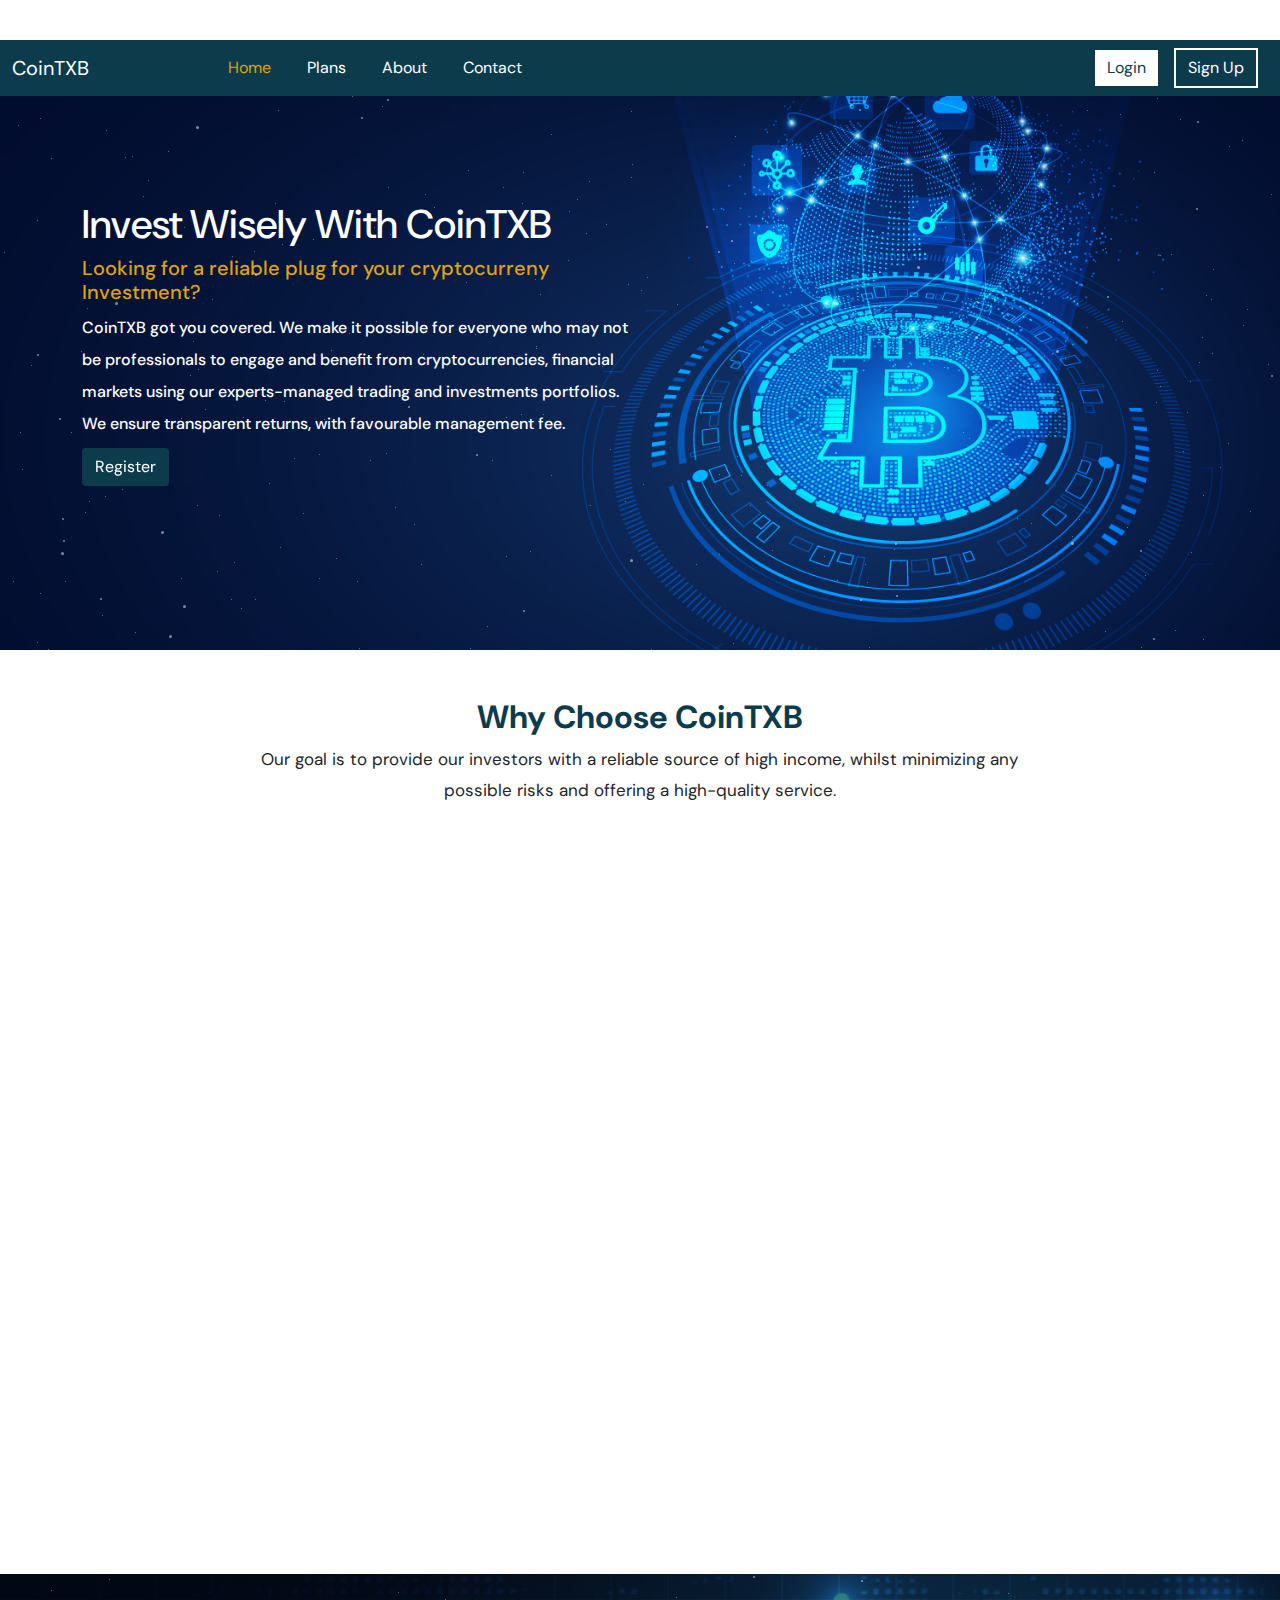
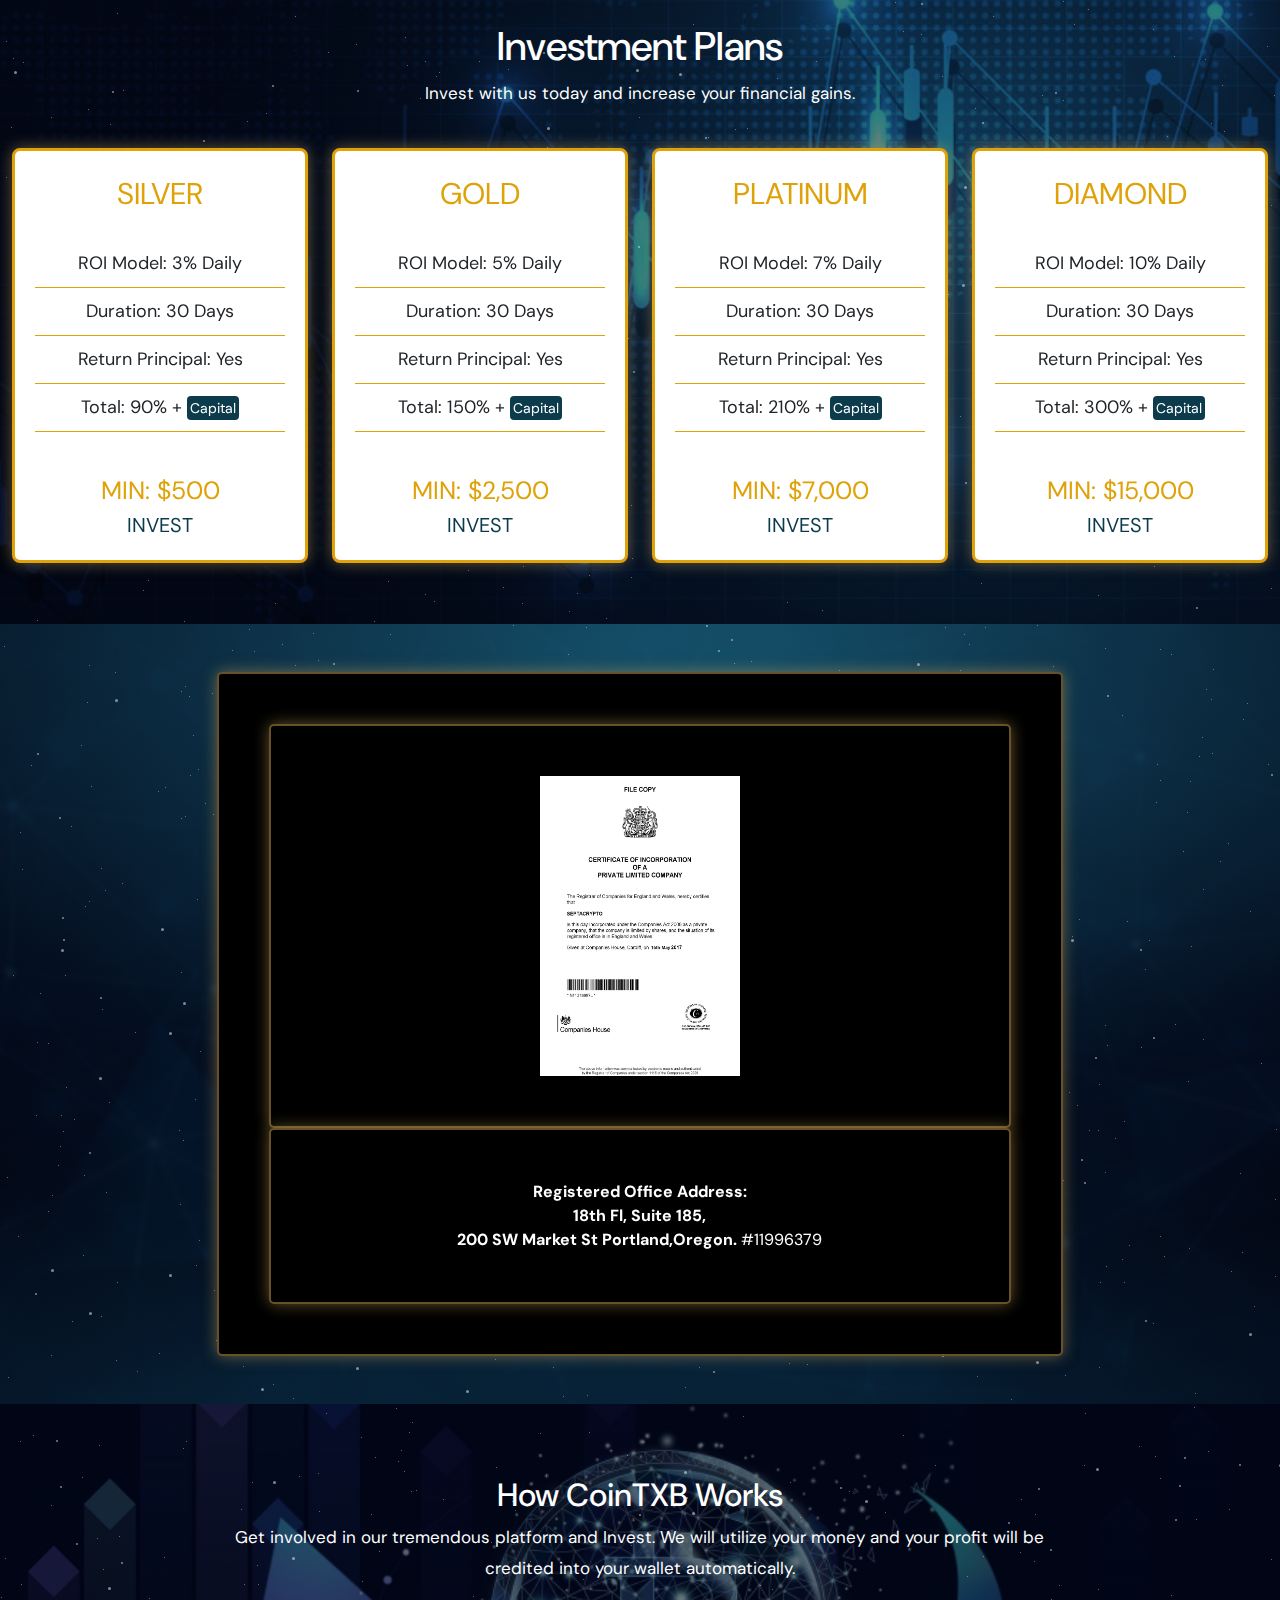
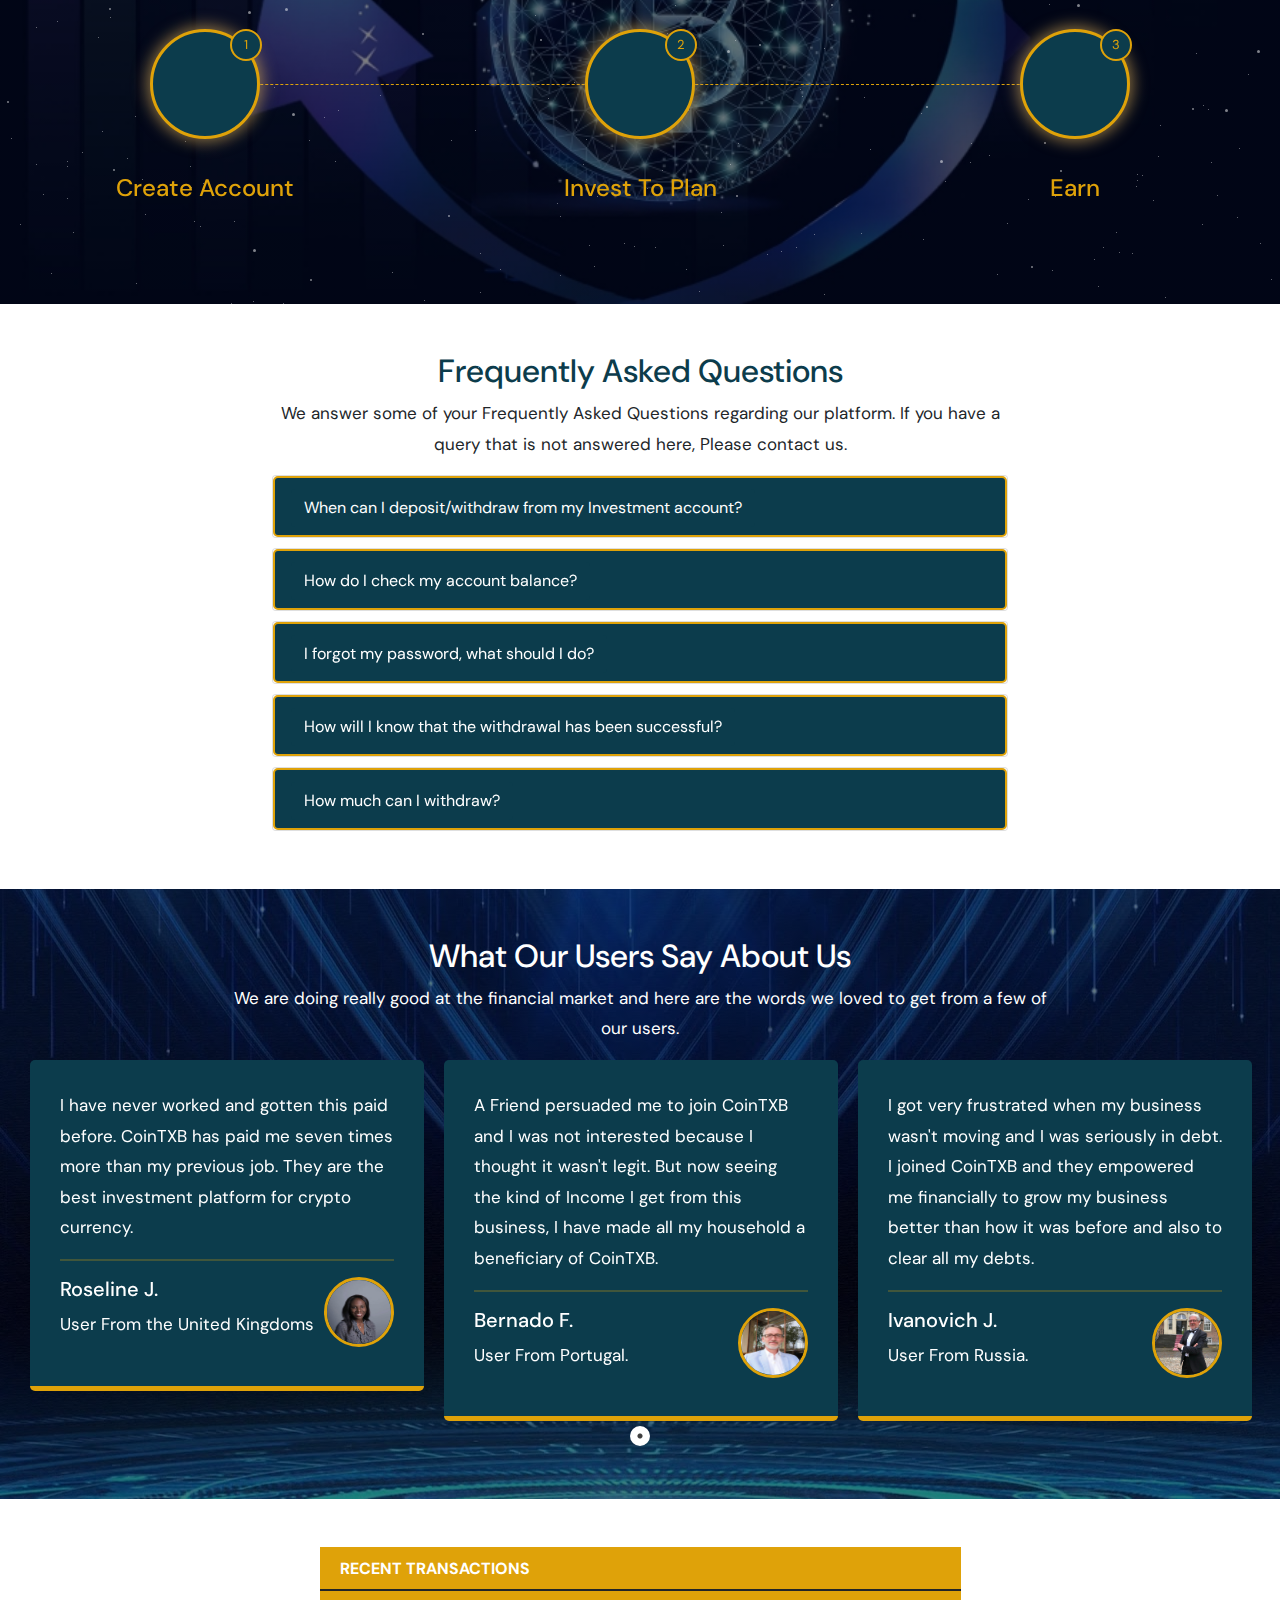
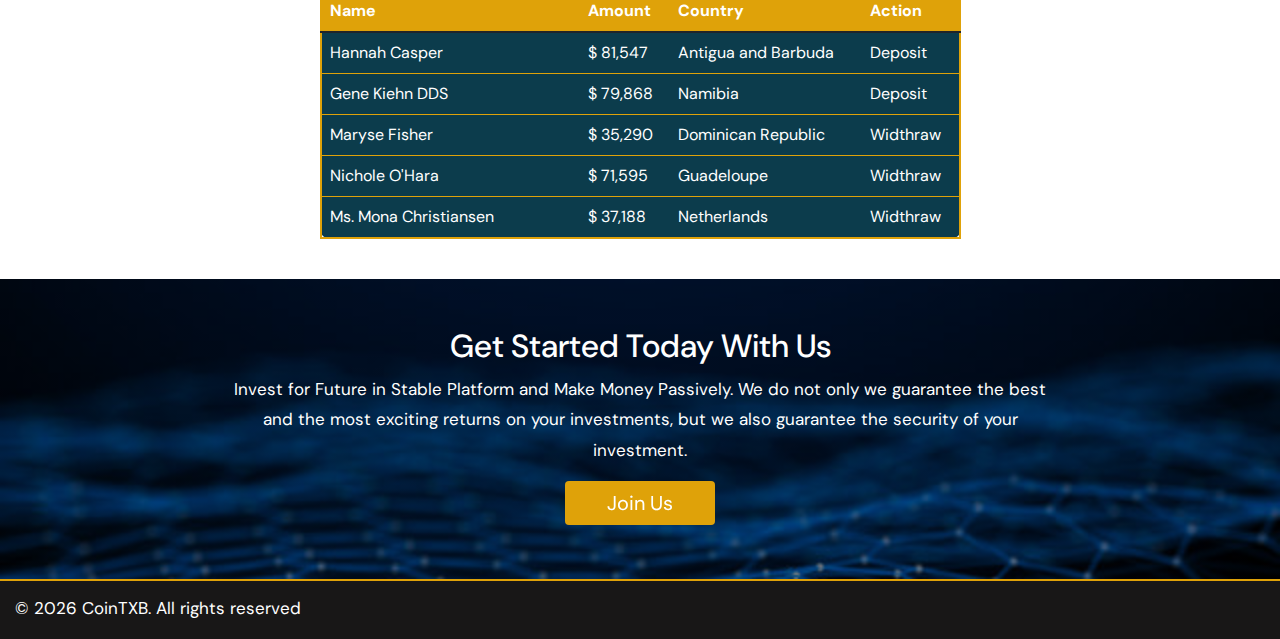
<file: index.html>
<!DOCTYPE html>
<html lang="en">
<head>
    <meta charset="UTF-8">
    <meta http-equiv="X-UA-Compatible" content="IE=edge">
    <meta name="viewport" content="width=device-width, initial-scale=1.0">
    <title>New Crypto Site</title>
    <link rel="stylesheet" href="bootstrap/css/bootstrap.min.css">
    <link rel="stylesheet" href="css/styles.css">
    <link rel="stylesheet" href="css/responsive.css">
    <link rel="stylesheet" href="css/dots.css">
    <script src="js/font-awesome.js"></script>
    <link rel="stylesheet" href="slick-1.8.1/slick-1.8.1/slick/slick.css">
    <link rel="stylesheet" href="slick-1.8.1/slick-1.8.1/slick/slick-theme.css">
    <link rel="stylesheet" href="aos/aos.css">
    <!-- <script type='text/javascript' src='https://platform-api.sharethis.com/js/sharethis.js#property=60d13c8905c128001ae49d27&product=sticky-share-buttons' async='async'></script> -->
</head>
<body>
    <header class="fixed-top">
    <div style="height:40px; background-color: #FFFFFF; overflow:hidden; box-sizing: border-box; border-radius: 0px; text-align: right; line-height:14px; block-size:40px; font-size: 12px; font-feature-settings: normal; text-size-adjust: 100%; padding:1px;padding: 0px; margin: 0px; width: 100%;"><div style="height:40px; padding:0px; margin:0px; width: 100%;"><iframe src="https://widget.coinlib.io/widget?type=horizontal_v2&theme=light&pref_coin_id=1505&invert_hover=" width="100%" height="36px" scrolling="auto" marginwidth="0" marginheight="0" frameborder="0" border="0" style="border:0;margin:0;padding:0;"></iframe></div></div>
    <nav class="navbar navbar-expand-lg navbar-light">
        <div class="container-fluid">
          <a class="navbar-brand" href="index.html">CoinTXB</a>
          <button class="navbar-toggler" type="button" data-bs-toggle="collapse" data-bs-target="#navbarNavDropdown" aria-controls="navbarNavDropdown" aria-expanded="false" aria-label="Toggle navigation">
            <i class="fas fa-bars text-white"></i>
          </button>
          <div class="collapse navbar-collapse offset-md-1" id="navbarNavDropdown">
            <ul class="navbar-nav me-auto mb-2 mb-lg-0">
              <li class="nav-item">
                <a class="nav-link active" href="index.html">Home</a>
              </li>
              <li class="nav-item">
                <a class="nav-link" href="plans.html">Plans</a>
              </li>
              <li class="nav-item">
                <a class="nav-link" href="about.html">About</a>
              </li>
              <li class="nav-item">
                <a class="nav-link" href="contact.html">Contact</a>
              </li>
            </ul>
            <div class="float-btn">
              <a href="login.html" class="btn btn-login">Login</a>
              <a href="register.html" class="btn btn-register">Sign Up</a>
            </div>
            <div class="d-flex">
                <span id="google_translate_element"></span>
            </div>
            <script type="text/javascript">
                function googleTranslateElementInit() {
                   new google.translate.TranslateElement({ p: 'en', layout: google.translate.TranslateElement.InlineLayout.HORIZONTAL}, 'google_translate_element');
                                                   }
               </script>
            <script src="https://translate.google.com/translate_a/element.js?cb=googleTranslateElementInit"></script>
          </div>
        </div>
      </nav>
    </header>
  <div class="full-wh">
    <!-- STAR ANIMATION -->
    <div class="bg-animation">
      <div id='stars'></div>
      <div id='stars2'></div>
      <div id='stars3'></div>
      <div id='stars4'></div>
    </div><!-- / STAR ANIMATION -->
  </div>

  <div class="home-banner">
    <div class="container">
      <div class="row">
          <div class="col-md-6">
              <div class="banner-area">
              <h1 class="text-white">Invest Wisely With CoinTXB</h1>
              <h5 class="text-banner">Looking for a reliable plug for your cryptocurreny Investment?</h5>
              <h6 class="text-white">CoinTXB got you covered. We make it possible for everyone who may not be professionals to engage and benefit from cryptocurrencies, financial markets using our experts-managed trading and investments portfolios. We ensure transparent returns, with favourable management fee.</h6>
              <a href="#un" class="btn btn-startmine" style="position:relative;">Register</a>
            </div>
          </div>
      </div>
    </div>
  </div>

  <br><br>
  <div class="container-fluid">
    <section class="why-choose">
        <h2 class="text-center section-text"><b>Why Choose CoinTXB</b></h2>
        <div class="col-md-8 mx-auto">
        <p class="text-center">Our goal is to provide our investors with a reliable source of high income, whilst minimizing any possible risks and offering a high-quality service.</p>
    </div>
    <br>
    <div class="row">
        <div class="col-xl-4 col-md-6">
           <div class="why-area p-4" data-aos="fade-right" data-aos-offset="300" data-aos-easing="ease-in-sine" data-aos-duration="1500">
            <div class="why-heads">
          <span><i class="far fa-copy"></i></span> 
          Legal Company
        </div>
        <p class="text-white">Our company conducts absolutely legal activities in the legal field. We are certified to operate investment business, we are legal and safe.</p>
        </div>
    </div> 
        <div class="col-xl-4 col-md-6 first" data-aos="zoom-in" data-aos-duration="1600">
            <div class="why-area p-4">
                <div class="why-heads">
              <span><i class="fas fa-lock"></i></span> 
              High reliability
            </div>
            <p class="text-white">We are trusted by a huge number of people. We are working hard constantly to improve the level of our security system and minimize possible risks.</p>
            </div>
        </div>
        <div class="col-xl-4 col-md-6 first" data-aos="fade-left" data-aos-duration="1700">
            <div class="why-area p-4">
                <div class="why-heads">
              <span><i class="fas fa-user-lock"></i></span> 
              Anonymity
            </div>
            <p class="text-white">Anonymity and using cryptocurrency as a payment instrument. In the era of electronic money – this is one of the most convenient ways of cooperation.</p>
            </div>
        </div>
        <div class="col-xl-4 col-md-6" data-aos="zoom-in-up" data-aos-duration="1800">
            <br>
            <div class="why-area p-4">
                <div class="why-heads">
              <span><i class="fas fa-shipping-fast"></i></span>               
              Quick Withdrawal
            </div>
            <p class="text-white">Our all retreats are treated spontaneously once requested. There are high maximum limits. The minimum withdrawal amount is only $10 .</p>
            </div>
        </div>
        <div class="col-xl-4 col-md-6" data-aos="flip-right" data-aos-duration="1900">
            <br>
            <div class="why-area p-4">
                <div class="why-heads">
              <span><i class="fas fa-users"></i></span>               
              Referral Program
            </div>
            <p class="text-white">We are offering a certain level of referral income through our referral program. you can increase your income by simply refer a few people.</p>
            </div>
        </div>
        <div class="col-xl-4 col-md-6" data-aos="flip-down" data-aos-duration="2000">
          <br>
          <div class="why-area p-4">
            <div class="why-heads">
          <span><i class="fas fa-headset"></i></span>                         
          24/7 Support
        </div>
        <p class="text-white">We provide 24/7 customer support through e-mail and telegram. Our support representatives are periodically available to elucidate any difficulty.</p>
        </div>          
        </div>
        <div class="col-xl-4 col-md-6" data-aos="fade-in-down" data-aos-duration="2100">
         <br>
         <div class="why-area p-4">
            <div class="why-heads">
          <span><i class="fas fa-server"></i></span>                         
          Dedicated Server
        </div>
        <p class="text-white">We are using a dedicated server for the website which allows us exclusive use of the resources of the entire server.</p>
        </div> 
        </div>
        <div class="col-xl-4 col-md-6" data-aos="zoom-up-right" data-aos-duration="2200">
            <br>
            <div class="why-area p-4">
               <div class="why-heads">
             <span><i class="fab fa-expeditedssl"></i></span>                         
            SSL Secured
           </div>
           <p class="text-white">Comodo Essential-SSL Security encryption confirms that the presented content is genuine and legitimate.</p>
           </div> 
        </div>
        <div class="col-xl-4 col-md-6" data-aos="fade-up" data-aos-duration="2300">
            <br>
            <div class="why-area p-4">
               <div class="why-heads">
             <span><i class="fas fa-shield-alt"></i></span>                         
            DDOS Protection
           </div>
           <p class="text-white">We are using one of the most experienced, professional, and trusted DDoS Protection and mitigation provider.</p>
           </div>     
        </div>
    </div>
    </section>
    <br><br>
  </div>

  <section class="plans">
        <div class="container-fluid">
          <br><br>
          <h1 class="text-white text-center">Investment Plans</h1>
          <p class="text-white text-center">Invest with us today and increase your financial gains.</p>
          <br>
          <div class="row">
            <div class="col-xl-3 col-lg-4 col-md-6">
               <div class="plans-area text-center">
                 <span class="plan-head">SILVER</span>
                 <br><br>
                 <ul class="plan-list">
                   <li>ROI Model: 3% Daily</li>
                   <li>Duration: 30 Days</li>
                   <li>Return Principal: Yes</li>
                   <li>Total: 90% + <span class="capital">Capital</span></li>
                 </ul>
                 <br>
                 <span class="plan-footer">MIN: $500</span><br>
                 <span class="plan-invest">INVEST</span>
               </div>
            </div>

            <div class="col-xl-3 col-lg-4 col-md-6 first">
              <div class="plans-area text-center">
                <span class="plan-head">GOLD</span>
                <br><br>
                <ul class="plan-list">
                  <li>ROI Model: 5% Daily</li>
                  <li>Duration: 30 Days</li>
                  <li>Return Principal: Yes</li>
                  <li>Total: 150% + <span class="capital">Capital</span></li>
                </ul>
                <br>
                <span class="plan-footer">MIN: $2,500</span><br>
                <span class="plan-invest">INVEST</span>
              </div>
            </div>

            <div class="col-xl-3 col-lg-4 col-md-6 first">
              <div class="plans-area text-center">
                <span class="plan-head">PLATINUM</span>
                <br><br>
                <ul class="plan-list">
                  <li>ROI Model: 7% Daily</li>
                  <li>Duration: 30 Days</li>
                  <li>Return Principal: Yes</li>
                  <li>Total: 210% + <span class="capital">Capital</span></li>
                </ul>
                <br>
                <span class="plan-footer">MIN: $7,000</span><br>
                <span class="plan-invest">INVEST</span>
              </div>
            </div>

            <div class="col-xl-3 col-lg-4 col-md-6 first">
              <div class="plans-area text-center">
                <span class="plan-head">DIAMOND</span>
                <br><br>
                <ul class="plan-list">
                  <li>ROI Model: 10% Daily</li>
                  <li>Duration: 30 Days</li>
                  <li>Return Principal: Yes</li>
                  <li>Total: 300% + <span class="capital">Capital</span></li>
                </ul>
                <br>
                <span class="plan-footer">MIN: $15,000</span><br>
                <span class="plan-invest">INVEST</span>
              </div>
            </div>
          </div>
        </div>
        <br><br>
</section>

<section class="certificate-area">
  <br><br>
  <div class="row justify-content-center">
    <div class="col-xl-8">
      <div class="profit-calculator-wrapper">
          <div align="center" class="profit-calculator-wrapper"><a href="img/certificate.pdf" target="_blank"><img src="img/certificate.png" align="center" alt="image" width="200" height="300"></a></div>
                        <div class="profit-calculator-wrapper text-white" align="center"><strong>Registered Office Address:<br>
                        
                         18th Fl, Suite 185,<br> 200 SW Market St Portland,Oregon.</strong>
<a href="#un" target="_blank" style="text-decoration: none;"><font color="white">#11996379</font></a><br></div>
      </div>
    </div>
  </div>
  <br><br>
</section>

<section class="how-works">
   <br><br><br>
   <h2 class="text-center text-white">How CoinTXB Works</h2>
   <div class="col-md-8 mx-auto">
   <p class="text-white text-center">Get involved in our tremendous platform and Invest. We will utilize your money and your profit will be credited into your wallet automatically.</p>
   </div>
  </div><!-- row end -->
  <div class="row justify-content-center mb-none-30">
              <div class="col-lg-4 col-md-6 work-item mb-30">
      <div class="work-card text-center">
        <div class="work-card__icon base--color">
          <i class="fas fa-user-alt"></i>                <span class="step-number">1</span>
        </div>
        <div class="work-card__content">
          <h4 class="base--color mb-3">Create Account</h4>
        </div>
      </div><!-- work-card end -->
    </div>
              <div class="col-lg-4 col-md-6 work-item mb-30">
      <div class="work-card text-center">
        <div class="work-card__icon base--color">
          <i class="fas fa-cubes"></i>                <span class="step-number">2</span>
        </div>
        <div class="work-card__content">
          <h4 class="base--color mb-3">Invest To Plan</h4>
        </div>
      </div><!-- work-card end -->
    </div>
              <div class="col-lg-4 col-md-6 work-item last mb-30">
      <div class="work-card text-center">
        <div class="work-card__icon base--color">
          <i class="fas fa-wallet"></i>                <span class="step-number">3</span>
        </div>
        <div class="work-card__content">
          <h4 class="base--color mb-3">Earn</h4>
        </div>
      </div><!-- work-card end -->
    </div>
            </div>
</section>

<section class="faq-area">
  <div class="container">
  <br><br>
  <h2 class="section-text text-center">Frequently Asked Questions</h2>
  <div class="col-md-8 mx-auto">
  <p class="text-center">We answer some of your Frequently Asked Questions regarding our platform. If you have a query that is not answered here, Please contact us.</p>
</div>
<div class="row justify-content-center">
  <div class="col-lg-8">
    <div class="accordion cmn-accordion" id="accordionExample">
                    <div class="card">
        <div class="card-header" id="heading0">
          <h2 class="mb-0">
            <button class="btn btn-link btn-block text-left collapsed" type="button" data-bs-toggle="collapse" data-bs-target="#collapse0" aria-expanded="false" aria-controls="collapse0">
              <i class="fas fa-question-circle"></i>
              <span>When can I deposit/withdraw from my Investment account?</span>
            </button>
          </h2>
        </div>

        <div id="collapse0" class="collapse" aria-labelledby="heading0" data-bs-parent="#accordionExample">
          <div class="card-body">
            Deposit and withdrawal are available for at any time. Be sure, that your funds are not used in any ongoing trade before the withdrawal. The available amount is shown in your dashboard on the main page of Investing platform.

                        </div>
        </div>
      </div>
                    <div class="card">
        <div class="card-header" id="heading1">
          <h2 class="mb-0">
            <button class="btn btn-link btn-block text-left collapsed" type="button" data-bs-toggle="collapse" data-bs-target="#collapse1" aria-expanded="false" aria-controls="collapse1">
              <i class="fas fa-question-circle"></i>
              <span>How do I check my account balance?</span>
            </button>
          </h2>
        </div>

        <div id="collapse1" class="collapse" aria-labelledby="heading1" data-bs-parent="#accordionExample">
          <div class="card-body">
            You can see this anytime on your accounts dashboard.                  </div>
        </div>
      </div>
                    <div class="card">
        <div class="card-header" id="heading2">
          <h2 class="mb-0">
            <button class="btn btn-link btn-block text-left collapsed" type="button" data-bs-toggle="collapse" data-bs-target="#collapse2" aria-expanded="false" aria-controls="collapse2">
              <i class="fas fa-question-circle"></i>
              <span>I forgot my password, what should I do?</span>
            </button>
          </h2>
        </div>

        <div id="collapse2" class="collapse" aria-labelledby="heading2" data-bs-parent="#accordionExample">
          <div class="card-body">
            Visit the password reset page, type in your email address and click the `Reset` button.
</div>
        </div>
      </div>
                    <div class="card">
        <div class="card-header" id="heading3">
          <h2 class="mb-0">
            <button class="btn btn-link btn-block text-left collapsed" type="button" data-bs-toggle="collapse" data-bs-target="#collapse3" aria-expanded="false" aria-controls="collapse3">
              <i class="fas fa-question-circle"></i>
              <span>How will I know that the withdrawal has been successful?</span>
            </button>
          </h2>
        </div>

        <div id="collapse3" class="collapse" aria-labelledby="heading3" data-bs-parent="#accordionExample">
          <div class="card-body">
            You will get an automatic notification once we send the funds and you can always check your transactions or account balance. Your chosen payment system dictates how long it will take for the funds to reach you.
</div>
        </div>
      </div>
                    <div class="card">
        <div class="card-header" id="heading4">
          <h2 class="mb-0">
            <button class="btn btn-link btn-block text-left collapsed" type="button" data-bs-toggle="collapse" data-bs-target="#collapse4" aria-expanded="false" aria-controls="collapse4">
              <i class="fas fa-question-circle"></i>
              <span>How much can I withdraw?</span>
            </button>
          </h2>
        </div>

        <div id="collapse4" class="collapse" aria-labelledby="heading4" data-bs-parent="#accordionExample">
          <div class="card-body">
            You can withdraw the full amount of your account balance minus the funds that are used currently for supporting opened positions.

                    </div>
        </div>
      </div>
                  </div>
</div>
</div>
</div>
</section>

<br><br>
<section class="testimonial-area">
  <div style="margin-right: 20px; margin-left: 20px;">
    <br><br>
    <h2 class="text-white text-center">What Our Users Say About Us</h2>
    <div class="col-md-8 mx-auto">
    <p class="text-white text-center">We are doing really good at the financial market and here are the words we loved to get from a few of our users.</p>
  </div>

  <div class="responsive">
    <div class="testimonial">
     <p class="text-white">I have never worked and gotten this paid before. CoinTXB has paid me seven times more than my previous job. They are the best investment platform for crypto currency.</p>
     <div class="testi-img">
       <hr style="background-color: rgb(223, 162, 9) !important; height: 2px;">
       <img src="img/roseline.jpg" alt="testifier-1" class="img-testimonial">
     </div>
     <h5 class="text-white">Roseline J.</h5>
     <p class="text-white">User From the United Kingdoms</p>
    </div>
    <div class="testimonial">
      <p class="text-white">A Friend persuaded me to join CoinTXB and I was not interested because I thought it wasn't legit. But now seeing the kind of Income I get from this business, I have made all my household a beneficiary of CoinTXB.</p>
      <div class="testi-img">
        <hr style="background-color: rgb(223, 162, 9) !important; height: 2px;">
        <img src="img/bernado.jpg" alt="testifier-1" class="img-testimonial">
      </div>
      <h5 class="text-white">Bernado F.</h5>
      <p class="text-white">User From Portugal.</p>
    </div>
    <div class="testimonial">
      <p class="text-white">I got very frustrated when my business wasn't moving and I was seriously in debt. I joined CoinTXB and they empowered me financially to grow my business better than how it was before and also to clear all my debts.</p>
      <div class="testi-img">
        <hr style="background-color: rgb(223, 162, 9) !important; height: 2px;">
        <img src="img/ivanovic.jpg" alt="testifier-1" class="img-testimonial">
      </div>
      <h5 class="text-white">Ivanovich J.</h5>
      <p class="text-white">User From Russia.</p>
    </div>
  </div>

  </div>

  <br><br>
</section>

<br><br>
<div class="container">
  <div class="row">
  <div class="col-lg-7 mx-auto">
    <div class="table-responsive">
      <table class="table table-crypto table-hover recent-trans-table">
        <thead class="thead">
          <tr scope="col">
            <th> <i class="fas fa-wallet" style="padding-right: 10px;"></i> RECENT TRANSACTIONS</th>
            <th></th>
            <th></th>
            <th></th>
            <th></th>
          </tr>
        </thead>
        <thead class="thead">
          <tr scope="col">
            <th>Name</th>
            <th></th>
            <th>Amount</th>
            <th>Country</th>
            <th>Action</th>
          </tr>
        </thead>

        <tbody id="reload">
                          <tr scope="col" id="here" >
            <td>Hannah Casper</td>

                          <td><i class="fas fa-caret-down text-danger"></i></td>
            



            <td>$ 81,547</td>
            <td>Antigua and Barbuda</td>
            <td>Deposit</td>
          </tr>
                          <tr scope="col" id="here" >
            <td>Gene Kiehn DDS</td>

                          <td><i class="fas fa-caret-down text-danger"></i></td>
            



            <td>$ 79,868</td>
            <td>Namibia</td>
            <td>Deposit</td>
          </tr>
                          <tr scope="col" id="here" >
            <td>Maryse Fisher</td>

                          <td><i class="fas fa-caret-up text-success"></i></td>
            



            <td>$ 35,290</td>
            <td>Dominican Republic</td>
            <td>Widthraw</td>
          </tr>
                          <tr scope="col" id="here" >
            <td>Nichole O&#039;Hara</td>

                          <td><i class="fas fa-caret-up text-success"></i></td>
            



            <td>$ 71,595</td>
            <td>Guadeloupe</td>
            <td>Widthraw</td>
          </tr>
                          <tr scope="col" id="here" >
            <td>Ms. Mona Christiansen</td>

                          <td><i class="fas fa-caret-up text-success"></i></td>
            



            <td>$ 37,188</td>
            <td>Netherlands</td>
            <td>Widthraw</td>
          </tr>
            

        </tbody>

      </table>
    </div>
  </div>
</div>
</div>
<script>
var auto_refresh = setInterval(
      window.onload =  function(){


  $('#reload').load(location.href+ ' #here').fadeIn("slow",function(){ $(this).addClass('success').show();});



  },3000);
</script>

<style>

  .table-crypto {
    background-color: #0c3c4c;
  }

  .table-crypto thead tr {
    color: white !important;
  }

  .table-crypto tbody tr {
    color: white !important;
  }

  .recent-trans-table {
    border-radius: 10px !important;
    border: 2px solid rgb(223, 162, 9);
    position: relative;
  }

  .recent-trans-table .thead {
    background-color: rgb(223, 162, 9) !important;
  }
</style>
<br>

<section class="get-started">
  <div class="container">
    <div class="row">
      <div class="col-md-9 mx-auto">
        <br><br>
        <h2 class="text-white text-center">Get Started Today With Us</h2>
        <p class="text-white text-center">Invest for Future in Stable Platform and Make Money Passively. We do not only we guarantee the best and the most exciting returns on your investments, but we also guarantee the security of your investment.</p>
        <div align="center">
          <a href="" class="btn btn-join">Join Us</a>
        </div>
      </div>
    </div>
  </div>
</section>

<footer class="crypto-footer">
  <div class="row text-white">
    <div class="col-md-6">
     <p class="footer-text">© <span id="copyright"><script>document.getElementById('copyright').appendChild(document.createTextNode(new Date().getFullYear()))</script></span> CoinTXB. All rights reserved</p>
    </div>
    <div class="col-md-6">
      <div class="offset-md-7">
                    <a href="#un" class="footer-media"><i class="fab fa-facebook-f"></i></a>
                    <a href="#un" class="footer-media"><i class="fab fa-twitter"></i></a>
                    <a href="#un" class="footer-media"><i class="fab fa-pinterest-p"></i></a>
                    <a href="#un" class="footer-media"><i class="fab fa-linkedin-in"></i></a>
                  </div>
    </div>
  </div>
</footer>

<button onclick="topFunction()" id="myBtn" title="Go to top"><i class="fa fa-rocket"></i></button>

    <script src="bootstrap/js/bootstrap.min.js"></script>

    <script src="js/script.js"></script>

    <script src="aos/aos.js"></script>
    <script>
      AOS.init();
    </script>

    <script src="js/jquery-1.11.0.min.js"></script>
    <script src="js/jquery-migrate-1.2.1.min.js"></script>
    <script src="slick-1.8.1/slick-1.8.1/slick/slick.min.js"></script>
    <script>
      $(document).ready(function(){
      $('.responsive').slick({
  dots: true,
  infinite: false,
  autoplay: true,
  autoplaySpeed: 4000,
  speed: 300,
  slidesToShow: 3,
  slidesToScroll: 3,
  responsive: [
    {
      breakpoint: 1024,
      settings: {
        slidesToShow: 2,
        slidesToScroll: 2,
        infinite: true,
        dots: true
      }
    },
    {
      breakpoint: 600,
      settings: {
        slidesToShow: 2,
        slidesToScroll: 2
      }
    },
    {
      breakpoint: 480,
      settings: {
        slidesToShow: 1,
        slidesToScroll: 1
      }
    }
    // You can unslick at a given breakpoint now by adding:
    // settings: "unslick"
    // instead of a settings object
  ]
});
});
    </script>
</body>
</html>
</file>
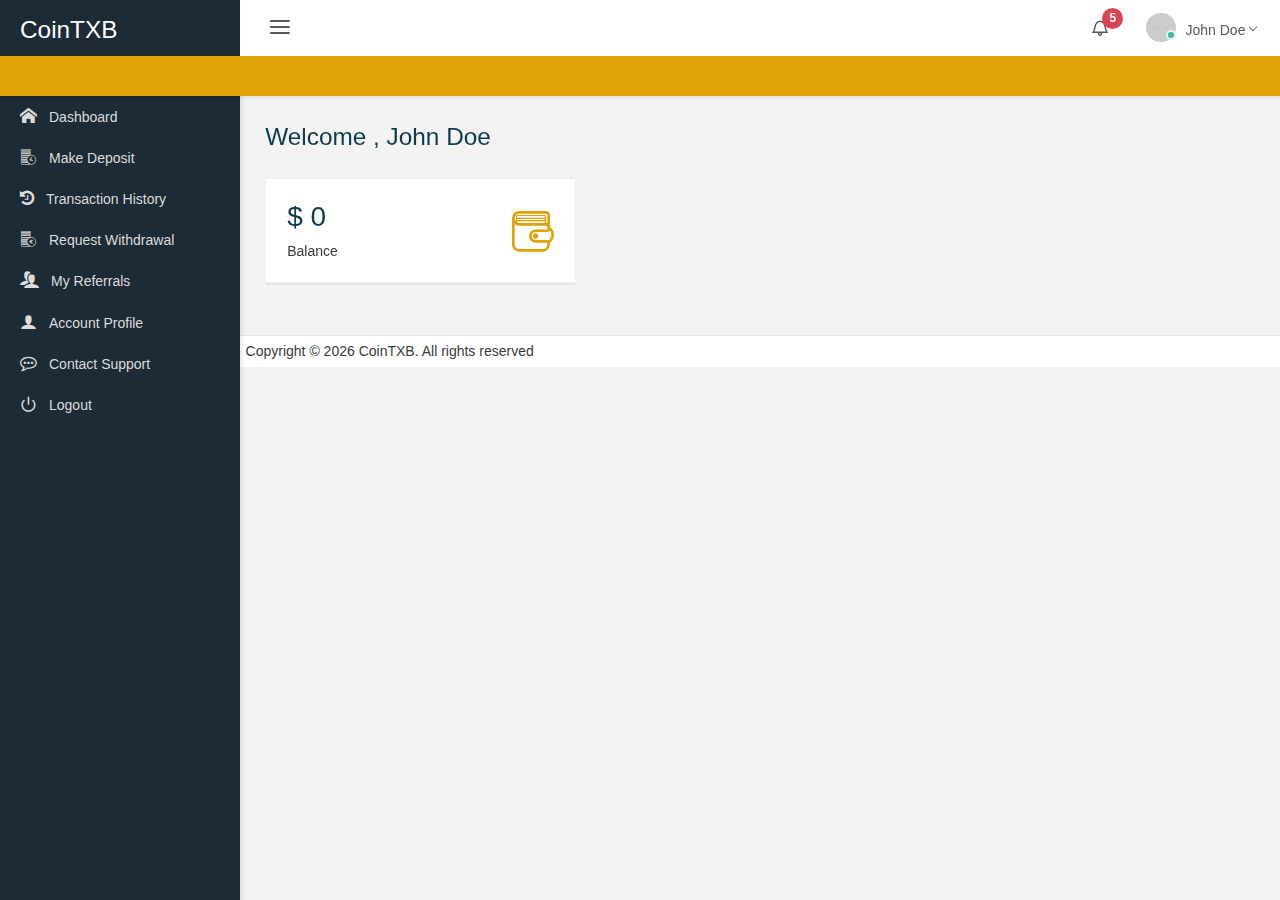
<file: dashboard/index.html>
<!DOCTYPE html>
<html lang="en" data-textdirection="ltr" class="loading">
  <head>
    <meta http-equiv="Content-Type" content="text/html; charset=UTF-8">
    <meta http-equiv="X-UA-Compatible" content="IE=edge">
    <meta name="viewport" content="width=device-width, initial-scale=1.0, user-scalable=0, minimal-ui">
    <meta name="description" content="Robust admin is super flexible, powerful, clean &amp; modern responsive bootstrap 4 admin template with unlimited possibilities.">
    <meta name="keywords" content="admin template, robust admin template, dashboard template, flat admin template, responsive admin template, web app">
    <meta name="author" content="PIXINVENT">
    <title>Project Dashboard - Robust Free Bootstrap Admin Template</title>
    <link rel="apple-touch-icon" sizes="60x60" href="app-assets/images/ico/apple-icon-60.png">
    <link rel="apple-touch-icon" sizes="76x76" href="app-assets/images/ico/apple-icon-76.png">
    <link rel="apple-touch-icon" sizes="120x120" href="app-assets/images/ico/apple-icon-120.png">
    <link rel="apple-touch-icon" sizes="152x152" href="app-assets/images/ico/apple-icon-152.png">
    <link rel="shortcut icon" type="image/x-icon" href="app-assets/images/ico/favicon.ico">
    <link rel="shortcut icon" type="image/png" href="app-assets/images/ico/favicon-32.png">
    <meta name="apple-mobile-web-app-capable" content="yes">
    <meta name="apple-touch-fullscreen" content="yes">
    <meta name="apple-mobile-web-app-status-bar-style" content="default">
    <!-- BEGIN VENDOR CSS-->
    <link rel="stylesheet" type="text/css" href="app-assets/css/bootstrap.css">
    <!-- font icons-->
    <link rel="stylesheet" type="text/css" href="app-assets/fonts/icomoon.css">
    <link rel="stylesheet" type="text/css" href="app-assets/fonts/flag-icon-css/css/flag-icon.min.css">
    <link rel="stylesheet" type="text/css" href="app-assets/vendors/css/extensions/pace.css">
    <!-- END VENDOR CSS-->
    <!-- BEGIN ROBUST CSS-->
    <link rel="stylesheet" type="text/css" href="app-assets/css/bootstrap-extended.css">
    <link rel="stylesheet" type="text/css" href="app-assets/css/app.css">
    <link rel="stylesheet" type="text/css" href="app-assets/css/colors.css">
    <!-- END ROBUST CSS-->
    <!-- BEGIN Page Level CSS-->
    <link rel="stylesheet" type="text/css" href="app-assets/css/core/menu/menu-types/vertical-menu.css">
    <link rel="stylesheet" type="text/css" href="app-assets/css/core/menu/menu-types/vertical-overlay-menu.css">
    <link rel="stylesheet" type="text/css" href="app-assets/css/core/colors/palette-gradient.css">
    <!-- END Page Level CSS-->
    <!-- BEGIN Custom CSS-->
    <link rel="stylesheet" type="text/css" href="assets/css/style.css">
    <!-- END Custom CSS-->
    <script src="../js/font-awesome.js"></script>
  </head>
  <body data-open="click" data-menu="vertical-menu" data-col="2-columns" class="vertical-layout vertical-menu 2-columns  fixed-navbar">

    <!-- navbar-fixed-top-->
    <nav class="header-navbar navbar navbar-with-menu navbar-fixed-top navbar-semi-dark navbar-shadow">
      <div class="navbar-wrapper">
        <div class="navbar-header">
          <ul class="nav navbar-nav">
            <li class="nav-item mobile-menu hidden-md-up float-xs-left"><a class="nav-link nav-menu-main menu-toggle hidden-xs"><i class="icon-menu5 font-large-1"></i></a></li>
            <li class="nav-item"><a href="index.html" class="navbar-brand nav-link">
              <!-- <img alt="branding logo" src="app-assets/images/logo/robust-logo-light.png" data-expand="app-assets/images/logo/robust-logo-light.png" data-collapse="app-assets/images/logo/robust-logo-small.png" class="brand-logo"> -->
              <h2 class="text-white" align="center">CoinTXB</h2>
            </a>
            </li>
            <li class="nav-item hidden-md-up float-xs-right"><a data-toggle="collapse" data-target="#navbar-mobile" class="nav-link open-navbar-container"><i class="icon-ellipsis pe-2x icon-icon-rotate-right-right"></i></a></li>
          </ul>
        </div>
        <div class="navbar-container content container-fluid">
          <div id="navbar-mobile" class="collapse navbar-toggleable-sm">
            <ul class="nav navbar-nav">
              <li class="nav-item hidden-sm-down"><a class="nav-link nav-menu-main menu-toggle hidden-xs"><i class="icon-menu5">         </i></a></li>

            </ul>
            <ul class="nav navbar-nav float-xs-right">
              <li class="dropdown dropdown-notification nav-item"><a href="#" data-toggle="dropdown" class="nav-link nav-link-label"><i class="ficon icon-bell4"></i><span class="tag tag-pill tag-default tag-danger tag-default tag-up">5</span></a>
                <ul class="dropdown-menu dropdown-menu-media dropdown-menu-right">
                  <li class="dropdown-menu-header">
                    <h6 class="dropdown-header m-0"><span class="grey darken-2">Notifications</span><span class="notification-tag tag tag-default tag-danger float-xs-right m-0">5 New</span></h6>
                  </li>
                  <li class="list-group scrollable-container"><a href="javascript:void(0)" class="list-group-item">
                      <div class="media">
                        <div class="media-left valign-middle"><i class="icon-cart3 icon-bg-circle bg-cyan"></i></div>
                        <div class="media-body">
                          <h6 class="media-heading">You have new order!</h6>
                          <p class="notification-text font-small-3 text-muted">Lorem ipsum dolor sit amet, consectetuer elit.</p><small>
                            <time datetime="2015-06-11T18:29:20+08:00" class="media-meta text-muted">30 minutes ago</time></small>
                        </div>
                      </div></a><a href="javascript:void(0)" class="list-group-item">
                      <div class="media">
                        <div class="media-left valign-middle"><i class="icon-monitor3 icon-bg-circle bg-red bg-darken-1"></i></div>
                        <div class="media-body">
                          <h6 class="media-heading red darken-1">99% Server load</h6>
                          <p class="notification-text font-small-3 text-muted">Aliquam tincidunt mauris eu risus.</p><small>
                            <time datetime="2015-06-11T18:29:20+08:00" class="media-meta text-muted">Five hour ago</time></small>
                        </div>
                      </div></a><a href="javascript:void(0)" class="list-group-item">
                      <div class="media">
                        <div class="media-left valign-middle"><i class="icon-server2 icon-bg-circle bg-yellow bg-darken-3"></i></div>
                        <div class="media-body">
                          <h6 class="media-heading yellow darken-3">Warning notifixation</h6>
                          <p class="notification-text font-small-3 text-muted">Vestibulum auctor dapibus neque.</p><small>
                            <time datetime="2015-06-11T18:29:20+08:00" class="media-meta text-muted">Today</time></small>
                        </div>
                      </div></a><a href="javascript:void(0)" class="list-group-item">
                      <div class="media">
                        <div class="media-left valign-middle"><i class="icon-check2 icon-bg-circle bg-green bg-accent-3"></i></div>
                        <div class="media-body">
                          <h6 class="media-heading">Complete the task</h6><small>
                            <time datetime="2015-06-11T18:29:20+08:00" class="media-meta text-muted">Last week</time></small>
                        </div>
                      </div></a><a href="javascript:void(0)" class="list-group-item">
                      <div class="media">
                        <div class="media-left valign-middle"><i class="icon-bar-graph-2 icon-bg-circle bg-teal"></i></div>
                        <div class="media-body">
                          <h6 class="media-heading">Generate monthly report</h6><small>
                            <time datetime="2015-06-11T18:29:20+08:00" class="media-meta text-muted">Last month</time></small>
                        </div>
                      </div></a></li>
                  <li class="dropdown-menu-footer"><a href="javascript:void(0)" class="dropdown-item text-muted text-xs-center">Read all notifications</a></li>
                </ul>
              </li>
              <li class="dropdown dropdown-user nav-item"><a href="#" data-toggle="dropdown" class="dropdown-toggle nav-link dropdown-user-link"><span class="avatar avatar-online"><img src="app-assets/images/portrait/small/avatar-s-1.png" alt="avatar"><i></i></span><span class="user-name">John Doe</span></a>
                <div class="dropdown-menu dropdown-menu-right">
                  <a href="../index.html" class="dropdown-item"><i class="icon-home3"></i> Home</a>
                  <a href="#" class="dropdown-item"><i class="icon-head"></i> Edit Profile</a>
                  <div class="dropdown-divider"></div><a href="#" class="dropdown-item"><i class="icon-power3"></i> Logout</a>
                </div>
              </li>
            </ul>
          </div>
        </div>
      </div>
      <div style="height:40px; background-color: rgb(223, 162, 9);  box-sizing: border-box; border-radius: 0px; text-align: right; line-height:14px; block-size:40px; font-size: 12px; font-feature-settings: normal; text-size-adjust: 100%; padding:1px;padding: 0px; margin: 0px; width: 100%;"><div style="height:40px; padding:0px; margin:0px; width: 100%;"><iframe src="https://widget.coinlib.io/widget?type=horizontal_v2&theme=light&pref_coin_id=1505&invert_hover=" width="100%" height="36px" scrolling="auto" marginwidth="0" marginheight="0" frameborder="0" border="0" style="border:0;margin:0;padding:0;"></iframe></div></div>
    </nav>

    <!-- ////////////////////////////////////////////////////////////////////////////-->


    <!-- main menu-->
    <div data-scroll-to-active="true" class="main-menu menu-fixed menu-dark menu-accordion menu-shadow">
      <!-- main menu header-->
      <!-- <div class="main-menu-header">
        <input type="text" placeholder="Search" class="menu-search form-control round"/>
      </div> -->
      <!-- / main menu header-->
      <br><br>
      <!-- main menu content-->
      <div class="main-menu-content">
        <ul id="main-menu-navigation" data-menu="menu-navigation" class="navigation navigation-main">
          <li class=" nav-item">
            <a href="index.html"><i class="icon-home3"></i><span data-i18n="nav.dash.main" class="menu-title">Dashboard</span></a>
          </li>
          <li class="nav-item">
            <a href="deposit.html"><i class="icon-money3"></i><span data-i18n="nav.dash.main" class="menu-title">Make Deposit</span></a>
          </li>
          <li class="nav-item">
            <a href="history.html"><i class="icon-history2"></i><span data-i18n="nav.dash.main" class="menu-title">Transaction History</span></a>
          </li>
          <li class="nav-item">
            <a href="withdrawal.html"><i class="icon-money2"></i><span data-i18n="nav.dash.main" class="menu-title">Request Withdrawal</span></a>
          </li>
          <li class="nav-item">
            <a href="referral.html"><i class="icon-users2"></i><span data-i18n="nav.dash.main" class="menu-title">My Referrals</span></a>
          </li>
          <li class="nav-item">
            <a href="profile.html"><i class="icon-user"></i><span data-i18n="nav.dash.main" class="menu-title">Account Profile</span></a>
          </li>
          <li class="nav-item">
            <a href="mailto:support@cointxb.com"><i class="icon-commenting-o"></i><span data-i18n="nav.dash.main" class="menu-title">Contact Support</span></a>
          </li>
          <li class="nav-item">
            <a href="#"><i class="icon-power3"></i><span data-i18n="nav.dash.main" class="menu-title">Logout</span></a>
          </li>
        </ul>
      </div>
      <!-- /main menu content-->
      <!-- main menu footer-->
      <!-- include includes/menu-footer-->
      <!-- main menu footer-->
    </div>
    <!-- / main menu-->

    <div class="app-content content container-fluid">
      <div class="content-wrapper">
        <div class="content-header row">
        </div>
        <div class="content-body"><!-- stats -->
          <br><br>
          <h2 class="dash-header">Welcome , John Doe</h2>
          <br>
<div class="row">
    <div class="col-xl-4 col-lg-6 col-xs-12">
        <div class="card">
            <div class="card-body">
                <div class="card-block">
                    <div class="media">
                        <div class="media-body text-xs-left">
                            <h1 class="dash-header">$ 0</h1>
                            <span>Balance</span>
                        </div>
                        <div class="media-right media-middle">
                            <i class="icon-wallet dash-icon font-large-2 float-xs-right"></i>
                        </div>
                    </div>
                </div>
            </div>
        </div>
    </div>
</div>
<!--/ stats -->


<script src="https://widgets.coingecko.com/coingecko-coin-market-ticker-list-widget.js"></script>
<coingecko-coin-market-ticker-list-widget  coin-id="bitcoin" currency="usd" locale="en"></coingecko-coin-market-ticker-list-widget>

        </div>
      </div>
    </div>
    <!-- ////////////////////////////////////////////////////////////////////////////-->


    <footer class="footer footer-static footer-light navbar-border">
      Copyright &copy; <span id="copyright"><script>document.getElementById('copyright').appendChild(document.createTextNode(new Date().getFullYear()))</script></span> CoinTXB. All rights reserved
    </footer>

    <!-- BEGIN VENDOR JS-->
    <script src="app-assets/js/core/libraries/jquery.min.js" type="text/javascript"></script>
    <script src="app-assets/vendors/js/ui/tether.min.js" type="text/javascript"></script>
    <script src="app-assets/js/core/libraries/bootstrap.min.js" type="text/javascript"></script>
    <script src="app-assets/vendors/js/ui/perfect-scrollbar.jquery.min.js" type="text/javascript"></script>
    <script src="app-assets/vendors/js/ui/unison.min.js" type="text/javascript"></script>
    <script src="app-assets/vendors/js/ui/blockUI.min.js" type="text/javascript"></script>
    <script src="app-assets/vendors/js/ui/jquery.matchHeight-min.js" type="text/javascript"></script>
    <script src="app-assets/vendors/js/ui/screenfull.min.js" type="text/javascript"></script>
    <script src="app-assets/vendors/js/extensions/pace.min.js" type="text/javascript"></script>
    <!-- BEGIN VENDOR JS-->
    <!-- BEGIN PAGE VENDOR JS-->
    <script src="app-assets/vendors/js/charts/chart.min.js" type="text/javascript"></script>
    <!-- END PAGE VENDOR JS-->
    <!-- BEGIN ROBUST JS-->
    <script src="app-assets/js/core/app-menu.js" type="text/javascript"></script>
    <script src="app-assets/js/core/app.js" type="text/javascript"></script>
    <!-- END ROBUST JS-->
    <!-- BEGIN PAGE LEVEL JS-->
    <script src="app-assets/js/scripts/pages/dashboard-lite.js" type="text/javascript"></script>
    <!-- END PAGE LEVEL JS-->
  </body>
</html>
</file>
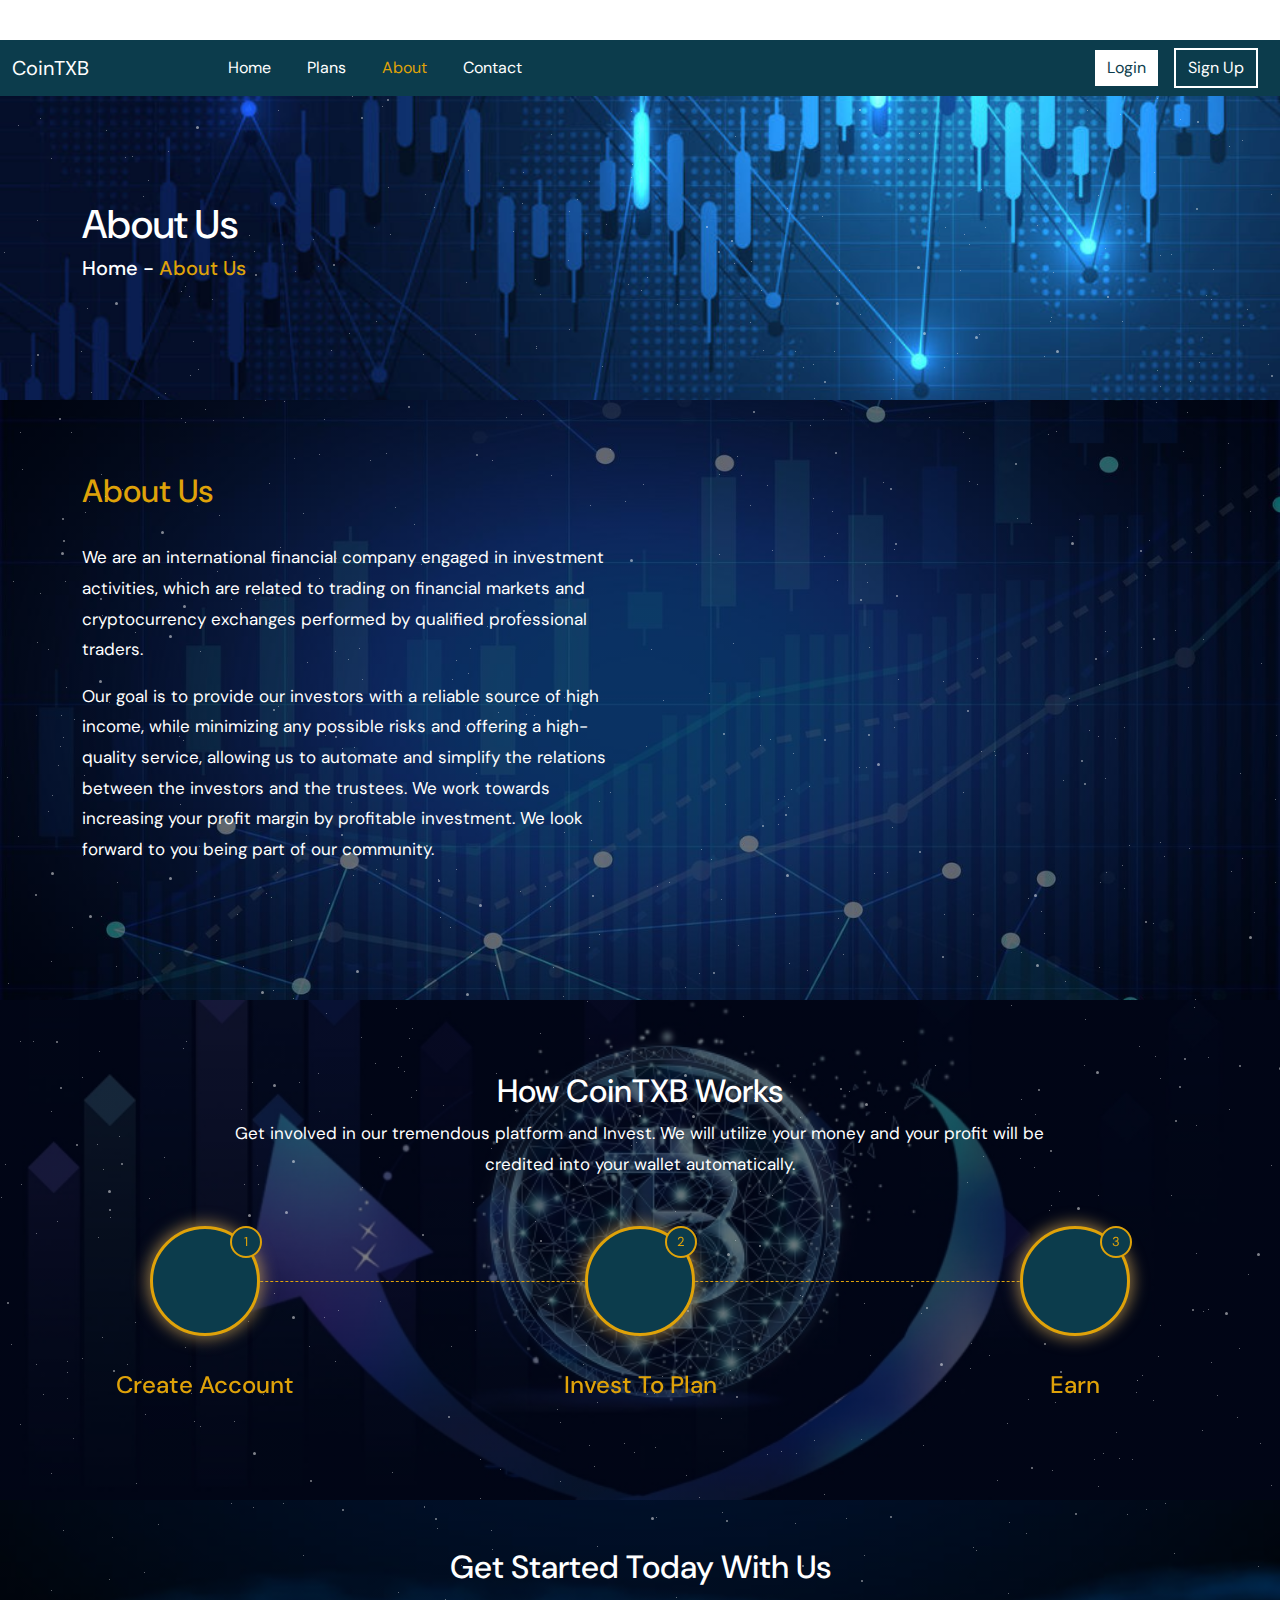
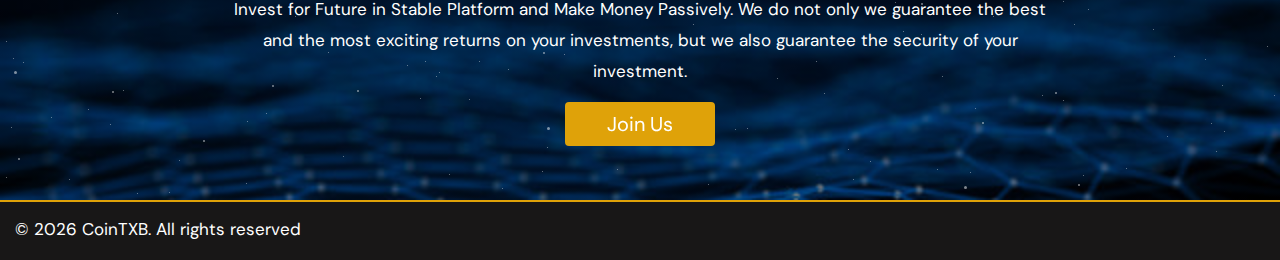
<file: about.html>
<!DOCTYPE html>
<html lang="en">
<head>
    <meta charset="UTF-8">
    <meta http-equiv="X-UA-Compatible" content="IE=edge">
    <meta name="viewport" content="width=device-width, initial-scale=1.0">
    <title>New Crypto Site</title>
    <link rel="stylesheet" href="bootstrap/css/bootstrap.min.css">
    <link rel="stylesheet" href="css/styles.css">
    <link rel="stylesheet" href="css/responsive.css">
    <link rel="stylesheet" href="css/dots.css">
    <script src="js/font-awesome.js"></script>
    <link rel="stylesheet" href="slick-1.8.1/slick-1.8.1/slick/slick.css">
    <link rel="stylesheet" href="slick-1.8.1/slick-1.8.1/slick/slick-theme.css">
    <!-- <script type='text/javascript' src='https://platform-api.sharethis.com/js/sharethis.js#property=60d13c8905c128001ae49d27&product=sticky-share-buttons' async='async'></script> -->
</head>
<body>
    <header class="fixed-top">
    <div style="height:40px; background-color: #FFFFFF; overflow:hidden; box-sizing: border-box; border-radius: 0px; text-align: right; line-height:14px; block-size:40px; font-size: 12px; font-feature-settings: normal; text-size-adjust: 100%; padding:1px;padding: 0px; margin: 0px; width: 100%;"><div style="height:40px; padding:0px; margin:0px; width: 100%;"><iframe src="https://widget.coinlib.io/widget?type=horizontal_v2&theme=light&pref_coin_id=1505&invert_hover=" width="100%" height="36px" scrolling="auto" marginwidth="0" marginheight="0" frameborder="0" border="0" style="border:0;margin:0;padding:0;"></iframe></div></div>
    <nav class="navbar navbar-expand-lg navbar-light">
        <div class="container-fluid">
          <a class="navbar-brand" href="index.html">CoinTXB</a>
          <button class="navbar-toggler" type="button" data-bs-toggle="collapse" data-bs-target="#navbarNavDropdown" aria-controls="navbarNavDropdown" aria-expanded="false" aria-label="Toggle navigation">
            <i class="fas fa-bars text-white"></i>
          </button>
          <div class="collapse navbar-collapse offset-md-1" id="navbarNavDropdown">
            <ul class="navbar-nav me-auto mb-2 mb-lg-0">
              <li class="nav-item">
                <a class="nav-link" href="index.html">Home</a>
              </li>
              <li class="nav-item">
                <a class="nav-link" href="plans.html">Plans</a>
              </li>
              <li class="nav-item">
                <a class="nav-link active" href="about.html">About</a>
              </li>
              <li class="nav-item">
                <a class="nav-link" href="contact.html">Contact</a>
              </li>
            </ul>
            <div class="float-btn">
              <a href="login.html" class="btn btn-login">Login</a>
              <a href="register.html" class="btn btn-register">Sign Up</a>
            </div>
            <div class="d-flex">
                <span id="google_translate_element"></span>
            </div>
            <script type="text/javascript">
                function googleTranslateElementInit() {
                   new google.translate.TranslateElement({ p: 'en', layout: google.translate.TranslateElement.InlineLayout.HORIZONTAL}, 'google_translate_element');
                                                   }
               </script>
            <script src="https://translate.google.com/translate_a/element.js?cb=googleTranslateElementInit"></script>
          </div>
        </div>
      </nav>
    </header>
  <div class="full-wh">
    <!-- STAR ANIMATION -->
    <div class="bg-animation">
      <div id='stars'></div>
      <div id='stars2'></div>
      <div id='stars3'></div>
      <div id='stars4'></div>
    </div><!-- / STAR ANIMATION -->
  </div>

  <div class="other-banners">
    <div class="container">
      <div class="row">
          <div class="col-md-6">
              <div class="banner-area">
              <h1 class="text-white">About Us</h1>
              <h5 class="bread text-white"><i class="fas fa-home"></i> Home - <span>About Us</span></h5>
            </div>
          </div>
      </div>
    </div>
  </div>

  <section class="about-crypto">
    <br><br><br>
    <div class="container">
    <div class="row">
        <div class="col-md-6">
            <h2 class="text-section-second">About Us</h2>
            <br>
            <p class="text-white">We are an international financial company engaged in investment activities, which are related to trading on financial markets and cryptocurrency exchanges performed by qualified professional traders.</p>
            <p class="text-white">Our goal is to provide our investors with a reliable source of high income, while minimizing any possible risks and offering a high-quality service, allowing us to automate and simplify the relations between the investors and the trustees. We work towards increasing your profit margin by profitable investment. We look forward to you being part of our community.</p>
        </div>
    </div>
</div>
  </section>

  <section class="how-works">
    <br><br><br>
    <h2 class="text-center text-white">How CoinTXB Works</h2>
    <div class="col-md-8 mx-auto">
    <p class="text-white text-center">Get involved in our tremendous platform and Invest. We will utilize your money and your profit will be credited into your wallet automatically.</p>
    </div>
   </div><!-- row end -->
   <div class="row justify-content-center mb-none-30">
               <div class="col-lg-4 col-md-6 work-item mb-30">
       <div class="work-card text-center">
         <div class="work-card__icon base--color">
           <i class="fas fa-user-alt"></i>                <span class="step-number">1</span>
         </div>
         <div class="work-card__content">
           <h4 class="base--color mb-3">Create Account</h4>
         </div>
       </div><!-- work-card end -->
     </div>
               <div class="col-lg-4 col-md-6 work-item mb-30">
       <div class="work-card text-center">
         <div class="work-card__icon base--color">
           <i class="fas fa-cubes"></i>                <span class="step-number">2</span>
         </div>
         <div class="work-card__content">
           <h4 class="base--color mb-3">Invest To Plan</h4>
         </div>
       </div><!-- work-card end -->
     </div>
               <div class="col-lg-4 col-md-6 work-item last mb-30">
       <div class="work-card text-center">
         <div class="work-card__icon base--color">
           <i class="fas fa-wallet"></i>                <span class="step-number">3</span>
         </div>
         <div class="work-card__content">
           <h4 class="base--color mb-3">Earn</h4>
         </div>
       </div><!-- work-card end -->
     </div>
             </div>
 </section>

 <section class="get-started">
    <div class="container">
      <div class="row">
        <div class="col-md-9 mx-auto">
          <br><br>
          <h2 class="text-white text-center">Get Started Today With Us</h2>
          <p class="text-white text-center">Invest for Future in Stable Platform and Make Money Passively. We do not only we guarantee the best and the most exciting returns on your investments, but we also guarantee the security of your investment.</p>
          <div align="center">
            <a href="" class="btn btn-join">Join Us</a>
          </div>
        </div>
      </div>
    </div>
  </section>

<footer class="crypto-footer">
    <div class="row text-white">
      <div class="col-md-6">
       <p class="footer-text">© <span id="copyright"><script>document.getElementById('copyright').appendChild(document.createTextNode(new Date().getFullYear()))</script></span> CoinTXB. All rights reserved</p>
      </div>
      <div class="col-md-6">
        <div class="offset-md-7">
                      <a href="#un" class="footer-media"><i class="fab fa-facebook-f"></i></a>
                      <a href="#un" class="footer-media"><i class="fab fa-twitter"></i></a>
                      <a href="#un" class="footer-media"><i class="fab fa-pinterest-p"></i></a>
                      <a href="#un" class="footer-media"><i class="fab fa-linkedin-in"></i></a>
                    </div>
      </div>
    </div>
  </footer>

  <button onclick="topFunction()" id="myBtn" title="Go to top"><i class="fa fa-rocket"></i></button>

  <script src="bootstrap/js/bootstrap.min.js"></script>
  <script src="js/script.js"></script>

  </body>

  </html>
</file>
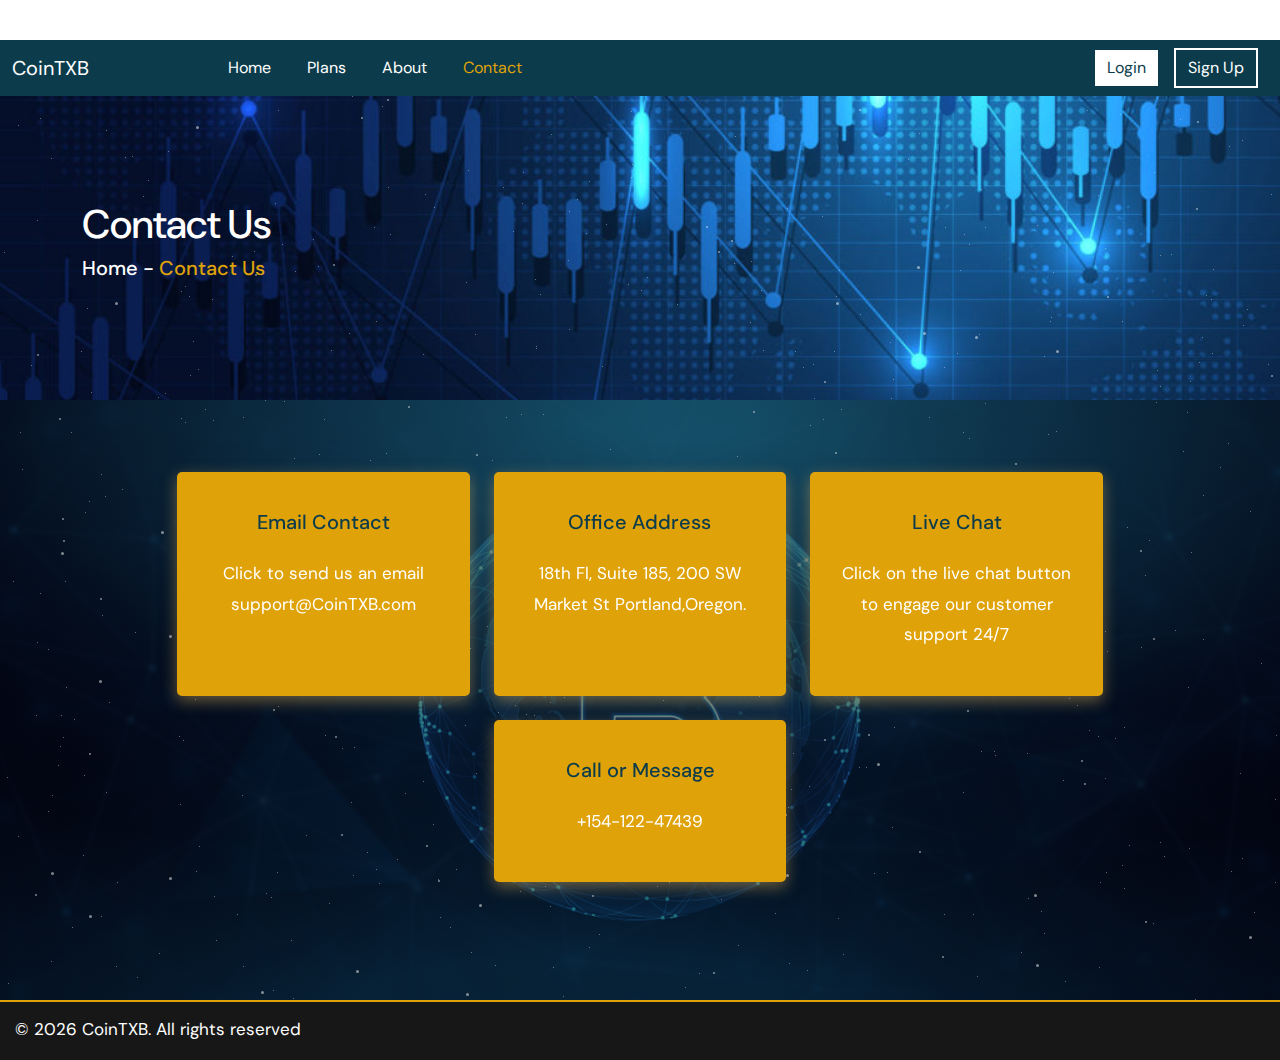
<file: contact.html>
<!DOCTYPE html>
<html lang="en">
<head>
    <meta charset="UTF-8">
    <meta http-equiv="X-UA-Compatible" content="IE=edge">
    <meta name="viewport" content="width=device-width, initial-scale=1.0">
    <title>New Crypto Site</title>
    <link rel="stylesheet" href="bootstrap/css/bootstrap.min.css">
    <link rel="stylesheet" href="css/styles.css">
    <link rel="stylesheet" href="css/responsive.css">
    <link rel="stylesheet" href="css/dots.css">
    <script src="js/font-awesome.js"></script>
    <link rel="stylesheet" href="slick-1.8.1/slick-1.8.1/slick/slick.css">
    <link rel="stylesheet" href="slick-1.8.1/slick-1.8.1/slick/slick-theme.css">
    <!-- <script type='text/javascript' src='https://platform-api.sharethis.com/js/sharethis.js#property=60d13c8905c128001ae49d27&product=sticky-share-buttons' async='async'></script> -->
</head>
<body>
    <header class="fixed-top">
    <div style="height:40px; background-color: #FFFFFF; overflow:hidden; box-sizing: border-box; border-radius: 0px; text-align: right; line-height:14px; block-size:40px; font-size: 12px; font-feature-settings: normal; text-size-adjust: 100%; padding:1px;padding: 0px; margin: 0px; width: 100%;"><div style="height:40px; padding:0px; margin:0px; width: 100%;"><iframe src="https://widget.coinlib.io/widget?type=horizontal_v2&theme=light&pref_coin_id=1505&invert_hover=" width="100%" height="36px" scrolling="auto" marginwidth="0" marginheight="0" frameborder="0" border="0" style="border:0;margin:0;padding:0;"></iframe></div></div>
    <nav class="navbar navbar-expand-lg navbar-light">
        <div class="container-fluid">
          <a class="navbar-brand" href="index.html">CoinTXB</a>
          <button class="navbar-toggler" type="button" data-bs-toggle="collapse" data-bs-target="#navbarNavDropdown" aria-controls="navbarNavDropdown" aria-expanded="false" aria-label="Toggle navigation">
            <i class="fas fa-bars text-white"></i>
          </button>
          <div class="collapse navbar-collapse offset-md-1" id="navbarNavDropdown">
            <ul class="navbar-nav me-auto mb-2 mb-lg-0">
              <li class="nav-item">
                <a class="nav-link" href="index.html">Home</a>
              </li>
              <li class="nav-item">
                <a class="nav-link" href="plans.html">Plans</a>
              </li>
              <li class="nav-item">
                <a class="nav-link" href="about.html">About</a>
              </li>
              <li class="nav-item">
                <a class="nav-link active" href="contact.html">Contact</a>
              </li>
            </ul>
            <div class="float-btn">
              <a href="login.html" class="btn btn-login">Login</a>
              <a href="register.html" class="btn btn-register">Sign Up</a>
            </div>
            <div class="d-flex">
                <span id="google_translate_element"></span>
            </div>
            <script type="text/javascript">
                function googleTranslateElementInit() {
                   new google.translate.TranslateElement({ p: 'en', layout: google.translate.TranslateElement.InlineLayout.HORIZONTAL}, 'google_translate_element');
                                                   }
               </script>
            <script src="https://translate.google.com/translate_a/element.js?cb=googleTranslateElementInit"></script>
          </div>
        </div>
      </nav>
    </header>
  <div class="full-wh">
    <!-- STAR ANIMATION -->
    <div class="bg-animation">
      <div id='stars'></div>
      <div id='stars2'></div>
      <div id='stars3'></div>
      <div id='stars4'></div>
    </div><!-- / STAR ANIMATION -->
  </div>

  <div class="other-banners">
    <div class="container">
      <div class="row">
          <div class="col-md-6">
              <div class="banner-area">
              <h1 class="text-white">Contact Us</h1>
              <h5 class="bread text-white"><i class="fas fa-home"></i> Home - <span>Contact Us</span></h5>
            </div>
          </div>
      </div>
    </div>
  </div>

  <section class="certificate-area contact">
      <br><br><br>
    <div class="container pt-120" align="center">
        <div class="row justify-content-center">
          <div class="col-lg-10">
            <div class="row mb-none-30">
                            <div class="col-md-4 col-sm-6 mb-30">
                <div class="contact-item">
                  <i class="fas fa-envelope-open"></i>                  <h5 class="mt-2">Email Contact</h5>
                  <div class="mt-4">
                    <p><a href="mailto:support@CoinTXB.com"><span class="__cf_email__" data-cfemail="bdd9d8d0d2fdd8c5dcd0cdd1d893ded2d0">Click to send us an email support@CoinTXB.com</span></a></p>
                  </div>
                </div><!-- contact-item end -->
              </div>
                            <div class="col-md-4 col-sm-6 mb-30 first">
                <div class="contact-item">
                  <i class="fas fa-map-marker"></i>                  <h5 class="mt-2">Office Address</h5>
                  <div class="mt-4">
                    <p><a href="https://find-and-update.company-information.service.gov.uk/company/11996379" target="_blank"> 18th Fl, Suite 185, 200 SW Market St Portland,Oregon.</a></p>
                  </div>
                </div><!-- contact-item end -->
              </div>
               <div class="col-md-4 col-sm-6 mb-30 first">
                <div class="contact-item">
                  <i class="fas fa-envelope-open"></i>                  <h5 class="mt-2">Live Chat</h5>
                  <div class="mt-4">
                    <p><a href="javascript:void(0)"><span class="__cf_email__" data-cfemail="bdd9d8d0d2fdd8c5dcd0cdd1d893ded2d0">Click on the live chat button to engage our customer support 24/7</span></a></p>
                  </div>
                </div><!-- contact-item end -->
              </div>

                          </div>

                          <br>
                  <div class="row mb-none-30">

              <div class="col-md-4 col-sm-6 mb-30 mx-auto">
                <div class="contact-item">
                  <i class="fas fa-phone"></i>                  <h5 class="mt-2">Call or Message</h5>
                  <div class="mt-4">
                    <p><a href="tel:+15412247439"><span class="__cf_email__" data-cfemail="bdd9d8d0d2fdd8c5dcd0cdd1d893ded2d0">+154-122-47439</span></a></p>
                  </div>
                </div><!-- contact-item end -->
              </div>
                  </div>
          </div>
        </div>
      </div>
  </section>


  <footer class="crypto-footer">
    <div class="row text-white">
      <div class="col-md-6">
       <p class="footer-text">© <span id="copyright"><script>document.getElementById('copyright').appendChild(document.createTextNode(new Date().getFullYear()))</script></span> CoinTXB. All rights reserved</p>
      </div>
      <div class="col-md-6">
        <div class="offset-md-7">
                      <a href="#un" class="footer-media"><i class="fab fa-facebook-f"></i></a>
                      <a href="#un" class="footer-media"><i class="fab fa-twitter"></i></a>
                      <a href="#un" class="footer-media"><i class="fab fa-pinterest-p"></i></a>
                      <a href="#un" class="footer-media"><i class="fab fa-linkedin-in"></i></a>
                    </div>
      </div>
    </div>
  </footer>

  <button onclick="topFunction()" id="myBtn" title="Go to top"><i class="fa fa-rocket"></i></button>

  <script src="bootstrap/js/bootstrap.min.js"></script>
  <script src="js/script.js"></script>

  </body>

  </html>
</file>
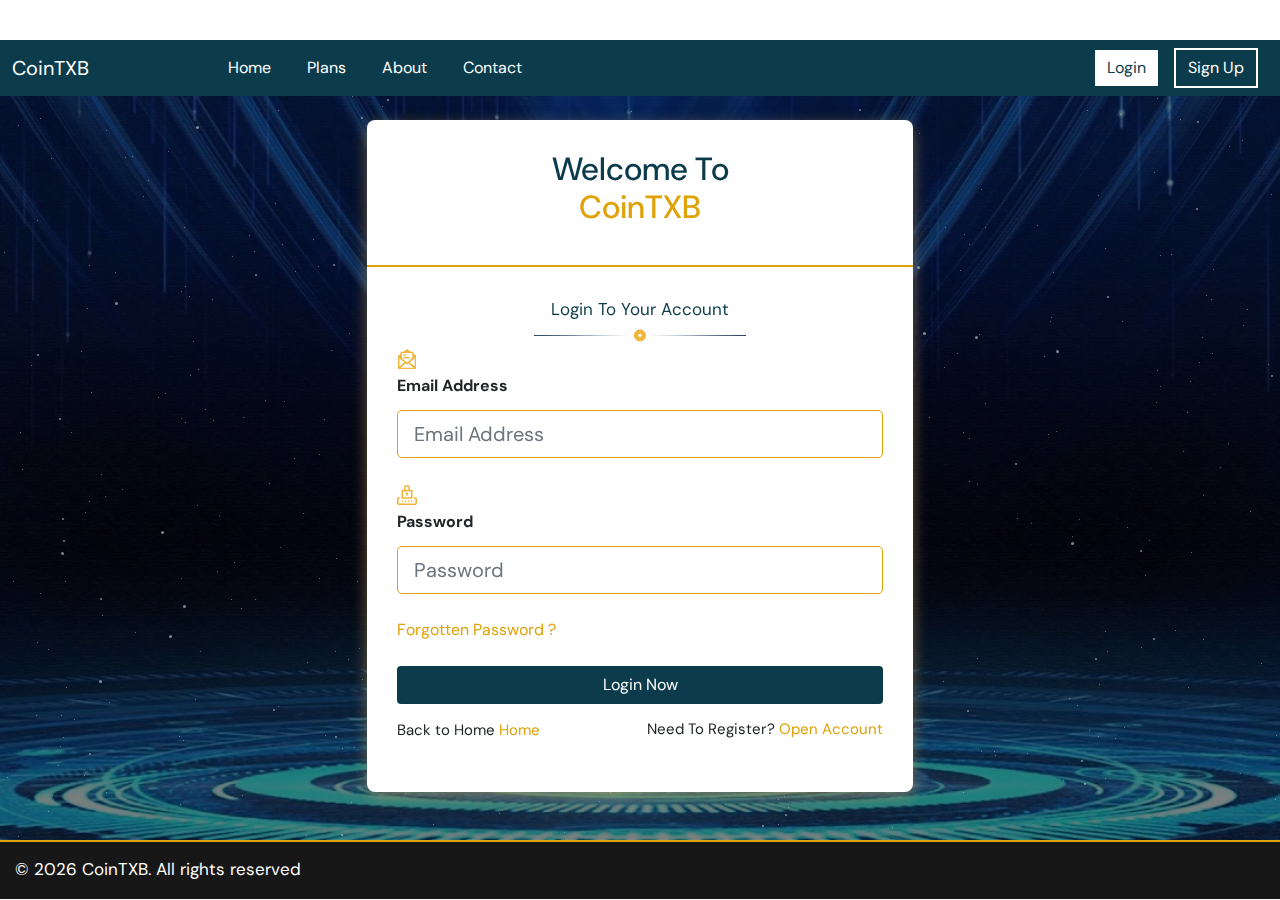
<file: login.html>
<!DOCTYPE html>
<html lang="en">
<head>
    <meta charset="UTF-8">
    <meta http-equiv="X-UA-Compatible" content="IE=edge">
    <meta name="viewport" content="width=device-width, initial-scale=1.0">
    <title>New Crypto Site</title>
    <link rel="stylesheet" href="bootstrap/css/bootstrap.min.css">
    <link rel="stylesheet" href="css/styles.css">
    <link rel="stylesheet" href="css/responsive.css">
    <link rel="stylesheet" href="css/dots.css">
    <script src="js/font-awesome.js"></script>
    <link rel="stylesheet" href="slick-1.8.1/slick-1.8.1/slick/slick.css">
    <link rel="stylesheet" href="slick-1.8.1/slick-1.8.1/slick/slick-theme.css">
    <!-- <script type='text/javascript' src='https://platform-api.sharethis.com/js/sharethis.js#property=60d13c8905c128001ae49d27&product=sticky-share-buttons' async='async'></script> -->
</head>
<body>
    <header class="fixed-top">
    <div style="height:40px; background-color: #FFFFFF; overflow:hidden; box-sizing: border-box; border-radius: 0px; text-align: right; line-height:14px; block-size:40px; font-size: 12px; font-feature-settings: normal; text-size-adjust: 100%; padding:1px;padding: 0px; margin: 0px; width: 100%;"><div style="height:40px; padding:0px; margin:0px; width: 100%;"><iframe src="https://widget.coinlib.io/widget?type=horizontal_v2&theme=light&pref_coin_id=1505&invert_hover=" width="100%" height="36px" scrolling="auto" marginwidth="0" marginheight="0" frameborder="0" border="0" style="border:0;margin:0;padding:0;"></iframe></div></div>
    <nav class="navbar navbar-expand-lg navbar-light">
        <div class="container-fluid">
          <a class="navbar-brand" href="index.html">CoinTXB</a>
          <button class="navbar-toggler" type="button" data-bs-toggle="collapse" data-bs-target="#navbarNavDropdown" aria-controls="navbarNavDropdown" aria-expanded="false" aria-label="Toggle navigation">
            <i class="fas fa-bars text-white"></i>
          </button>
          <div class="collapse navbar-collapse offset-md-1" id="navbarNavDropdown">
            <ul class="navbar-nav me-auto mb-2 mb-lg-0">
              <li class="nav-item">
                <a class="nav-link" href="index.html">Home</a>
              </li>
              <li class="nav-item">
                <a class="nav-link" href="plans.html">Plans</a>
              </li>
              <li class="nav-item">
                <a class="nav-link" href="about.html">About</a>
              </li>
              <li class="nav-item">
                <a class="nav-link" href="contact.html">Contact</a>
              </li>
            </ul>
            <div class="float-btn">
              <a href="login.html" class="btn btn-login">Login</a>
              <a href="register.html" class="btn btn-register">Sign Up</a>
            </div>
            <div class="d-flex">
                <span id="google_translate_element"></span>
            </div>
            <script type="text/javascript">
                function googleTranslateElementInit() {
                   new google.translate.TranslateElement({ p: 'en', layout: google.translate.TranslateElement.InlineLayout.HORIZONTAL}, 'google_translate_element');
                                                   }
               </script>
            <script src="https://translate.google.com/translate_a/element.js?cb=googleTranslateElementInit"></script>
          </div>
        </div>
      </nav>
    </header>
  <div class="full-wh">
    <!-- STAR ANIMATION -->
    <div class="bg-animation">
      <div id='stars'></div>
      <div id='stars2'></div>
      <div id='stars3'></div>
      <div id='stars4'></div>
    </div><!-- / STAR ANIMATION -->
  </div>

  <section class="testimonial-area">
      <br><br><br><br><br>
      <div class="container">
          <div class="row">
              <div class="col-md-6 mx-auto">
                  <div class="panel-area">
                      <div class="panel-welcome">
                          <h2 class="text-center"><span class="one">Welcome To</span> <br> <span class="two">CoinTXB</span></h2>
                      </div>
                      <div class="panel-body">
                        <div align="center">
                         <span class="panel-text">Login To Your Account</span><br>
                         <img src="img/regborder.png" alt="regborder">
                        </div>

                        <form action="#" method="post">

                           <div class="form-group">
                            <label for="email" class="form-label">
                              <img src="img/rmail.png" alt="rmail"> <br>
                              <span class="panel-label"><b>Email Address</b></span>
                            </label>
                            <input type="email" name="email" id="email" class="form-control form-control-lg panel-control" placeholder="Email Address">
                          </div>

                         <br>
                         <div class="form-group">
                          <label for="password" class="form-label">
                            <img src="img/rpass.png" alt="password"> <br>
                            <span class="panel-label"><b>Password</b></span>
                          </label>
                          <input type="password" name="password" id="password" class="form-control form-control-lg panel-control" placeholder="Password">
                        </div>


                  <br>

<a class="base--color" style="text-decoration: none;" href="#un">Forgotten Password ?</a>
                  
                  <br><br>
                  <div class="d-grid">
                    <button type="submit" class="btn btn-submit text-white">Login Now</button>
                  </div>  
                      
                  <p style="margin-top: 10px;">
                    <span class="panel-foot">Back to Home <a href="index.html" class="panel-footer"><i class="fas fa-home"></i> Home</a></span>
                    <span class="panel-foot second">Need To Register? <a href="login.html" class="panel-footer"><i class="fas fa-user-plus"></i> Open Account</a></span>
                    </p>
                        </form>
                      </div>
                  </div>
              </div>
          </div>
      </div>
      <br><br>
  </section>

  <footer class="crypto-footer">
    <div class="row text-white">
      <div class="col-md-6">
       <p class="footer-text">© <span id="copyright"><script>document.getElementById('copyright').appendChild(document.createTextNode(new Date().getFullYear()))</script></span> CoinTXB. All rights reserved</p>
      </div>
      <div class="col-md-6">
        <div class="offset-md-7">
                      <a href="#un" class="footer-media"><i class="fab fa-facebook-f"></i></a>
                      <a href="#un" class="footer-media"><i class="fab fa-twitter"></i></a>
                      <a href="#un" class="footer-media"><i class="fab fa-pinterest-p"></i></a>
                      <a href="#un" class="footer-media"><i class="fab fa-linkedin-in"></i></a>
                    </div>
      </div>
    </div>
  </footer>
  
  <button onclick="topFunction()" id="myBtn" title="Go to top"><i class="fa fa-rocket"></i></button>
  
      <script src="bootstrap/js/bootstrap.min.js"></script>
  
      <script src="js/script.js"></script>
  </body>
  </html>
</file>
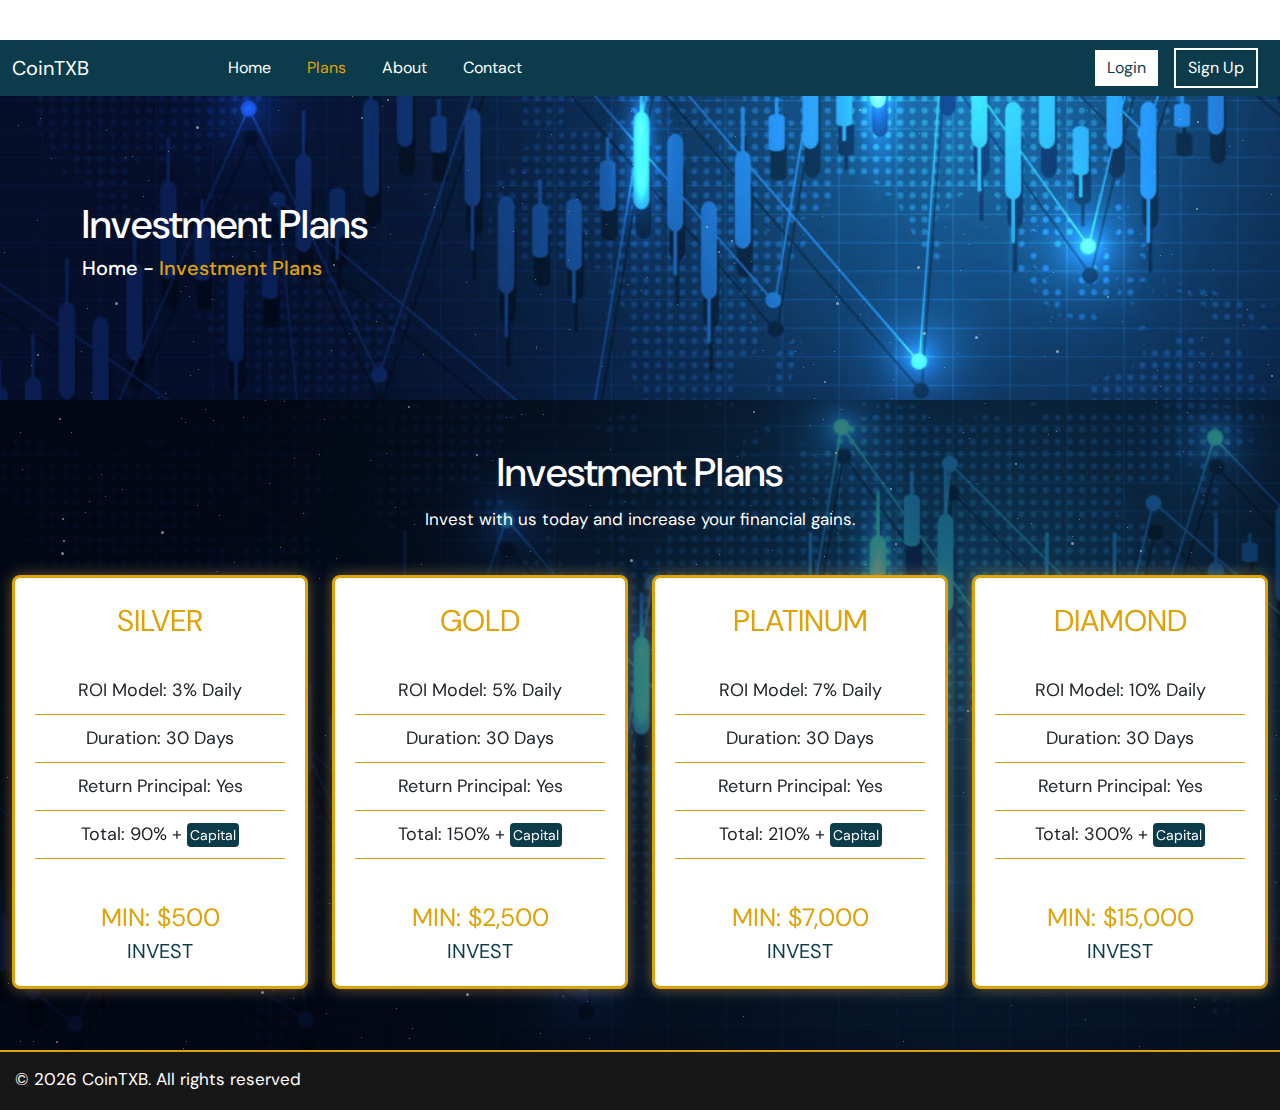
<file: plans.html>
<!DOCTYPE html>
<html lang="en">
<head>
    <meta charset="UTF-8">
    <meta http-equiv="X-UA-Compatible" content="IE=edge">
    <meta name="viewport" content="width=device-width, initial-scale=1.0">
    <title>New Crypto Site</title>
    <link rel="stylesheet" href="bootstrap/css/bootstrap.min.css">
    <link rel="stylesheet" href="css/styles.css">
    <link rel="stylesheet" href="css/responsive.css">
    <link rel="stylesheet" href="css/dots.css">
    <script src="js/font-awesome.js"></script>
    <link rel="stylesheet" href="slick-1.8.1/slick-1.8.1/slick/slick.css">
    <link rel="stylesheet" href="slick-1.8.1/slick-1.8.1/slick/slick-theme.css">
    <!-- <script type='text/javascript' src='https://platform-api.sharethis.com/js/sharethis.js#property=60d13c8905c128001ae49d27&product=sticky-share-buttons' async='async'></script> -->
</head>
<body>
    <header class="fixed-top">
    <div style="height:40px; background-color: #FFFFFF; overflow:hidden; box-sizing: border-box; border-radius: 0px; text-align: right; line-height:14px; block-size:40px; font-size: 12px; font-feature-settings: normal; text-size-adjust: 100%; padding:1px;padding: 0px; margin: 0px; width: 100%;"><div style="height:40px; padding:0px; margin:0px; width: 100%;"><iframe src="https://widget.coinlib.io/widget?type=horizontal_v2&theme=light&pref_coin_id=1505&invert_hover=" width="100%" height="36px" scrolling="auto" marginwidth="0" marginheight="0" frameborder="0" border="0" style="border:0;margin:0;padding:0;"></iframe></div></div>
    <nav class="navbar navbar-expand-lg navbar-light">
        <div class="container-fluid">
          <a class="navbar-brand" href="index.html">CoinTXB</a>
          <button class="navbar-toggler" type="button" data-bs-toggle="collapse" data-bs-target="#navbarNavDropdown" aria-controls="navbarNavDropdown" aria-expanded="false" aria-label="Toggle navigation">
            <i class="fas fa-bars text-white"></i>
          </button>
          <div class="collapse navbar-collapse offset-md-1" id="navbarNavDropdown">
            <ul class="navbar-nav me-auto mb-2 mb-lg-0">
              <li class="nav-item">
                <a class="nav-link" href="index.html">Home</a>
              </li>
              <li class="nav-item">
                <a class="nav-link active" href="plans.html">Plans</a>
              </li>
              <li class="nav-item">
                <a class="nav-link" href="about.html">About</a>
              </li>
              <li class="nav-item">
                <a class="nav-link" href="contact.html">Contact</a>
              </li>
            </ul>
            <div class="float-btn">
              <a href="login.html" class="btn btn-login">Login</a>
              <a href="register.html" class="btn btn-register">Sign Up</a>
            </div>
            <div class="d-flex">
                <span id="google_translate_element"></span>
            </div>
            <script type="text/javascript">
                function googleTranslateElementInit() {
                   new google.translate.TranslateElement({ p: 'en', layout: google.translate.TranslateElement.InlineLayout.HORIZONTAL}, 'google_translate_element');
                                                   }
               </script>
            <script src="https://translate.google.com/translate_a/element.js?cb=googleTranslateElementInit"></script>
          </div>
        </div>
      </nav>
    </header>
  <div class="full-wh">
    <!-- STAR ANIMATION -->
    <div class="bg-animation">
      <div id='stars'></div>
      <div id='stars2'></div>
      <div id='stars3'></div>
      <div id='stars4'></div>
    </div><!-- / STAR ANIMATION -->
  </div>

  <div class="other-banners">
    <div class="container">
      <div class="row">
          <div class="col-md-6">
              <div class="banner-area">
              <h1 class="text-white">Investment Plans</h1>
              <h5 class="bread text-white"><i class="fas fa-home"></i> Home - <span>Investment Plans</span></h5>
            </div>
          </div>
      </div>
    </div>
  </div>

  <section class="plans">
    <div class="container-fluid">
      <br><br>
      <h1 class="text-white text-center">Investment Plans</h1>
      <p class="text-white text-center">Invest with us today and increase your financial gains.</p>
      <br>
      <div class="row">
        <div class="col-xl-3 col-lg-4 col-md-6">
           <div class="plans-area text-center">
             <span class="plan-head">SILVER</span>
             <br><br>
             <ul class="plan-list">
               <li>ROI Model: 3% Daily</li>
               <li>Duration: 30 Days</li>
               <li>Return Principal: Yes</li>
               <li>Total: 90% + <span class="capital">Capital</span></li>
             </ul>
             <br>
             <span class="plan-footer">MIN: $500</span><br>
             <span class="plan-invest">INVEST</span>
           </div>
        </div>

        <div class="col-xl-3 col-lg-4 col-md-6 first">
          <div class="plans-area text-center">
            <span class="plan-head">GOLD</span>
            <br><br>
            <ul class="plan-list">
              <li>ROI Model: 5% Daily</li>
              <li>Duration: 30 Days</li>
              <li>Return Principal: Yes</li>
              <li>Total: 150% + <span class="capital">Capital</span></li>
            </ul>
            <br>
            <span class="plan-footer">MIN: $2,500</span><br>
            <span class="plan-invest">INVEST</span>
          </div>
        </div>

        <div class="col-xl-3 col-lg-4 col-md-6 first">
          <div class="plans-area text-center">
            <span class="plan-head">PLATINUM</span>
            <br><br>
            <ul class="plan-list">
              <li>ROI Model: 7% Daily</li>
              <li>Duration: 30 Days</li>
              <li>Return Principal: Yes</li>
              <li>Total: 210% + <span class="capital">Capital</span></li>
            </ul>
            <br>
            <span class="plan-footer">MIN: $7,000</span><br>
            <span class="plan-invest">INVEST</span>
          </div>
        </div>

        <div class="col-xl-3 col-lg-4 col-md-6 first">
          <div class="plans-area text-center">
            <span class="plan-head">DIAMOND</span>
            <br><br>
            <ul class="plan-list">
              <li>ROI Model: 10% Daily</li>
              <li>Duration: 30 Days</li>
              <li>Return Principal: Yes</li>
              <li>Total: 300% + <span class="capital">Capital</span></li>
            </ul>
            <br>
            <span class="plan-footer">MIN: $15,000</span><br>
            <span class="plan-invest">INVEST</span>
          </div>
        </div>
      </div>
    </div>
    <br><br>
</section>

<footer class="crypto-footer">
    <div class="row text-white">
      <div class="col-md-6">
       <p class="footer-text">© <span id="copyright"><script>document.getElementById('copyright').appendChild(document.createTextNode(new Date().getFullYear()))</script></span> CoinTXB. All rights reserved</p>
      </div>
      <div class="col-md-6">
        <div class="offset-md-7">
                      <a href="#un" class="footer-media"><i class="fab fa-facebook-f"></i></a>
                      <a href="#un" class="footer-media"><i class="fab fa-twitter"></i></a>
                      <a href="#un" class="footer-media"><i class="fab fa-pinterest-p"></i></a>
                      <a href="#un" class="footer-media"><i class="fab fa-linkedin-in"></i></a>
                    </div>
      </div>
    </div>
  </footer>

  <button onclick="topFunction()" id="myBtn" title="Go to top"><i class="fa fa-rocket"></i></button>

  <script src="bootstrap/js/bootstrap.min.js"></script>

  <script src="js/script.js"></script>
  </body>

  </html>
</file>
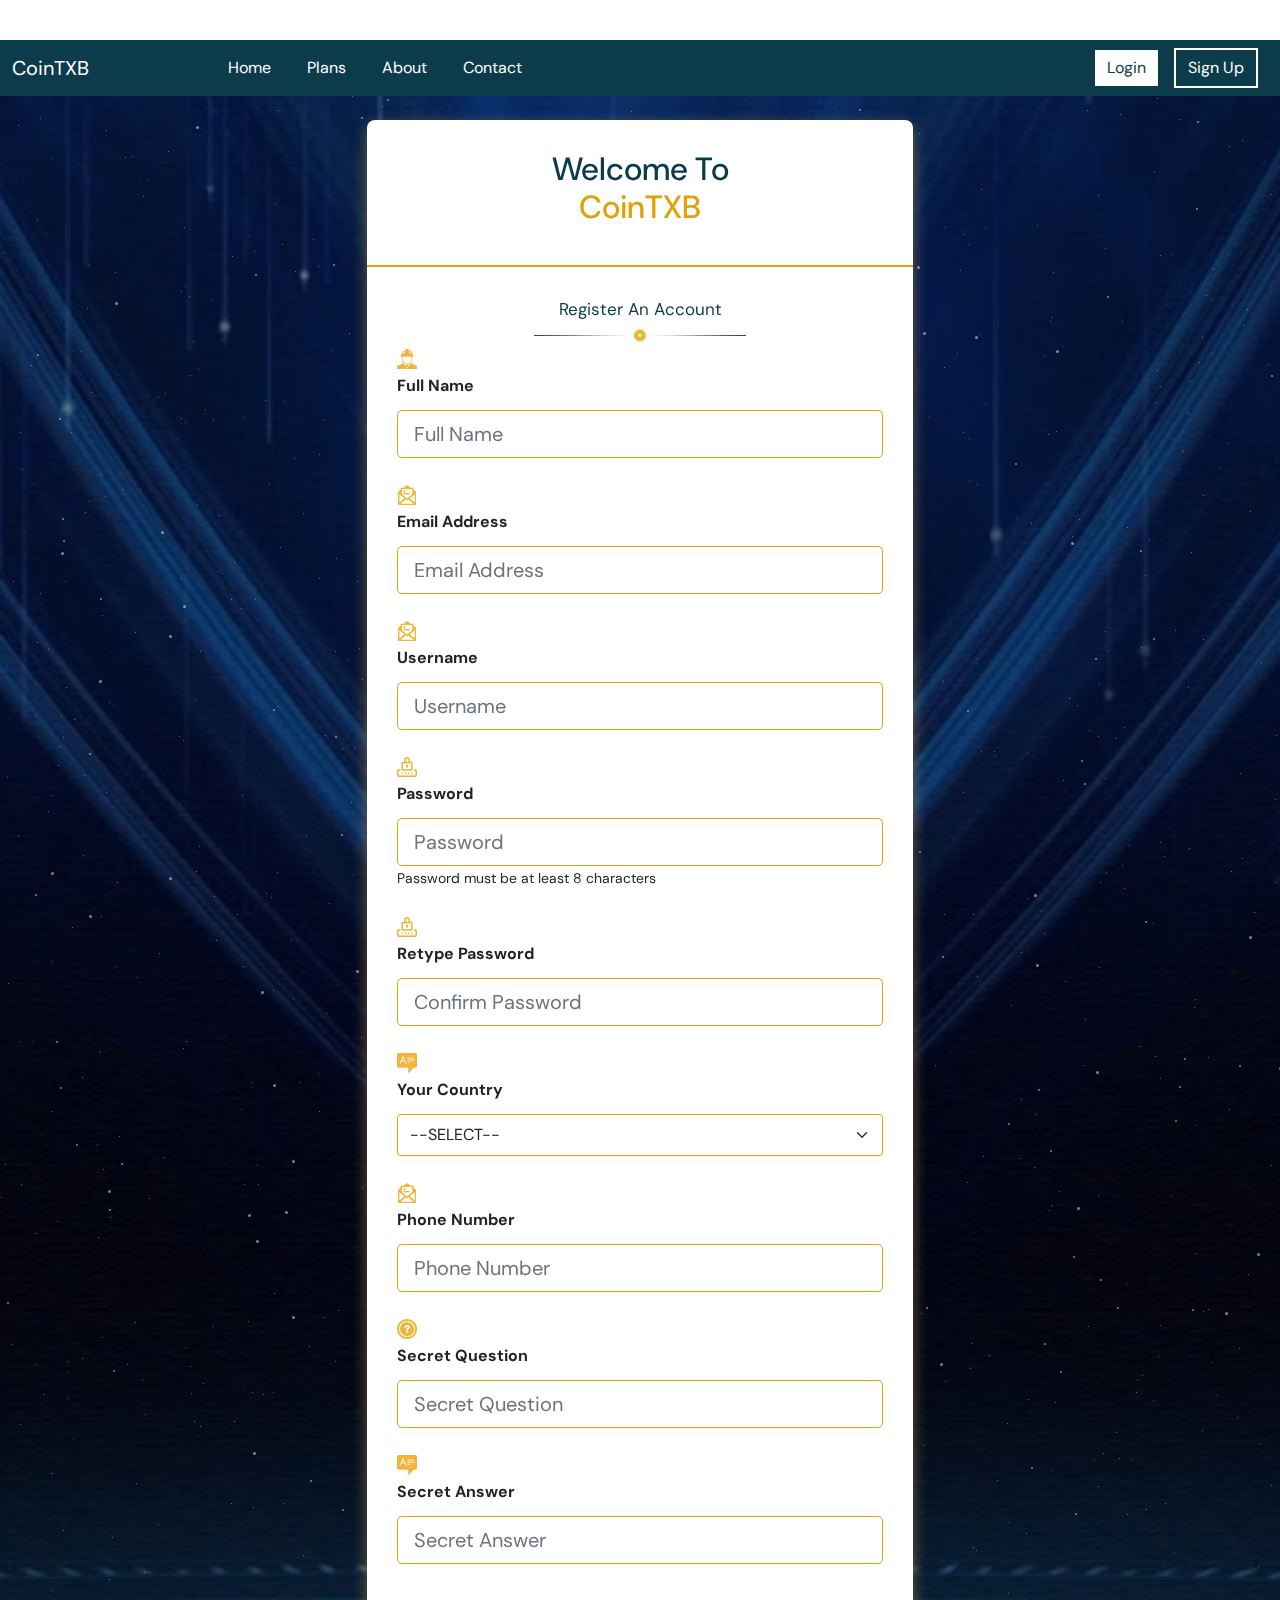
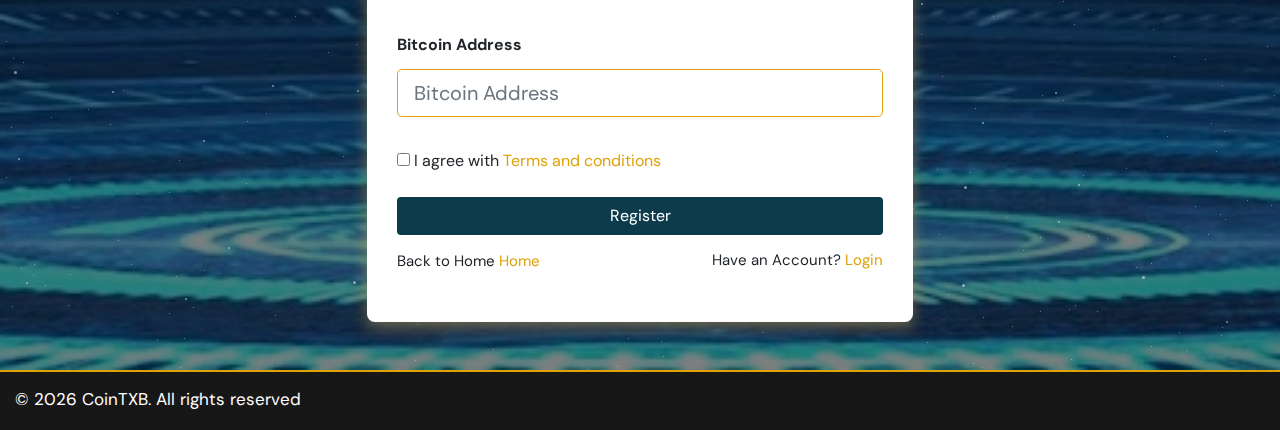
<file: register.html>
<!DOCTYPE html>
<html lang="en">
<head>
    <meta charset="UTF-8">
    <meta http-equiv="X-UA-Compatible" content="IE=edge">
    <meta name="viewport" content="width=device-width, initial-scale=1.0">
    <title>New Crypto Site</title>
    <link rel="stylesheet" href="bootstrap/css/bootstrap.min.css">
    <link rel="stylesheet" href="css/styles.css">
    <link rel="stylesheet" href="css/responsive.css">
    <link rel="stylesheet" href="css/dots.css">
    <script src="js/font-awesome.js"></script>
    <link rel="stylesheet" href="slick-1.8.1/slick-1.8.1/slick/slick.css">
    <link rel="stylesheet" href="slick-1.8.1/slick-1.8.1/slick/slick-theme.css">
    <!-- <script type='text/javascript' src='https://platform-api.sharethis.com/js/sharethis.js#property=60d13c8905c128001ae49d27&product=sticky-share-buttons' async='async'></script> -->
</head>
<body>
    <header class="fixed-top">
    <div style="height:40px; background-color: #FFFFFF; overflow:hidden; box-sizing: border-box; border-radius: 0px; text-align: right; line-height:14px; block-size:40px; font-size: 12px; font-feature-settings: normal; text-size-adjust: 100%; padding:1px;padding: 0px; margin: 0px; width: 100%;"><div style="height:40px; padding:0px; margin:0px; width: 100%;"><iframe src="https://widget.coinlib.io/widget?type=horizontal_v2&theme=light&pref_coin_id=1505&invert_hover=" width="100%" height="36px" scrolling="auto" marginwidth="0" marginheight="0" frameborder="0" border="0" style="border:0;margin:0;padding:0;"></iframe></div></div>
    <nav class="navbar navbar-expand-lg navbar-light">
        <div class="container-fluid">
          <a class="navbar-brand" href="index.html">CoinTXB</a>
          <button class="navbar-toggler" type="button" data-bs-toggle="collapse" data-bs-target="#navbarNavDropdown" aria-controls="navbarNavDropdown" aria-expanded="false" aria-label="Toggle navigation">
            <i class="fas fa-bars text-white"></i>
          </button>
          <div class="collapse navbar-collapse offset-md-1" id="navbarNavDropdown">
            <ul class="navbar-nav me-auto mb-2 mb-lg-0">
              <li class="nav-item">
                <a class="nav-link" href="index.html">Home</a>
              </li>
              <li class="nav-item">
                <a class="nav-link" href="plans.html">Plans</a>
              </li>
              <li class="nav-item">
                <a class="nav-link" href="about.html">About</a>
              </li>
              <li class="nav-item">
                <a class="nav-link" href="contact.html">Contact</a>
              </li>
            </ul>
            <div class="float-btn">
              <a href="login.html" class="btn btn-login">Login</a>
              <a href="register.html" class="btn btn-register">Sign Up</a>
            </div>
            <div class="d-flex">
                <span id="google_translate_element"></span>
            </div>
            <script type="text/javascript">
                function googleTranslateElementInit() {
                   new google.translate.TranslateElement({ p: 'en', layout: google.translate.TranslateElement.InlineLayout.HORIZONTAL}, 'google_translate_element');
                                                   }
               </script>
            <script src="https://translate.google.com/translate_a/element.js?cb=googleTranslateElementInit"></script>
          </div>
        </div>
      </nav>
    </header>
  <div class="full-wh">
    <!-- STAR ANIMATION -->
    <div class="bg-animation">
      <div id='stars'></div>
      <div id='stars2'></div>
      <div id='stars3'></div>
      <div id='stars4'></div>
    </div><!-- / STAR ANIMATION -->
  </div>

  <section class="testimonial-area">
      <br><br><br><br><br>
      <div class="container">
          <div class="row">
              <div class="col-md-6 mx-auto">
                  <div class="panel-area">
                      <div class="panel-welcome">
                          <h2 class="text-center"><span class="one">Welcome To</span> <br> <span class="two">CoinTXB</span></h2>
                      </div>
                      <div class="panel-body">
                        <div align="center">
                         <span class="panel-text">Register An Account</span><br>
                         <img src="img/regborder.png" alt="regborder">
                        </div>

                        <form action="#" method="post">
                           <div class="form-group">
                             <label for="name" class="form-label">
                               <img src="img/ruser.png" alt="ruser"> <br>
                               <span class="panel-label"><b>Full Name</b></span>
                             </label>
                             <input type="text" name="name" id="name" class="form-control form-control-lg panel-control" placeholder="Full Name">
                           </div>

                           <br>
                           <div class="form-group">
                            <label for="email" class="form-label">
                              <img src="img/rmail.png" alt="rmail"> <br>
                              <span class="panel-label"><b>Email Address</b></span>
                            </label>
                            <input type="email" name="email" id="email" class="form-control form-control-lg panel-control" placeholder="Email Address">
                          </div>

                          <br>
                          <div class="form-group">
                           <label for="username" class="form-label">
                             <img src="img/rmail.png" alt="rmail"> <br>
                             <span class="panel-label"><b>Username</b></span>
                           </label>
                           <input type="text" name="username" id="username" class="form-control form-control-lg panel-control" placeholder="Username">
                         </div>

                         <br>
                         <div class="form-group">
                          <label for="password" class="form-label">
                            <img src="img/rpass.png" alt="password"> <br>
                            <span class="panel-label"><b>Password</b></span>
                          </label>
                          <input type="password" name="password" id="password" class="form-control form-control-lg panel-control" placeholder="Password">
                          <small>Password must be at least 8 characters</small>
                        </div>

                        <br>
                        <div class="form-group">
                         <label for="password-confirmation" class="form-label">
                           <img src="img/rpass.png" alt="password"> <br>
                           <span class="panel-label"><b>Retype Password</b></span>
                         </label>
                         <input type="password" name="password-confirmation" id="password-confirmation" class="form-control form-control-lg panel-control" placeholder="Confirm Password">
                       </div>

                       <br>
                       <div class="form-group">
                        <label for="country" class="form-label">
                          <img src="img/sa.png" alt="rmail"> <br>
                          <span class="panel-label"><b>Your Country</b></span>
                        </label>
                        <select name="country" id="country" class="form-control form-control-lg panel-control form-select">
                          <option value="" selected disabled>--SELECT--</option>
                          <option value="United States">United States</option>
                          <option value="Afghanistan">Afghanistan</option>
                          <option value="Albania">Albania</option>
                          <option value="Algeria">Algeria</option>
                          <option value="American Samoa">American Samoa</option>
                          <option value="Andorra">Andorra</option>
                          <option value="Angola">Angola</option>
                          <option value="Anguilla">Anguilla</option>
                          <option value="Antarctica">Antarctica</option>
                          <option value="Antigua and Barbuda">Antigua and Barbuda</option>
                          <option value="Argentina">Argentina</option>
                          <option value="Armenia">Armenia</option>
                          <option value="Aruba">Aruba</option>
                          <option value="Australia">Australia</option>
                          <option value="Austria">Austria</option>
                          <option value="Azerbaidjan">Azerbaidjan</option>
                          <option value="Bahamas">Bahamas</option>
                          <option value="Bahrain">Bahrain</option>
                          <option value="Bangladesh">Bangladesh</option>
                          <option value="Barbados">Barbados</option>
                          <option value="Belarus">Belarus</option>
                          <option value="Belgium">Belgium</option>
                          <option value="Belize">Belize</option>
                          <option value="Benin">Benin</option>
                          <option value="Bermuda">Bermuda</option>
                          <option value="Bhutan">Bhutan</option>
                          <option value="Bolivia">Bolivia</option>
                          <option value="Bosnia-Herzegovina">Bosnia-Herzegovina</option>
                          <option value="Botswana">Botswana</option>
                          <option value="Bouvet Island">Bouvet Island</option>
                          <option value="Brazil">Brazil</option>
                          <option value="British Indian Ocean Territory">British Indian Ocean Territory</option>
                          <option value="Brunei Darussalam">Brunei Darussalam</option>
                          <option value="Bulgaria">Bulgaria</option>
                          <option value="Burkina Faso">Burkina Faso</option>
                          <option value="Burundi">Burundi</option>
                          <option value="Cambodia">Cambodia</option>
                          <option value="Cameroon">Cameroon</option>
                          <option value="Canada">Canada</option>
                          <option value="Cape Verde">Cape Verde</option>
                          <option value="Cayman Islands">Cayman Islands</option>
                          <option value="Central African Republic">Central African Republic</option>
                          <option value="Chad">Chad</option>
                          <option value="Chile">Chile</option>
                          <option value="China">China</option>
                          <option value="Christmas Island">Christmas Island</option>
                          <option value="Cocos (Keeling) Islands">Cocos (Keeling) Islands</option>
                          <option value="Colombia">Colombia</option>
                          <option value="Comoros">Comoros</option>
                          <option value="Congo">Congo</option>
                          <option value="Congo (Democratic Republic)">Congo (Democratic Republic)</option>
                          <option value="Cook Islands">Cook Islands</option>
                          <option value="Costa Rica">Costa Rica</option>
                          <option value="Croatia">Croatia</option>
                          <option value="Cuba">Cuba</option>
                          <option value="Cyprus">Cyprus</option>
                          <option value="Czech Republic">Czech Republic</option>
                          <option value="Denmark">Denmark</option>
                          <option value="Djibouti">Djibouti</option>
                          <option value="Dominica">Dominica</option>
                          <option value="Dominican Republic">Dominican Republic</option>
                          <option value="East Timor">East Timor</option>
                          <option value="Ecuador">Ecuador</option>
                          <option value="Egypt">Egypt</option>
                          <option value="El Salvador">El Salvador</option>
                          <option value="Equatorial Guinea">Equatorial Guinea</option>
                          <option value="Eritrea">Eritrea</option>
                          <option value="Estonia">Estonia</option>
                          <option value="Ethiopia">Ethiopia</option>
                          <option value="Falkland Islands">Falkland Islands</option>
                          <option value="Faroe Islands">Faroe Islands</option>
                          <option value="Fiji">Fiji</option>
                          <option value="Finland">Finland</option>
                          <option value="France">France</option>
                          <option value="France (European Territory)">France (European Territory)</option>
                          <option value="French Guiana">French Guiana</option>
                          <option value="French Southern Territories">French Southern Territories</option>
                          <option value="Gabon">Gabon</option>
                          <option value="Gambia">Gambia</option>
                          <option value="Georgia">Georgia</option>
                          <option value="Germany">Germany</option>
                          <option value="Ghana">Ghana</option>
                          <option value="Gibraltar">Gibraltar</option>
                          <option value="Great Britain">Great Britain</option>
                          <option value="Greece">Greece</option>
                          <option value="Greenland">Greenland</option>
                          <option value="Grenada">Grenada</option>
                          <option value="Guadeloupe">Guadeloupe</option>
                          <option value="Guam">Guam</option>
                          <option value="Guatemala">Guatemala</option>
                          <option value="Guinea">Guinea</option>
                          <option value="Guinea Bissau">Guinea Bissau</option>
                          <option value="Guyana">Guyana</option>
                          <option value="Haiti">Haiti</option>
                          <option value="Heard and McDonald Islands">Heard and McDonald Islands</option>
                          <option value="Holy See (Vatican City State)">Holy See (Vatican City State)</option>
                          <option value="Honduras">Honduras</option>
                          <option value="Hong Kong">Hong Kong</option>
                          <option value="Hungary">Hungary</option>
                          <option value="Iceland">Iceland</option>
                          <option value="India">India</option>
                          <option value="Indonesia">Indonesia</option>
                          <option value="Iran">Iran</option>
                          <option value="Iraq">Iraq</option>
                          <option value="Ireland">Ireland</option>
                          <option value="Isreal">Israel</option>
                          <option value="Italy">Italy</option>
                          <option value="Ivory Coast (Cote D`Ivoire)">Ivory Coast (Cote D`Ivoire)</option>
                          <option value="Jamaica">Jamaica</option>
                          <option value="Japan">Japan</option>
                          <option value="Jordan">Jordan</option>
                          <option value="Kazakhstan">Kazakhstan</option>
                          <option value="Kenya">Kenya</option>
                          <option value="Kiribati">Kiribati</option>
                          <option value="Kuwait">Kuwait</option>
                          <option value="Kyrgyz Republic (Kyrgyzstan)">Kyrgyz Republic (Kyrgyzstan)</option>
                          <option value="Laos">Laos</option>
                          <option value="Latvia">Latvia</option>
                          <option value="Lebanon">Lebanon</option>
                          <option value="Lesotho">Lesotho</option>
                          <option value="Liberia">Liberia</option>
                          <option value="Libya">Libya</option>
                          <option value="Liechtenstein">Liechtenstein</option>
                          <option value="Lithuania">Lithuania</option>
                          <option value="Luxembourg">Luxembourg</option>
                          <option value="Macau">Macau</option>
                          <option value="Macedonia">Macedonia</option>
                          <option value="Madagascar">Madagascar</option>
                          <option value="Malawi">Malawi</option>
                          <option value="Malaysia">Malaysia</option>
                          <option value="Maldives">Maldives</option>
                          <option value="Mali">Mali</option>
                          <option value="Malta">Malta</option>
                          <option value="Marshall Islands">Marshall Islands</option>
                          <option value="Martinique">Martinique</option>
                          <option value="Mauritania">Mauritania</option>
                          <option value="Mauritius">Mauritius</option>
                          <option value="Mayotte">Mayotte</option>
                          <option value="Mexico">Mexico</option>
                          <option value="Micronesia">Micronesia</option>
                          <option value="Moldavia">Moldavia</option>
                          <option value="Monaco">Monaco</option>
                          <option value="Mongolia">Mongolia</option>
                          <option value="Montserrat">Montserrat</option>
                          <option value="Morocco">Morocco</option>
                          <option value="Mozambique">Mozambique</option>
                          <option value="Myanmar">Myanmar</option>
                          <option value="Namibia">Namibia</option>
                          <option value="Nauru">Nauru</option>
                          <option value="Nepal">Nepal</option>
                          <option value="Netherlands">Netherlands</option>
                          <option value="Netherlands Antilles">Netherlands Antilles</option>
                          <option value="New Caledonia">New Caledonia</option>
                          <option value="New Zealand">New Zealand</option>
                          <option value="Nicaragua">Nicaragua</option>
                          <option value="Niger">Niger</option>
                          <option value="Nigeria">Nigeria</option>
                          <option value="Niue">Niue</option>
                          <option value="Norfolk Island">Norfolk Island</option>
                          <option value="North Korea">North Korea</option>
                          <option value="Northern Mariana Islands">Northern Mariana Islands</option>
                          <option value="Norway">Norway</option>
                          <option value="Oman">Oman</option>
                          <option value="Pakistan">Pakistan</option>
                          <option value="Palau">Palau</option>
                          <option value="Panama">Panama</option>
                          <option value="Papua New Guinea">Papua New Guinea</option>
                          <option value="Paraguay">Paraguay</option>
                          <option value="Peru">Peru</option>
                          <option value="Philippines">Philippines</option>
                          <option value="Pitcairn Island">Pitcairn Island</option>
                          <option value="Poland">Poland</option>
                          <option value="Polynesia">Polynesia</option>
                          <option value="Portugal">Portugal</option>
                          <option value="Puerto Rico">Puerto Rico</option>
                          <option value="Qatar">Qatar</option>
                          <option value="Reunion">Reunion</option>
                          <option value="Romania">Romania</option>
                          <option value="Russian Federation">Russian Federation</option>
                          <option value="Rwanda">Rwanda</option>
                          <option value="S. Georgia & S. Sandwich Isls.">S. Georgia & S. Sandwich Isls.</option>
                          <option value="Saint Helena">Saint Helena</option>
                          <option value="Saint Kitts & Nevis Anguilla">Saint Kitts & Nevis Anguilla</option>
                          <option value="Saint Lucia">Saint Lucia</option>
                          <option value="Saint Pierre and Miquelon">Saint Pierre and Miquelon</option>
                          <option value="Saint Vincent & Grenadines">Saint Vincent & Grenadines</option>
                          <option value="Samoa">Samoa</option>
                          <option value="San Marino">San Marino</option>
                          <option value="Sao Tome and Principe">Sao Tome and Principe</option>
                          <option value="Saudi Arabia">Saudi Arabia</option>
                          <option value="Senegal">Senegal</option>
                          <option value="Seychelles">Seychelles</option>
                          <option value="Sierra Leone">Sierra Leone</option>
                          <option value="Singapore">Singapore</option>
                          <option value="Slovak Republic">Slovak Republic</option>
                          <option value="Slovenia">Slovenia</option>
                          <option value="Solomon Islands">Solomon Islands</option>
                          <option value="Somaila">Somalia</option>
                          <option value="South Africa">South Africa</option>
                          <option value="South Korea">South Korea</option>
                          <option value="Spain">Spain</option>
                          <option value="Sri Lanka">Sri Lanka</option>
                          <option value="Sudan">Sudan</option>
                          <option value="Suriname">Suriname</option>
                          <option value="Svalbard and Jan Mayen Islands">Svalbard and Jan Mayen Islands</option>
                          <option value="Swaziland">Swaziland</option>
                          <option value="Sweden">Sweden</option>
                          <option value="Switzerland">Switzerland</option>
                          <option value="Syria">Syria</option>
                          <option value="Taiwan">Taiwan</option>
                          <option value="Tajikistan">Tajikistan</option>
                          <option value="Tanzania">Tanzania</option>
                          <option value="Thailand">Thailand</option>
                          <option value="Togo">Togo</option>
                          <option value="Tokelau">Tokelau</option>
                          <option value="Tonga">Tonga</option>
                          <option value="Trinidad and Tobago">Trinidad and Tobago</option>
                          <option value="Tunisia">Tunisia</option>
                          <option value="Turkey">Turkey</option>
                          <option value="Turkmenistan">Turkmenistan</option>
                          <option value="Turks and Caicos Islands">Turks and Caicos Islands</option>
                          <option value="Tuvalu">Tuvalu</option>
                          <option value="USA Minor Outlying Islands">USA Minor Outlying Islands</option>
                          <option value="Uganda">Uganda</option>
                          <option value="Ukraine">Ukraine</option>
                          <option value="United Arab Emirates">United Arab Emirates</option>
                          <option value="United Kingdom">United Kingdom</option>
                          <option value="Uruguay">Uruguay</option>
                          <option value="Uzbekistan">Uzbekistan</option>
                          <option value="Vanuatu">Vanuatu</option>
                          <option value="Venezuela">Venezuela</option>
                          <option value="Vietnam">Vietnam</option>
                          <option value="Virgin Islands (British)">Virgin Islands (British)</option>
                          <option value="Virgin Islands (USA)">Virgin Islands (USA)</option>
                          <option value="Wallis and Futuna Islands">Wallis and Futuna Islands</option>
                          <option value="Weather Stations">Weather Stations</option>
                          <option value="Western Sahara">Western Sahara</option>
                          <option value="Yemen">Yemen</option>
                          <option value="Yugoslavia">Yugoslavia</option>
                          <option value="Zaire">Zaire</option>
                          <option value="Zambia">Zambia</option>
                          <option value="Zimbabwe">Zimbabwe</option>
                        </select> 
                      </div>

                      <br>
                      <div class="form-group">
                       <label for="mobile_number" class="form-label">
                         <img src="img/rmail.png" alt="mobile_number"> <br>
                         <span class="panel-label"><b>Phone Number</b></span>
                       </label>
                       <input type="tel" name="mobile_number" id="mobile_number" class="form-control form-control-lg panel-control" placeholder="Phone Number">
                     </div>

                     <br>
                     <div class="form-group">
                      <label for="secret_question" class="form-label">
                        <img src="img/sq.png" alt="secret_question"> <br>
                        <span class="panel-label"><b>Secret Question</b></span>
                      </label>
                      <input type="text" name="secret_question" id="secret_question" class="form-control form-control-lg panel-control" placeholder="Secret Question">
                    </div>

                    <br>
                    <div class="form-group">
                     <label for="secret_answer" class="form-label">
                       <img src="img/sa.png" alt="secret_answer"> <br>
                       <span class="panel-label"><b>Secret Answer</b></span>
                     </label>
                     <input type="text" name="secret_answer" id="secret_answer" class="form-control form-control-lg panel-control" placeholder="Secret Answer">
                   </div>

                   <br>
                   <div class="form-group">
                    <label for="btc_address" class="form-label">
                      <i style="color: #f0b53a;font-size: 27px;" class="fas fa-dollar-sign"></i> <br>
                      <span class="panel-label"><b>Bitcoin Address</b></span>
                    </label>
                    <input type="text" name="btc_address" id="btc_address" class="form-control form-control-lg panel-control" placeholder="Bitcoin Address">
                  </div>

                  <br>
                  <div class="form-row mt-2">
                    <div class="col-md-12">
                              <input type="checkbox" name="agree" value="1"> <span class="f-size-14 ml-2">I agree with <span><a class="base--color" style="text-decoration: none;" href="#un">Terms and conditions </a></span>
                          </span></div>
                        </div>
                  
                  <br>
                  <div class="d-grid">
                    <button type="submit" class="btn btn-submit text-white">Register</button>
                  </div>  
                      
                  <p style="margin-top: 10px;">
                    <span class="panel-foot">Back to Home <a href="index.html" class="panel-footer"><i class="fas fa-home"></i> Home</a></span>
                    <span class="panel-foot second">Have an Account? <a href="login.html" class="panel-footer"><i class="fas fa-sign-in-alt"></i> Login</a></span>
                    </p>
                        </form>
                      </div>
                  </div>
              </div>
          </div>
      </div>
      <br><br>
  </section>

  <footer class="crypto-footer">
    <div class="row text-white">
      <div class="col-md-6">
       <p class="footer-text">© <span id="copyright"><script>document.getElementById('copyright').appendChild(document.createTextNode(new Date().getFullYear()))</script></span> CoinTXB. All rights reserved</p>
      </div>
      <div class="col-md-6">
        <div class="offset-md-7">
                      <a href="#un" class="footer-media"><i class="fab fa-facebook-f"></i></a>
                      <a href="#un" class="footer-media"><i class="fab fa-twitter"></i></a>
                      <a href="#un" class="footer-media"><i class="fab fa-pinterest-p"></i></a>
                      <a href="#un" class="footer-media"><i class="fab fa-linkedin-in"></i></a>
                    </div>
      </div>
    </div>
  </footer>
  
  <button onclick="topFunction()" id="myBtn" title="Go to top"><i class="fa fa-rocket"></i></button>
  
      <script src="bootstrap/js/bootstrap.min.js"></script>
  
      <script src="js/script.js"></script>
  </body>
  </html>
</file>
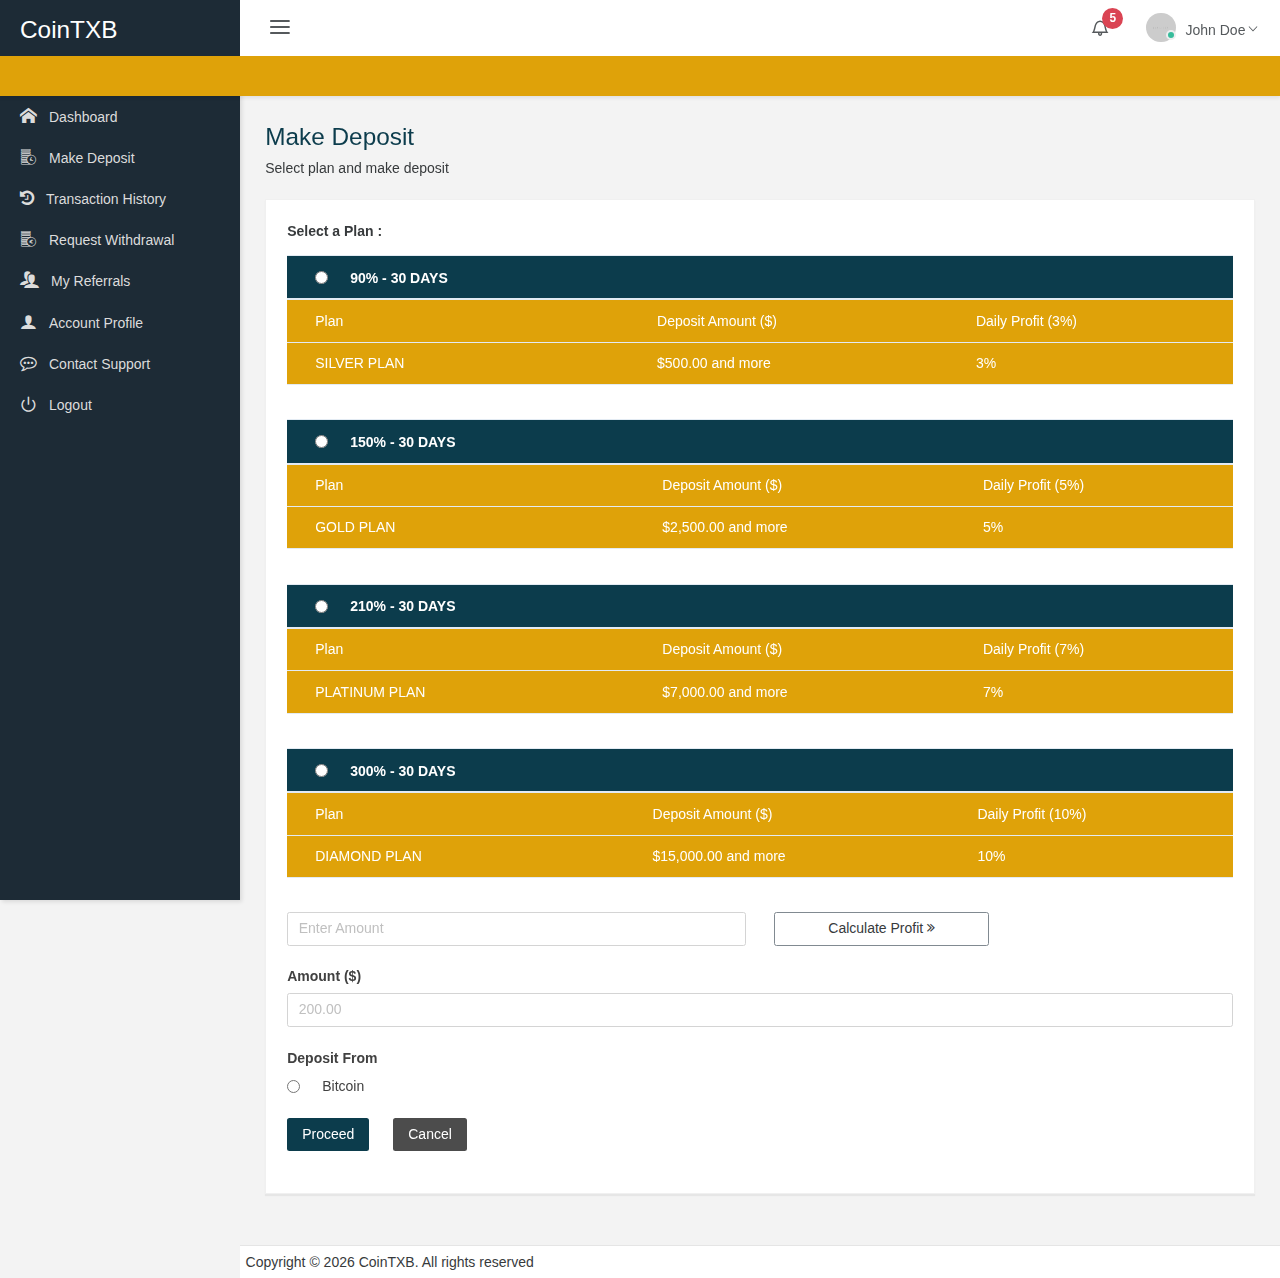
<file: dashboard/deposit.html>
<!DOCTYPE html>
<html lang="en" data-textdirection="ltr" class="loading">
  <head>
    <meta http-equiv="Content-Type" content="text/html; charset=UTF-8">
    <meta http-equiv="X-UA-Compatible" content="IE=edge">
    <meta name="viewport" content="width=device-width, initial-scale=1.0, user-scalable=0, minimal-ui">
    <meta name="description" content="Robust admin is super flexible, powerful, clean &amp; modern responsive bootstrap 4 admin template with unlimited possibilities.">
    <meta name="keywords" content="admin template, robust admin template, dashboard template, flat admin template, responsive admin template, web app">
    <meta name="author" content="PIXINVENT">
    <title>Project Dashboard - Robust Free Bootstrap Admin Template</title>
    <link rel="apple-touch-icon" sizes="60x60" href="app-assets/images/ico/apple-icon-60.png">
    <link rel="apple-touch-icon" sizes="76x76" href="app-assets/images/ico/apple-icon-76.png">
    <link rel="apple-touch-icon" sizes="120x120" href="app-assets/images/ico/apple-icon-120.png">
    <link rel="apple-touch-icon" sizes="152x152" href="app-assets/images/ico/apple-icon-152.png">
    <link rel="shortcut icon" type="image/x-icon" href="app-assets/images/ico/favicon.ico">
    <link rel="shortcut icon" type="image/png" href="app-assets/images/ico/favicon-32.png">
    <meta name="apple-mobile-web-app-capable" content="yes">
    <meta name="apple-touch-fullscreen" content="yes">
    <meta name="apple-mobile-web-app-status-bar-style" content="default">
    <!-- BEGIN VENDOR CSS-->
    <link rel="stylesheet" type="text/css" href="app-assets/css/bootstrap.css">
    <!-- font icons-->
    <link rel="stylesheet" type="text/css" href="app-assets/fonts/icomoon.css">
    <link rel="stylesheet" type="text/css" href="app-assets/fonts/flag-icon-css/css/flag-icon.min.css">
    <link rel="stylesheet" type="text/css" href="app-assets/vendors/css/extensions/pace.css">
    <!-- END VENDOR CSS-->
    <!-- BEGIN ROBUST CSS-->
    <link rel="stylesheet" type="text/css" href="app-assets/css/bootstrap-extended.css">
    <link rel="stylesheet" type="text/css" href="app-assets/css/app.css">
    <link rel="stylesheet" type="text/css" href="app-assets/css/colors.css">
    <!-- END ROBUST CSS-->
    <!-- BEGIN Page Level CSS-->
    <link rel="stylesheet" type="text/css" href="app-assets/css/core/menu/menu-types/vertical-menu.css">
    <link rel="stylesheet" type="text/css" href="app-assets/css/core/menu/menu-types/vertical-overlay-menu.css">
    <link rel="stylesheet" type="text/css" href="app-assets/css/core/colors/palette-gradient.css">
    <!-- END Page Level CSS-->
    <!-- BEGIN Custom CSS-->
    <link rel="stylesheet" type="text/css" href="assets/css/style.css">
    <!-- END Custom CSS-->
    <script src="../js/font-awesome.js"></script>
  </head>
  <body data-open="click" data-menu="vertical-menu" data-col="2-columns" class="vertical-layout vertical-menu 2-columns  fixed-navbar">

    <!-- navbar-fixed-top-->
    <nav class="header-navbar navbar navbar-with-menu navbar-fixed-top navbar-semi-dark navbar-shadow">
      <div class="navbar-wrapper">
        <div class="navbar-header">
          <ul class="nav navbar-nav">
            <li class="nav-item mobile-menu hidden-md-up float-xs-left"><a class="nav-link nav-menu-main menu-toggle hidden-xs"><i class="icon-menu5 font-large-1"></i></a></li>
            <li class="nav-item"><a href="index.html" class="navbar-brand nav-link">
              <!-- <img alt="branding logo" src="app-assets/images/logo/robust-logo-light.png" data-expand="app-assets/images/logo/robust-logo-light.png" data-collapse="app-assets/images/logo/robust-logo-small.png" class="brand-logo"> -->
              <h2 class="text-white" align="center">CoinTXB</h2>
            </a>
            </li>
            <li class="nav-item hidden-md-up float-xs-right"><a data-toggle="collapse" data-target="#navbar-mobile" class="nav-link open-navbar-container"><i class="icon-ellipsis pe-2x icon-icon-rotate-right-right"></i></a></li>
          </ul>
        </div>
        <div class="navbar-container content container-fluid">
          <div id="navbar-mobile" class="collapse navbar-toggleable-sm">
            <ul class="nav navbar-nav">
              <li class="nav-item hidden-sm-down"><a class="nav-link nav-menu-main menu-toggle hidden-xs"><i class="icon-menu5">         </i></a></li>

            </ul>
            <ul class="nav navbar-nav float-xs-right">
              <li class="dropdown dropdown-notification nav-item"><a href="#" data-toggle="dropdown" class="nav-link nav-link-label"><i class="ficon icon-bell4"></i><span class="tag tag-pill tag-default tag-danger tag-default tag-up">5</span></a>
                <ul class="dropdown-menu dropdown-menu-media dropdown-menu-right">
                  <li class="dropdown-menu-header">
                    <h6 class="dropdown-header m-0"><span class="grey darken-2">Notifications</span><span class="notification-tag tag tag-default tag-danger float-xs-right m-0">5 New</span></h6>
                  </li>
                  <li class="list-group scrollable-container"><a href="javascript:void(0)" class="list-group-item">
                      <div class="media">
                        <div class="media-left valign-middle"><i class="icon-cart3 icon-bg-circle bg-cyan"></i></div>
                        <div class="media-body">
                          <h6 class="media-heading">You have new order!</h6>
                          <p class="notification-text font-small-3 text-muted">Lorem ipsum dolor sit amet, consectetuer elit.</p><small>
                            <time datetime="2015-06-11T18:29:20+08:00" class="media-meta text-muted">30 minutes ago</time></small>
                        </div>
                      </div></a><a href="javascript:void(0)" class="list-group-item">
                      <div class="media">
                        <div class="media-left valign-middle"><i class="icon-monitor3 icon-bg-circle bg-red bg-darken-1"></i></div>
                        <div class="media-body">
                          <h6 class="media-heading red darken-1">99% Server load</h6>
                          <p class="notification-text font-small-3 text-muted">Aliquam tincidunt mauris eu risus.</p><small>
                            <time datetime="2015-06-11T18:29:20+08:00" class="media-meta text-muted">Five hour ago</time></small>
                        </div>
                      </div></a><a href="javascript:void(0)" class="list-group-item">
                      <div class="media">
                        <div class="media-left valign-middle"><i class="icon-server2 icon-bg-circle bg-yellow bg-darken-3"></i></div>
                        <div class="media-body">
                          <h6 class="media-heading yellow darken-3">Warning notifixation</h6>
                          <p class="notification-text font-small-3 text-muted">Vestibulum auctor dapibus neque.</p><small>
                            <time datetime="2015-06-11T18:29:20+08:00" class="media-meta text-muted">Today</time></small>
                        </div>
                      </div></a><a href="javascript:void(0)" class="list-group-item">
                      <div class="media">
                        <div class="media-left valign-middle"><i class="icon-check2 icon-bg-circle bg-green bg-accent-3"></i></div>
                        <div class="media-body">
                          <h6 class="media-heading">Complete the task</h6><small>
                            <time datetime="2015-06-11T18:29:20+08:00" class="media-meta text-muted">Last week</time></small>
                        </div>
                      </div></a><a href="javascript:void(0)" class="list-group-item">
                      <div class="media">
                        <div class="media-left valign-middle"><i class="icon-bar-graph-2 icon-bg-circle bg-teal"></i></div>
                        <div class="media-body">
                          <h6 class="media-heading">Generate monthly report</h6><small>
                            <time datetime="2015-06-11T18:29:20+08:00" class="media-meta text-muted">Last month</time></small>
                        </div>
                      </div></a></li>
                  <li class="dropdown-menu-footer"><a href="javascript:void(0)" class="dropdown-item text-muted text-xs-center">Read all notifications</a></li>
                </ul>
              </li>
              <li class="dropdown dropdown-user nav-item"><a href="#" data-toggle="dropdown" class="dropdown-toggle nav-link dropdown-user-link"><span class="avatar avatar-online"><img src="app-assets/images/portrait/small/avatar-s-1.png" alt="avatar"><i></i></span><span class="user-name">John Doe</span></a>
                <div class="dropdown-menu dropdown-menu-right">
                    <a href="../index.html" class="dropdown-item"><i class="icon-home3"></i> Home</a>
                    <a href="#" class="dropdown-item"><i class="icon-head"></i> Edit Profile</a>
                    <div class="dropdown-divider"></div><a href="#" class="dropdown-item"><i class="icon-power3"></i> Logout</a>
                  </div>
              </li>
            </ul>
          </div>
        </div>
      </div>
      <div style="height:40px; background-color: rgb(223, 162, 9);  box-sizing: border-box; border-radius: 0px; text-align: right; line-height:14px; block-size:40px; font-size: 12px; font-feature-settings: normal; text-size-adjust: 100%; padding:1px;padding: 0px; margin: 0px; width: 100%;"><div style="height:40px; padding:0px; margin:0px; width: 100%;"><iframe src="https://widget.coinlib.io/widget?type=horizontal_v2&theme=light&pref_coin_id=1505&invert_hover=" width="100%" height="36px" scrolling="auto" marginwidth="0" marginheight="0" frameborder="0" border="0" style="border:0;margin:0;padding:0;"></iframe></div></div>
    </nav>


    <!-- ////////////////////////////////////////////////////////////////////////////-->


    <!-- main menu-->
    <div data-scroll-to-active="true" class="main-menu menu-fixed menu-dark menu-accordion menu-shadow">
      <!-- main menu header-->
      <!-- <div class="main-menu-header">
        <input type="text" placeholder="Search" class="menu-search form-control round"/>
      </div> -->
      <!-- / main menu header-->
      <br><br>
      <!-- main menu content-->
      <div class="main-menu-content">
        <ul id="main-menu-navigation" data-menu="menu-navigation" class="navigation navigation-main">
          <li class=" nav-item">
            <a href="index.html"><i class="icon-home3"></i><span data-i18n="nav.dash.main" class="menu-title">Dashboard</span></a>
          </li>
          <li class="nav-item">
            <a href="deposit.html"><i class="icon-money3"></i><span data-i18n="nav.dash.main" class="menu-title">Make Deposit</span></a>
          </li>
          <li class="nav-item">
            <a href="history.html"><i class="icon-history2"></i><span data-i18n="nav.dash.main" class="menu-title">Transaction History</span></a>
          </li>
          <li class="nav-item">
            <a href="withdrawal.html"><i class="icon-money2"></i><span data-i18n="nav.dash.main" class="menu-title">Request Withdrawal</span></a>
          </li>
          <li class="nav-item">
            <a href="referral.html"><i class="icon-users2"></i><span data-i18n="nav.dash.main" class="menu-title">My Referrals</span></a>
          </li>
          <li class="nav-item">
            <a href="profile.html"><i class="icon-user"></i><span data-i18n="nav.dash.main" class="menu-title">Account Profile</span></a>
          </li>
          <li class="nav-item">
            <a href="mailto:support@cointxb.com"><i class="icon-commenting-o"></i><span data-i18n="nav.dash.main" class="menu-title">Contact Support</span></a>
          </li>
          <li class="nav-item">
            <a href="#"><i class="icon-power3"></i><span data-i18n="nav.dash.main" class="menu-title">Logout</span></a>
          </li>
        </ul>
      </div>
      <!-- /main menu content-->
      <!-- main menu footer-->
      <!-- include includes/menu-footer-->
      <!-- main menu footer-->
    </div>
    <!-- / main menu-->

    <div class="app-content content container-fluid">
      <div class="content-wrapper">
        <div class="content-header row">
        </div>
        <div class="content-body"><!-- stats -->
            <br><br>
          <h2 class="dash-header">Make Deposit</h2>
          <span>Select plan and make deposit</span>
          <br><br>
          <div class="container">
<div class="row">
        <div class="card">
            <div class="card-body">
                <div class="card-block">
                <form action="" method="get">
                    <input type="hidden" name="form_id" value="16238820661640">
                    <input type="hidden" name="form_token" value="d26d8a077dfc2d6a00f32d32577bd764">
                    <input type=hidden name=a value=deposit>
                  <p><b>Select a Plan :</b></p>

                  <div class="table-responsive">
                     <table class="table">
                         <thead class="table-header">
                           <tr>
                            <th>
                            <div class="form-check form-check-inline">
                                <input class="form-check-input" name="plans" type="radio" id="silver" value="silver_plan">
                                <label class="form-check-label text-white" for="silver">
                                    90% - 30 DAYS
                                </label>
                              </div>
                            </th>
                            <th></th>
                            <th></th>
                           </tr>
                         </thead>
                         <tbody class="table-body">
                             <tr>
                                 <td>Plan</td>
                                 <td>Deposit Amount ($)</td>
                                 <td>Daily Profit (3%)</td>
                             </tr>
                             <tr>
                                <td>SILVER PLAN</td>
                                <td>$500.00 and more</td>
                                <td>3%</td>
                            </tr>
                         </tbody>
                     </table>
                  </div>

                  <br>

                  <div class="table-responsive">
                    <table class="table">
                        <thead class="table-header">
                          <tr>
                           <th>
                           <div class="form-check form-check-inline">
                               <input class="form-check-input" name="plans" type="radio" id="gold" value="gold_plan">
                               <label class="form-check-label text-white" for="gold">
                                150% - 30 DAYS
                               </label>
                             </div>
                           </th>
                           <th></th>
                           <th></th>
                          </tr>
                        </thead>
                        <tbody class="table-body">
                            <tr>
                                <td>Plan</td>
                                <td>Deposit Amount ($)</td>
                                <td>Daily Profit (5%)</td>
                            </tr>
                            <tr>
                               <td>GOLD PLAN</td>
                               <td>$2,500.00 and more</td>
                               <td>5%</td>
                           </tr>
                        </tbody>
                    </table>
                 </div>

                 <br>

                 <div class="table-responsive">
                    <table class="table">
                        <thead class="table-header">
                          <tr>
                           <th>
                           <div class="form-check form-check-inline">
                               <input class="form-check-input" name="plans" type="radio" id="platinum" value="platinum_plan">
                               <label class="form-check-label text-white" for="platinum">
                                210% - 30 DAYS
                               </label>
                             </div>
                           </th>
                           <th></th>
                           <th></th>
                          </tr>
                        </thead>
                        <tbody class="table-body">
                            <tr>
                                <td>Plan</td>
                                <td>Deposit Amount ($)</td>
                                <td>Daily Profit (7%)</td>
                            </tr>
                            <tr>
                               <td>PLATINUM PLAN</td>
                               <td>$7,000.00 and more</td>
                               <td>7%</td>
                           </tr>
                        </tbody>
                    </table>
                 </div> 

                 <br>

                 <div class="table-responsive">
                    <table class="table">
                        <thead class="table-header">
                          <tr>
                           <th>
                           <div class="form-check form-check-inline">
                               <input class="form-check-input" name="plans" type="radio" id="diamond" value="diamond_plan">
                               <label class="form-check-label text-white" for="diamond">
                                300% - 30 DAYS
                               </label>
                             </div>
                            </th>
                            <th></th>
                            <th></th>
                          </tr>
                        </thead>
                        <tbody class="table-body">
                            <tr>
                                <td>Plan</td>
                                <td>Deposit Amount ($)</td>
                                <td>Daily Profit (10%)</td>
                            </tr>
                            <tr>
                               <td>DIAMOND PLAN</td>
                               <td>$15,000.00 and more</td>
                               <td>10%</td>
                           </tr>
                        </tbody>
                    </table>
                 </div> 

                 <br>

                 <div class="row">
                     <div class="col-sm-6">
                      <input type="text" name=" " id="pricenow" class="form-control" placeholder="Enter Amount" required>
                     </div>
                     <div class="col-sm-3">
                        <a  onclick="myFunction()" class="btn btn-secondary btn-block calc-btn">Calculate Profit <i class="icon-angle-double-right"></i></a>
                     </div>
                 </div>

                 <br>
                 <div class="form-group">
                     <label for="enteredStrong" class="form-label"><strong>Amount ($)</strong></label>
                     <input class="form-control" type="text" id="enteredStrong" name=amount placeholder='200.00' required>
                     <p id="demo"></p>
                     <p id="demo2"></p>
                 </div>


                 <div class="form-group">
                     <label for="bitcoin" class="form-label"><strong>Deposit From</strong></label>
                     <br>
                     <div class="form-check form-check-inline">
                        <input class="form-check-input" type="radio" name="bitcoin" id="inlineRadio2" value="bitcoin" required>
                        <label class="form-check-label" for="inlineRadio2">Bitcoin</label>
                      </div>
                 </div>

                 <div class="form-group">
                     <button type="submit" class="btn btn-proceed text-white">Proceed</button>
                     <button type="reset" class="btn btn-cancel text-white">Cancel</button>
                 </div>

                </form>
            </div>
                </div>
            </div>
        </div>
</div>
<!--/ stats -->




        </div>
      </div>
    </div>
    <!-- ////////////////////////////////////////////////////////////////////////////-->


    <footer class="footer footer-static footer-light navbar-border">
      Copyright &copy; <span id="copyright"><script>document.getElementById('copyright').appendChild(document.createTextNode(new Date().getFullYear()))</script></span> CoinTXB. All rights reserved
    </footer>

    <!-- BEGIN VENDOR JS-->
    <script src="app-assets/js/core/libraries/jquery.min.js" type="text/javascript"></script>
    <script src="app-assets/vendors/js/ui/tether.min.js" type="text/javascript"></script>
    <script src="app-assets/js/core/libraries/bootstrap.min.js" type="text/javascript"></script>
    <script src="app-assets/vendors/js/ui/perfect-scrollbar.jquery.min.js" type="text/javascript"></script>
    <script src="app-assets/vendors/js/ui/unison.min.js" type="text/javascript"></script>
    <script src="app-assets/vendors/js/ui/blockUI.min.js" type="text/javascript"></script>
    <script src="app-assets/vendors/js/ui/jquery.matchHeight-min.js" type="text/javascript"></script>
    <script src="app-assets/vendors/js/ui/screenfull.min.js" type="text/javascript"></script>
    <script src="app-assets/vendors/js/extensions/pace.min.js" type="text/javascript"></script>
    <!-- BEGIN VENDOR JS-->
    <!-- BEGIN PAGE VENDOR JS-->
    <script src="app-assets/vendors/js/charts/chart.min.js" type="text/javascript"></script>
    <!-- END PAGE VENDOR JS-->
    <!-- BEGIN ROBUST JS-->
    <script src="app-assets/js/core/app-menu.js" type="text/javascript"></script>
    <script src="app-assets/js/core/app.js" type="text/javascript"></script>
    <!-- END ROBUST JS-->
    <!-- BEGIN PAGE LEVEL JS-->
    <script src="app-assets/js/scripts/pages/dashboard-lite.js" type="text/javascript"></script>
    <!-- END PAGE LEVEL JS-->

    <script>
        function myFunction() {
         var getPricenow = document.getElementById("pricenow").value;
         if (getPricenow >= 500 &&  getPricenow < 2500) {
            var   presentprice =  getPricenow * (90 /100);
           var totalprice =  parseInt(getPricenow) + presentprice;
        
         }else if(getPricenow  >= 2500  && getPricenow < 7000 ){
        
            var   presentprice =  getPricenow * (150 /100);
           var totalprice =  parseInt(getPricenow) + presentprice;
        
         }else if(getPricenow  >= 7000  && getPricenow < 15000  ){
        
            var   presentprice =  getPricenow * (210 /100);
           var totalprice =  parseInt(getPricenow) + presentprice;
         }else if(getPricenow  >= 15000  ){
            var   presentprice =  getPricenow * (300 /100);
           var totalprice =  parseInt(getPricenow) + presentprice;
         }else{
        
         }
        
          document.getElementById("demo").innerHTML = 'Your Gain is $ ' + presentprice.toLocaleString();
          document.getElementById("demo2").innerHTML = 'Capital & Gain $ ' + totalprice.toLocaleString();
          $("#enteredStrong").val(getPricenow) ;
        }
        </script>
  </body>
</html>
</file>
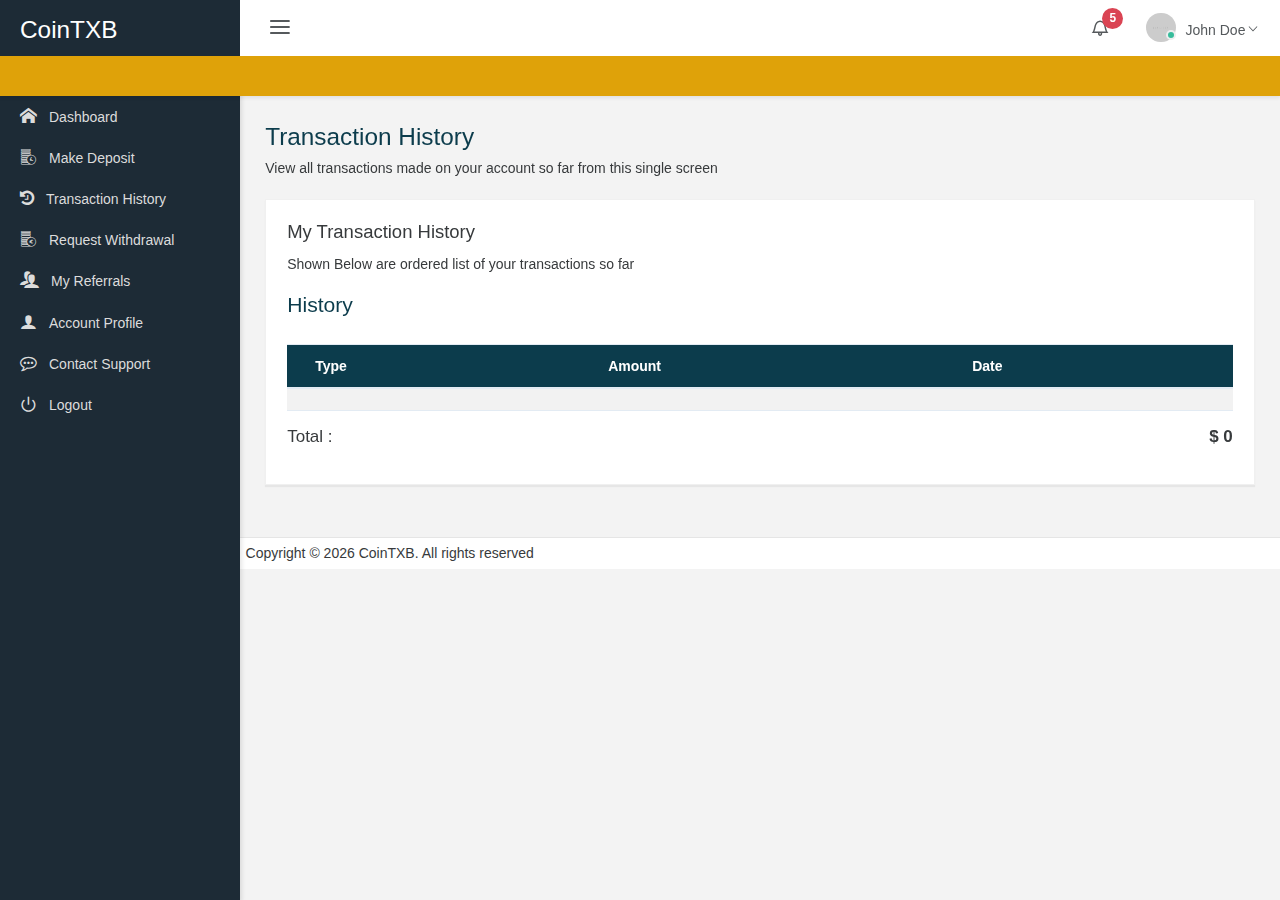
<file: dashboard/history.html>
<!DOCTYPE html>
<html lang="en" data-textdirection="ltr" class="loading">
  <head>
    <meta http-equiv="Content-Type" content="text/html; charset=UTF-8">
    <meta http-equiv="X-UA-Compatible" content="IE=edge">
    <meta name="viewport" content="width=device-width, initial-scale=1.0, user-scalable=0, minimal-ui">
    <meta name="description" content="Robust admin is super flexible, powerful, clean &amp; modern responsive bootstrap 4 admin template with unlimited possibilities.">
    <meta name="keywords" content="admin template, robust admin template, dashboard template, flat admin template, responsive admin template, web app">
    <meta name="author" content="PIXINVENT">
    <title>Project Dashboard - Robust Free Bootstrap Admin Template</title>
    <link rel="apple-touch-icon" sizes="60x60" href="app-assets/images/ico/apple-icon-60.png">
    <link rel="apple-touch-icon" sizes="76x76" href="app-assets/images/ico/apple-icon-76.png">
    <link rel="apple-touch-icon" sizes="120x120" href="app-assets/images/ico/apple-icon-120.png">
    <link rel="apple-touch-icon" sizes="152x152" href="app-assets/images/ico/apple-icon-152.png">
    <link rel="shortcut icon" type="image/x-icon" href="app-assets/images/ico/favicon.ico">
    <link rel="shortcut icon" type="image/png" href="app-assets/images/ico/favicon-32.png">
    <meta name="apple-mobile-web-app-capable" content="yes">
    <meta name="apple-touch-fullscreen" content="yes">
    <meta name="apple-mobile-web-app-status-bar-style" content="default">
    <!-- BEGIN VENDOR CSS-->
    <link rel="stylesheet" type="text/css" href="app-assets/css/bootstrap.css">
    <!-- font icons-->
    <link rel="stylesheet" type="text/css" href="app-assets/fonts/icomoon.css">
    <link rel="stylesheet" type="text/css" href="app-assets/fonts/flag-icon-css/css/flag-icon.min.css">
    <link rel="stylesheet" type="text/css" href="app-assets/vendors/css/extensions/pace.css">
    <!-- END VENDOR CSS-->
    <!-- BEGIN ROBUST CSS-->
    <link rel="stylesheet" type="text/css" href="app-assets/css/bootstrap-extended.css">
    <link rel="stylesheet" type="text/css" href="app-assets/css/app.css">
    <link rel="stylesheet" type="text/css" href="app-assets/css/colors.css">
    <!-- END ROBUST CSS-->
    <!-- BEGIN Page Level CSS-->
    <link rel="stylesheet" type="text/css" href="app-assets/css/core/menu/menu-types/vertical-menu.css">
    <link rel="stylesheet" type="text/css" href="app-assets/css/core/menu/menu-types/vertical-overlay-menu.css">
    <link rel="stylesheet" type="text/css" href="app-assets/css/core/colors/palette-gradient.css">
    <!-- END Page Level CSS-->
    <!-- BEGIN Custom CSS-->
    <link rel="stylesheet" type="text/css" href="assets/css/style.css">
    <!-- END Custom CSS-->
    <script src="../js/font-awesome.js"></script>
  </head>
  <body data-open="click" data-menu="vertical-menu" data-col="2-columns" class="vertical-layout vertical-menu 2-columns  fixed-navbar">

    <!-- navbar-fixed-top-->
    <nav class="header-navbar navbar navbar-with-menu navbar-fixed-top navbar-semi-dark navbar-shadow">
      <div class="navbar-wrapper">
        <div class="navbar-header">
          <ul class="nav navbar-nav">
            <li class="nav-item mobile-menu hidden-md-up float-xs-left"><a class="nav-link nav-menu-main menu-toggle hidden-xs"><i class="icon-menu5 font-large-1"></i></a></li>
            <li class="nav-item"><a href="index.html" class="navbar-brand nav-link">
              <!-- <img alt="branding logo" src="app-assets/images/logo/robust-logo-light.png" data-expand="app-assets/images/logo/robust-logo-light.png" data-collapse="app-assets/images/logo/robust-logo-small.png" class="brand-logo"> -->
              <h2 class="text-white" align="center">CoinTXB</h2>
            </a>
            </li>
            <li class="nav-item hidden-md-up float-xs-right"><a data-toggle="collapse" data-target="#navbar-mobile" class="nav-link open-navbar-container"><i class="icon-ellipsis pe-2x icon-icon-rotate-right-right"></i></a></li>
          </ul>
        </div>
        <div class="navbar-container content container-fluid">
          <div id="navbar-mobile" class="collapse navbar-toggleable-sm">
            <ul class="nav navbar-nav">
              <li class="nav-item hidden-sm-down"><a class="nav-link nav-menu-main menu-toggle hidden-xs"><i class="icon-menu5">         </i></a></li>

            </ul>
            <ul class="nav navbar-nav float-xs-right">
              <li class="dropdown dropdown-notification nav-item"><a href="#" data-toggle="dropdown" class="nav-link nav-link-label"><i class="ficon icon-bell4"></i><span class="tag tag-pill tag-default tag-danger tag-default tag-up">5</span></a>
                <ul class="dropdown-menu dropdown-menu-media dropdown-menu-right">
                  <li class="dropdown-menu-header">
                    <h6 class="dropdown-header m-0"><span class="grey darken-2">Notifications</span><span class="notification-tag tag tag-default tag-danger float-xs-right m-0">5 New</span></h6>
                  </li>
                  <li class="list-group scrollable-container"><a href="javascript:void(0)" class="list-group-item">
                      <div class="media">
                        <div class="media-left valign-middle"><i class="icon-cart3 icon-bg-circle bg-cyan"></i></div>
                        <div class="media-body">
                          <h6 class="media-heading">You have new order!</h6>
                          <p class="notification-text font-small-3 text-muted">Lorem ipsum dolor sit amet, consectetuer elit.</p><small>
                            <time datetime="2015-06-11T18:29:20+08:00" class="media-meta text-muted">30 minutes ago</time></small>
                        </div>
                      </div></a><a href="javascript:void(0)" class="list-group-item">
                      <div class="media">
                        <div class="media-left valign-middle"><i class="icon-monitor3 icon-bg-circle bg-red bg-darken-1"></i></div>
                        <div class="media-body">
                          <h6 class="media-heading red darken-1">99% Server load</h6>
                          <p class="notification-text font-small-3 text-muted">Aliquam tincidunt mauris eu risus.</p><small>
                            <time datetime="2015-06-11T18:29:20+08:00" class="media-meta text-muted">Five hour ago</time></small>
                        </div>
                      </div></a><a href="javascript:void(0)" class="list-group-item">
                      <div class="media">
                        <div class="media-left valign-middle"><i class="icon-server2 icon-bg-circle bg-yellow bg-darken-3"></i></div>
                        <div class="media-body">
                          <h6 class="media-heading yellow darken-3">Warning notifixation</h6>
                          <p class="notification-text font-small-3 text-muted">Vestibulum auctor dapibus neque.</p><small>
                            <time datetime="2015-06-11T18:29:20+08:00" class="media-meta text-muted">Today</time></small>
                        </div>
                      </div></a><a href="javascript:void(0)" class="list-group-item">
                      <div class="media">
                        <div class="media-left valign-middle"><i class="icon-check2 icon-bg-circle bg-green bg-accent-3"></i></div>
                        <div class="media-body">
                          <h6 class="media-heading">Complete the task</h6><small>
                            <time datetime="2015-06-11T18:29:20+08:00" class="media-meta text-muted">Last week</time></small>
                        </div>
                      </div></a><a href="javascript:void(0)" class="list-group-item">
                      <div class="media">
                        <div class="media-left valign-middle"><i class="icon-bar-graph-2 icon-bg-circle bg-teal"></i></div>
                        <div class="media-body">
                          <h6 class="media-heading">Generate monthly report</h6><small>
                            <time datetime="2015-06-11T18:29:20+08:00" class="media-meta text-muted">Last month</time></small>
                        </div>
                      </div></a></li>
                  <li class="dropdown-menu-footer"><a href="javascript:void(0)" class="dropdown-item text-muted text-xs-center">Read all notifications</a></li>
                </ul>
              </li>
              <li class="dropdown dropdown-user nav-item"><a href="#" data-toggle="dropdown" class="dropdown-toggle nav-link dropdown-user-link"><span class="avatar avatar-online"><img src="app-assets/images/portrait/small/avatar-s-1.png" alt="avatar"><i></i></span><span class="user-name">John Doe</span></a>
                <div class="dropdown-menu dropdown-menu-right">
                    <a href="../index.html" class="dropdown-item"><i class="icon-home3"></i> Home</a>
                    <a href="#" class="dropdown-item"><i class="icon-head"></i> Edit Profile</a>
                    <div class="dropdown-divider"></div><a href="#" class="dropdown-item"><i class="icon-power3"></i> Logout</a>
                  </div>
              </li>
            </ul>
          </div>
        </div>
      </div>
      <div style="height:40px; background-color: rgb(223, 162, 9);  box-sizing: border-box; border-radius: 0px; text-align: right; line-height:14px; block-size:40px; font-size: 12px; font-feature-settings: normal; text-size-adjust: 100%; padding:1px;padding: 0px; margin: 0px; width: 100%;"><div style="height:40px; padding:0px; margin:0px; width: 100%;"><iframe src="https://widget.coinlib.io/widget?type=horizontal_v2&theme=light&pref_coin_id=1505&invert_hover=" width="100%" height="36px" scrolling="auto" marginwidth="0" marginheight="0" frameborder="0" border="0" style="border:0;margin:0;padding:0;"></iframe></div></div>
    </nav>

    <!-- ////////////////////////////////////////////////////////////////////////////-->


    <!-- main menu-->
    <div data-scroll-to-active="true" class="main-menu menu-fixed menu-dark menu-accordion menu-shadow">
      <!-- main menu header-->
      <!-- <div class="main-menu-header">
        <input type="text" placeholder="Search" class="menu-search form-control round"/>
      </div> -->
      <!-- / main menu header-->
      <br><br>
      <!-- main menu content-->
      <div class="main-menu-content">
        <ul id="main-menu-navigation" data-menu="menu-navigation" class="navigation navigation-main">
          <li class=" nav-item">
            <a href="index.html"><i class="icon-home3"></i><span data-i18n="nav.dash.main" class="menu-title">Dashboard</span></a>
          </li>
          <li class="nav-item">
            <a href="deposit.html"><i class="icon-money3"></i><span data-i18n="nav.dash.main" class="menu-title">Make Deposit</span></a>
          </li>
          <li class="nav-item">
            <a href="history.html"><i class="icon-history2"></i><span data-i18n="nav.dash.main" class="menu-title">Transaction History</span></a>
          </li>
          <li class="nav-item">
            <a href="withdrawal.html"><i class="icon-money2"></i><span data-i18n="nav.dash.main" class="menu-title">Request Withdrawal</span></a>
          </li>
          <li class="nav-item">
            <a href="referral.html"><i class="icon-users2"></i><span data-i18n="nav.dash.main" class="menu-title">My Referrals</span></a>
          </li>
          <li class="nav-item">
            <a href="profile.html"><i class="icon-user"></i><span data-i18n="nav.dash.main" class="menu-title">Account Profile</span></a>
          </li>
          <li class="nav-item">
            <a href="mailto:support@cointxb.com"><i class="icon-commenting-o"></i><span data-i18n="nav.dash.main" class="menu-title">Contact Support</span></a>
          </li>
          <li class="nav-item">
            <a href="#"><i class="icon-power3"></i><span data-i18n="nav.dash.main" class="menu-title">Logout</span></a>
          </li>
        </ul>
      </div>
      <!-- /main menu content-->
      <!-- main menu footer-->
      <!-- include includes/menu-footer-->
      <!-- main menu footer-->
    </div>
    <!-- / main menu-->

    <div class="app-content content container-fluid">
      <div class="content-wrapper">
        <div class="content-header row">
        </div>
        <div class="content-body"><!-- stats -->
          <br><br>
          <h2 class="dash-header">Transaction History</h2>
          <span>View all transactions made on your account so far from this single screen</span>
          <br><br>
          <div class="container">
          <div class="row">
              <div class="card">
                  <div class="card-body">
                      <div class="card-block">
                          <h4>My Transaction History</h4>
                          <p class="dash-p">Shown Below are ordered list of your transactions so far</p>
                          <h3 class="dash-header">History</h3>

                          <br>
                          <div class="table-responsive">
                              <table class="table table-hover table-striped">
                                  <thead class="table-header">
                                      <tr>
                                          <th>Type</th>
                                          <th>Amount</th>
                                          <th>Date</th>
                                      </tr>
                                  </thead>
                                  <tbody>
                                      <tr>
                                          <td></td>
                                          <td></td>
                                          <td></td>
                                      </tr>
                                  </tbody>
                              </table>
                              <p class="total"><span>Total : </span> <span class="float"><strong>$ 0</strong></span></p>
                          </div>
                        </div>
                      </div>
                  </div>
              </div>
          </div>
        </div>
    </div>
    </div>

    <footer class="footer footer-static footer-light navbar-border">
        Copyright &copy; <span id="copyright"><script>document.getElementById('copyright').appendChild(document.createTextNode(new Date().getFullYear()))</script></span> CoinTXB. All rights reserved
      </footer>
  
      <!-- BEGIN VENDOR JS-->
      <script src="app-assets/js/core/libraries/jquery.min.js" type="text/javascript"></script>
      <script src="app-assets/vendors/js/ui/tether.min.js" type="text/javascript"></script>
      <script src="app-assets/js/core/libraries/bootstrap.min.js" type="text/javascript"></script>
      <script src="app-assets/vendors/js/ui/perfect-scrollbar.jquery.min.js" type="text/javascript"></script>
      <script src="app-assets/vendors/js/ui/unison.min.js" type="text/javascript"></script>
      <script src="app-assets/vendors/js/ui/blockUI.min.js" type="text/javascript"></script>
      <script src="app-assets/vendors/js/ui/jquery.matchHeight-min.js" type="text/javascript"></script>
      <script src="app-assets/vendors/js/ui/screenfull.min.js" type="text/javascript"></script>
      <script src="app-assets/vendors/js/extensions/pace.min.js" type="text/javascript"></script>
      <!-- BEGIN VENDOR JS-->
      <!-- BEGIN PAGE VENDOR JS-->
      <script src="app-assets/vendors/js/charts/chart.min.js" type="text/javascript"></script>
      <!-- END PAGE VENDOR JS-->
      <!-- BEGIN ROBUST JS-->
      <script src="app-assets/js/core/app-menu.js" type="text/javascript"></script>
      <script src="app-assets/js/core/app.js" type="text/javascript"></script>
      <!-- END ROBUST JS-->
      <!-- BEGIN PAGE LEVEL JS-->
      <script src="app-assets/js/scripts/pages/dashboard-lite.js" type="text/javascript"></script>
      <!-- END PAGE LEVEL JS-->
    </body>
  </html>
</file>
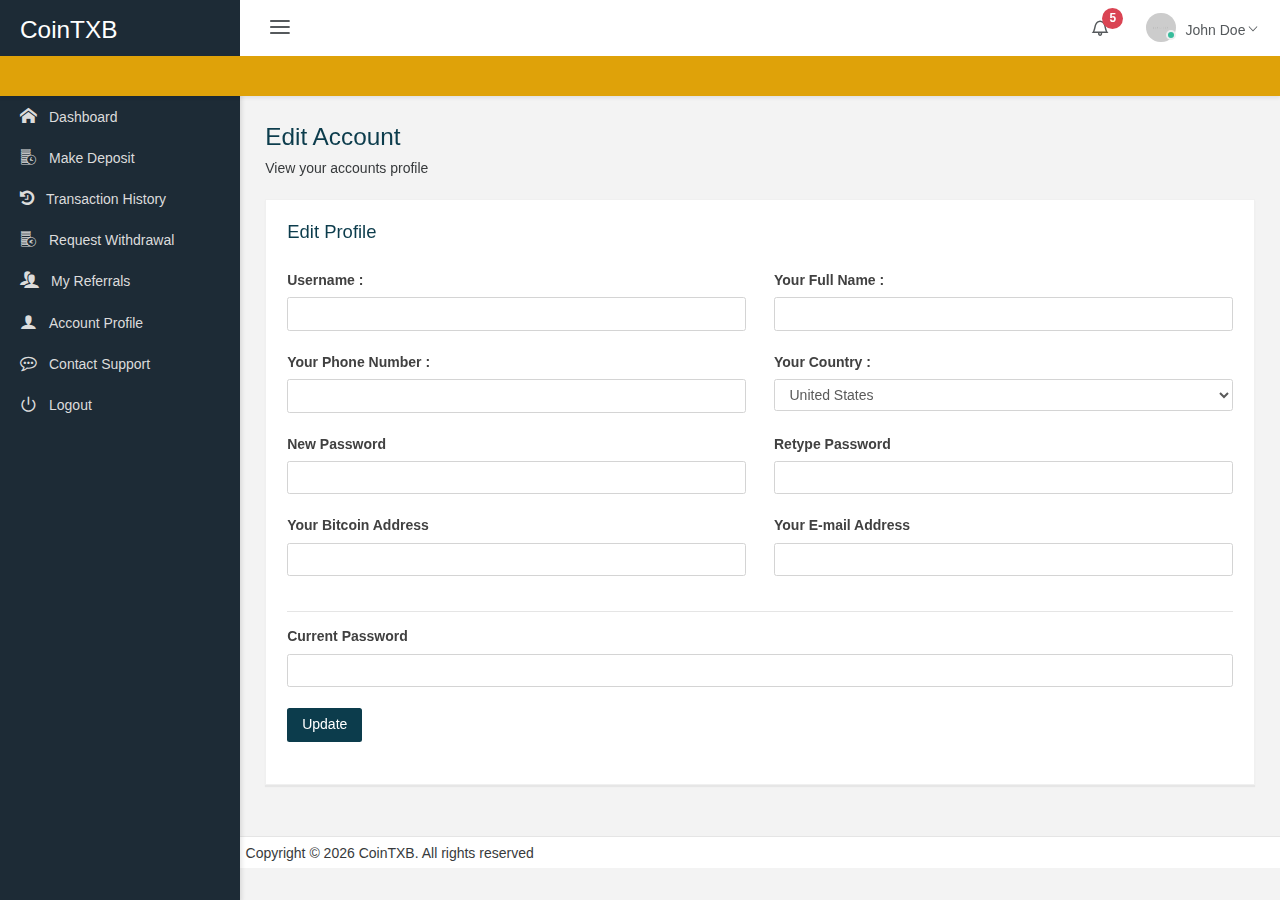
<file: dashboard/profile.html>
<!DOCTYPE html>
<html lang="en" data-textdirection="ltr" class="loading">
  <head>
    <meta http-equiv="Content-Type" content="text/html; charset=UTF-8">
    <meta http-equiv="X-UA-Compatible" content="IE=edge">
    <meta name="viewport" content="width=device-width, initial-scale=1.0, user-scalable=0, minimal-ui">
    <meta name="description" content="Robust admin is super flexible, powerful, clean &amp; modern responsive bootstrap 4 admin template with unlimited possibilities.">
    <meta name="keywords" content="admin template, robust admin template, dashboard template, flat admin template, responsive admin template, web app">
    <meta name="author" content="PIXINVENT">
    <title>Project Dashboard - Robust Free Bootstrap Admin Template</title>
    <link rel="apple-touch-icon" sizes="60x60" href="app-assets/images/ico/apple-icon-60.png">
    <link rel="apple-touch-icon" sizes="76x76" href="app-assets/images/ico/apple-icon-76.png">
    <link rel="apple-touch-icon" sizes="120x120" href="app-assets/images/ico/apple-icon-120.png">
    <link rel="apple-touch-icon" sizes="152x152" href="app-assets/images/ico/apple-icon-152.png">
    <link rel="shortcut icon" type="image/x-icon" href="app-assets/images/ico/favicon.ico">
    <link rel="shortcut icon" type="image/png" href="app-assets/images/ico/favicon-32.png">
    <meta name="apple-mobile-web-app-capable" content="yes">
    <meta name="apple-touch-fullscreen" content="yes">
    <meta name="apple-mobile-web-app-status-bar-style" content="default">
    <!-- BEGIN VENDOR CSS-->
    <link rel="stylesheet" type="text/css" href="app-assets/css/bootstrap.css">
    <!-- font icons-->
    <link rel="stylesheet" type="text/css" href="app-assets/fonts/icomoon.css">
    <link rel="stylesheet" type="text/css" href="app-assets/fonts/flag-icon-css/css/flag-icon.min.css">
    <link rel="stylesheet" type="text/css" href="app-assets/vendors/css/extensions/pace.css">
    <!-- END VENDOR CSS-->
    <!-- BEGIN ROBUST CSS-->
    <link rel="stylesheet" type="text/css" href="app-assets/css/bootstrap-extended.css">
    <link rel="stylesheet" type="text/css" href="app-assets/css/app.css">
    <link rel="stylesheet" type="text/css" href="app-assets/css/colors.css">
    <!-- END ROBUST CSS-->
    <!-- BEGIN Page Level CSS-->
    <link rel="stylesheet" type="text/css" href="app-assets/css/core/menu/menu-types/vertical-menu.css">
    <link rel="stylesheet" type="text/css" href="app-assets/css/core/menu/menu-types/vertical-overlay-menu.css">
    <link rel="stylesheet" type="text/css" href="app-assets/css/core/colors/palette-gradient.css">
    <!-- END Page Level CSS-->
    <!-- BEGIN Custom CSS-->
    <link rel="stylesheet" type="text/css" href="assets/css/style.css">
    <!-- END Custom CSS-->
    <script src="../js/font-awesome.js"></script>
  </head>
  <body data-open="click" data-menu="vertical-menu" data-col="2-columns" class="vertical-layout vertical-menu 2-columns  fixed-navbar">

    <!-- navbar-fixed-top-->
    <nav class="header-navbar navbar navbar-with-menu navbar-fixed-top navbar-semi-dark navbar-shadow">
      <div class="navbar-wrapper">
        <div class="navbar-header">
          <ul class="nav navbar-nav">
            <li class="nav-item mobile-menu hidden-md-up float-xs-left"><a class="nav-link nav-menu-main menu-toggle hidden-xs"><i class="icon-menu5 font-large-1"></i></a></li>
            <li class="nav-item"><a href="index.html" class="navbar-brand nav-link">
              <!-- <img alt="branding logo" src="app-assets/images/logo/robust-logo-light.png" data-expand="app-assets/images/logo/robust-logo-light.png" data-collapse="app-assets/images/logo/robust-logo-small.png" class="brand-logo"> -->
              <h2 class="text-white" align="center">CoinTXB</h2>
            </a>
            </li>
            <li class="nav-item hidden-md-up float-xs-right"><a data-toggle="collapse" data-target="#navbar-mobile" class="nav-link open-navbar-container"><i class="icon-ellipsis pe-2x icon-icon-rotate-right-right"></i></a></li>
          </ul>
        </div>
        <div class="navbar-container content container-fluid">
          <div id="navbar-mobile" class="collapse navbar-toggleable-sm">
            <ul class="nav navbar-nav">
              <li class="nav-item hidden-sm-down"><a class="nav-link nav-menu-main menu-toggle hidden-xs"><i class="icon-menu5">         </i></a></li>

            </ul>
            <ul class="nav navbar-nav float-xs-right">
              <li class="dropdown dropdown-notification nav-item"><a href="#" data-toggle="dropdown" class="nav-link nav-link-label"><i class="ficon icon-bell4"></i><span class="tag tag-pill tag-default tag-danger tag-default tag-up">5</span></a>
                <ul class="dropdown-menu dropdown-menu-media dropdown-menu-right">
                  <li class="dropdown-menu-header">
                    <h6 class="dropdown-header m-0"><span class="grey darken-2">Notifications</span><span class="notification-tag tag tag-default tag-danger float-xs-right m-0">5 New</span></h6>
                  </li>
                  <li class="list-group scrollable-container"><a href="javascript:void(0)" class="list-group-item">
                      <div class="media">
                        <div class="media-left valign-middle"><i class="icon-cart3 icon-bg-circle bg-cyan"></i></div>
                        <div class="media-body">
                          <h6 class="media-heading">You have new order!</h6>
                          <p class="notification-text font-small-3 text-muted">Lorem ipsum dolor sit amet, consectetuer elit.</p><small>
                            <time datetime="2015-06-11T18:29:20+08:00" class="media-meta text-muted">30 minutes ago</time></small>
                        </div>
                      </div></a><a href="javascript:void(0)" class="list-group-item">
                      <div class="media">
                        <div class="media-left valign-middle"><i class="icon-monitor3 icon-bg-circle bg-red bg-darken-1"></i></div>
                        <div class="media-body">
                          <h6 class="media-heading red darken-1">99% Server load</h6>
                          <p class="notification-text font-small-3 text-muted">Aliquam tincidunt mauris eu risus.</p><small>
                            <time datetime="2015-06-11T18:29:20+08:00" class="media-meta text-muted">Five hour ago</time></small>
                        </div>
                      </div></a><a href="javascript:void(0)" class="list-group-item">
                      <div class="media">
                        <div class="media-left valign-middle"><i class="icon-server2 icon-bg-circle bg-yellow bg-darken-3"></i></div>
                        <div class="media-body">
                          <h6 class="media-heading yellow darken-3">Warning notifixation</h6>
                          <p class="notification-text font-small-3 text-muted">Vestibulum auctor dapibus neque.</p><small>
                            <time datetime="2015-06-11T18:29:20+08:00" class="media-meta text-muted">Today</time></small>
                        </div>
                      </div></a><a href="javascript:void(0)" class="list-group-item">
                      <div class="media">
                        <div class="media-left valign-middle"><i class="icon-check2 icon-bg-circle bg-green bg-accent-3"></i></div>
                        <div class="media-body">
                          <h6 class="media-heading">Complete the task</h6><small>
                            <time datetime="2015-06-11T18:29:20+08:00" class="media-meta text-muted">Last week</time></small>
                        </div>
                      </div></a><a href="javascript:void(0)" class="list-group-item">
                      <div class="media">
                        <div class="media-left valign-middle"><i class="icon-bar-graph-2 icon-bg-circle bg-teal"></i></div>
                        <div class="media-body">
                          <h6 class="media-heading">Generate monthly report</h6><small>
                            <time datetime="2015-06-11T18:29:20+08:00" class="media-meta text-muted">Last month</time></small>
                        </div>
                      </div></a></li>
                  <li class="dropdown-menu-footer"><a href="javascript:void(0)" class="dropdown-item text-muted text-xs-center">Read all notifications</a></li>
                </ul>
              </li>
              <li class="dropdown dropdown-user nav-item"><a href="#" data-toggle="dropdown" class="dropdown-toggle nav-link dropdown-user-link"><span class="avatar avatar-online"><img src="app-assets/images/portrait/small/avatar-s-1.png" alt="avatar"><i></i></span><span class="user-name">John Doe</span></a>
                <div class="dropdown-menu dropdown-menu-right">
                    <a href="../index.html" class="dropdown-item"><i class="icon-home3"></i> Home</a>
                    <a href="#" class="dropdown-item"><i class="icon-head"></i> Edit Profile</a>
                    <div class="dropdown-divider"></div><a href="#" class="dropdown-item"><i class="icon-power3"></i> Logout</a>
                  </div>
              </li>
            </ul>
          </div>
        </div>
      </div>
      <div style="height:40px; background-color: rgb(223, 162, 9);  box-sizing: border-box; border-radius: 0px; text-align: right; line-height:14px; block-size:40px; font-size: 12px; font-feature-settings: normal; text-size-adjust: 100%; padding:1px;padding: 0px; margin: 0px; width: 100%;"><div style="height:40px; padding:0px; margin:0px; width: 100%;"><iframe src="https://widget.coinlib.io/widget?type=horizontal_v2&theme=light&pref_coin_id=1505&invert_hover=" width="100%" height="36px" scrolling="auto" marginwidth="0" marginheight="0" frameborder="0" border="0" style="border:0;margin:0;padding:0;"></iframe></div></div>
    </nav>

    <!-- ////////////////////////////////////////////////////////////////////////////-->


    <!-- main menu-->
    <div data-scroll-to-active="true" class="main-menu menu-fixed menu-dark menu-accordion menu-shadow">
      <!-- main menu header-->
      <!-- <div class="main-menu-header">
        <input type="text" placeholder="Search" class="menu-search form-control round"/>
      </div> -->
      <!-- / main menu header-->
      <br><br>
      <!-- main menu content-->
      <div class="main-menu-content">
        <ul id="main-menu-navigation" data-menu="menu-navigation" class="navigation navigation-main">
          <li class=" nav-item">
            <a href="index.html"><i class="icon-home3"></i><span data-i18n="nav.dash.main" class="menu-title">Dashboard</span></a>
          </li>
          <li class="nav-item">
            <a href="deposit.html"><i class="icon-money3"></i><span data-i18n="nav.dash.main" class="menu-title">Make Deposit</span></a>
          </li>
          <li class="nav-item">
            <a href="history.html"><i class="icon-history2"></i><span data-i18n="nav.dash.main" class="menu-title">Transaction History</span></a>
          </li>
          <li class="nav-item">
            <a href="withdrawal.html"><i class="icon-money2"></i><span data-i18n="nav.dash.main" class="menu-title">Request Withdrawal</span></a>
          </li>
          <li class="nav-item">
            <a href="referral.html"><i class="icon-users2"></i><span data-i18n="nav.dash.main" class="menu-title">My Referrals</span></a>
          </li>
          <li class="nav-item">
            <a href="profile.html"><i class="icon-user"></i><span data-i18n="nav.dash.main" class="menu-title">Account Profile</span></a>
          </li>
          <li class="nav-item">
            <a href="mailto:support@cointxb.com"><i class="icon-commenting-o"></i><span data-i18n="nav.dash.main" class="menu-title">Contact Support</span></a>
          </li>
          <li class="nav-item">
            <a href="#"><i class="icon-power3"></i><span data-i18n="nav.dash.main" class="menu-title">Logout</span></a>
          </li>
        </ul>
      </div>
      <!-- /main menu content-->
      <!-- main menu footer-->
      <!-- include includes/menu-footer-->
      <!-- main menu footer-->
    </div>
    <!-- / main menu-->

    <div class="app-content content container-fluid">
      <div class="content-wrapper">
        <div class="content-header row">
        </div>
        <div class="content-body"><!-- stats -->
          <br><br>
          <h2 class="dash-header">Edit Account</h2>
          <span>View your accounts profile</span>
          <br><br>
          <div class="container">
          <div class="row">
              <div class="card">
                  <div class="card-body">
                      <div class="card-block">
                        <h4 class="dash-header">Edit Profile</h4>
                         <br>
                        <form action="" method="post">
                            <div class="row">
                                <div class="col-md-6">
                                  <div class="form-group">
                                      <label for="username" class="form-label"><strong>Username :</strong></label>
                                      <input type="text" name="username" id="username" class="form-control" value="">
                                  </div>
                                </div>
                                <div class="col-md-6">
                                    <div class="form-group">
                                        <label for="name" class="form-label"><strong>Your Full Name :</strong></label>
                                        <input type="text" name="name" id="name" class="form-control" value="">
                                    </div>
                                </div>
                            </div>
                            <div class="row">
                                <div class="col-md-6">
                                  <div class="form-group">
                                      <label for="mobile_number" class="form-label"><strong>Your Phone Number :</strong></label>
                                      <input type="tel" name="mobile_number" id="mobile_number" class="form-control" value="">
                                  </div>
                                </div>
                                <div class="col-md-6">
                                    <div class="form-group">
                                        <label for="country" class="form-label"><strong>Your Country :</strong></label>
                                        <select name="country" id="country" class="form-control form-select">
                                            <option value="" disabled>--SELECT--</option>
                                            <option value="United States">United States</option>
                                            <option value="Afghanistan">Afghanistan</option>
                                            <option value="Albania">Albania</option>
                                            <option value="Algeria">Algeria</option>
                                            <option value="American Samoa">American Samoa</option>
                                            <option value="Andorra">Andorra</option>
                                            <option value="Angola">Angola</option>
                                            <option value="Anguilla">Anguilla</option>
                                            <option value="Antarctica">Antarctica</option>
                                            <option value="Antigua and Barbuda">Antigua and Barbuda</option>
                                            <option value="Argentina">Argentina</option>
                                            <option value="Armenia">Armenia</option>
                                            <option value="Aruba">Aruba</option>
                                            <option value="Australia">Australia</option>
                                            <option value="Austria">Austria</option>
                                            <option value="Azerbaidjan">Azerbaidjan</option>
                                            <option value="Bahamas">Bahamas</option>
                                            <option value="Bahrain">Bahrain</option>
                                            <option value="Bangladesh">Bangladesh</option>
                                            <option value="Barbados">Barbados</option>
                                            <option value="Belarus">Belarus</option>
                                            <option value="Belgium">Belgium</option>
                                            <option value="Belize">Belize</option>
                                            <option value="Benin">Benin</option>
                                            <option value="Bermuda">Bermuda</option>
                                            <option value="Bhutan">Bhutan</option>
                                            <option value="Bolivia">Bolivia</option>
                                            <option value="Bosnia-Herzegovina">Bosnia-Herzegovina</option>
                                            <option value="Botswana">Botswana</option>
                                            <option value="Bouvet Island">Bouvet Island</option>
                                            <option value="Brazil">Brazil</option>
                                            <option value="British Indian Ocean Territory">British Indian Ocean Territory</option>
                                            <option value="Brunei Darussalam">Brunei Darussalam</option>
                                            <option value="Bulgaria">Bulgaria</option>
                                            <option value="Burkina Faso">Burkina Faso</option>
                                            <option value="Burundi">Burundi</option>
                                            <option value="Cambodia">Cambodia</option>
                                            <option value="Cameroon">Cameroon</option>
                                            <option value="Canada">Canada</option>
                                            <option value="Cape Verde">Cape Verde</option>
                                            <option value="Cayman Islands">Cayman Islands</option>
                                            <option value="Central African Republic">Central African Republic</option>
                                            <option value="Chad">Chad</option>
                                            <option value="Chile">Chile</option>
                                            <option value="China">China</option>
                                            <option value="Christmas Island">Christmas Island</option>
                                            <option value="Cocos (Keeling) Islands">Cocos (Keeling) Islands</option>
                                            <option value="Colombia">Colombia</option>
                                            <option value="Comoros">Comoros</option>
                                            <option value="Congo">Congo</option>
                                            <option value="Congo (Democratic Republic)">Congo (Democratic Republic)</option>
                                            <option value="Cook Islands">Cook Islands</option>
                                            <option value="Costa Rica">Costa Rica</option>
                                            <option value="Croatia">Croatia</option>
                                            <option value="Cuba">Cuba</option>
                                            <option value="Cyprus">Cyprus</option>
                                            <option value="Czech Republic">Czech Republic</option>
                                            <option value="Denmark">Denmark</option>
                                            <option value="Djibouti">Djibouti</option>
                                            <option value="Dominica">Dominica</option>
                                            <option value="Dominican Republic">Dominican Republic</option>
                                            <option value="East Timor">East Timor</option>
                                            <option value="Ecuador">Ecuador</option>
                                            <option value="Egypt">Egypt</option>
                                            <option value="El Salvador">El Salvador</option>
                                            <option value="Equatorial Guinea">Equatorial Guinea</option>
                                            <option value="Eritrea">Eritrea</option>
                                            <option value="Estonia">Estonia</option>
                                            <option value="Ethiopia">Ethiopia</option>
                                            <option value="Falkland Islands">Falkland Islands</option>
                                            <option value="Faroe Islands">Faroe Islands</option>
                                            <option value="Fiji">Fiji</option>
                                            <option value="Finland">Finland</option>
                                            <option value="France">France</option>
                                            <option value="France (European Territory)">France (European Territory)</option>
                                            <option value="French Guiana">French Guiana</option>
                                            <option value="French Southern Territories">French Southern Territories</option>
                                            <option value="Gabon">Gabon</option>
                                            <option value="Gambia">Gambia</option>
                                            <option value="Georgia">Georgia</option>
                                            <option value="Germany">Germany</option>
                                            <option value="Ghana">Ghana</option>
                                            <option value="Gibraltar">Gibraltar</option>
                                            <option value="Great Britain">Great Britain</option>
                                            <option value="Greece">Greece</option>
                                            <option value="Greenland">Greenland</option>
                                            <option value="Grenada">Grenada</option>
                                            <option value="Guadeloupe">Guadeloupe</option>
                                            <option value="Guam">Guam</option>
                                            <option value="Guatemala">Guatemala</option>
                                            <option value="Guinea">Guinea</option>
                                            <option value="Guinea Bissau">Guinea Bissau</option>
                                            <option value="Guyana">Guyana</option>
                                            <option value="Haiti">Haiti</option>
                                            <option value="Heard and McDonald Islands">Heard and McDonald Islands</option>
                                            <option value="Holy See (Vatican City State)">Holy See (Vatican City State)</option>
                                            <option value="Honduras">Honduras</option>
                                            <option value="Hong Kong">Hong Kong</option>
                                            <option value="Hungary">Hungary</option>
                                            <option value="Iceland">Iceland</option>
                                            <option value="India">India</option>
                                            <option value="Indonesia">Indonesia</option>
                                            <option value="Iran">Iran</option>
                                            <option value="Iraq">Iraq</option>
                                            <option value="Ireland">Ireland</option>
                                            <option value="Isreal">Israel</option>
                                            <option value="Italy">Italy</option>
                                            <option value="Ivory Coast (Cote D`Ivoire)">Ivory Coast (Cote D`Ivoire)</option>
                                            <option value="Jamaica">Jamaica</option>
                                            <option value="Japan">Japan</option>
                                            <option value="Jordan">Jordan</option>
                                            <option value="Kazakhstan">Kazakhstan</option>
                                            <option value="Kenya">Kenya</option>
                                            <option value="Kiribati">Kiribati</option>
                                            <option value="Kuwait">Kuwait</option>
                                            <option value="Kyrgyz Republic (Kyrgyzstan)">Kyrgyz Republic (Kyrgyzstan)</option>
                                            <option value="Laos">Laos</option>
                                            <option value="Latvia">Latvia</option>
                                            <option value="Lebanon">Lebanon</option>
                                            <option value="Lesotho">Lesotho</option>
                                            <option value="Liberia">Liberia</option>
                                            <option value="Libya">Libya</option>
                                            <option value="Liechtenstein">Liechtenstein</option>
                                            <option value="Lithuania">Lithuania</option>
                                            <option value="Luxembourg">Luxembourg</option>
                                            <option value="Macau">Macau</option>
                                            <option value="Macedonia">Macedonia</option>
                                            <option value="Madagascar">Madagascar</option>
                                            <option value="Malawi">Malawi</option>
                                            <option value="Malaysia">Malaysia</option>
                                            <option value="Maldives">Maldives</option>
                                            <option value="Mali">Mali</option>
                                            <option value="Malta">Malta</option>
                                            <option value="Marshall Islands">Marshall Islands</option>
                                            <option value="Martinique">Martinique</option>
                                            <option value="Mauritania">Mauritania</option>
                                            <option value="Mauritius">Mauritius</option>
                                            <option value="Mayotte">Mayotte</option>
                                            <option value="Mexico">Mexico</option>
                                            <option value="Micronesia">Micronesia</option>
                                            <option value="Moldavia">Moldavia</option>
                                            <option value="Monaco">Monaco</option>
                                            <option value="Mongolia">Mongolia</option>
                                            <option value="Montserrat">Montserrat</option>
                                            <option value="Morocco">Morocco</option>
                                            <option value="Mozambique">Mozambique</option>
                                            <option value="Myanmar">Myanmar</option>
                                            <option value="Namibia">Namibia</option>
                                            <option value="Nauru">Nauru</option>
                                            <option value="Nepal">Nepal</option>
                                            <option value="Netherlands">Netherlands</option>
                                            <option value="Netherlands Antilles">Netherlands Antilles</option>
                                            <option value="New Caledonia">New Caledonia</option>
                                            <option value="New Zealand">New Zealand</option>
                                            <option value="Nicaragua">Nicaragua</option>
                                            <option value="Niger">Niger</option>
                                            <option value="Nigeria">Nigeria</option>
                                            <option value="Niue">Niue</option>
                                            <option value="Norfolk Island">Norfolk Island</option>
                                            <option value="North Korea">North Korea</option>
                                            <option value="Northern Mariana Islands">Northern Mariana Islands</option>
                                            <option value="Norway">Norway</option>
                                            <option value="Oman">Oman</option>
                                            <option value="Pakistan">Pakistan</option>
                                            <option value="Palau">Palau</option>
                                            <option value="Panama">Panama</option>
                                            <option value="Papua New Guinea">Papua New Guinea</option>
                                            <option value="Paraguay">Paraguay</option>
                                            <option value="Peru">Peru</option>
                                            <option value="Philippines">Philippines</option>
                                            <option value="Pitcairn Island">Pitcairn Island</option>
                                            <option value="Poland">Poland</option>
                                            <option value="Polynesia">Polynesia</option>
                                            <option value="Portugal">Portugal</option>
                                            <option value="Puerto Rico">Puerto Rico</option>
                                            <option value="Qatar">Qatar</option>
                                            <option value="Reunion">Reunion</option>
                                            <option value="Romania">Romania</option>
                                            <option value="Russian Federation">Russian Federation</option>
                                            <option value="Rwanda">Rwanda</option>
                                            <option value="S. Georgia & S. Sandwich Isls.">S. Georgia & S. Sandwich Isls.</option>
                                            <option value="Saint Helena">Saint Helena</option>
                                            <option value="Saint Kitts & Nevis Anguilla">Saint Kitts & Nevis Anguilla</option>
                                            <option value="Saint Lucia">Saint Lucia</option>
                                            <option value="Saint Pierre and Miquelon">Saint Pierre and Miquelon</option>
                                            <option value="Saint Vincent & Grenadines">Saint Vincent & Grenadines</option>
                                            <option value="Samoa">Samoa</option>
                                            <option value="San Marino">San Marino</option>
                                            <option value="Sao Tome and Principe">Sao Tome and Principe</option>
                                            <option value="Saudi Arabia">Saudi Arabia</option>
                                            <option value="Senegal">Senegal</option>
                                            <option value="Seychelles">Seychelles</option>
                                            <option value="Sierra Leone">Sierra Leone</option>
                                            <option value="Singapore">Singapore</option>
                                            <option value="Slovak Republic">Slovak Republic</option>
                                            <option value="Slovenia">Slovenia</option>
                                            <option value="Solomon Islands">Solomon Islands</option>
                                            <option value="Somaila">Somalia</option>
                                            <option value="South Africa">South Africa</option>
                                            <option value="South Korea">South Korea</option>
                                            <option value="Spain">Spain</option>
                                            <option value="Sri Lanka">Sri Lanka</option>
                                            <option value="Sudan">Sudan</option>
                                            <option value="Suriname">Suriname</option>
                                            <option value="Svalbard and Jan Mayen Islands">Svalbard and Jan Mayen Islands</option>
                                            <option value="Swaziland">Swaziland</option>
                                            <option value="Sweden">Sweden</option>
                                            <option value="Switzerland">Switzerland</option>
                                            <option value="Syria">Syria</option>
                                            <option value="Taiwan">Taiwan</option>
                                            <option value="Tajikistan">Tajikistan</option>
                                            <option value="Tanzania">Tanzania</option>
                                            <option value="Thailand">Thailand</option>
                                            <option value="Togo">Togo</option>
                                            <option value="Tokelau">Tokelau</option>
                                            <option value="Tonga">Tonga</option>
                                            <option value="Trinidad and Tobago">Trinidad and Tobago</option>
                                            <option value="Tunisia">Tunisia</option>
                                            <option value="Turkey">Turkey</option>
                                            <option value="Turkmenistan">Turkmenistan</option>
                                            <option value="Turks and Caicos Islands">Turks and Caicos Islands</option>
                                            <option value="Tuvalu">Tuvalu</option>
                                            <option value="USA Minor Outlying Islands">USA Minor Outlying Islands</option>
                                            <option value="Uganda">Uganda</option>
                                            <option value="Ukraine">Ukraine</option>
                                            <option value="United Arab Emirates">United Arab Emirates</option>
                                            <option value="United Kingdom">United Kingdom</option>
                                            <option value="Uruguay">Uruguay</option>
                                            <option value="Uzbekistan">Uzbekistan</option>
                                            <option value="Vanuatu">Vanuatu</option>
                                            <option value="Venezuela">Venezuela</option>
                                            <option value="Vietnam">Vietnam</option>
                                            <option value="Virgin Islands (British)">Virgin Islands (British)</option>
                                            <option value="Virgin Islands (USA)">Virgin Islands (USA)</option>
                                            <option value="Wallis and Futuna Islands">Wallis and Futuna Islands</option>
                                            <option value="Weather Stations">Weather Stations</option>
                                            <option value="Western Sahara">Western Sahara</option>
                                            <option value="Yemen">Yemen</option>
                                            <option value="Yugoslavia">Yugoslavia</option>
                                            <option value="Zaire">Zaire</option>
                                            <option value="Zambia">Zambia</option>
                                            <option value="Zimbabwe">Zimbabwe</option>
                                          </select> 
                                    </div>
                                </div>
                            </div>
                            <div class="row">
                                <div class="col-md-6">
                                    <div class="form-group">
                                        <label for="new_password" class="form-label"><strong>New Password</strong></label>
                                        <input type="password" name="new_password" id="new_password" class="form-control">
                                    </div>
                                </div>
                                <div class="col-md-6">
                                    <div class="form-group">
                                        <label for="password_confirmation" class="form-label"><strong>Retype Password</strong></label>
                                        <input type="password" name="password_confirmation" id="password_confirmation" class="form-control">
                                    </div>
                                </div>
                            </div>
                            <div class="row">
                                <div class="col-md-6">
                                    <div class="form-group">
                                        <label for="bitcoin_address" class="form-label"><strong>Your Bitcoin Address</strong></label>
                                        <input type="text" name="bitcoin_address" id="bitcoin_address" class="form-control">
                                    </div>
                                </div>
                                <div class="col-md-6">
                                    <div class="form-group">
                                        <label for="email" class="form-label"><strong>Your E-mail Address</strong></label>
                                        <input type="email" name="email" id="email" class="form-control">
                                    </div>
                                </div>
                            </div>
                            <hr>
                            <div class="form-group">
                                <label for="current_password" class="form-label"><strong>Current Password</strong></label>
                                <input type="text" name="current_password" id="current_password" class="form-control">
                            </div>
                            <div class="form-group">
                                <button type="submit" class="btn btn-proceed text-white">Update</button>
                            </div>
                        </form>
                    </div>
                </div>
            </div>
        </div>
    </div>
  </div>
</div>
</div>

<footer class="footer footer-static footer-light navbar-border">
  Copyright &copy; <span id="copyright"><script>document.getElementById('copyright').appendChild(document.createTextNode(new Date().getFullYear()))</script></span> CoinTXB. All rights reserved
</footer>

<!-- BEGIN VENDOR JS-->
<script src="app-assets/js/core/libraries/jquery.min.js" type="text/javascript"></script>
<script src="app-assets/vendors/js/ui/tether.min.js" type="text/javascript"></script>
<script src="app-assets/js/core/libraries/bootstrap.min.js" type="text/javascript"></script>
<script src="app-assets/vendors/js/ui/perfect-scrollbar.jquery.min.js" type="text/javascript"></script>
<script src="app-assets/vendors/js/ui/unison.min.js" type="text/javascript"></script>
<script src="app-assets/vendors/js/ui/blockUI.min.js" type="text/javascript"></script>
<script src="app-assets/vendors/js/ui/jquery.matchHeight-min.js" type="text/javascript"></script>
<script src="app-assets/vendors/js/ui/screenfull.min.js" type="text/javascript"></script>
<script src="app-assets/vendors/js/extensions/pace.min.js" type="text/javascript"></script>
<!-- BEGIN VENDOR JS-->
<!-- BEGIN PAGE VENDOR JS-->
<script src="app-assets/vendors/js/charts/chart.min.js" type="text/javascript"></script>
<!-- END PAGE VENDOR JS-->
<!-- BEGIN ROBUST JS-->
<script src="app-assets/js/core/app-menu.js" type="text/javascript"></script>
<script src="app-assets/js/core/app.js" type="text/javascript"></script>
<!-- END ROBUST JS-->
<!-- BEGIN PAGE LEVEL JS-->
<script src="app-assets/js/scripts/pages/dashboard-lite.js" type="text/javascript"></script>
<!-- END PAGE LEVEL JS-->
</body>
</html>
</file>
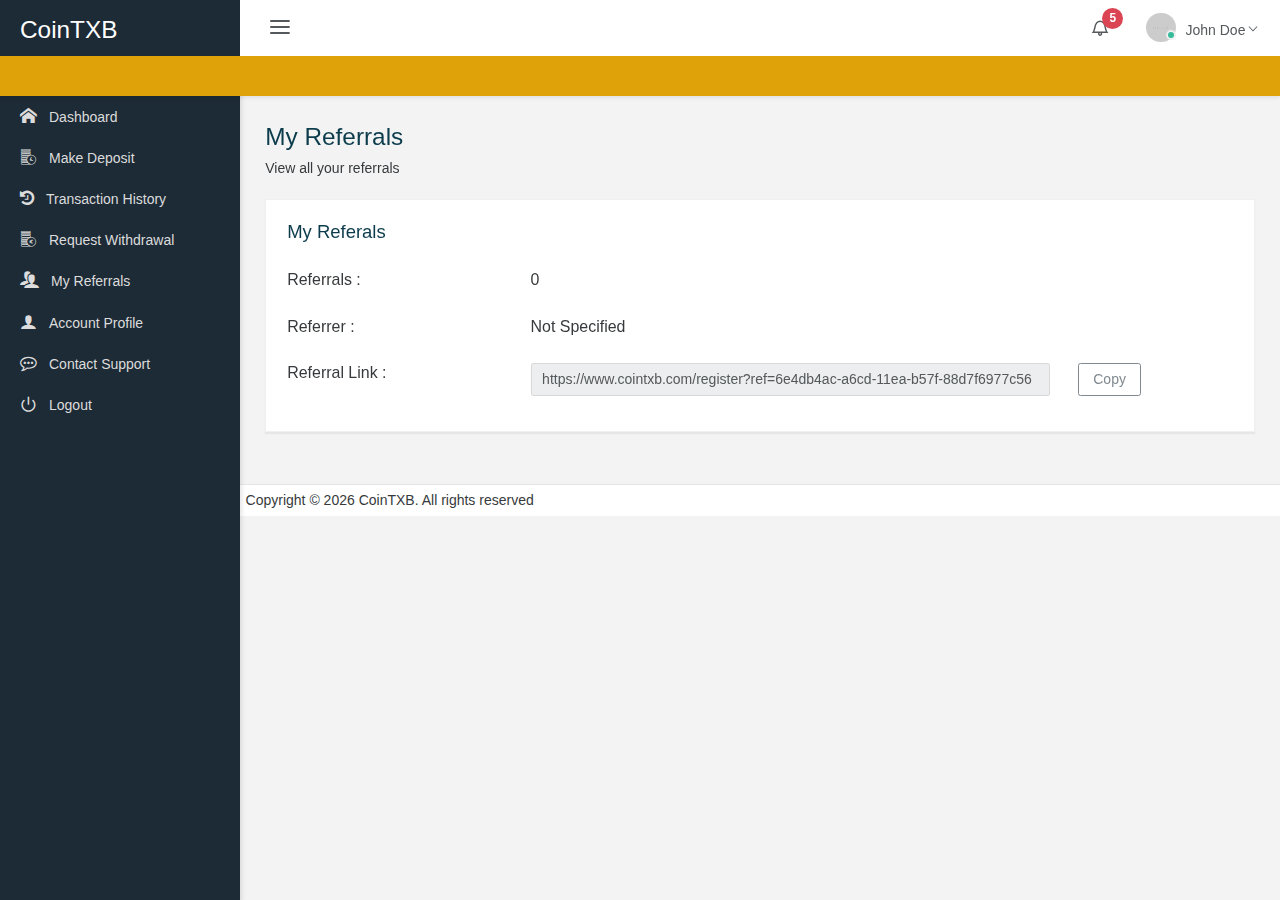
<file: dashboard/referral.html>
<!DOCTYPE html>
<html lang="en" data-textdirection="ltr" class="loading">
  <head>
    <meta http-equiv="Content-Type" content="text/html; charset=UTF-8">
    <meta http-equiv="X-UA-Compatible" content="IE=edge">
    <meta name="viewport" content="width=device-width, initial-scale=1.0, user-scalable=0, minimal-ui">
    <meta name="description" content="Robust admin is super flexible, powerful, clean &amp; modern responsive bootstrap 4 admin template with unlimited possibilities.">
    <meta name="keywords" content="admin template, robust admin template, dashboard template, flat admin template, responsive admin template, web app">
    <meta name="author" content="PIXINVENT">
    <title>Project Dashboard - Robust Free Bootstrap Admin Template</title>
    <link rel="apple-touch-icon" sizes="60x60" href="app-assets/images/ico/apple-icon-60.png">
    <link rel="apple-touch-icon" sizes="76x76" href="app-assets/images/ico/apple-icon-76.png">
    <link rel="apple-touch-icon" sizes="120x120" href="app-assets/images/ico/apple-icon-120.png">
    <link rel="apple-touch-icon" sizes="152x152" href="app-assets/images/ico/apple-icon-152.png">
    <link rel="shortcut icon" type="image/x-icon" href="app-assets/images/ico/favicon.ico">
    <link rel="shortcut icon" type="image/png" href="app-assets/images/ico/favicon-32.png">
    <meta name="apple-mobile-web-app-capable" content="yes">
    <meta name="apple-touch-fullscreen" content="yes">
    <meta name="apple-mobile-web-app-status-bar-style" content="default">
    <!-- BEGIN VENDOR CSS-->
    <link rel="stylesheet" type="text/css" href="app-assets/css/bootstrap.css">
    <!-- font icons-->
    <link rel="stylesheet" type="text/css" href="app-assets/fonts/icomoon.css">
    <link rel="stylesheet" type="text/css" href="app-assets/fonts/flag-icon-css/css/flag-icon.min.css">
    <link rel="stylesheet" type="text/css" href="app-assets/vendors/css/extensions/pace.css">
    <!-- END VENDOR CSS-->
    <!-- BEGIN ROBUST CSS-->
    <link rel="stylesheet" type="text/css" href="app-assets/css/bootstrap-extended.css">
    <link rel="stylesheet" type="text/css" href="app-assets/css/app.css">
    <link rel="stylesheet" type="text/css" href="app-assets/css/colors.css">
    <!-- END ROBUST CSS-->
    <!-- BEGIN Page Level CSS-->
    <link rel="stylesheet" type="text/css" href="app-assets/css/core/menu/menu-types/vertical-menu.css">
    <link rel="stylesheet" type="text/css" href="app-assets/css/core/menu/menu-types/vertical-overlay-menu.css">
    <link rel="stylesheet" type="text/css" href="app-assets/css/core/colors/palette-gradient.css">
    <!-- END Page Level CSS-->
    <!-- BEGIN Custom CSS-->
    <link rel="stylesheet" type="text/css" href="assets/css/style.css">
    <!-- END Custom CSS-->
    <script src="../js/font-awesome.js"></script>
  </head>
  <body data-open="click" data-menu="vertical-menu" data-col="2-columns" class="vertical-layout vertical-menu 2-columns  fixed-navbar">

    <!-- navbar-fixed-top-->
    <nav class="header-navbar navbar navbar-with-menu navbar-fixed-top navbar-semi-dark navbar-shadow">
      <div class="navbar-wrapper">
        <div class="navbar-header">
          <ul class="nav navbar-nav">
            <li class="nav-item mobile-menu hidden-md-up float-xs-left"><a class="nav-link nav-menu-main menu-toggle hidden-xs"><i class="icon-menu5 font-large-1"></i></a></li>
            <li class="nav-item"><a href="index.html" class="navbar-brand nav-link">
              <!-- <img alt="branding logo" src="app-assets/images/logo/robust-logo-light.png" data-expand="app-assets/images/logo/robust-logo-light.png" data-collapse="app-assets/images/logo/robust-logo-small.png" class="brand-logo"> -->
              <h2 class="text-white" align="center">CoinTXB</h2>
            </a>
            </li>
            <li class="nav-item hidden-md-up float-xs-right"><a data-toggle="collapse" data-target="#navbar-mobile" class="nav-link open-navbar-container"><i class="icon-ellipsis pe-2x icon-icon-rotate-right-right"></i></a></li>
          </ul>
        </div>
        <div class="navbar-container content container-fluid">
          <div id="navbar-mobile" class="collapse navbar-toggleable-sm">
            <ul class="nav navbar-nav">
              <li class="nav-item hidden-sm-down"><a class="nav-link nav-menu-main menu-toggle hidden-xs"><i class="icon-menu5">         </i></a></li>

            </ul>
            <ul class="nav navbar-nav float-xs-right">
              <li class="dropdown dropdown-notification nav-item"><a href="#" data-toggle="dropdown" class="nav-link nav-link-label"><i class="ficon icon-bell4"></i><span class="tag tag-pill tag-default tag-danger tag-default tag-up">5</span></a>
                <ul class="dropdown-menu dropdown-menu-media dropdown-menu-right">
                  <li class="dropdown-menu-header">
                    <h6 class="dropdown-header m-0"><span class="grey darken-2">Notifications</span><span class="notification-tag tag tag-default tag-danger float-xs-right m-0">5 New</span></h6>
                  </li>
                  <li class="list-group scrollable-container"><a href="javascript:void(0)" class="list-group-item">
                      <div class="media">
                        <div class="media-left valign-middle"><i class="icon-cart3 icon-bg-circle bg-cyan"></i></div>
                        <div class="media-body">
                          <h6 class="media-heading">You have new order!</h6>
                          <p class="notification-text font-small-3 text-muted">Lorem ipsum dolor sit amet, consectetuer elit.</p><small>
                            <time datetime="2015-06-11T18:29:20+08:00" class="media-meta text-muted">30 minutes ago</time></small>
                        </div>
                      </div></a><a href="javascript:void(0)" class="list-group-item">
                      <div class="media">
                        <div class="media-left valign-middle"><i class="icon-monitor3 icon-bg-circle bg-red bg-darken-1"></i></div>
                        <div class="media-body">
                          <h6 class="media-heading red darken-1">99% Server load</h6>
                          <p class="notification-text font-small-3 text-muted">Aliquam tincidunt mauris eu risus.</p><small>
                            <time datetime="2015-06-11T18:29:20+08:00" class="media-meta text-muted">Five hour ago</time></small>
                        </div>
                      </div></a><a href="javascript:void(0)" class="list-group-item">
                      <div class="media">
                        <div class="media-left valign-middle"><i class="icon-server2 icon-bg-circle bg-yellow bg-darken-3"></i></div>
                        <div class="media-body">
                          <h6 class="media-heading yellow darken-3">Warning notifixation</h6>
                          <p class="notification-text font-small-3 text-muted">Vestibulum auctor dapibus neque.</p><small>
                            <time datetime="2015-06-11T18:29:20+08:00" class="media-meta text-muted">Today</time></small>
                        </div>
                      </div></a><a href="javascript:void(0)" class="list-group-item">
                      <div class="media">
                        <div class="media-left valign-middle"><i class="icon-check2 icon-bg-circle bg-green bg-accent-3"></i></div>
                        <div class="media-body">
                          <h6 class="media-heading">Complete the task</h6><small>
                            <time datetime="2015-06-11T18:29:20+08:00" class="media-meta text-muted">Last week</time></small>
                        </div>
                      </div></a><a href="javascript:void(0)" class="list-group-item">
                      <div class="media">
                        <div class="media-left valign-middle"><i class="icon-bar-graph-2 icon-bg-circle bg-teal"></i></div>
                        <div class="media-body">
                          <h6 class="media-heading">Generate monthly report</h6><small>
                            <time datetime="2015-06-11T18:29:20+08:00" class="media-meta text-muted">Last month</time></small>
                        </div>
                      </div></a></li>
                  <li class="dropdown-menu-footer"><a href="javascript:void(0)" class="dropdown-item text-muted text-xs-center">Read all notifications</a></li>
                </ul>
              </li>
              <li class="dropdown dropdown-user nav-item"><a href="#" data-toggle="dropdown" class="dropdown-toggle nav-link dropdown-user-link"><span class="avatar avatar-online"><img src="app-assets/images/portrait/small/avatar-s-1.png" alt="avatar"><i></i></span><span class="user-name">John Doe</span></a>
                <div class="dropdown-menu dropdown-menu-right">
                    <a href="../index.html" class="dropdown-item"><i class="icon-home3"></i> Home</a>
                    <a href="#" class="dropdown-item"><i class="icon-head"></i> Edit Profile</a>
                    <div class="dropdown-divider"></div><a href="#" class="dropdown-item"><i class="icon-power3"></i> Logout</a>
                  </div>
              </li>
            </ul>
          </div>
        </div>
      </div>
      <div style="height:40px; background-color: rgb(223, 162, 9);  box-sizing: border-box; border-radius: 0px; text-align: right; line-height:14px; block-size:40px; font-size: 12px; font-feature-settings: normal; text-size-adjust: 100%; padding:1px;padding: 0px; margin: 0px; width: 100%;"><div style="height:40px; padding:0px; margin:0px; width: 100%;"><iframe src="https://widget.coinlib.io/widget?type=horizontal_v2&theme=light&pref_coin_id=1505&invert_hover=" width="100%" height="36px" scrolling="auto" marginwidth="0" marginheight="0" frameborder="0" border="0" style="border:0;margin:0;padding:0;"></iframe></div></div>
    </nav>

    <!-- ////////////////////////////////////////////////////////////////////////////-->


    <!-- main menu-->
    <div data-scroll-to-active="true" class="main-menu menu-fixed menu-dark menu-accordion menu-shadow">
      <!-- main menu header-->
      <!-- <div class="main-menu-header">
        <input type="text" placeholder="Search" class="menu-search form-control round"/>
      </div> -->
      <!-- / main menu header-->
      <br><br>
      <!-- main menu content-->
      <div class="main-menu-content">
        <ul id="main-menu-navigation" data-menu="menu-navigation" class="navigation navigation-main">
          <li class=" nav-item">
            <a href="index.html"><i class="icon-home3"></i><span data-i18n="nav.dash.main" class="menu-title">Dashboard</span></a>
          </li>
          <li class="nav-item">
            <a href="deposit.html"><i class="icon-money3"></i><span data-i18n="nav.dash.main" class="menu-title">Make Deposit</span></a>
          </li>
          <li class="nav-item">
            <a href="history.html"><i class="icon-history2"></i><span data-i18n="nav.dash.main" class="menu-title">Transaction History</span></a>
          </li>
          <li class="nav-item">
            <a href="withdrawal.html"><i class="icon-money2"></i><span data-i18n="nav.dash.main" class="menu-title">Request Withdrawal</span></a>
          </li>
          <li class="nav-item">
            <a href="referral.html"><i class="icon-users2"></i><span data-i18n="nav.dash.main" class="menu-title">My Referrals</span></a>
          </li>
          <li class="nav-item">
            <a href="profile.html"><i class="icon-user"></i><span data-i18n="nav.dash.main" class="menu-title">Account Profile</span></a>
          </li>
          <li class="nav-item">
            <a href="mailto:support@cointxb.com"><i class="icon-commenting-o"></i><span data-i18n="nav.dash.main" class="menu-title">Contact Support</span></a>
          </li>
          <li class="nav-item">
            <a href="#"><i class="icon-power3"></i><span data-i18n="nav.dash.main" class="menu-title">Logout</span></a>
          </li>
        </ul>
      </div>
      <!-- /main menu content-->
      <!-- main menu footer-->
      <!-- include includes/menu-footer-->
      <!-- main menu footer-->
    </div>
    <!-- / main menu-->

    <div class="app-content content container-fluid">
      <div class="content-wrapper">
        <div class="content-header row">
        </div>
        <div class="content-body"><!-- stats -->
          <br><br>
          <h2 class="dash-header">My Referrals</h2>
          <span>View all your referrals</span>
          <br><br>
          <div class="container">
          <div class="row">
              <div class="card">
                  <div class="card-body">
                      <div class="card-block">
                        <h4 class="dash-header">My Referals</h4>
                        <br>
                        <div class="row">
                            <div class="col-sm-3">
                              <h5>Referrals :</h5>
                            </div>
                            <div class="col-sm-9">
                                <h5>0</h5>
                            </div>
                        </div>
                       <br>
                        <div class="row">
                            <div class="col-sm-3">
                              <h5>Referrer :</h5>
                            </div>
                            <div class="col-sm-9">
                              <h5>Not Specified</h5>
                            </div>
                        </div>
                        <br>
                        <div class="row">
                            <div class="col-sm-3">
                              <h5>Referral Link :</h5>
                            </div>
                            <div class="col-sm-9">
                                <div class="row">
                                    <div class="col-sm-9 form-group">
                                    <input type="text" class="form-control" id="myInput" value="https://www.cointxb.com/register?ref=6e4db4ac-a6cd-11ea-b57f-88d7f6977c56" aria-label="Recipient's username" aria-describedby="basic-addon2" readonly>
                                </div>
                                    <div class="col-sm-3 form-group">
                                      <button class="btn btn-outline-secondary" type="button" onclick="copied()">Copy</button>
                                    </div>
                                </div>
                            </div>
                        </div>
                    </div>
                </div>
            </div>
        </div>
    </div>
  </div>
</div>
</div>

<script src="assets/js/sweet-alert.js"></script>

<script>
    function copied() {
  var copyText = document.getElementById("myInput");
  copyText.select();
  copyText.setSelectionRange(0, 99999)
  document.execCommand("copy");
//   alert("Copied id: " + copyText.value);
Swal.fire({
                icon: 'success',
                title: 'Success',
                text: "Referral Link : " + copyText.value + " Copied",

            });
}
    </script>

<footer class="footer footer-static footer-light navbar-border">
  Copyright &copy; <span id="copyright"><script>document.getElementById('copyright').appendChild(document.createTextNode(new Date().getFullYear()))</script></span> CoinTXB. All rights reserved
</footer>

<!-- BEGIN VENDOR JS-->
<script src="app-assets/js/core/libraries/jquery.min.js" type="text/javascript"></script>
<script src="app-assets/vendors/js/ui/tether.min.js" type="text/javascript"></script>
<script src="app-assets/js/core/libraries/bootstrap.min.js" type="text/javascript"></script>
<script src="app-assets/vendors/js/ui/perfect-scrollbar.jquery.min.js" type="text/javascript"></script>
<script src="app-assets/vendors/js/ui/unison.min.js" type="text/javascript"></script>
<script src="app-assets/vendors/js/ui/blockUI.min.js" type="text/javascript"></script>
<script src="app-assets/vendors/js/ui/jquery.matchHeight-min.js" type="text/javascript"></script>
<script src="app-assets/vendors/js/ui/screenfull.min.js" type="text/javascript"></script>
<script src="app-assets/vendors/js/extensions/pace.min.js" type="text/javascript"></script>
<!-- BEGIN VENDOR JS-->
<!-- BEGIN PAGE VENDOR JS-->
<script src="app-assets/vendors/js/charts/chart.min.js" type="text/javascript"></script>
<!-- END PAGE VENDOR JS-->
<!-- BEGIN ROBUST JS-->
<script src="app-assets/js/core/app-menu.js" type="text/javascript"></script>
<script src="app-assets/js/core/app.js" type="text/javascript"></script>
<!-- END ROBUST JS-->
<!-- BEGIN PAGE LEVEL JS-->
<script src="app-assets/js/scripts/pages/dashboard-lite.js" type="text/javascript"></script>
<!-- END PAGE LEVEL JS-->
</body>
</html>
</file>
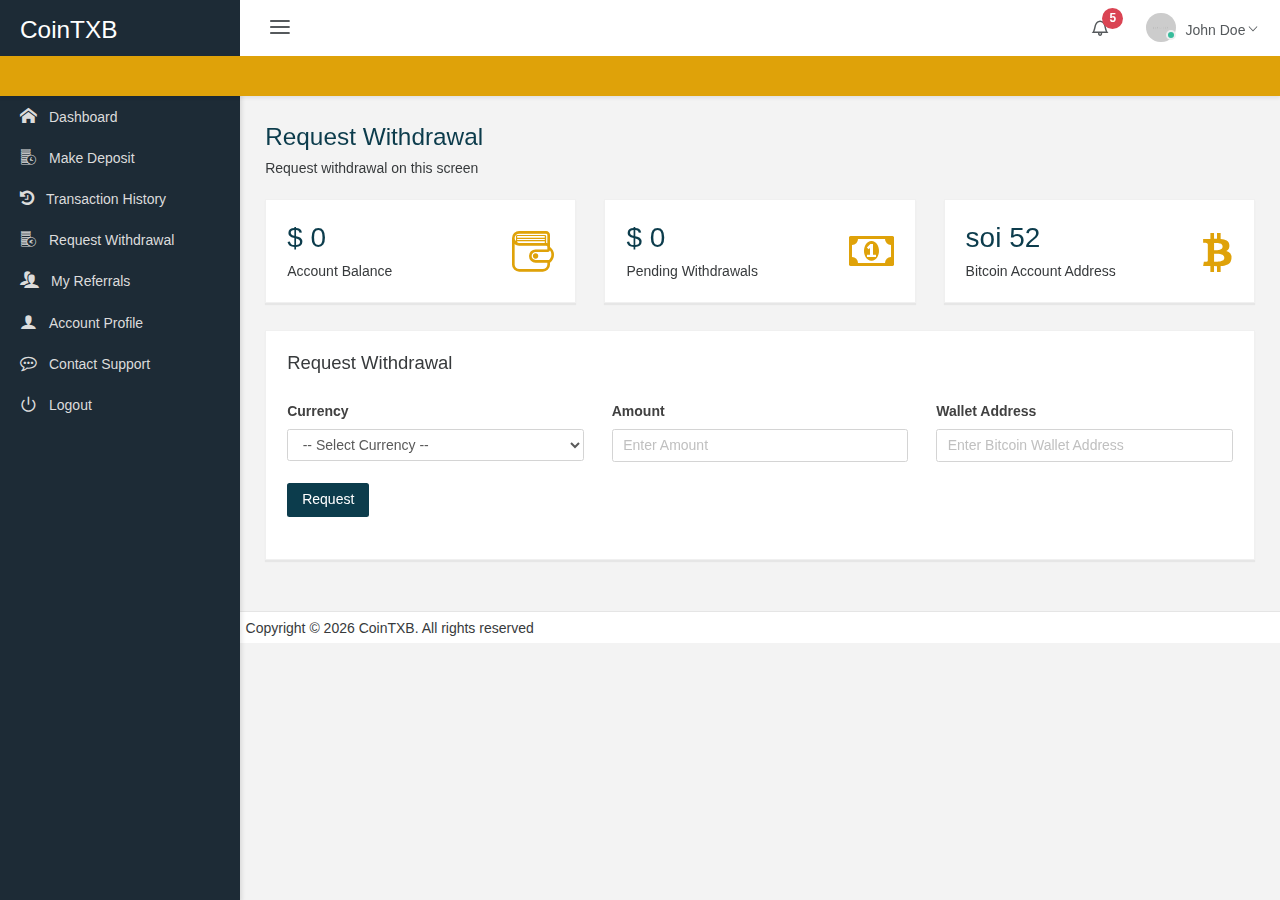
<file: dashboard/withdrawal.html>
<!DOCTYPE html>
<html lang="en" data-textdirection="ltr" class="loading">
  <head>
    <meta http-equiv="Content-Type" content="text/html; charset=UTF-8">
    <meta http-equiv="X-UA-Compatible" content="IE=edge">
    <meta name="viewport" content="width=device-width, initial-scale=1.0, user-scalable=0, minimal-ui">
    <meta name="description" content="Robust admin is super flexible, powerful, clean &amp; modern responsive bootstrap 4 admin template with unlimited possibilities.">
    <meta name="keywords" content="admin template, robust admin template, dashboard template, flat admin template, responsive admin template, web app">
    <meta name="author" content="PIXINVENT">
    <title>Project Dashboard - Robust Free Bootstrap Admin Template</title>
    <link rel="apple-touch-icon" sizes="60x60" href="app-assets/images/ico/apple-icon-60.png">
    <link rel="apple-touch-icon" sizes="76x76" href="app-assets/images/ico/apple-icon-76.png">
    <link rel="apple-touch-icon" sizes="120x120" href="app-assets/images/ico/apple-icon-120.png">
    <link rel="apple-touch-icon" sizes="152x152" href="app-assets/images/ico/apple-icon-152.png">
    <link rel="shortcut icon" type="image/x-icon" href="app-assets/images/ico/favicon.ico">
    <link rel="shortcut icon" type="image/png" href="app-assets/images/ico/favicon-32.png">
    <meta name="apple-mobile-web-app-capable" content="yes">
    <meta name="apple-touch-fullscreen" content="yes">
    <meta name="apple-mobile-web-app-status-bar-style" content="default">
    <!-- BEGIN VENDOR CSS-->
    <link rel="stylesheet" type="text/css" href="app-assets/css/bootstrap.css">
    <!-- font icons-->
    <link rel="stylesheet" type="text/css" href="app-assets/fonts/icomoon.css">
    <link rel="stylesheet" type="text/css" href="app-assets/fonts/flag-icon-css/css/flag-icon.min.css">
    <link rel="stylesheet" type="text/css" href="app-assets/vendors/css/extensions/pace.css">
    <!-- END VENDOR CSS-->
    <!-- BEGIN ROBUST CSS-->
    <link rel="stylesheet" type="text/css" href="app-assets/css/bootstrap-extended.css">
    <link rel="stylesheet" type="text/css" href="app-assets/css/app.css">
    <link rel="stylesheet" type="text/css" href="app-assets/css/colors.css">
    <!-- END ROBUST CSS-->
    <!-- BEGIN Page Level CSS-->
    <link rel="stylesheet" type="text/css" href="app-assets/css/core/menu/menu-types/vertical-menu.css">
    <link rel="stylesheet" type="text/css" href="app-assets/css/core/menu/menu-types/vertical-overlay-menu.css">
    <link rel="stylesheet" type="text/css" href="app-assets/css/core/colors/palette-gradient.css">
    <!-- END Page Level CSS-->
    <!-- BEGIN Custom CSS-->
    <link rel="stylesheet" type="text/css" href="assets/css/style.css">
    <!-- END Custom CSS-->
    <script src="../js/font-awesome.js"></script>
  </head>
  <body data-open="click" data-menu="vertical-menu" data-col="2-columns" class="vertical-layout vertical-menu 2-columns  fixed-navbar">

    <!-- navbar-fixed-top-->
    <nav class="header-navbar navbar navbar-with-menu navbar-fixed-top navbar-semi-dark navbar-shadow">
      <div class="navbar-wrapper">
        <div class="navbar-header">
          <ul class="nav navbar-nav">
            <li class="nav-item mobile-menu hidden-md-up float-xs-left"><a class="nav-link nav-menu-main menu-toggle hidden-xs"><i class="icon-menu5 font-large-1"></i></a></li>
            <li class="nav-item"><a href="index.html" class="navbar-brand nav-link">
              <!-- <img alt="branding logo" src="app-assets/images/logo/robust-logo-light.png" data-expand="app-assets/images/logo/robust-logo-light.png" data-collapse="app-assets/images/logo/robust-logo-small.png" class="brand-logo"> -->
              <h2 class="text-white" align="center">CoinTXB</h2>
            </a>
            </li>
            <li class="nav-item hidden-md-up float-xs-right"><a data-toggle="collapse" data-target="#navbar-mobile" class="nav-link open-navbar-container"><i class="icon-ellipsis pe-2x icon-icon-rotate-right-right"></i></a></li>
          </ul>
        </div>
        <div class="navbar-container content container-fluid">
          <div id="navbar-mobile" class="collapse navbar-toggleable-sm">
            <ul class="nav navbar-nav">
              <li class="nav-item hidden-sm-down"><a class="nav-link nav-menu-main menu-toggle hidden-xs"><i class="icon-menu5">         </i></a></li>

            </ul>
            <ul class="nav navbar-nav float-xs-right">
              <li class="dropdown dropdown-notification nav-item"><a href="#" data-toggle="dropdown" class="nav-link nav-link-label"><i class="ficon icon-bell4"></i><span class="tag tag-pill tag-default tag-danger tag-default tag-up">5</span></a>
                <ul class="dropdown-menu dropdown-menu-media dropdown-menu-right">
                  <li class="dropdown-menu-header">
                    <h6 class="dropdown-header m-0"><span class="grey darken-2">Notifications</span><span class="notification-tag tag tag-default tag-danger float-xs-right m-0">5 New</span></h6>
                  </li>
                  <li class="list-group scrollable-container"><a href="javascript:void(0)" class="list-group-item">
                      <div class="media">
                        <div class="media-left valign-middle"><i class="icon-cart3 icon-bg-circle bg-cyan"></i></div>
                        <div class="media-body">
                          <h6 class="media-heading">You have new order!</h6>
                          <p class="notification-text font-small-3 text-muted">Lorem ipsum dolor sit amet, consectetuer elit.</p><small>
                            <time datetime="2015-06-11T18:29:20+08:00" class="media-meta text-muted">30 minutes ago</time></small>
                        </div>
                      </div></a><a href="javascript:void(0)" class="list-group-item">
                      <div class="media">
                        <div class="media-left valign-middle"><i class="icon-monitor3 icon-bg-circle bg-red bg-darken-1"></i></div>
                        <div class="media-body">
                          <h6 class="media-heading red darken-1">99% Server load</h6>
                          <p class="notification-text font-small-3 text-muted">Aliquam tincidunt mauris eu risus.</p><small>
                            <time datetime="2015-06-11T18:29:20+08:00" class="media-meta text-muted">Five hour ago</time></small>
                        </div>
                      </div></a><a href="javascript:void(0)" class="list-group-item">
                      <div class="media">
                        <div class="media-left valign-middle"><i class="icon-server2 icon-bg-circle bg-yellow bg-darken-3"></i></div>
                        <div class="media-body">
                          <h6 class="media-heading yellow darken-3">Warning notifixation</h6>
                          <p class="notification-text font-small-3 text-muted">Vestibulum auctor dapibus neque.</p><small>
                            <time datetime="2015-06-11T18:29:20+08:00" class="media-meta text-muted">Today</time></small>
                        </div>
                      </div></a><a href="javascript:void(0)" class="list-group-item">
                      <div class="media">
                        <div class="media-left valign-middle"><i class="icon-check2 icon-bg-circle bg-green bg-accent-3"></i></div>
                        <div class="media-body">
                          <h6 class="media-heading">Complete the task</h6><small>
                            <time datetime="2015-06-11T18:29:20+08:00" class="media-meta text-muted">Last week</time></small>
                        </div>
                      </div></a><a href="javascript:void(0)" class="list-group-item">
                      <div class="media">
                        <div class="media-left valign-middle"><i class="icon-bar-graph-2 icon-bg-circle bg-teal"></i></div>
                        <div class="media-body">
                          <h6 class="media-heading">Generate monthly report</h6><small>
                            <time datetime="2015-06-11T18:29:20+08:00" class="media-meta text-muted">Last month</time></small>
                        </div>
                      </div></a></li>
                  <li class="dropdown-menu-footer"><a href="javascript:void(0)" class="dropdown-item text-muted text-xs-center">Read all notifications</a></li>
                </ul>
              </li>
              <li class="dropdown dropdown-user nav-item"><a href="#" data-toggle="dropdown" class="dropdown-toggle nav-link dropdown-user-link"><span class="avatar avatar-online"><img src="app-assets/images/portrait/small/avatar-s-1.png" alt="avatar"><i></i></span><span class="user-name">John Doe</span></a>
                <div class="dropdown-menu dropdown-menu-right">
                    <a href="../index.html" class="dropdown-item"><i class="icon-home3"></i> Home</a>
                    <a href="#" class="dropdown-item"><i class="icon-head"></i> Edit Profile</a>
                    <div class="dropdown-divider"></div><a href="#" class="dropdown-item"><i class="icon-power3"></i> Logout</a>
                  </div>
              </li>
            </ul>
          </div>
        </div>
      </div>
      <div style="height:40px; background-color: rgb(223, 162, 9);  box-sizing: border-box; border-radius: 0px; text-align: right; line-height:14px; block-size:40px; font-size: 12px; font-feature-settings: normal; text-size-adjust: 100%; padding:1px;padding: 0px; margin: 0px; width: 100%;"><div style="height:40px; padding:0px; margin:0px; width: 100%;"><iframe src="https://widget.coinlib.io/widget?type=horizontal_v2&theme=light&pref_coin_id=1505&invert_hover=" width="100%" height="36px" scrolling="auto" marginwidth="0" marginheight="0" frameborder="0" border="0" style="border:0;margin:0;padding:0;"></iframe></div></div>
    </nav>

    <!-- ////////////////////////////////////////////////////////////////////////////-->


    <!-- main menu-->
    <div data-scroll-to-active="true" class="main-menu menu-fixed menu-dark menu-accordion menu-shadow">
      <!-- main menu header-->
      <!-- <div class="main-menu-header">
        <input type="text" placeholder="Search" class="menu-search form-control round"/>
      </div> -->
      <!-- / main menu header-->
      <br><br>
      <!-- main menu content-->
      <div class="main-menu-content">
        <ul id="main-menu-navigation" data-menu="menu-navigation" class="navigation navigation-main">
          <li class=" nav-item">
            <a href="index.html"><i class="icon-home3"></i><span data-i18n="nav.dash.main" class="menu-title">Dashboard</span></a>
          </li>
          <li class="nav-item">
            <a href="deposit.html"><i class="icon-money3"></i><span data-i18n="nav.dash.main" class="menu-title">Make Deposit</span></a>
          </li>
          <li class="nav-item">
            <a href="history.html"><i class="icon-history2"></i><span data-i18n="nav.dash.main" class="menu-title">Transaction History</span></a>
          </li>
          <li class="nav-item">
            <a href="withdrawal.html"><i class="icon-money2"></i><span data-i18n="nav.dash.main" class="menu-title">Request Withdrawal</span></a>
          </li>
          <li class="nav-item">
            <a href="referral.html"><i class="icon-users2"></i><span data-i18n="nav.dash.main" class="menu-title">My Referrals</span></a>
          </li>
          <li class="nav-item">
            <a href="profile.html"><i class="icon-user"></i><span data-i18n="nav.dash.main" class="menu-title">Account Profile</span></a>
          </li>
          <li class="nav-item">
            <a href="mailto:support@cointxb.com"><i class="icon-commenting-o"></i><span data-i18n="nav.dash.main" class="menu-title">Contact Support</span></a>
          </li>
          <li class="nav-item">
            <a href="#"><i class="icon-power3"></i><span data-i18n="nav.dash.main" class="menu-title">Logout</span></a>
          </li>
        </ul>
      </div>
      <!-- /main menu content-->
      <!-- main menu footer-->
      <!-- include includes/menu-footer-->
      <!-- main menu footer-->
    </div>
    <!-- / main menu-->

    <div class="app-content content container-fluid">
      <div class="content-wrapper">
        <div class="content-header row">
        </div>
        <div class="content-body"><!-- stats -->
          <br><br>
          <h2 class="dash-header">Request Withdrawal</h2>
          <span>Request withdrawal on this screen</span>
          <br>
          <br>
          <div class="row">
              <div class="col-xl-4 col-lg-6 col-xs-12">
                  <div class="card">
                      <div class="card-body">
                          <div class="card-block">
                              <div class="media">
                                  <div class="media-body text-xs-left">
                                      <h1 class="dash-header">$ 0</h1>
                                      <span>Account Balance</span>
                                  </div>
                                  <div class="media-right media-middle">
                                      <i class="icon-wallet dash-icon font-large-2 float-xs-right"></i>
                                  </div>
                              </div>
                          </div>
                      </div>
                  </div>
              </div>

              <div class="col-xl-4 col-lg-6 col-xs-12">
                <div class="card">
                    <div class="card-body">
                        <div class="card-block">
                            <div class="media">
                                <div class="media-body text-xs-left">
                                    <h1 class="dash-header">$ 0</h1>
                                    <span>Pending Withdrawals</span>
                                </div>
                                <div class="media-right media-middle">
                                    <i class="icon-money dash-icon font-large-2 float-xs-right"></i>
                                </div>
                            </div>
                        </div>
                    </div>
                </div>
            </div>

            <div class="col-xl-4 col-lg-6 col-xs-12">
                <div class="card">
                    <div class="card-body">
                        <div class="card-block">
                            <div class="media">
                                <div class="media-body text-xs-left">
                                    <h1 class="dash-header">soi 52</h1>
                                    <span>Bitcoin Account Address</span>
                                </div>
                                <div class="media-right media-middle">
                                    <i class="icon-bitcoin dash-icon font-large-2 float-xs-right"></i>
                                </div>
                            </div>
                        </div>
                    </div>
                </div>
            </div>
          </div>
          <div class="container">
          <div class="row">
              <div class="card">
                  <div class="card-body">
                      <div class="card-block">
                        <h4>Request Withdrawal</h4>
                        <br>
                        <form action="" method="post">
                            <div class="row">
                                <div class="col-md-4">
                                    <div class="form-group">
                                    <label for="currency" class="form-label"><strong>Currency </strong></label>
                                    <select name="currency" id="currency" class="form-control form-select" required>
                                        <option value="" selected disabled>-- Select Currency --</option>
                                        <option value="btc">Bitcoin</option>
                                    </select>
                                </div>
                                </div>
                                <div class="col-md-4">
                                    <div class="form-group">
                                    <label for="amount" class="form-label"><strong>Amount </strong></label>
                                    <input type="text" name="amount" id="amount" class="form-control" placeholder="Enter Amount">
                                </div>
                                </div>
                                <div class="col-md-4">
                                    <div class="form-group">
                                    <label for="address" class="form-label"><strong>Wallet Address </strong></label>
                                    <input type="text" name="amount" id="amount" class="form-control" placeholder="Enter Bitcoin Wallet Address">   
                                </div>
                                </div>
                            </div>
                            <div class="form-group">
                                <button type="submit" class="btn btn-proceed text-white">Request</button>
                            </div>
                        </form>

                        <script src="assets/js/sweet-alert.js"></script>
                        <script type="text/javascript">
                document.getElementById("amount").onkeyup = function() {
                  var input = parseInt(this.value);
                  if (input < 0 || input > 0)
                  Swal.fire({
                  icon: 'error',
                  title: 'Oops...',
                  text: 'Insufficient balance please try again',
                  
                })
                  return;
                }
                            
                            </script>
                    </div>
                </div>
            </div>
        </div>
    </div>
  </div>
</div>
</div>

<footer class="footer footer-static footer-light navbar-border">
  Copyright &copy; <span id="copyright"><script>document.getElementById('copyright').appendChild(document.createTextNode(new Date().getFullYear()))</script></span> CoinTXB. All rights reserved
</footer>

<!-- BEGIN VENDOR JS-->
<script src="app-assets/js/core/libraries/jquery.min.js" type="text/javascript"></script>
<script src="app-assets/vendors/js/ui/tether.min.js" type="text/javascript"></script>
<script src="app-assets/js/core/libraries/bootstrap.min.js" type="text/javascript"></script>
<script src="app-assets/vendors/js/ui/perfect-scrollbar.jquery.min.js" type="text/javascript"></script>
<script src="app-assets/vendors/js/ui/unison.min.js" type="text/javascript"></script>
<script src="app-assets/vendors/js/ui/blockUI.min.js" type="text/javascript"></script>
<script src="app-assets/vendors/js/ui/jquery.matchHeight-min.js" type="text/javascript"></script>
<script src="app-assets/vendors/js/ui/screenfull.min.js" type="text/javascript"></script>
<script src="app-assets/vendors/js/extensions/pace.min.js" type="text/javascript"></script>
<!-- BEGIN VENDOR JS-->
<!-- BEGIN PAGE VENDOR JS-->
<script src="app-assets/vendors/js/charts/chart.min.js" type="text/javascript"></script>
<!-- END PAGE VENDOR JS-->
<!-- BEGIN ROBUST JS-->
<script src="app-assets/js/core/app-menu.js" type="text/javascript"></script>
<script src="app-assets/js/core/app.js" type="text/javascript"></script>
<!-- END ROBUST JS-->
<!-- BEGIN PAGE LEVEL JS-->
<script src="app-assets/js/scripts/pages/dashboard-lite.js" type="text/javascript"></script>
<!-- END PAGE LEVEL JS-->
</body>
</html>
</file>
<file: css/styles.css>
@import url('https://fonts.googleapis.com/css2?family=Bakbak+One&family=DM+Sans:wght@500&family=Nunito:wght@500;600;700&family=Prompt:wght@200;400&family=Raleway:wght@100;200;400&family=Roboto+Mono:ital,wght@0,300;1,700&family=Source+Sans+3:ital,wght@1,700&display=swap');

html, body {
    max-width: 100%;
    overflow-x: hidden;
    font-family: 'DM Sans', sans-serif;
}

.widget-update{
    margin-top: -5px !important;
}

.navbar {
    background-color: #0c3c4c;
}

.navbar .navbar-brand {
    color: white !important;
}

.navbar .navbar-nav .nav-item {
    padding-left: 10px;
    padding-right: 10px;
}

.navbar .navbar-nav .nav-item .nav-link {
    color: white;
}

.navbar .navbar-nav .nav-item .nav-link.active {
    color: rgb(223, 162, 9);
}

.navbar .navbar-nav .nav-item .nav-link:hover {
    color: rgb(223, 162, 9);
}

.btn-login {
    border: 2px solid #0c3c4c;
    color: #0c3c4c;
    border-radius: 0px;
    background-color: white;
    margin-right: 10px;
}

.btn-login:hover {
    border: 2px solid white;
    color: white;
    background-color: #0c3c4c;
}

.btn-register {
    border: 2px solid white;
    color: white;
    border-radius: 0px;
    background-color: #0c3c4c;
    margin-right: 10px;
}

.btn-register:hover {
    border: 2px solid #0c3c4c;
    color: #0c3c4c;
    background-color: white;
}

.goog-te-combo{
    width: 100%;
    padding: .375rem .75rem;
    font-size: 1rem;
    font-weight: 400;
    line-height: 1.5;
    color: #495057;
    background-color: #fff;
    background-clip: padding-box;
    border: 1px solid #ced4da;
    border-radius: .25rem;
    transition: border-color .15s ease-in-out,box-shadow .15s ease-in-out;
}
.goog-logo-link {
   display:none !important;
}

.goog-te-gadget{
   color: transparent !important;
}

.banner-area {
    padding-top: 200px;
}

.banner-area h6 {
    line-height: 2em;
}

.text-banner {
    color: rgb(223, 162, 9);
}

.navbar-toggler {
    border: 1px solid transparent !important;
}

.navbar-toggler:focus {
    outline: 4px solid #0c3c4c !important;
}

.navbar-toggler .fa-bars {
    font-size: 25px !important;
}

.home-banner {
    background-image: url('../img/cryptobanner-2.jpg');
    background-repeat: no-repeat;
    background-size: cover;
    background-position: center;
    min-height: 650px;
}

.btn-startmine {
    color: white !important;
    background-color: #0c3c4c;
}

.section-text {
    color: #0c3c4c;
}

p {
    font-size: 17px;
    line-height: 1.8em;
}

.why-choose {
    margin-right: 15px;
    margin-left: 15px;
}

.why-area {
    background-color: #0c3c4c;
}

.why-heads {
    color: rgb(223, 162, 9);
    font-size: 23px;
}

.why-heads span {
    margin-right: 10px;
}

.plans {
    background-image: linear-gradient(rgba(0,0,0,0.5),rgba(0,0,0,0.5)) ,url('../img/section-bg.jpg');
    background-position: center;
    background-repeat: no-repeat;
    background-size: cover;
    min-height: 650px;
}

.plans-area {
    background-color: white;
    border: 3px solid rgb(223, 162, 9);
    padding: 20px;
    box-shadow: 0 0 15px rgb(204 163 84 / 50%);
    border-radius: 8px;
    position: relative;
}

.plans-area:hover {
    margin-top: -10px;
    transition: all .25s ease-out;
}

.plan-head {
    color: rgb(223, 162, 9);
    font-size: 30px;
}

.plan-list {
    list-style-type: none;
    padding-inline-start: 0px !important;
}

.plan-list li {
    font-size: 18px;
    border-bottom: 1px solid rgb(223, 162, 9);
    padding-top: 10px;
    padding-bottom: 10px;
}

.plan-list li .capital {
    color: white;
    background-color: #0c3c4c;
    padding: 3px;
    border-radius: 4px;
    font-size: 14px !important;
}

.plan-footer {
    color: rgb(223, 162, 9);
    font-size: 25px;
}

.plan-invest {
    font-size: 20px;
    color: #0c3c4c;
}

.profit-calculator-wrapper {
    padding: 50px;
    border: 2px solid rgba(204, 163, 84, 0.5);
    border-radius: 5px;
    -webkit-border-radius: 5px;
    -moz-border-radius: 5px;
    -ms-border-radius: 5px;
    -o-border-radius: 5px;
    background-color: #000000;
    box-shadow: 0 0 15px rgb(204 163 84 / 50%);
    position: relative;
}

.certificate-area {
    background-image: linear-gradient(rgba(0,0,0,0.5),rgba(0,0,0,0.5)) ,url('../img/crypt-certibg.png');
    background-position: center;
    background-repeat: no-repeat;
    background-size: cover;
    min-height: 600px;
}

.how-works {
    background-image: linear-gradient(rgba(0,0,0,0.5),rgba(0,0,0,0.5)) ,url('../img/cryptobanner.jpg');
    background-position: center;
    background-repeat: no-repeat;
    background-size: cover;
    min-height: 500px;
} 

.work-item {
    position: relative;
    z-index: 1;
}

.work-card {
    padding: 30px;
}


.base--color {
    color: rgb(223, 162, 9) !important;
}
.work-card__icon {
    width: 110px;
    height: 110px;
    border-radius: 50%;
    -webkit-border-radius: 50%;
    -moz-border-radius: 50%;
    -ms-border-radius: 50%;
    -o-border-radius: 50%;
    border: 3px solid rgb(223, 162, 9);
    box-shadow: 0 0 15px 3px rgb(204 163 84 / 65%);
    margin: 0 auto;
    display: flex;
    justify-content: center;
    align-items: center;
    background-color: #0c3c4c;
    position: relative;
}
.work-card__icon i {
    font-size: 44px;
    line-height: 1;
}

.work-card__icon .step-number {
    position: absolute;
    top: -3px;
    right: -5px;
    width: 32px;
    height: 32px;
    background-color: #0c3c4c;
    display: flex;
    justify-content: center;
    align-items: center;
    font-size: 13px;
    border: 2px solid rgb(223, 162, 9);
    border-radius: 50%;
    -webkit-border-radius: 50%;
    -moz-border-radius: 50%;
    -ms-border-radius: 50%;
    -o-border-radius: 50%;
}

.work-card__content {
    margin-top: 35px;
}

.work-item::before {
    position: absolute;
    content: '';
    left: 50%;
    top: 85px;
    width: 450px;
    height: 2px;
    border-top: 1px dashed rgb(223, 162, 9);
    z-index: -1;
}

.work-item.last::before {
    position: absolute;
    content: '';
    left: 50%;
    top: 85px;
    width: 450px;
    height: 2px;
    border-top: 1px dashed transparent;
    z-index: -1;
}

.card {
    margin-bottom: 10px;
}

.card-header {
  color: white;
  background-color: #0c3c4c;
  border-radius: 5px !important;
  border: 2px solid rgb(223, 162, 9);
}

.card-header .btn-link {
    color: white;
    background-color: #0c3c4c;
    text-decoration: none;
  }

.testimonial-area {
    background-image: linear-gradient(rgba(0,0,0,0.5),rgba(0,0,0,0.5)) ,url('../img/tetimonial-bg.jpg');
    background-position: center;
    background-repeat: no-repeat;
    background-size: cover;
    min-height: 600px;    
}  

.testimonial {
    padding: 30px;
    background-color: #0c3c4c;
    margin-left: 10px;
    margin-right: 10px;
    border-radius: 5px;
    border-bottom: 5px solid rgb(223, 162, 9);
}

.img-testimonial {
    height: 70px;
    width: 70px;
    border-radius: 50%;
    float: right;
    border: 3px solid rgb(223, 162, 9);
}

.get-started {
    background-image: linear-gradient(rgba(0,0,0,0.5),rgba(0,0,0,0.5)) ,url('../img/register-crypto-bg.jpg');
    background-position: center;
    background-repeat: no-repeat;
    background-size: cover;
    min-height: 300px;  
}

.btn-join {
    background-color: rgb(223, 162, 9);
    color: white;
    position: relative;
    font-size: 20px;
    width: 150px;
}

.crypto-footer {
    background-color: rgb(24, 23, 23);
    position: relative;
    padding: 15px 15px 1px 15px;
    border-top: 2px solid rgb(223, 162, 9);
}

.footer-media {
    color: white;
    margin: 0px 10px 0px 10px;
}

.footer-media:hover {
    color: #0c3c4c;
}

.footer-text {
    line-height: 1.5em !important;
}


#myBtn {
    display: none;
    position: fixed;
    bottom: 20px;
    right: 30px;
    z-index: 99;
    font-size: 30px;
    border: none;
    outline: none;
    background-color: rgb(223, 162, 9);
    color: white;
    cursor: pointer;
    height: 60px;
    width: 60px;
    padding: 15px;
    border-radius: 50%;
  }

  #myBtn .fa-rocket {
    -webkit-transform: rotate(
-45deg);
    -ms-transform: rotate(-45deg);
    transform: rotate(
-45deg);
  }
  
  #myBtn:hover {
    background-color: rgba(0,0,0,0.8);
  }

.other-banners {
    background-image: url('../img/section-bg.jpg');
    background-repeat: no-repeat;
    background-size: cover;
    background-position: center;
    min-height: 400px;    
}

.bread span {
    color: rgb(223, 162, 9);
}

.about-crypto {
    background-image: linear-gradient(rgba(0,0,0,0.5),rgba(0,0,0,0.5)) ,url('../img/about-cryptobg.jpg');
    background-position: center;
    background-repeat: no-repeat;
    background-size: cover;
    min-height: 600px;    
}  

.text-section-second {
    color: rgb(223, 162, 9);
}

.contact-item {
    height: 100%;
    padding: 30px;
    background-color: rgb(223, 162, 9);
    border-radius: 5px;
    -webkit-border-radius: 5px;
    -moz-border-radius: 5px;
    -ms-border-radius: 5px;
    -o-border-radius: 5px;
    box-shadow: 0 5px 15px rgb(204 163 84 / 50%);
    position: relative;
}

.contact-item h5 {
    color: #0c3c4c;
}

.contact-item p a {
   text-decoration: none;
   color: white;
}

.panel-area {
    background-color: white;
    border-radius: 8px;
    box-shadow: 0 5px 15px rgb(204 163 84 / 50%);
    position: relative;
}

.panel-area .panel-welcome {
    border-bottom: 2px solid rgb(223, 162, 9);
}

.panel-area .panel-welcome h2 {
    padding: 30px;
}

.panel-area .panel-welcome h2 .one {
    color: #0c3c4c;
}

.panel-area .panel-welcome h2 .two {
    color: rgb(223, 162, 9);
}

.panel-area .panel-body {
    padding: 30px;
}

.panel-area .panel-body .panel-text {
    font-size: 17px;
    color: #0c3c4c;
}

.panel-label {
    line-height: 2em;
}

.panel-control {
    border: 1px solid rgb(223, 162, 9) !important;
}

.btn-submit {
    background-color: #0c3c4c;
}

.panel-foot {
    font-size: 15px;
}

.panel-foot.second {
    float: right;
}

.panel-footer {
    color: rgb(223, 162, 9) !important;
    text-decoration: none;
}
</file>
<file: css/responsive.css>
@media (max-width:800px) {
    .float-btn {
        display: flex;
    }
    .btn-login {
        width: 50%;
        margin-bottom: 10px;
    }
    .btn-register{
        width: 50%;
        margin-bottom: 10px;
    }

    .work-item::before {
      display: none;
    }

    .work-item.last::before {
        display: none;
      }

      .get-started {
        min-height: 350px;  
    }

    .certificate-area.contact {
        min-height: 700px;
    }

}

@media (max-width:480px) {
    .crypto-footer {
        text-align: center;
    }

    .footer-text {
        line-height: 1em !important;
        font-size: 15px;
    }

    .first {
        margin-top: 20px;
    }

    .certificate-area.contact {
        min-height: 1050px !important;
    }

    .banner-area {
        padding-top: 170px;
    }
}
</file>
<file: css/dots.css>
.full-wh {
  position: absolute;
  top: 0px;
  left: 0px;
  bottom: 0px;
  width: 100%;
}

.bg-animation {
  position: fixed;
  top: 0;
  left: 0;
  width: 100%;
  height: 100%;
}

.bg-animation {
  position: fixed;
  top: 0;
  left: 0;
  width: 100%;
  height: 100%;
  opacity: 0.5;
}

  #stars {
    width: 1px;
    height: 1px;
    border-radius: 50%;
    background: transparent;
    box-shadow: 117px 1613px #fff, 1488px 635px #fff, 944px 914px #fff,
      647px 277px #fff, 1792px 1205px #fff, 656px 1517px #fff, 820px 1839px #fff,
      1153px 1400px #fff, 870px 13px #fff, 550px 702px #fff, 1155px 1056px #fff,
      88px 1709px #fff, 1450px 1090px #fff, 1929px 457px #fff, 1390px 905px #fff,
      1771px 269px #fff, 1741px 669px #fff, 432px 64px #fff, 563px 996px #fff,
      1918px 1873px #fff, 1845px 1211px #fff, 231px 1503px #fff, 37px 220px #fff,
      1970px 495px #fff, 1812px 925px #fff, 67px 1398px #fff, 535px 279px #fff,
      1837px 829px #fff, 1945px 685px #fff, 1677px 1817px #fff, 1317px 1415px #fff,
      1785px 905px #fff, 1787px 1554px #fff, 802px 1296px #fff, 512px 1101px #fff,
      583px 1364px #fff, 336px 558px #fff, 979px 334px #fff, 106px 792px #fff,
      204px 34px #fff, 1845px 1763px #fff, 445px 1599px #fff, 386px 453px #fff,
      471px 952px #fff, 1466px 1676px #fff, 1885px 303px #fff, 51px 1717px #fff,
      1211px 299px #fff, 1546px 1887px #fff, 1067px 33px #fff, 1088px 1326px #fff,
      1938px 760px #fff, 470px 648px #fff, 1213px 269px #fff, 1767px 78px #fff,
      977px 976px #fff, 1926px 175px #fff, 722px 1512px #fff, 945px 227px #fff,
      1811px 99px #fff, 1912px 1406px #fff, 1602px 1243px #fff, 610px 449px #fff,
      654px 1393px #fff, 1930px 1193px #fff, 258px 1184px #fff, 89px 265px #fff,
      824px 1494px #fff, 1506px 1435px #fff, 1027px 753px #fff, 1px 1197px #fff,
      530px 1161px #fff, 864px 1555px #fff, 1610px 1604px #fff, 1035px 1114px #fff,
      1456px 133px #fff, 1196px 1253px #fff, 361px 1037px #fff, 834px 351px #fff,
      436px 1676px #fff, 1194px 1007px #fff, 1141px 647px #fff, 319px 454px #fff,
      937px 1769px #fff, 1872px 1013px #fff, 733px 643px #fff, 1250px 511px #fff,
      189px 296px #fff, 1639px 163px #fff, 1584px 336px #fff, 1912px 1343px #fff,
      1298px 1307px #fff, 1750px 902px #fff, 1129px 845px #fff, 1899px 1470px #fff,
      1427px 232px #fff, 1391px 838px #fff, 1225px 1819px #fff, 190px 1366px #fff,
      1865px 518px #fff, 203px 1383px #fff, 1455px 614px #fff, 423px 354px #fff,
      1678px 1790px #fff, 241px 608px #fff, 1089px 730px #fff, 1342px 38px #fff,
      1848px 249px #fff, 1874px 1785px #fff, 1040px 1837px #fff, 751px 261px #fff,
      510px 1975px #fff, 52px 795px #fff, 1786px 1310px #fff, 498px 712px #fff,
      190px 375px #fff, 1341px 722px #fff, 43px 1394px #fff, 1821px 1687px #fff,
      106px 130px #fff, 1717px 1978px #fff, 168px 151px #fff, 183px 740px #fff,
      945px 1381px #fff, 669px 1170px #fff, 1285px 1816px #fff, 110px 1217px #fff,
      1623px 813px #fff, 869px 647px #fff, 867px 582px #fff, 735px 1240px #fff,
      519px 1896px #fff, 132px 156px #fff, 1649px 193px #fff, 241px 1109px #fff,
      643px 484px #fff, 574px 1282px #fff, 1952px 564px #fff, 1978px 145px #fff,
      329px 903px #fff, 1674px 617px #fff, 1978px 558px #fff, 1808px 1715px #fff,
      1526px 1238px #fff, 475px 1330px #fff, 810px 425px #fff, 1709px 634px #fff,
      1658px 336px #fff, 425px 194px #fff, 352px 96px #fff, 148px 180px #fff,
      1139px 1046px #fff, 1809px 1233px #fff, 1669px 171px #fff, 263px 1394px #fff,
      534px 715px #fff, 396px 1008px #fff, 589px 1445px #fff, 1190px 381px #fff,
      1709px 279px #fff, 520px 891px #fff, 1136px 1867px #fff, 1280px 1233px #fff,
      836px 296px #fff, 1348px 646px #fff, 1539px 913px #fff, 423px 781px #fff,
      1271px 1805px #fff, 696px 564px #fff, 1549px 804px #fff, 303px 1555px #fff,
      1449px 1903px #fff, 66px 687px #fff, 1164px 856px #fff, 1958px 1326px #fff,
      125px 157px #fff, 508px 1669px #fff, 465px 725px #fff, 1925px 1440px #fff,
      405px 793px #fff, 278px 110px #fff, 1084px 1065px #fff, 1077px 705px #fff,
      663px 1844px #fff, 734px 263px #fff, 870px 1761px #fff, 103px 1169px #fff,
      1506px 1295px #fff, 1883px 926px #fff, 335px 1361px #fff, 1126px 1284px #fff,
      257px 1165px #fff, 837px 580px #fff, 1211px 1362px #fff, 1137px 1380px #fff,
      135px 632px #fff, 1491px 1965px #fff, 1098px 195px #fff, 506px 417px #fff,
      693px 1243px #fff, 622px 1862px #fff, 1412px 1343px #fff, 948px 1894px #fff,
      1315px 1363px #fff, 754px 1098px #fff, 1931px 930px #fff, 1831px 342px #fff,
      1751px 1839px #fff, 84px 775px #fff, 1662px 1488px #fff, 617px 1769px #fff,
      1869px 1292px #fff, 963px 432px #fff, 371px 1114px #fff, 37px 642px #fff,
      21px 1184px #fff, 602px 366px #fff, 414px 524px #fff, 282px 244px #fff,
      1689px 868px #fff, 943px 681px #fff, 898px 679px #fff, 449px 1774px #fff,
      1678px 1313px #fff, 475px 1811px #fff, 1146px 1509px #fff,
      1151px 1863px #fff, 1617px 846px #fff, 82px 1077px #fff, 324px 1317px #fff,
      1516px 885px #fff, 1706px 1526px #fff, 1925px 1180px #fff, 553px 967px #fff,
      1072px 536px #fff, 1715px 1816px #fff, 185px 286px #fff, 1362px 1550px #fff,
      628px 1938px #fff, 1187px 412px #fff, 569px 211px #fff, 1959px 1356px #fff,
      1571px 105px #fff, 319px 1111px #fff, 36px 1364px #fff, 502px 1788px #fff,
      1051px 1993px #fff, 1617px 773px #fff, 424px 1507px #fff, 1623px 1955px #fff,
      307px 662px #fff, 183px 1048px #fff, 1919px 1453px #fff, 1006px 1817px #fff,
      468px 673px #fff, 1142px 1375px #fff, 1228px 443px #fff, 1734px 552px #fff,
      20px 1041px #fff, 1783px 334px #fff, 98px 1237px #fff, 1356px 1940px #fff,
      853px 1779px #fff, 1910px 560px #fff, 1174px 1656px #fff, 110px 1724px #fff,
      542px 1771px #fff, 1758px 1931px #fff, 1463px 1401px #fff, 1155px 84px #fff,
      1504px 835px #fff, 750px 322px #fff, 407px 1900px #fff, 1550px 1141px #fff,
      657px 886px #fff, 526px 714px #fff, 18px 836px #fff, 1546px 1548px #fff,
      22px 469px #fff, 594px 1466px #fff, 1160px 1078px #fff, 627px 1055px #fff,
      195px 699px #fff, 1099px 684px #fff, 530px 551px #fff, 1160px 1325px #fff,
      894px 727px #fff, 1157px 98px #fff, 136px 1483px #fff, 1875px 1975px #fff,
      1803px 566px #fff, 318px 1073px #fff, 1866px 1656px #fff, 543px 414px #fff,
      719px 474px #fff, 1115px 738px #fff, 353px 875px #fff, 184px 1938px #fff,
      1854px 1534px #fff, 420px 1698px #fff, 1480px 1550px #fff, 522px 203px #fff,
      1897px 1904px #fff, 975px 1708px #fff, 1774px 602px #fff, 1908px 274px #fff,
      61px 715px #fff, 983px 1156px #fff, 326px 1013px #fff, 641px 290px #fff,
      1522px 120px #fff, 405px 1637px #fff, 1021px 1099px #fff, 631px 1145px #fff,
      982px 1967px #fff, 200px 651px #fff, 795px 351px #fff, 790px 1082px #fff,
      144px 1572px #fff, 1542px 901px #fff, 158px 1524px #fff, 849px 1843px #fff,
      1807px 203px #fff, 1747px 45px #fff, 1603px 1738px #fff, 617px 1966px #fff,
      342px 748px #fff, 1779px 1173px #fff, 1428px 152px #fff, 589px 1998px #fff,
      1940px 1838px #fff, 115px 272px #fff, 1217px 1395px #fff, 1402px 1491px #fff,
      1833px 1814px #fff, 243px 966px #fff, 319px 578px #fff, 813px 364px #fff,
      669px 882px #fff, 551px 134px #fff, 1819px 920px #fff, 740px 1826px #fff,
      1021px 952px #fff, 1575px 453px #fff, 324px 419px #fff, 929px 417px #fff,
      885px 1112px #fff, 503px 187px #fff, 1908px 362px #fff, 1063px 1601px #fff,
      169px 1792px #fff, 789px 963px #fff, 1697px 948px #fff, 1761px 1810px #fff,
      1844px 1591px #fff, 1709px 949px #fff, 1402px 1396px #fff, 1037px 225px #fff,
      1832px 518px #fff, 1728px 1782px #fff, 194px 1421px #fff, 1395px 742px #fff,
      1478px 1325px #fff, 40px 593px #fff, 1732px 117px #fff, 51px 158px #fff,
      1598px 1672px #fff, 701px 849px #fff, 1403px 1979px #fff, 145px 1414px #fff,
      550px 906px #fff, 1366px 460px #fff, 142px 1379px #fff, 34px 1864px #fff,
      1346px 308px #fff, 293px 998px #fff, 21px 1868px #fff, 540px 1033px #fff,
      60px 746px #fff, 1602px 1476px #fff, 180px 804px #fff, 345px 1982px #fff,
      1439px 640px #fff, 939px 1834px #fff, 20px 432px #fff, 492px 1549px #fff,
      109px 1579px #fff, 1796px 1403px #fff, 1079px 519px #fff, 1664px 389px #fff,
      1627px 1061px #fff, 823px 419px #fff, 1399px 1882px #fff, 1906px 344px #fff,
      1189px 848px #fff, 117px 882px #fff, 1262px 33px #fff, 1048px 434px #fff,
      1208px 1309px #fff, 1616px 408px #fff, 1833px 853px #fff, 1433px 1656px #fff,
      811px 1861px #fff, 439px 1672px #fff, 1105px 248px #fff, 328px 1652px #fff,
      13px 1658px #fff, 685px 987px #fff, 985px 403px #fff, 1664px 1206px #fff,
      1993px 1925px #fff, 440px 917px #fff, 1835px 319px #fff, 1404px 1907px #fff,
      624px 1443px #fff, 843px 954px #fff, 478px 1567px #fff, 895px 1602px #fff,
      1231px 871px #fff, 1267px 1646px #fff, 475px 334px #fff, 784px 796px #fff,
      1294px 199px #fff, 109px 702px #fff, 1978px 362px #fff, 291px 940px #fff,
      971px 1343px #fff, 74px 719px #fff, 36px 715px #fff, 1007px 1423px #fff,
      860px 314px #fff, 631px 177px #fff, 1900px 1590px #fff, 1239px 1348px #fff,
      1346px 1270px #fff, 1934px 1475px #fff, 1553px 559px #fff, 588px 1969px #fff,
      670px 1269px #fff, 1484px 376px #fff, 20px 1424px #fff, 1396px 8px #fff,
      969px 244px #fff, 1807px 538px #fff, 1873px 891px #fff, 636px 1142px #fff,
      1474px 1562px #fff, 763px 350px #fff, 663px 700px #fff, 500px 1469px #fff,
      1302px 722px #fff, 181px 291px #fff, 266px 893px #fff, 1403px 654px #fff,
      492px 460px #fff, 1503px 1369px #fff, 23px 1662px #fff, 349px 333px #fff,
      1435px 1017px #fff, 1441px 705px #fff, 1708px 1446px #fff, 1041px 911px #fff,
      1063px 780px #fff, 1158px 1356px #fff, 767px 1454px #fff, 1912px 797px #fff,
      1731px 1759px #fff, 1378px 1390px #fff, 1815px 1364px #fff, 960px 270px #fff,
      1343px 427px #fff, 275px 203px #fff, 1319px 1092px #fff, 1455px 770px #fff,
      283px 1503px #fff, 1505px 901px #fff, 1738px 1561px #fff, 1526px 1935px #fff,
      1757px 669px #fff, 1640px 620px #fff, 1750px 722px #fff, 748px 66px #fff,
      1149px 540px #fff, 159px 953px #fff, 200px 1426px #fff, 515px 1110px #fff,
      1552px 737px #fff, 1094px 1459px #fff, 778px 799px #fff, 1031px 523px #fff,
      743px 1825px #fff, 1100px 882px #fff, 1088px 1836px #fff, 255px 599px #fff,
      67px 1361px #fff, 247px 1721px #fff, 1722px 346px #fff, 1822px 155px #fff,
      452px 1973px #fff, 415px 1960px #fff, 1109px 57px #fff, 273px 1392px #fff,
      404px 1071px #fff, 1212px 353px #fff, 370px 460px #fff, 795px 1523px #fff,
      1932px 340px #fff, 51px 1473px #fff, 1268px 364px #fff, 1512px 1862px #fff,
      1678px 1801px #fff, 1796px 579px #fff, 254px 251px #fff, 1466px 1717px #fff,
      893px 379px #fff, 1153px 923px #fff, 913px 1808px #fff, 791px 789px #fff,
      417px 1924px #fff, 1336px 1599px #fff, 1695px 908px #fff, 1120px 114px #fff,
      493px 1949px #fff, 68px 1905px #fff, 969px 481px #fff, 1420px 1095px #fff,
      800px 1117px #fff, 390px 234px #fff, 356px 1644px #fff, 1098px 1486px #fff,
      1360px 521px #fff, 149px 1198px #fff, 354px 747px #fff, 1749px 487px #fff,
      470px 76px #fff, 1672px 289px #fff, 1731px 545px #fff, 1547px 1590px #fff,
      498px 692px #fff, 398px 1592px #fff, 1846px 1237px #fff, 1537px 1474px #fff,
      1726px 1374px #fff, 1922px 858px #fff, 376px 321px #fff, 985px 227px #fff,
      234px 1421px #fff, 760px 745px #fff, 1990px 1132px #fff, 1560px 1597px #fff,
      338px 1310px #fff, 1924px 1664px #fff, 547px 1747px #fff, 1639px 1282px #fff,
      1202px 337px #fff, 1985px 779px #fff, 737px 456px #fff, 89px 501px #fff,
      963px 792px #fff, 655px 1447px #fff, 1492px 1994px #fff, 1171px 254px #fff,
      892px 827px #fff, 1735px 442px #fff, 1474px 1187px #fff, 846px 1518px #fff,
      557px 1805px #fff, 738px 945px #fff, 795px 68px #fff, 663px 1956px #fff,
      1607px 290px #fff, 1524px 15px #fff, 1097px 1911px #fff, 157px 1939px #fff,
      935px 1065px #fff, 1809px 1708px #fff, 164px 1157px #fff, 83px 855px #fff,
      625px 501px #fff, 814px 398px #fff, 552px 695px #fff, 597px 1546px #fff,
      1237px 1417px #fff, 628px 284px #fff, 866px 767px #fff, 1403px 1394px #fff,
      765px 1563px #fff, 1648px 109px #fff, 1205px 1659px #fff, 921px 1313px #fff,
      1319px 243px #fff, 18px 125px #fff, 7px 777px #fff, 181px 418px #fff,
      1062px 1892px #fff, 382px 106px #fff, 994px 751px #fff, 964px 234px #fff,
      40px 118px #fff, 278px 706px #fff, 1540px 1978px #fff, 425px 1661px #fff,
      1050px 321px #fff, 735px 1729px #fff, 1438px 260px #fff, 1229px 1109px #fff,
      186px 1041px #fff, 244px 1184px #fff, 392px 1472px #fff, 670px 1249px #fff,
      1260px 1443px #fff, 1977px 1511px #fff, 1240px 773px #fff, 303px 513px #fff,
      63px 1530px #fff, 610px 792px #fff, 1987px 1647px #fff, 676px 1597px #fff,
      1740px 1244px #fff, 816px 1661px #fff, 351px 802px #fff, 252px 1082px #fff,
      31px 365px #fff, 1453px 984px #fff, 667px 1233px #fff, 1247px 1800px #fff,
      839px 270px #fff, 775px 913px #fff, 1966px 1398px #fff, 499px 813px #fff,
      922px 1982px #fff, 1409px 1902px #fff, 1499px 1766px #fff, 721px 899px #fff,
      788px 807px #fff, 989px 1355px #fff, 1248px 1274px #fff, 849px 1091px #fff,
      1799px 1036px #fff, 1486px 700px #fff, 170px 1989px #fff, 1275px 799px #fff,
      772px 550px #fff, 1642px 362px #fff, 216px 940px #fff, 1893px 281px #fff,
      1944px 1298px #fff, 1294px 400px #fff, 1523px 441px #fff, 1829px 340px #fff,
      468px 170px #fff, 1099px 967px #fff, 1331px 665px #fff, 1174px 1553px #fff,
      1567px 325px #fff, 1028px 1399px #fff, 781px 1451px #fff, 1912px 1954px #fff,
      874px 873px #fff, 1298px 1722px #fff, 1879px 706px #fff, 57px 1221px #fff,
      1116px 1432px #fff, 48px 811px #fff, 101px 916px #fff, 677px 304px #fff,
      1203px 639px #fff, 1391px 199px #fff, 1895px 1988px #fff, 1462px 1023px #fff,
      1216px 1751px #fff, 1261px 663px #fff, 1290px 1119px #fff, 137px 1793px #fff,
      1052px 1470px #fff, 1561px 226px #fff, 1156px 402px #fff, 709px 693px #fff,
      1040px 1911px #fff, 1624px 1115px #fff, 551px 475px #fff, 416px 1090px #fff,
      1183px 451px #fff, 58px 765px #fff, 743px 1016px #fff, 198px 369px #fff,
      1645px 1503px #fff, 997px 22px #fff, 1447px 1323px #fff, 379px 883px #fff,
      1171px 1195px #fff, 919px 133px #fff, 1400px 517px #fff, 725px 804px #fff,
      1550px 699px #fff, 357px 581px #fff, 266px 1713px #fff, 848px 1749px #fff,
      1963px 1045px #fff, 119px 1136px #fff;
    -webkit-animation: animStar 50s linear infinite;
    -moz-animation: animStar 50s linear infinite;
    -ms-animation: animStar 50s linear infinite;
    animation: animStar 50s linear infinite;
  }
  #stars:after {
    content: " ";
    position: absolute;
    top: 2000px;
    width: 1px;
    height: 1px;
    border-radius: 50%;
    background: transparent;
    box-shadow: 117px 1613px #fff, 1488px 635px #fff, 944px 914px #fff,
      647px 277px #fff, 1792px 1205px #fff, 656px 1517px #fff, 820px 1839px #fff,
      1153px 1400px #fff, 870px 13px #fff, 550px 702px #fff, 1155px 1056px #fff,
      88px 1709px #fff, 1450px 1090px #fff, 1929px 457px #fff, 1390px 905px #fff,
      1771px 269px #fff, 1741px 669px #fff, 432px 64px #fff, 563px 996px #fff,
      1918px 1873px #fff, 1845px 1211px #fff, 231px 1503px #fff, 37px 220px #fff,
      1970px 495px #fff, 1812px 925px #fff, 67px 1398px #fff, 535px 279px #fff,
      1837px 829px #fff, 1945px 685px #fff, 1677px 1817px #fff, 1317px 1415px #fff,
      1785px 905px #fff, 1787px 1554px #fff, 802px 1296px #fff, 512px 1101px #fff,
      583px 1364px #fff, 336px 558px #fff, 979px 334px #fff, 106px 792px #fff,
      204px 34px #fff, 1845px 1763px #fff, 445px 1599px #fff, 386px 453px #fff,
      471px 952px #fff, 1466px 1676px #fff, 1885px 303px #fff, 51px 1717px #fff,
      1211px 299px #fff, 1546px 1887px #fff, 1067px 33px #fff, 1088px 1326px #fff,
      1938px 760px #fff, 470px 648px #fff, 1213px 269px #fff, 1767px 78px #fff,
      977px 976px #fff, 1926px 175px #fff, 722px 1512px #fff, 945px 227px #fff,
      1811px 99px #fff, 1912px 1406px #fff, 1602px 1243px #fff, 610px 449px #fff,
      654px 1393px #fff, 1930px 1193px #fff, 258px 1184px #fff, 89px 265px #fff,
      824px 1494px #fff, 1506px 1435px #fff, 1027px 753px #fff, 1px 1197px #fff,
      530px 1161px #fff, 864px 1555px #fff, 1610px 1604px #fff, 1035px 1114px #fff,
      1456px 133px #fff, 1196px 1253px #fff, 361px 1037px #fff, 834px 351px #fff,
      436px 1676px #fff, 1194px 1007px #fff, 1141px 647px #fff, 319px 454px #fff,
      937px 1769px #fff, 1872px 1013px #fff, 733px 643px #fff, 1250px 511px #fff,
      189px 296px #fff, 1639px 163px #fff, 1584px 336px #fff, 1912px 1343px #fff,
      1298px 1307px #fff, 1750px 902px #fff, 1129px 845px #fff, 1899px 1470px #fff,
      1427px 232px #fff, 1391px 838px #fff, 1225px 1819px #fff, 190px 1366px #fff,
      1865px 518px #fff, 203px 1383px #fff, 1455px 614px #fff, 423px 354px #fff,
      1678px 1790px #fff, 241px 608px #fff, 1089px 730px #fff, 1342px 38px #fff,
      1848px 249px #fff, 1874px 1785px #fff, 1040px 1837px #fff, 751px 261px #fff,
      510px 1975px #fff, 52px 795px #fff, 1786px 1310px #fff, 498px 712px #fff,
      190px 375px #fff, 1341px 722px #fff, 43px 1394px #fff, 1821px 1687px #fff,
      106px 130px #fff, 1717px 1978px #fff, 168px 151px #fff, 183px 740px #fff,
      945px 1381px #fff, 669px 1170px #fff, 1285px 1816px #fff, 110px 1217px #fff,
      1623px 813px #fff, 869px 647px #fff, 867px 582px #fff, 735px 1240px #fff,
      519px 1896px #fff, 132px 156px #fff, 1649px 193px #fff, 241px 1109px #fff,
      643px 484px #fff, 574px 1282px #fff, 1952px 564px #fff, 1978px 145px #fff,
      329px 903px #fff, 1674px 617px #fff, 1978px 558px #fff, 1808px 1715px #fff,
      1526px 1238px #fff, 475px 1330px #fff, 810px 425px #fff, 1709px 634px #fff,
      1658px 336px #fff, 425px 194px #fff, 352px 96px #fff, 148px 180px #fff,
      1139px 1046px #fff, 1809px 1233px #fff, 1669px 171px #fff, 263px 1394px #fff,
      534px 715px #fff, 396px 1008px #fff, 589px 1445px #fff, 1190px 381px #fff,
      1709px 279px #fff, 520px 891px #fff, 1136px 1867px #fff, 1280px 1233px #fff,
      836px 296px #fff, 1348px 646px #fff, 1539px 913px #fff, 423px 781px #fff,
      1271px 1805px #fff, 696px 564px #fff, 1549px 804px #fff, 303px 1555px #fff,
      1449px 1903px #fff, 66px 687px #fff, 1164px 856px #fff, 1958px 1326px #fff,
      125px 157px #fff, 508px 1669px #fff, 465px 725px #fff, 1925px 1440px #fff,
      405px 793px #fff, 278px 110px #fff, 1084px 1065px #fff, 1077px 705px #fff,
      663px 1844px #fff, 734px 263px #fff, 870px 1761px #fff, 103px 1169px #fff,
      1506px 1295px #fff, 1883px 926px #fff, 335px 1361px #fff, 1126px 1284px #fff,
      257px 1165px #fff, 837px 580px #fff, 1211px 1362px #fff, 1137px 1380px #fff,
      135px 632px #fff, 1491px 1965px #fff, 1098px 195px #fff, 506px 417px #fff,
      693px 1243px #fff, 622px 1862px #fff, 1412px 1343px #fff, 948px 1894px #fff,
      1315px 1363px #fff, 754px 1098px #fff, 1931px 930px #fff, 1831px 342px #fff,
      1751px 1839px #fff, 84px 775px #fff, 1662px 1488px #fff, 617px 1769px #fff,
      1869px 1292px #fff, 963px 432px #fff, 371px 1114px #fff, 37px 642px #fff,
      21px 1184px #fff, 602px 366px #fff, 414px 524px #fff, 282px 244px #fff,
      1689px 868px #fff, 943px 681px #fff, 898px 679px #fff, 449px 1774px #fff,
      1678px 1313px #fff, 475px 1811px #fff, 1146px 1509px #fff,
      1151px 1863px #fff, 1617px 846px #fff, 82px 1077px #fff, 324px 1317px #fff,
      1516px 885px #fff, 1706px 1526px #fff, 1925px 1180px #fff, 553px 967px #fff,
      1072px 536px #fff, 1715px 1816px #fff, 185px 286px #fff, 1362px 1550px #fff,
      628px 1938px #fff, 1187px 412px #fff, 569px 211px #fff, 1959px 1356px #fff,
      1571px 105px #fff, 319px 1111px #fff, 36px 1364px #fff, 502px 1788px #fff,
      1051px 1993px #fff, 1617px 773px #fff, 424px 1507px #fff, 1623px 1955px #fff,
      307px 662px #fff, 183px 1048px #fff, 1919px 1453px #fff, 1006px 1817px #fff,
      468px 673px #fff, 1142px 1375px #fff, 1228px 443px #fff, 1734px 552px #fff,
      20px 1041px #fff, 1783px 334px #fff, 98px 1237px #fff, 1356px 1940px #fff,
      853px 1779px #fff, 1910px 560px #fff, 1174px 1656px #fff, 110px 1724px #fff,
      542px 1771px #fff, 1758px 1931px #fff, 1463px 1401px #fff, 1155px 84px #fff,
      1504px 835px #fff, 750px 322px #fff, 407px 1900px #fff, 1550px 1141px #fff,
      657px 886px #fff, 526px 714px #fff, 18px 836px #fff, 1546px 1548px #fff,
      22px 469px #fff, 594px 1466px #fff, 1160px 1078px #fff, 627px 1055px #fff,
      195px 699px #fff, 1099px 684px #fff, 530px 551px #fff, 1160px 1325px #fff,
      894px 727px #fff, 1157px 98px #fff, 136px 1483px #fff, 1875px 1975px #fff,
      1803px 566px #fff, 318px 1073px #fff, 1866px 1656px #fff, 543px 414px #fff,
      719px 474px #fff, 1115px 738px #fff, 353px 875px #fff, 184px 1938px #fff,
      1854px 1534px #fff, 420px 1698px #fff, 1480px 1550px #fff, 522px 203px #fff,
      1897px 1904px #fff, 975px 1708px #fff, 1774px 602px #fff, 1908px 274px #fff,
      61px 715px #fff, 983px 1156px #fff, 326px 1013px #fff, 641px 290px #fff,
      1522px 120px #fff, 405px 1637px #fff, 1021px 1099px #fff, 631px 1145px #fff,
      982px 1967px #fff, 200px 651px #fff, 795px 351px #fff, 790px 1082px #fff,
      144px 1572px #fff, 1542px 901px #fff, 158px 1524px #fff, 849px 1843px #fff,
      1807px 203px #fff, 1747px 45px #fff, 1603px 1738px #fff, 617px 1966px #fff,
      342px 748px #fff, 1779px 1173px #fff, 1428px 152px #fff, 589px 1998px #fff,
      1940px 1838px #fff, 115px 272px #fff, 1217px 1395px #fff, 1402px 1491px #fff,
      1833px 1814px #fff, 243px 966px #fff, 319px 578px #fff, 813px 364px #fff,
      669px 882px #fff, 551px 134px #fff, 1819px 920px #fff, 740px 1826px #fff,
      1021px 952px #fff, 1575px 453px #fff, 324px 419px #fff, 929px 417px #fff,
      885px 1112px #fff, 503px 187px #fff, 1908px 362px #fff, 1063px 1601px #fff,
      169px 1792px #fff, 789px 963px #fff, 1697px 948px #fff, 1761px 1810px #fff,
      1844px 1591px #fff, 1709px 949px #fff, 1402px 1396px #fff, 1037px 225px #fff,
      1832px 518px #fff, 1728px 1782px #fff, 194px 1421px #fff, 1395px 742px #fff,
      1478px 1325px #fff, 40px 593px #fff, 1732px 117px #fff, 51px 158px #fff,
      1598px 1672px #fff, 701px 849px #fff, 1403px 1979px #fff, 145px 1414px #fff,
      550px 906px #fff, 1366px 460px #fff, 142px 1379px #fff, 34px 1864px #fff,
      1346px 308px #fff, 293px 998px #fff, 21px 1868px #fff, 540px 1033px #fff,
      60px 746px #fff, 1602px 1476px #fff, 180px 804px #fff, 345px 1982px #fff,
      1439px 640px #fff, 939px 1834px #fff, 20px 432px #fff, 492px 1549px #fff,
      109px 1579px #fff, 1796px 1403px #fff, 1079px 519px #fff, 1664px 389px #fff,
      1627px 1061px #fff, 823px 419px #fff, 1399px 1882px #fff, 1906px 344px #fff,
      1189px 848px #fff, 117px 882px #fff, 1262px 33px #fff, 1048px 434px #fff,
      1208px 1309px #fff, 1616px 408px #fff, 1833px 853px #fff, 1433px 1656px #fff,
      811px 1861px #fff, 439px 1672px #fff, 1105px 248px #fff, 328px 1652px #fff,
      13px 1658px #fff, 685px 987px #fff, 985px 403px #fff, 1664px 1206px #fff,
      1993px 1925px #fff, 440px 917px #fff, 1835px 319px #fff, 1404px 1907px #fff,
      624px 1443px #fff, 843px 954px #fff, 478px 1567px #fff, 895px 1602px #fff,
      1231px 871px #fff, 1267px 1646px #fff, 475px 334px #fff, 784px 796px #fff,
      1294px 199px #fff, 109px 702px #fff, 1978px 362px #fff, 291px 940px #fff,
      971px 1343px #fff, 74px 719px #fff, 36px 715px #fff, 1007px 1423px #fff,
      860px 314px #fff, 631px 177px #fff, 1900px 1590px #fff, 1239px 1348px #fff,
      1346px 1270px #fff, 1934px 1475px #fff, 1553px 559px #fff, 588px 1969px #fff,
      670px 1269px #fff, 1484px 376px #fff, 20px 1424px #fff, 1396px 8px #fff,
      969px 244px #fff, 1807px 538px #fff, 1873px 891px #fff, 636px 1142px #fff,
      1474px 1562px #fff, 763px 350px #fff, 663px 700px #fff, 500px 1469px #fff,
      1302px 722px #fff, 181px 291px #fff, 266px 893px #fff, 1403px 654px #fff,
      492px 460px #fff, 1503px 1369px #fff, 23px 1662px #fff, 349px 333px #fff,
      1435px 1017px #fff, 1441px 705px #fff, 1708px 1446px #fff, 1041px 911px #fff,
      1063px 780px #fff, 1158px 1356px #fff, 767px 1454px #fff, 1912px 797px #fff,
      1731px 1759px #fff, 1378px 1390px #fff, 1815px 1364px #fff, 960px 270px #fff,
      1343px 427px #fff, 275px 203px #fff, 1319px 1092px #fff, 1455px 770px #fff,
      283px 1503px #fff, 1505px 901px #fff, 1738px 1561px #fff, 1526px 1935px #fff,
      1757px 669px #fff, 1640px 620px #fff, 1750px 722px #fff, 748px 66px #fff,
      1149px 540px #fff, 159px 953px #fff, 200px 1426px #fff, 515px 1110px #fff,
      1552px 737px #fff, 1094px 1459px #fff, 778px 799px #fff, 1031px 523px #fff,
      743px 1825px #fff, 1100px 882px #fff, 1088px 1836px #fff, 255px 599px #fff,
      67px 1361px #fff, 247px 1721px #fff, 1722px 346px #fff, 1822px 155px #fff,
      452px 1973px #fff, 415px 1960px #fff, 1109px 57px #fff, 273px 1392px #fff,
      404px 1071px #fff, 1212px 353px #fff, 370px 460px #fff, 795px 1523px #fff,
      1932px 340px #fff, 51px 1473px #fff, 1268px 364px #fff, 1512px 1862px #fff,
      1678px 1801px #fff, 1796px 579px #fff, 254px 251px #fff, 1466px 1717px #fff,
      893px 379px #fff, 1153px 923px #fff, 913px 1808px #fff, 791px 789px #fff,
      417px 1924px #fff, 1336px 1599px #fff, 1695px 908px #fff, 1120px 114px #fff,
      493px 1949px #fff, 68px 1905px #fff, 969px 481px #fff, 1420px 1095px #fff,
      800px 1117px #fff, 390px 234px #fff, 356px 1644px #fff, 1098px 1486px #fff,
      1360px 521px #fff, 149px 1198px #fff, 354px 747px #fff, 1749px 487px #fff,
      470px 76px #fff, 1672px 289px #fff, 1731px 545px #fff, 1547px 1590px #fff,
      498px 692px #fff, 398px 1592px #fff, 1846px 1237px #fff, 1537px 1474px #fff,
      1726px 1374px #fff, 1922px 858px #fff, 376px 321px #fff, 985px 227px #fff,
      234px 1421px #fff, 760px 745px #fff, 1990px 1132px #fff, 1560px 1597px #fff,
      338px 1310px #fff, 1924px 1664px #fff, 547px 1747px #fff, 1639px 1282px #fff,
      1202px 337px #fff, 1985px 779px #fff, 737px 456px #fff, 89px 501px #fff,
      963px 792px #fff, 655px 1447px #fff, 1492px 1994px #fff, 1171px 254px #fff,
      892px 827px #fff, 1735px 442px #fff, 1474px 1187px #fff, 846px 1518px #fff,
      557px 1805px #fff, 738px 945px #fff, 795px 68px #fff, 663px 1956px #fff,
      1607px 290px #fff, 1524px 15px #fff, 1097px 1911px #fff, 157px 1939px #fff,
      935px 1065px #fff, 1809px 1708px #fff, 164px 1157px #fff, 83px 855px #fff,
      625px 501px #fff, 814px 398px #fff, 552px 695px #fff, 597px 1546px #fff,
      1237px 1417px #fff, 628px 284px #fff, 866px 767px #fff, 1403px 1394px #fff,
      765px 1563px #fff, 1648px 109px #fff, 1205px 1659px #fff, 921px 1313px #fff,
      1319px 243px #fff, 18px 125px #fff, 7px 777px #fff, 181px 418px #fff,
      1062px 1892px #fff, 382px 106px #fff, 994px 751px #fff, 964px 234px #fff,
      40px 118px #fff, 278px 706px #fff, 1540px 1978px #fff, 425px 1661px #fff,
      1050px 321px #fff, 735px 1729px #fff, 1438px 260px #fff, 1229px 1109px #fff,
      186px 1041px #fff, 244px 1184px #fff, 392px 1472px #fff, 670px 1249px #fff,
      1260px 1443px #fff, 1977px 1511px #fff, 1240px 773px #fff, 303px 513px #fff,
      63px 1530px #fff, 610px 792px #fff, 1987px 1647px #fff, 676px 1597px #fff,
      1740px 1244px #fff, 816px 1661px #fff, 351px 802px #fff, 252px 1082px #fff,
      31px 365px #fff, 1453px 984px #fff, 667px 1233px #fff, 1247px 1800px #fff,
      839px 270px #fff, 775px 913px #fff, 1966px 1398px #fff, 499px 813px #fff,
      922px 1982px #fff, 1409px 1902px #fff, 1499px 1766px #fff, 721px 899px #fff,
      788px 807px #fff, 989px 1355px #fff, 1248px 1274px #fff, 849px 1091px #fff,
      1799px 1036px #fff, 1486px 700px #fff, 170px 1989px #fff, 1275px 799px #fff,
      772px 550px #fff, 1642px 362px #fff, 216px 940px #fff, 1893px 281px #fff,
      1944px 1298px #fff, 1294px 400px #fff, 1523px 441px #fff, 1829px 340px #fff,
      468px 170px #fff, 1099px 967px #fff, 1331px 665px #fff, 1174px 1553px #fff,
      1567px 325px #fff, 1028px 1399px #fff, 781px 1451px #fff, 1912px 1954px #fff,
      874px 873px #fff, 1298px 1722px #fff, 1879px 706px #fff, 57px 1221px #fff,
      1116px 1432px #fff, 48px 811px #fff, 101px 916px #fff, 677px 304px #fff,
      1203px 639px #fff, 1391px 199px #fff, 1895px 1988px #fff, 1462px 1023px #fff,
      1216px 1751px #fff, 1261px 663px #fff, 1290px 1119px #fff, 137px 1793px #fff,
      1052px 1470px #fff, 1561px 226px #fff, 1156px 402px #fff, 709px 693px #fff,
      1040px 1911px #fff, 1624px 1115px #fff, 551px 475px #fff, 416px 1090px #fff,
      1183px 451px #fff, 58px 765px #fff, 743px 1016px #fff, 198px 369px #fff,
      1645px 1503px #fff, 997px 22px #fff, 1447px 1323px #fff, 379px 883px #fff,
      1171px 1195px #fff, 919px 133px #fff, 1400px 517px #fff, 725px 804px #fff,
      1550px 699px #fff, 357px 581px #fff, 266px 1713px #fff, 848px 1749px #fff,
      1963px 1045px #fff, 119px 1136px #fff;
  }
  
  #stars2 {
    width: 2px;
    height: 2px;
    border-radius: 50%;
    background: transparent;
    box-shadow: 1117px 1306px #fff, 1078px 1783px #fff, 1179px 1085px #fff,
      1145px 920px #fff, 422px 1233px #fff, 387px 98px #fff, 1153px 637px #fff,
      1084px 782px #fff, 476px 453px #fff, 926px 1306px #fff, 60px 1086px #fff,
      753px 1575px #fff, 272px 1684px #fff, 1285px 750px #fff, 1416px 1327px #fff,
      1931px 473px #fff, 736px 1395px #fff, 1816px 763px #fff, 438px 879px #fff,
      665px 1902px #fff, 1341px 677px #fff, 1404px 1073px #fff, 100px 597px #fff,
      357px 1689px #fff, 1044px 1342px #fff, 1954px 502px #fff, 1192px 1308px #fff,
      540px 1239px #fff, 1360px 552px #fff, 89px 752px #fff, 659px 1253px #fff,
      62px 517px #fff, 1375px 1705px #fff, 1343px 1511px #fff, 1659px 1922px #fff,
      1560px 289px #fff, 1362px 1799px #fff, 1886px 1480px #fff,
      1718px 1885px #fff, 824px 738px #fff, 1060px 1370px #fff, 1781px 1171px #fff,
      255px 273px #fff, 1197px 120px #fff, 213px 7px #fff, 1226px 1920px #fff,
      1844px 207px #fff, 1675px 970px #fff, 1435px 1283px #fff, 37px 353px #fff,
      59px 417px #fff, 921px 1602px #fff, 1549px 1490px #fff, 638px 1845px #fff,
      1328px 198px #fff, 1050px 1149px #fff, 1884px 711px #fff, 333px 263px #fff,
      342px 1508px #fff, 1388px 1810px #fff, 1377px 1558px #fff, 890px 487px #fff,
      1081px 759px #fff, 890px 1515px #fff, 911px 1284px #fff, 335px 735px #fff,
      1140px 549px #fff, 1239px 1064px #fff, 226px 71px #fff, 1100px 1278px #fff,
      1851px 1805px #fff, 1370px 1999px #fff, 1008px 1122px #fff, 785px 813px #fff,
      1358px 601px #fff, 1833px 1305px #fff, 1768px 1304px #fff, 1303px 532px #fff,
      860px 598px #fff, 1329px 593px #fff, 1038px 1088px #fff, 408px 405px #fff,
      965px 82px #fff, 1483px 1438px #fff, 310px 1479px #fff, 1786px 1500px #fff,
      1866px 852px #fff, 18px 1757px #fff, 1473px 1004px #fff, 1542px 1933px #fff,
      633px 1970px #fff, 1334px 1713px #fff, 175px 28px #fff, 592px 894px #fff,
      121px 1162px #fff, 1601px 1567px #fff, 1095px 657px #fff, 640px 1233px #fff,
      1073px 1255px #fff, 840px 1087px #fff, 718px 250px #fff, 967px 709px #fff,
      731px 239px #fff, 1623px 593px #fff, 1058px 1820px #fff, 516px 1898px #fff,
      666px 12px #fff, 1997px 1382px #fff, 112px 1690px #fff, 687px 1309px #fff,
      63px 539px #fff, 185px 1897px #fff, 1055px 1691px #fff, 435px 1517px #fff,
      1175px 1119px #fff, 1721px 133px #fff, 1212px 47px #fff, 166px 18px #fff,
      1416px 1652px #fff, 1409px 1745px #fff, 1357px 1232px #fff,
      1677px 1998px #fff, 448px 1415px #fff, 705px 1736px #fff, 1031px 1466px #fff,
      543px 1651px #fff, 1592px 1888px #fff, 1749px 1175px #fff, 639px 1114px #fff,
      1591px 508px #fff, 759px 1244px #fff, 824px 380px #fff, 942px 955px #fff,
      723px 732px #fff, 113px 1369px #fff, 203px 1739px #fff, 868px 733px #fff,
      713px 971px #fff, 341px 833px #fff, 762px 824px #fff, 1359px 310px #fff,
      1858px 1349px #fff, 1531px 692px #fff, 1075px 1512px #fff, 1677px 142px #fff,
      1912px 1478px #fff, 1810px 1078px #fff, 426px 844px #fff, 1426px 588px #fff,
      1909px 654px #fff, 1107px 295px #fff, 1351px 527px #fff, 1393px 599px #fff,
      1379px 1068px #fff, 228px 1846px #fff, 1271px 374px #fff, 1348px 612px #fff,
      7px 1301px #fff, 1501px 1782px #fff, 1795px 423px #fff, 1475px 1918px #fff,
      1328px 1861px #fff, 1624px 51px #fff, 1791px 672px #fff, 1594px 1467px #fff,
      1655px 1603px #fff, 919px 850px #fff, 523px 609px #fff, 1196px 207px #fff,
      753px 410px #fff, 686px 1097px #fff, 1570px 133px #fff, 1996px 1137px #fff,
      361px 116px #fff, 1015px 462px #fff, 76px 1143px #fff, 491px 1818px #fff,
      1563px 795px #fff, 982px 1721px #fff, 831px 1204px #fff, 1737px 589px #fff,
      861px 1579px #fff, 1666px 130px #fff, 698px 1799px #fff, 726px 1519px #fff,
      109px 1208px #fff, 1184px 1057px #fff, 835px 451px #fff, 896px 594px #fff,
      35px 893px #fff, 895px 542px #fff, 706px 225px #fff, 56px 1040px #fff,
      1954px 108px #fff, 1439px 1423px #fff, 26px 1881px #fff, 802px 1564px #fff,
      273px 708px #fff, 40px 31px #fff, 859px 108px #fff;
    -webkit-animation: animStar 100s linear infinite;
    -moz-animation: animStar 100s linear infinite;
    -ms-animation: animStar 100s linear infinite;
    animation: animStar 100s linear infinite;
  }
  #stars2:after {
    content: " ";
    position: absolute;
    top: 2000px;
    width: 2px;
    border-radius: 50%;
    height: 2px;
    background: transparent;
    box-shadow: 1117px 1306px #fff, 1078px 1783px #fff, 1179px 1085px #fff,
      1145px 920px #fff, 422px 1233px #fff, 387px 98px #fff, 1153px 637px #fff,
      1084px 782px #fff, 476px 453px #fff, 926px 1306px #fff, 60px 1086px #fff,
      753px 1575px #fff, 272px 1684px #fff, 1285px 750px #fff, 1416px 1327px #fff,
      1931px 473px #fff, 736px 1395px #fff, 1816px 763px #fff, 438px 879px #fff,
      665px 1902px #fff, 1341px 677px #fff, 1404px 1073px #fff, 100px 597px #fff,
      357px 1689px #fff, 1044px 1342px #fff, 1954px 502px #fff, 1192px 1308px #fff,
      540px 1239px #fff, 1360px 552px #fff, 89px 752px #fff, 659px 1253px #fff,
      62px 517px #fff, 1375px 1705px #fff, 1343px 1511px #fff, 1659px 1922px #fff,
      1560px 289px #fff, 1362px 1799px #fff, 1886px 1480px #fff,
      1718px 1885px #fff, 824px 738px #fff, 1060px 1370px #fff, 1781px 1171px #fff,
      255px 273px #fff, 1197px 120px #fff, 213px 7px #fff, 1226px 1920px #fff,
      1844px 207px #fff, 1675px 970px #fff, 1435px 1283px #fff, 37px 353px #fff,
      59px 417px #fff, 921px 1602px #fff, 1549px 1490px #fff, 638px 1845px #fff,
      1328px 198px #fff, 1050px 1149px #fff, 1884px 711px #fff, 333px 263px #fff,
      342px 1508px #fff, 1388px 1810px #fff, 1377px 1558px #fff, 890px 487px #fff,
      1081px 759px #fff, 890px 1515px #fff, 911px 1284px #fff, 335px 735px #fff,
      1140px 549px #fff, 1239px 1064px #fff, 226px 71px #fff, 1100px 1278px #fff,
      1851px 1805px #fff, 1370px 1999px #fff, 1008px 1122px #fff, 785px 813px #fff,
      1358px 601px #fff, 1833px 1305px #fff, 1768px 1304px #fff, 1303px 532px #fff,
      860px 598px #fff, 1329px 593px #fff, 1038px 1088px #fff, 408px 405px #fff,
      965px 82px #fff, 1483px 1438px #fff, 310px 1479px #fff, 1786px 1500px #fff,
      1866px 852px #fff, 18px 1757px #fff, 1473px 1004px #fff, 1542px 1933px #fff,
      633px 1970px #fff, 1334px 1713px #fff, 175px 28px #fff, 592px 894px #fff,
      121px 1162px #fff, 1601px 1567px #fff, 1095px 657px #fff, 640px 1233px #fff,
      1073px 1255px #fff, 840px 1087px #fff, 718px 250px #fff, 967px 709px #fff,
      731px 239px #fff, 1623px 593px #fff, 1058px 1820px #fff, 516px 1898px #fff,
      666px 12px #fff, 1997px 1382px #fff, 112px 1690px #fff, 687px 1309px #fff,
      63px 539px #fff, 185px 1897px #fff, 1055px 1691px #fff, 435px 1517px #fff,
      1175px 1119px #fff, 1721px 133px #fff, 1212px 47px #fff, 166px 18px #fff,
      1416px 1652px #fff, 1409px 1745px #fff, 1357px 1232px #fff,
      1677px 1998px #fff, 448px 1415px #fff, 705px 1736px #fff, 1031px 1466px #fff,
      543px 1651px #fff, 1592px 1888px #fff, 1749px 1175px #fff, 639px 1114px #fff,
      1591px 508px #fff, 759px 1244px #fff, 824px 380px #fff, 942px 955px #fff,
      723px 732px #fff, 113px 1369px #fff, 203px 1739px #fff, 868px 733px #fff,
      713px 971px #fff, 341px 833px #fff, 762px 824px #fff, 1359px 310px #fff,
      1858px 1349px #fff, 1531px 692px #fff, 1075px 1512px #fff, 1677px 142px #fff,
      1912px 1478px #fff, 1810px 1078px #fff, 426px 844px #fff, 1426px 588px #fff,
      1909px 654px #fff, 1107px 295px #fff, 1351px 527px #fff, 1393px 599px #fff,
      1379px 1068px #fff, 228px 1846px #fff, 1271px 374px #fff, 1348px 612px #fff,
      7px 1301px #fff, 1501px 1782px #fff, 1795px 423px #fff, 1475px 1918px #fff,
      1328px 1861px #fff, 1624px 51px #fff, 1791px 672px #fff, 1594px 1467px #fff,
      1655px 1603px #fff, 919px 850px #fff, 523px 609px #fff, 1196px 207px #fff,
      753px 410px #fff, 686px 1097px #fff, 1570px 133px #fff, 1996px 1137px #fff,
      361px 116px #fff, 1015px 462px #fff, 76px 1143px #fff, 491px 1818px #fff,
      1563px 795px #fff, 982px 1721px #fff, 831px 1204px #fff, 1737px 589px #fff,
      861px 1579px #fff, 1666px 130px #fff, 698px 1799px #fff, 726px 1519px #fff,
      109px 1208px #fff, 1184px 1057px #fff, 835px 451px #fff, 896px 594px #fff,
      35px 893px #fff, 895px 542px #fff, 706px 225px #fff, 56px 1040px #fff,
      1954px 108px #fff, 1439px 1423px #fff, 26px 1881px #fff, 802px 1564px #fff,
      273px 708px #fff, 40px 31px #fff, 859px 108px #fff;
  }
  
  #stars3 {
    width: 3px;
    height: 3px;
    border-radius: 50%;
    background: transparent;
    box-shadow: 940px 1360px #fff, 1071px 539px #fff, 1710px 1414px #fff,
      836px 299px #fff, 1944px 1420px #fff, 253px 1449px #fff, 1257px 1250px #fff,
      1588px 1830px #fff, 1077px 1204px #fff, 273px 1081px #fff, 1993px 766px #fff,
      1808px 479px #fff, 917px 263px #fff, 663px 1820px #fff, 342px 1988px #fff,
      727px 1250px #fff, 636px 1666px #fff, 692px 1112px #fff, 248px 1211px #fff,
      1422px 1121px #fff, 881px 46px #fff, 1531px 1977px #fff, 1643px 1023px #fff,
      684px 1071px #fff, 1142px 1873px #fff, 292px 1313px #fff, 256px 1237px #fff,
      89px 912px #fff, 964px 1783px #fff, 877px 760px #fff, 1641px 1474px #fff,
      1492px 24px #fff, 1776px 1642px #fff, 183px 602px #fff, 1998px 62px #fff,
      1560px 367px #fff, 1333px 995px #fff, 704px 1815px #fff, 1809px 712px #fff,
      1503px 288px #fff, 630px 556px #fff, 1715px 125px #fff, 353px 1878px #fff,
      975px 333px #fff, 1740px 1409px #fff, 1341px 1871px #fff, 1279px 1064px #fff,
      169px 874px #fff, 161px 528px #fff, 1671px 1669px #fff, 169px 632px #fff,
      547px 1724px #fff, 1904px 110px #fff, 679px 1670px #fff, 196px 123px #fff,
      786px 871px #fff, 1840px 324px #fff, 356px 967px #fff, 61px 549px #fff,
      99px 677px #fff, 1719px 87px #fff, 1713px 1990px #fff, 1717px 1358px #fff,
      108px 1187px #fff, 51px 869px #fff, 1461px 902px #fff, 1034px 891px #fff,
      962px 1881px #fff, 1723px 595px #fff, 479px 901px #fff, 1546px 1823px #fff,
      285px 1208px #fff, 1056px 347px #fff, 261px 988px #fff, 466px 990px #fff,
      1657px 648px #fff, 1249px 933px #fff, 1552px 1555px #fff, 147px 62px #fff,
      292px 1157px #fff, 1816px 423px #fff, 1714px 757px #fff, 1036px 961px #fff,
      1955px 710px #fff, 1842px 516px #fff, 479px 1870px #fff, 1579px 1445px #fff,
      1225px 1309px #fff, 1965px 566px #fff, 1575px 1072px #fff, 923px 329px #fff,
      651px 1514px #fff, 865px 1100px #fff, 782px 1873px #fff, 115px 299px #fff,
      14px 1668px #fff, 1666px 1817px #fff, 1096px 1068px #fff, 1462px 742px #fff,
      1384px 1750px #fff;
    -webkit-animation: animStar 150s linear infinite;
    -moz-animation: animStar 150s linear infinite;
    -ms-animation: animStar 150s linear infinite;
    animation: animStar 150s linear infinite;
  }
  #stars3:after {
    content: " ";
    position: absolute;
    top: 2000px;
    width: 3px;
    height: 3px;
  
    border-radius: 50%;
    background: transparent;
    box-shadow: 940px 1360px #fff, 1071px 539px #fff, 1710px 1414px #fff,
      836px 299px #fff, 1944px 1420px #fff, 253px 1449px #fff, 1257px 1250px #fff,
      1588px 1830px #fff, 1077px 1204px #fff, 273px 1081px #fff, 1993px 766px #fff,
      1808px 479px #fff, 917px 263px #fff, 663px 1820px #fff, 342px 1988px #fff,
      727px 1250px #fff, 636px 1666px #fff, 692px 1112px #fff, 248px 1211px #fff,
      1422px 1121px #fff, 881px 46px #fff, 1531px 1977px #fff, 1643px 1023px #fff,
      684px 1071px #fff, 1142px 1873px #fff, 292px 1313px #fff, 256px 1237px #fff,
      89px 912px #fff, 964px 1783px #fff, 877px 760px #fff, 1641px 1474px #fff,
      1492px 24px #fff, 1776px 1642px #fff, 183px 602px #fff, 1998px 62px #fff,
      1560px 367px #fff, 1333px 995px #fff, 704px 1815px #fff, 1809px 712px #fff,
      1503px 288px #fff, 630px 556px #fff, 1715px 125px #fff, 353px 1878px #fff,
      975px 333px #fff, 1740px 1409px #fff, 1341px 1871px #fff, 1279px 1064px #fff,
      169px 874px #fff, 161px 528px #fff, 1671px 1669px #fff, 169px 632px #fff,
      547px 1724px #fff, 1904px 110px #fff, 679px 1670px #fff, 196px 123px #fff,
      786px 871px #fff, 1840px 324px #fff, 356px 967px #fff, 61px 549px #fff,
      99px 677px #fff, 1719px 87px #fff, 1713px 1990px #fff, 1717px 1358px #fff,
      108px 1187px #fff, 51px 869px #fff, 1461px 902px #fff, 1034px 891px #fff,
      962px 1881px #fff, 1723px 595px #fff, 479px 901px #fff, 1546px 1823px #fff,
      285px 1208px #fff, 1056px 347px #fff, 261px 988px #fff, 466px 990px #fff,
      1657px 648px #fff, 1249px 933px #fff, 1552px 1555px #fff, 147px 62px #fff,
      292px 1157px #fff, 1816px 423px #fff, 1714px 757px #fff, 1036px 961px #fff,
      1955px 710px #fff, 1842px 516px #fff, 479px 1870px #fff, 1579px 1445px #fff,
      1225px 1309px #fff, 1965px 566px #fff, 1575px 1072px #fff, 923px 329px #fff,
      651px 1514px #fff, 865px 1100px #fff, 782px 1873px #fff, 115px 299px #fff,
      14px 1668px #fff, 1666px 1817px #fff, 1096px 1068px #fff, 1462px 742px #fff,
      1384px 1750px #fff;
  }
  
  #stars4 {
    width: 1px;
    height: 1px;
    background: transparent;
    
    border-radius: 50%;
    box-shadow: 233px 1976px #fff, 1196px 1119px #fff, 646px 740px #fff,
      335px 645px #fff, 1119px 1452px #fff, 176px 1870px #fff, 639px 1711px #fff,
      647px 1388px #fff, 1516px 1108px #fff, 464px 66px #fff, 331px 344px #fff,
      772px 1189px #fff, 1516px 1850px #fff, 1500px 1463px #fff, 1275px 876px #fff,
      1107px 645px #fff, 977px 478px #fff, 583px 1179px #fff, 284px 395px #fff,
      1220px 461px #fff, 1160px 249px #fff, 196px 865px #fff, 670px 1915px #fff,
      1449px 382px #fff, 1191px 546px #fff, 1329px 605px #fff, 1945px 458px #fff,
      995px 749px #fff, 1495px 861px #fff, 708px 1731px #fff, 348px 653px #fff,
      548px 1298px #fff, 1606px 990px #fff, 1049px 1204px #fff, 253px 1501px #fff,
      1154px 166px #fff, 1087px 104px #fff, 1034px 1161px #fff, 1681px 462px #fff,
      577px 1897px #fff, 193px 1901px #fff, 1701px 1755px #fff, 864px 1297px #fff,
      800px 1289px #fff, 676px 28px #fff, 185px 1341px #fff, 379px 1151px #fff,
      1224px 1725px #fff, 280px 541px #fff, 473px 1196px #fff, 921px 1628px #fff,
      969px 432px #fff, 1475px 758px #fff, 1195px 993px #fff, 876px 1840px #fff,
      1274px 1689px #fff, 1977px 1101px #fff, 837px 527px #fff, 1785px 1610px #fff,
      1650px 1843px #fff, 1127px 1508px #fff, 401px 1050px #fff, 51px 1105px #fff,
      545px 880px #fff, 1786px 1672px #fff, 318px 260px #fff, 568px 254px #fff,
      1026px 1527px #fff, 1242px 852px #fff, 1785px 982px #fff, 1318px 1071px #fff,
      398px 1061px #fff, 1509px 257px #fff, 599px 928px #fff, 1195px 1800px #fff,
      1254px 906px #fff, 141px 26px #fff, 1384px 1502px #fff, 476px 767px #fff,
      1973px 722px #fff, 1339px 1031px #fff, 778px 818px #fff, 213px 1320px #fff,
      184px 221px #fff, 983px 1911px #fff, 923px 1439px #fff, 1936px 581px #fff,
      1105px 625px #fff, 325px 729px #fff, 1475px 204px #fff, 1483px 1564px #fff,
      1327px 1272px #fff, 1187px 1944px #fff, 1945px 1471px #fff, 116px 960px #fff,
      1660px 1610px #fff, 412px 1022px #fff, 1552px 1516px #fff,
      1517px 1892px #fff, 306px 829px #fff, 1416px 462px #fff, 1575px 1460px #fff,
      424px 1500px #fff, 1530px 1169px #fff, 1388px 1608px #fff, 185px 416px #fff,
      634px 1446px #fff, 767px 479px #fff, 71px 426px #fff, 1937px 145px #fff,
      1955px 1312px #fff, 1811px 611px #fff, 1145px 569px #fff, 1460px 676px #fff,
      131px 1858px #fff, 1557px 473px #fff, 735px 130px #fff, 112px 1531px #fff,
      1312px 305px #fff, 409px 1032px #fff, 149px 1964px #fff, 535px 1215px #fff,
      1382px 630px #fff, 1437px 1368px #fff, 362px 1181px #fff, 388px 181px #fff,
      274px 1287px #fff, 1858px 1414px #fff, 661px 1935px #fff, 675px 1205px #fff,
      1829px 1725px #fff, 1937px 1145px #fff, 237px 908px #fff, 1059px 1185px #fff,
      824px 1248px #fff, 1167px 1730px #fff, 180px 1961px #fff, 1663px 203px #fff,
      374px 221px #fff, 724px 1883px #fff, 970px 1362px #fff, 832px 505px #fff,
      313px 233px #fff, 1909px 597px #fff, 434px 201px #fff, 587px 995px #fff,
      1833px 623px #fff, 1464px 561px #fff, 231px 593px #fff, 1558px 1433px #fff,
      1986px 1767px #fff, 1753px 1728px #fff, 1153px 1623px #fff, 249px 229px #fff,
      1503px 1186px #fff, 1784px 137px #fff, 841px 403px #fff, 1400px 354px #fff,
      197px 499px #fff, 1188px 681px #fff, 158px 391px #fff, 443px 1099px #fff,
      723px 1445px #fff, 1408px 1235px #fff, 1908px 195px #fff, 271px 891px #fff,
      469px 1693px #fff, 580px 11px #fff, 1533px 70px #fff, 859px 761px #fff,
      1510px 1844px #fff, 421px 558px #fff, 1132px 1453px #fff, 757px 1987px #fff,
      212px 293px #fff, 569px 323px #fff, 1404px 1394px #fff, 252px 1386px #fff,
      1668px 1857px #fff, 123px 1684px #fff, 105px 490px #fff, 1083px 1769px #fff,
      1071px 1953px #fff, 1271px 1159px #fff, 699px 1491px #fff,
      1744px 1997px #fff, 1868px 1973px #fff, 1438px 1449px #fff,
      1222px 1921px #fff, 1328px 1210px #fff, 438px 873px #fff, 809px 780px #fff,
      491px 1524px #fff, 447px 1830px #fff, 927px 1936px #fff, 564px 691px #fff,
      1784px 1747px #fff, 1978px 1722px #fff, 1599px 1480px #fff,
      1276px 729px #fff, 731px 1174px #fff, 1586px 1711px #fff, 451px 1340px #fff,
      1075px 1899px #fff, 13px 575px #fff, 309px 1340px #fff, 981px 183px #fff,
      248px 1315px #fff, 849px 80px #fff, 1754px 1540px #fff, 73px 1432px #fff,
      1208px 1828px #fff, 65px 575px #fff, 1098px 730px #fff, 127px 1358px #fff,
      185px 19px #fff, 1222px 1679px #fff, 1122px 315px #fff, 1906px 452px #fff,
      761px 284px #fff, 813px 492px #fff, 1344px 843px #fff, 118px 1834px #fff,
      1620px 359px #fff, 1755px 1246px #fff, 299px 1076px #fff, 1746px 158px #fff,
      6px 1635px #fff, 143px 190px #fff, 101px 468px #fff, 137px 971px #fff,
      1221px 1929px #fff, 1752px 650px #fff, 1635px 1761px #fff, 1522px 833px #fff,
      908px 153px #fff, 1044px 350px #fff, 1151px 1940px #fff, 822px 210px #fff,
      1774px 310px #fff, 796px 1447px #fff, 1069px 1903px #fff, 217px 565px #fff,
      662px 1370px #fff, 1876px 1570px #fff, 847px 46px #fff, 1042px 1689px #fff,
      1584px 1434px #fff, 1791px 908px #fff, 973px 908px #fff, 793px 747px #fff,
      122px 483px #fff, 1137px 1374px #fff, 1757px 1791px #fff, 513px 225px #fff,
      63px 731px #fff, 1179px 1926px #fff, 346px 18px #fff, 589px 175px #fff,
      87px 302px #fff, 380px 1295px #fff, 450px 921px #fff, 1667px 1973px #fff,
      1495px 1373px #fff, 1462px 1850px #fff, 540px 288px #fff, 1208px 1051px #fff,
      1554px 1095px #fff, 1009px 1516px #fff, 181px 572px #fff, 165px 387px #fff,
      549px 1835px #fff, 960px 16px #fff, 1360px 403px #fff, 1251px 43px #fff,
      1905px 1813px #fff, 1106px 866px #fff, 1809px 277px #fff, 1828px 1720px #fff,
      295px 1610px #fff, 523px 166px #fff, 1069px 692px #fff, 1292px 217px #fff,
      11px 1721px #fff, 99px 1045px #fff, 51px 1584px #fff, 1053px 266px #fff,
      1287px 1235px #fff, 747px 1722px #fff, 1542px 736px #fff, 1256px 18px #fff,
      102px 609px #fff, 586px 1339px #fff, 1843px 1697px #fff, 824px 1687px #fff,
      1124px 882px #fff, 395px 501px #fff, 1456px 672px #fff, 1472px 1648px #fff,
      1326px 1164px #fff, 777px 1672px #fff, 81px 345px #fff, 91px 386px #fff,
      243px 411px #fff, 1560px 90px #fff, 6px 1771px #fff, 1601px 616px #fff,
      1220px 1808px #fff, 1160px 836px #fff, 246px 1777px #fff, 456px 863px #fff,
      97px 1138px #fff, 1811px 942px #fff, 213px 414px #fff, 891px 392px #fff,
      1044px 927px #fff, 1856px 216px #fff, 957px 347px #fff, 1486px 406px #fff,
      838px 912px #fff, 803px 361px #fff, 564px 826px #fff, 1597px 949px #fff,
      1206px 289px #fff, 33px 1035px #fff, 1762px 1377px #fff, 789px 1815px #fff,
      1594px 1342px #fff, 1668px 880px #fff, 1539px 1581px #fff, 1547px 53px #fff,
      861px 1433px #fff, 693px 1618px #fff, 1762px 782px #fff, 1568px 682px #fff,
      1126px 1762px #fff, 1242px 134px #fff, 495px 959px #fff, 1606px 219px #fff,
      1878px 1415px #fff, 1652px 797px #fff, 782px 1903px #fff, 1774px 1133px #fff,
      1430px 408px #fff, 265px 394px #fff, 890px 336px #fff, 1051px 311px #fff,
      461px 1559px #fff, 1931px 91px #fff, 1160px 380px #fff, 1442px 1058px #fff,
      1157px 364px #fff, 586px 227px #fff, 1365px 715px #fff, 1658px 1655px #fff,
      1923px 1664px #fff, 1023px 1844px #fff, 1939px 1367px #fff,
      1203px 1305px #fff, 359px 642px #fff, 1056px 425px #fff, 787px 202px #fff,
      1609px 1850px #fff, 1964px 200px #fff, 1537px 586px #fff, 1589px 903px #fff,
      1063px 1694px #fff, 760px 1185px #fff, 597px 1396px #fff, 294px 452px #fff,
      433px 818px #fff, 199px 840px #fff, 1332px 1937px #fff, 169px 1907px #fff,
      591px 834px #fff, 1716px 1032px #fff, 45px 1879px #fff, 686px 1469px #fff,
      1520px 475px #fff, 1122px 859px #fff, 973px 1541px #fff, 269px 477px #fff,
      1390px 716px #fff, 1791px 783px #fff, 824px 550px #fff, 1211px 1717px #fff,
      1008px 1587px #fff, 1422px 204px #fff, 234px 556px #fff, 506px 550px #fff,
      942px 1670px #fff, 397px 853px #fff, 599px 795px #fff, 762px 1926px #fff,
      1202px 1424px #fff, 135px 1316px #fff, 1442px 1692px #fff, 977px 652px #fff,
      564px 1648px #fff, 997px 1474px #fff, 67px 1366px #fff, 1860px 1451px #fff,
      1105px 772px #fff, 1886px 1396px #fff, 1510px 658px #fff, 976px 1544px #fff,
      894px 543px #fff, 1098px 1189px #fff, 690px 77px #fff, 770px 733px #fff,
      557px 1403px #fff, 1758px 1623px #fff, 1341px 812px #fff, 699px 967px #fff,
      277px 866px #fff, 1526px 1828px #fff, 8px 977px #fff, 1707px 952px #fff,
      12px 1900px #fff, 72px 921px #fff, 496px 1067px #fff, 1288px 1749px #fff,
      273px 984px #fff, 1197px 1991px #fff, 242px 789px #fff, 903px 1035px #fff,
      480px 1492px #fff, 102px 1331px #fff, 738px 1343px #fff, 560px 1475px #fff,
      367px 846px #fff, 1420px 962px #fff, 1976px 892px #fff, 1911px 1763px #fff,
      1639px 1002px #fff, 437px 1522px #fff, 1906px 1025px #fff, 730px 1364px #fff,
      1127px 521px #fff, 1401px 1792px #fff, 1954px 1066px #fff, 232px 250px #fff,
      1685px 660px #fff, 1011px 999px #fff, 1970px 790px #fff, 750px 499px #fff,
      1738px 660px #fff, 1621px 1849px #fff, 446px 52px #fff, 1055px 1396px #fff,
      1165px 1497px #fff, 1740px 1425px #fff, 1012px 1920px #fff,
      1258px 1560px #fff, 1020px 1152px #fff, 362px 673px #fff, 1065px 975px #fff,
      582px 755px #fff, 1271px 1479px #fff, 719px 548px #fff, 1602px 879px #fff,
      590px 499px #fff, 721px 1412px #fff, 1180px 113px #fff, 1801px 1961px #fff,
      589px 941px #fff, 883px 476px #fff, 214px 890px #fff, 1028px 892px #fff,
      1107px 1832px #fff, 944px 361px #fff, 480px 1453px #fff, 1466px 683px #fff,
      981px 745px #fff, 1968px 828px #fff, 657px 1830px #fff, 11px 1338px #fff,
      179px 730px #fff, 1713px 197px #fff, 51px 955px #fff, 1243px 319px #fff,
      1175px 624px #fff, 446px 46px #fff, 5px 1158px #fff, 82px 1352px #fff,
      1877px 402px #fff, 708px 1778px #fff, 903px 1625px #fff, 1824px 352px #fff,
      1229px 140px #fff, 1518px 24px #fff, 1017px 512px #fff, 515px 699px #fff,
      295px 265px #fff, 69px 1773px #fff, 1640px 1163px #fff, 536px 342px #fff,
      970px 1766px #fff, 560px 1416px #fff, 577px 193px #fff, 469px 9px #fff,
      466px 276px #fff, 711px 853px #fff, 401px 685px #fff, 85px 506px #fff,
      865px 558px #fff, 631px 105px #fff, 887px 866px #fff, 1704px 1001px #fff,
      1051px 1199px #fff, 275px 1909px #fff, 1462px 829px #fff, 375px 1057px #fff,
      1531px 1501px #fff, 205px 403px #fff, 33px 1869px #fff, 967px 1176px #fff,
      376px 863px #fff, 1769px 1545px #fff, 535px 51px #fff, 1972px 1569px #fff,
      1773px 960px #fff, 487px 620px #fff, 1660px 687px #fff, 1632px 972px #fff,
      1362px 42px #fff, 479px 1655px #fff, 1531px 1808px #fff, 1450px 1412px #fff,
      1549px 170px #fff, 1904px 1305px #fff, 1209px 48px #fff, 1933px 820px #fff,
      1623px 595px #fff, 48px 643px #fff, 179px 1754px #fff, 589px 1032px #fff,
      1199px 356px #fff, 1755px 1418px #fff, 780px 1174px #fff, 1905px 758px #fff,
      1567px 713px #fff, 1372px 705px #fff, 456px 654px #fff, 759px 690px #fff,
      452px 673px #fff, 993px 1610px #fff, 1271px 188px #fff, 343px 1750px #fff,
      1943px 1735px #fff, 1717px 853px #fff, 1247px 303px #fff, 1314px 1895px #fff,
      1203px 489px #fff, 741px 469px #fff, 4px 246px #fff, 1515px 115px #fff,
      606px 218px #fff, 1966px 1471px #fff, 177px 87px #fff, 1575px 588px #fff,
      1136px 1386px #fff, 70px 1868px #fff, 1053px 18px #fff, 1124px 721px #fff,
      1748px 1181px #fff, 191px 1387px #fff, 1931px 840px #fff, 1088px 1603px #fff,
      634px 1255px #fff, 814px 1434px #fff, 585px 64px #fff, 1074px 1618px #fff,
      1692px 761px #fff, 651px 643px #fff, 193px 335px #fff, 1103px 1447px #fff,
      491px 1142px #fff, 521px 408px #fff, 536px 340px #fff, 411px 1091px #fff,
      1646px 193px #fff, 1595px 1285px #fff, 870px 1349px #fff, 1085px 1013px #fff,
      204px 1864px #fff, 1359px 299px #fff, 807px 964px #fff, 219px 509px #fff,
      36px 1227px #fff, 702px 1873px #fff, 1471px 934px #fff, 1763px 792px #fff,
      973px 1957px #fff, 987px 68px #fff, 593px 1282px #fff, 1900px 607px #fff,
      407px 1659px #fff, 587px 17px #fff, 632px 158px #fff;
    -webkit-animation: animStar 600s linear infinite;
    -moz-animation: animStar 600s linear infinite;
    -ms-animation: animStar 600s linear infinite;
    animation: animStar 600s linear infinite;
  }
  #stars4:after {
    content: " ";
    position: absolute;
    top: 2000px;
    width: 1px;
    border-radius: 50%;
    height: 1px;
    background: transparent;
    box-shadow: 233px 1976px #fff, 1196px 1119px #fff, 646px 740px #fff,
      335px 645px #fff, 1119px 1452px #fff, 176px 1870px #fff, 639px 1711px #fff,
      647px 1388px #fff, 1516px 1108px #fff, 464px 66px #fff, 331px 344px #fff,
      772px 1189px #fff, 1516px 1850px #fff, 1500px 1463px #fff, 1275px 876px #fff,
      1107px 645px #fff, 977px 478px #fff, 583px 1179px #fff, 284px 395px #fff,
      1220px 461px #fff, 1160px 249px #fff, 196px 865px #fff, 670px 1915px #fff,
      1449px 382px #fff, 1191px 546px #fff, 1329px 605px #fff, 1945px 458px #fff,
      995px 749px #fff, 1495px 861px #fff, 708px 1731px #fff, 348px 653px #fff,
      548px 1298px #fff, 1606px 990px #fff, 1049px 1204px #fff, 253px 1501px #fff,
      1154px 166px #fff, 1087px 104px #fff, 1034px 1161px #fff, 1681px 462px #fff,
      577px 1897px #fff, 193px 1901px #fff, 1701px 1755px #fff, 864px 1297px #fff,
      800px 1289px #fff, 676px 28px #fff, 185px 1341px #fff, 379px 1151px #fff,
      1224px 1725px #fff, 280px 541px #fff, 473px 1196px #fff, 921px 1628px #fff,
      969px 432px #fff, 1475px 758px #fff, 1195px 993px #fff, 876px 1840px #fff,
      1274px 1689px #fff, 1977px 1101px #fff, 837px 527px #fff, 1785px 1610px #fff,
      1650px 1843px #fff, 1127px 1508px #fff, 401px 1050px #fff, 51px 1105px #fff,
      545px 880px #fff, 1786px 1672px #fff, 318px 260px #fff, 568px 254px #fff,
      1026px 1527px #fff, 1242px 852px #fff, 1785px 982px #fff, 1318px 1071px #fff,
      398px 1061px #fff, 1509px 257px #fff, 599px 928px #fff, 1195px 1800px #fff,
      1254px 906px #fff, 141px 26px #fff, 1384px 1502px #fff, 476px 767px #fff,
      1973px 722px #fff, 1339px 1031px #fff, 778px 818px #fff, 213px 1320px #fff,
      184px 221px #fff, 983px 1911px #fff, 923px 1439px #fff, 1936px 581px #fff,
      1105px 625px #fff, 325px 729px #fff, 1475px 204px #fff, 1483px 1564px #fff,
      1327px 1272px #fff, 1187px 1944px #fff, 1945px 1471px #fff, 116px 960px #fff,
      1660px 1610px #fff, 412px 1022px #fff, 1552px 1516px #fff,
      1517px 1892px #fff, 306px 829px #fff, 1416px 462px #fff, 1575px 1460px #fff,
      424px 1500px #fff, 1530px 1169px #fff, 1388px 1608px #fff, 185px 416px #fff,
      634px 1446px #fff, 767px 479px #fff, 71px 426px #fff, 1937px 145px #fff,
      1955px 1312px #fff, 1811px 611px #fff, 1145px 569px #fff, 1460px 676px #fff,
      131px 1858px #fff, 1557px 473px #fff, 735px 130px #fff, 112px 1531px #fff,
      1312px 305px #fff, 409px 1032px #fff, 149px 1964px #fff, 535px 1215px #fff,
      1382px 630px #fff, 1437px 1368px #fff, 362px 1181px #fff, 388px 181px #fff,
      274px 1287px #fff, 1858px 1414px #fff, 661px 1935px #fff, 675px 1205px #fff,
      1829px 1725px #fff, 1937px 1145px #fff, 237px 908px #fff, 1059px 1185px #fff,
      824px 1248px #fff, 1167px 1730px #fff, 180px 1961px #fff, 1663px 203px #fff,
      374px 221px #fff, 724px 1883px #fff, 970px 1362px #fff, 832px 505px #fff,
      313px 233px #fff, 1909px 597px #fff, 434px 201px #fff, 587px 995px #fff,
      1833px 623px #fff, 1464px 561px #fff, 231px 593px #fff, 1558px 1433px #fff,
      1986px 1767px #fff, 1753px 1728px #fff, 1153px 1623px #fff, 249px 229px #fff,
      1503px 1186px #fff, 1784px 137px #fff, 841px 403px #fff, 1400px 354px #fff,
      197px 499px #fff, 1188px 681px #fff, 158px 391px #fff, 443px 1099px #fff,
      723px 1445px #fff, 1408px 1235px #fff, 1908px 195px #fff, 271px 891px #fff,
      469px 1693px #fff, 580px 11px #fff, 1533px 70px #fff, 859px 761px #fff,
      1510px 1844px #fff, 421px 558px #fff, 1132px 1453px #fff, 757px 1987px #fff,
      212px 293px #fff, 569px 323px #fff, 1404px 1394px #fff, 252px 1386px #fff,
      1668px 1857px #fff, 123px 1684px #fff, 105px 490px #fff, 1083px 1769px #fff,
      1071px 1953px #fff, 1271px 1159px #fff, 699px 1491px #fff,
      1744px 1997px #fff, 1868px 1973px #fff, 1438px 1449px #fff,
      1222px 1921px #fff, 1328px 1210px #fff, 438px 873px #fff, 809px 780px #fff,
      491px 1524px #fff, 447px 1830px #fff, 927px 1936px #fff, 564px 691px #fff,
      1784px 1747px #fff, 1978px 1722px #fff, 1599px 1480px #fff,
      1276px 729px #fff, 731px 1174px #fff, 1586px 1711px #fff, 451px 1340px #fff,
      1075px 1899px #fff, 13px 575px #fff, 309px 1340px #fff, 981px 183px #fff,
      248px 1315px #fff, 849px 80px #fff, 1754px 1540px #fff, 73px 1432px #fff,
      1208px 1828px #fff, 65px 575px #fff, 1098px 730px #fff, 127px 1358px #fff,
      185px 19px #fff, 1222px 1679px #fff, 1122px 315px #fff, 1906px 452px #fff,
      761px 284px #fff, 813px 492px #fff, 1344px 843px #fff, 118px 1834px #fff,
      1620px 359px #fff, 1755px 1246px #fff, 299px 1076px #fff, 1746px 158px #fff,
      6px 1635px #fff, 143px 190px #fff, 101px 468px #fff, 137px 971px #fff,
      1221px 1929px #fff, 1752px 650px #fff, 1635px 1761px #fff, 1522px 833px #fff,
      908px 153px #fff, 1044px 350px #fff, 1151px 1940px #fff, 822px 210px #fff,
      1774px 310px #fff, 796px 1447px #fff, 1069px 1903px #fff, 217px 565px #fff,
      662px 1370px #fff, 1876px 1570px #fff, 847px 46px #fff, 1042px 1689px #fff,
      1584px 1434px #fff, 1791px 908px #fff, 973px 908px #fff, 793px 747px #fff,
      122px 483px #fff, 1137px 1374px #fff, 1757px 1791px #fff, 513px 225px #fff,
      63px 731px #fff, 1179px 1926px #fff, 346px 18px #fff, 589px 175px #fff,
      87px 302px #fff, 380px 1295px #fff, 450px 921px #fff, 1667px 1973px #fff,
      1495px 1373px #fff, 1462px 1850px #fff, 540px 288px #fff, 1208px 1051px #fff,
      1554px 1095px #fff, 1009px 1516px #fff, 181px 572px #fff, 165px 387px #fff,
      549px 1835px #fff, 960px 16px #fff, 1360px 403px #fff, 1251px 43px #fff,
      1905px 1813px #fff, 1106px 866px #fff, 1809px 277px #fff, 1828px 1720px #fff,
      295px 1610px #fff, 523px 166px #fff, 1069px 692px #fff, 1292px 217px #fff,
      11px 1721px #fff, 99px 1045px #fff, 51px 1584px #fff, 1053px 266px #fff,
      1287px 1235px #fff, 747px 1722px #fff, 1542px 736px #fff, 1256px 18px #fff,
      102px 609px #fff, 586px 1339px #fff, 1843px 1697px #fff, 824px 1687px #fff,
      1124px 882px #fff, 395px 501px #fff, 1456px 672px #fff, 1472px 1648px #fff,
      1326px 1164px #fff, 777px 1672px #fff, 81px 345px #fff, 91px 386px #fff,
      243px 411px #fff, 1560px 90px #fff, 6px 1771px #fff, 1601px 616px #fff,
      1220px 1808px #fff, 1160px 836px #fff, 246px 1777px #fff, 456px 863px #fff,
      97px 1138px #fff, 1811px 942px #fff, 213px 414px #fff, 891px 392px #fff,
      1044px 927px #fff, 1856px 216px #fff, 957px 347px #fff, 1486px 406px #fff,
      838px 912px #fff, 803px 361px #fff, 564px 826px #fff, 1597px 949px #fff,
      1206px 289px #fff, 33px 1035px #fff, 1762px 1377px #fff, 789px 1815px #fff,
      1594px 1342px #fff, 1668px 880px #fff, 1539px 1581px #fff, 1547px 53px #fff,
      861px 1433px #fff, 693px 1618px #fff, 1762px 782px #fff, 1568px 682px #fff,
      1126px 1762px #fff, 1242px 134px #fff, 495px 959px #fff, 1606px 219px #fff,
      1878px 1415px #fff, 1652px 797px #fff, 782px 1903px #fff, 1774px 1133px #fff,
      1430px 408px #fff, 265px 394px #fff, 890px 336px #fff, 1051px 311px #fff,
      461px 1559px #fff, 1931px 91px #fff, 1160px 380px #fff, 1442px 1058px #fff,
      1157px 364px #fff, 586px 227px #fff, 1365px 715px #fff, 1658px 1655px #fff,
      1923px 1664px #fff, 1023px 1844px #fff, 1939px 1367px #fff,
      1203px 1305px #fff, 359px 642px #fff, 1056px 425px #fff, 787px 202px #fff,
      1609px 1850px #fff, 1964px 200px #fff, 1537px 586px #fff, 1589px 903px #fff,
      1063px 1694px #fff, 760px 1185px #fff, 597px 1396px #fff, 294px 452px #fff,
      433px 818px #fff, 199px 840px #fff, 1332px 1937px #fff, 169px 1907px #fff,
      591px 834px #fff, 1716px 1032px #fff, 45px 1879px #fff, 686px 1469px #fff,
      1520px 475px #fff, 1122px 859px #fff, 973px 1541px #fff, 269px 477px #fff,
      1390px 716px #fff, 1791px 783px #fff, 824px 550px #fff, 1211px 1717px #fff,
      1008px 1587px #fff, 1422px 204px #fff, 234px 556px #fff, 506px 550px #fff,
      942px 1670px #fff, 397px 853px #fff, 599px 795px #fff, 762px 1926px #fff,
      1202px 1424px #fff, 135px 1316px #fff, 1442px 1692px #fff, 977px 652px #fff,
      564px 1648px #fff, 997px 1474px #fff, 67px 1366px #fff, 1860px 1451px #fff,
      1105px 772px #fff, 1886px 1396px #fff, 1510px 658px #fff, 976px 1544px #fff,
      894px 543px #fff, 1098px 1189px #fff, 690px 77px #fff, 770px 733px #fff,
      557px 1403px #fff, 1758px 1623px #fff, 1341px 812px #fff, 699px 967px #fff,
      277px 866px #fff, 1526px 1828px #fff, 8px 977px #fff, 1707px 952px #fff,
      12px 1900px #fff, 72px 921px #fff, 496px 1067px #fff, 1288px 1749px #fff,
      273px 984px #fff, 1197px 1991px #fff, 242px 789px #fff, 903px 1035px #fff,
      480px 1492px #fff, 102px 1331px #fff, 738px 1343px #fff, 560px 1475px #fff,
      367px 846px #fff, 1420px 962px #fff, 1976px 892px #fff, 1911px 1763px #fff,
      1639px 1002px #fff, 437px 1522px #fff, 1906px 1025px #fff, 730px 1364px #fff,
      1127px 521px #fff, 1401px 1792px #fff, 1954px 1066px #fff, 232px 250px #fff,
      1685px 660px #fff, 1011px 999px #fff, 1970px 790px #fff, 750px 499px #fff,
      1738px 660px #fff, 1621px 1849px #fff, 446px 52px #fff, 1055px 1396px #fff,
      1165px 1497px #fff, 1740px 1425px #fff, 1012px 1920px #fff,
      1258px 1560px #fff, 1020px 1152px #fff, 362px 673px #fff, 1065px 975px #fff,
      582px 755px #fff, 1271px 1479px #fff, 719px 548px #fff, 1602px 879px #fff,
      590px 499px #fff, 721px 1412px #fff, 1180px 113px #fff, 1801px 1961px #fff,
      589px 941px #fff, 883px 476px #fff, 214px 890px #fff, 1028px 892px #fff,
      1107px 1832px #fff, 944px 361px #fff, 480px 1453px #fff, 1466px 683px #fff,
      981px 745px #fff, 1968px 828px #fff, 657px 1830px #fff, 11px 1338px #fff,
      179px 730px #fff, 1713px 197px #fff, 51px 955px #fff, 1243px 319px #fff,
      1175px 624px #fff, 446px 46px #fff, 5px 1158px #fff, 82px 1352px #fff,
      1877px 402px #fff, 708px 1778px #fff, 903px 1625px #fff, 1824px 352px #fff,
      1229px 140px #fff, 1518px 24px #fff, 1017px 512px #fff, 515px 699px #fff,
      295px 265px #fff, 69px 1773px #fff, 1640px 1163px #fff, 536px 342px #fff,
      970px 1766px #fff, 560px 1416px #fff, 577px 193px #fff, 469px 9px #fff,
      466px 276px #fff, 711px 853px #fff, 401px 685px #fff, 85px 506px #fff,
      865px 558px #fff, 631px 105px #fff, 887px 866px #fff, 1704px 1001px #fff,
      1051px 1199px #fff, 275px 1909px #fff, 1462px 829px #fff, 375px 1057px #fff,
      1531px 1501px #fff, 205px 403px #fff, 33px 1869px #fff, 967px 1176px #fff,
      376px 863px #fff, 1769px 1545px #fff, 535px 51px #fff, 1972px 1569px #fff,
      1773px 960px #fff, 487px 620px #fff, 1660px 687px #fff, 1632px 972px #fff,
      1362px 42px #fff, 479px 1655px #fff, 1531px 1808px #fff, 1450px 1412px #fff,
      1549px 170px #fff, 1904px 1305px #fff, 1209px 48px #fff, 1933px 820px #fff,
      1623px 595px #fff, 48px 643px #fff, 179px 1754px #fff, 589px 1032px #fff,
      1199px 356px #fff, 1755px 1418px #fff, 780px 1174px #fff, 1905px 758px #fff,
      1567px 713px #fff, 1372px 705px #fff, 456px 654px #fff, 759px 690px #fff,
      452px 673px #fff, 993px 1610px #fff, 1271px 188px #fff, 343px 1750px #fff,
      1943px 1735px #fff, 1717px 853px #fff, 1247px 303px #fff, 1314px 1895px #fff,
      1203px 489px #fff, 741px 469px #fff, 4px 246px #fff, 1515px 115px #fff,
      606px 218px #fff, 1966px 1471px #fff, 177px 87px #fff, 1575px 588px #fff,
      1136px 1386px #fff, 70px 1868px #fff, 1053px 18px #fff, 1124px 721px #fff,
      1748px 1181px #fff, 191px 1387px #fff, 1931px 840px #fff, 1088px 1603px #fff,
      634px 1255px #fff, 814px 1434px #fff, 585px 64px #fff, 1074px 1618px #fff,
      1692px 761px #fff, 651px 643px #fff, 193px 335px #fff, 1103px 1447px #fff,
      491px 1142px #fff, 521px 408px #fff, 536px 340px #fff, 411px 1091px #fff,
      1646px 193px #fff, 1595px 1285px #fff, 870px 1349px #fff, 1085px 1013px #fff,
      204px 1864px #fff, 1359px 299px #fff, 807px 964px #fff, 219px 509px #fff,
      36px 1227px #fff, 702px 1873px #fff, 1471px 934px #fff, 1763px 792px #fff,
      973px 1957px #fff, 987px 68px #fff, 593px 1282px #fff, 1900px 607px #fff,
      407px 1659px #fff, 587px 17px #fff, 632px 158px #fff;
  }
  
  @-webkit-keyframes animStar {
    from {
      -webkit-transform: translateY(0px);
    }
    to {
      -webkit-transform: translateY(-2000px);
    }
  }
  @-moz-keyframes animStar {
    from {
      -moz-transform: translateY(0px);
    }
    to {
      -moz-transform: translateY(-2000px);
    }
  }
  @-ms-keyframes animStar {
    from {
      -ms-transform: translateY(0px);
    }
    to {
      -ms-transform: translateY(-2000px);
    }
  }
  @keyframes animStar {
    from {
      transform: translateY(0px);
    }
    to {
      transform: translateY(-2000px);
    }
  }
</file>
<file: dashboard/app-assets/fonts/icomoon.css>
/*
* Used base64 fonts to fix firefox cross-domain issue
*/
@font-face {
    font-family: 'icomoon';
    src:  url('icomoon/icomoon.eot?1ki0q8');
    src:  url('icomoon/icomoon.eot?1ki0q8#iefix') format('embedded-opentype'),
      url('icomoon/icomoon.ttf?1ki0q8') format('truetype'),
      url('icomoon/icomoon.woff?1ki0q8') format('woff'),
      url('icomoon/icomoon.svg?1ki0q8#icomoon') format('svg');
    font-weight: normal;
    font-style: normal;

}

[class^="icon-"], [class*=" icon-"] {
  /* use !important to prevent issues with browser extensions that change fonts */
  font-family: 'icomoon' !important;
  speak: none;
  font-style: normal;
  font-weight: normal;
  font-variant: normal;
  text-transform: none;
  line-height: 1;

  /* Better Font Rendering =========== */
  -webkit-font-smoothing: antialiased;
  -moz-osx-font-smoothing: grayscale;
}

.icon-add_to_queue:before {
  content: "\e05c";
}
.icon-flight:before {
  content: "\e539";
}
.icon-airplanemode_inactive:before {
  content: "\e194";
}
.icon-bubble_chart:before {
  content: "\e6dd";
}
.icon-camera9:before {
  content: "\e3af";
}
.icon-cast:before {
  content: "\e307";
}
.icon-chat_bubble_outline:before {
  content: "\e0cb";
}
.icon-clear_all:before {
  content: "\e0b8";
}
.icon-crop4:before {
  content: "\e3be";
}
.icon-dashboard2:before {
  content: "\e871";
}
.icon-filter_list:before {
  content: "\e152";
}
.icon-fingerprint:before {
  content: "\ef98";
}
.icon-format_paint:before {
  content: "\e243";
}
.icon-grain:before {
  content: "\e3ea";
}
.icon-graphic_eq:before {
  content: "\e1b8";
}
.icon-line_style:before {
  content: "\ef99";
}
.icon-more_horiz:before {
  content: "\e5d3";
}
.icon-more_vert:before {
  content: "\e5d4";
}
.icon-network_cell:before {
  content: "\e1b9";
}
.icon-opacity:before {
  content: "\ef9a";
}
.icon-panorama_horizontal:before {
  content: "\e40d";
}
.icon-panorama_vertical:before {
  content: "\e40e";
}
.icon-panorama_wide_angle:before {
  content: "\e40f";
}
.icon-perm_data_setting:before {
  content: "\e8a4";
}
.icon-pie_chart:before {
  content: "\e6c4";
}
.icon-security:before {
  content: "\e32a";
}
.icon-smoke_free:before {
  content: "\ef9b";
}
.icon-smoking_rooms:before {
  content: "\ef9c";
}
.icon-texture:before {
  content: "\e421";
}
.icon-timeline:before {
  content: "\ef9d";
}
.icon-trending_down:before {
  content: "\e8e3";
}
.icon-trending_up:before {
  content: "\e8e5";
}
.icon-tune:before {
  content: "\e429";
}
.icon-vertical_align_bottom:before {
  content: "\e258";
}
.icon-watch2:before {
  content: "\e334";
}
.icon-weekend:before {
  content: "\e16b";
}
.icon-whatshot:before {
  content: "\e80e";
}
.icon-wifi3:before {
  content: "\e63e";
}
.icon-eye6:before {
  content: "\e000";
}
.icon-paper-clip:before {
  content: "\e001";
}
.icon-mail6:before {
  content: "\e002";
}
.icon-toggle2:before {
  content: "\e003";
}
.icon-layout:before {
  content: "\e004";
}
.icon-link4:before {
  content: "\e005";
}
.icon-bell4:before {
  content: "\e006";
}
.icon-lock4:before {
  content: "\e007";
}
.icon-unlock2:before {
  content: "\e008";
}
.icon-ribbon:before {
  content: "\e009";
}
.icon-image4:before {
  content: "\e010";
}
.icon-signal2:before {
  content: "\e011";
}
.icon-target2:before {
  content: "\e012";
}
.icon-clipboard4:before {
  content: "\e013";
}
.icon-clock5:before {
  content: "\e014";
}
.icon-watch:before {
  content: "\e015";
}
.icon-air-play:before {
  content: "\e016";
}
.icon-camera8:before {
  content: "\e017";
}
.icon-video2:before {
  content: "\e018";
}
.icon-disc2:before {
  content: "\e019";
}
.icon-printer4:before {
  content: "\e020";
}
.icon-monitor3:before {
  content: "\e021";
}
.icon-server2:before {
  content: "\e022";
}
.icon-cog3:before {
  content: "\e023";
}
.icon-heart6:before {
  content: "\e024";
}
.icon-paragraph2:before {
  content: "\e025";
}
.icon-align-justify2:before {
  content: "\e026";
}
.icon-align-left2:before {
  content: "\e027";
}
.icon-align-center2:before {
  content: "\e028";
}
.icon-align-right2:before {
  content: "\e029";
}
.icon-book3:before {
  content: "\e030";
}
.icon-layers:before {
  content: "\e031";
}
.icon-stack3:before {
  content: "\e032";
}
.icon-stack-2:before {
  content: "\e033";
}
.icon-paper:before {
  content: "\e034";
}
.icon-paper-stack:before {
  content: "\e035";
}
.icon-search7:before {
  content: "\e036";
}
.icon-zoom-in2:before {
  content: "\e037";
}
.icon-zoom-out2:before {
  content: "\e038";
}
.icon-reply4:before {
  content: "\e039";
}
.icon-circle-plus:before {
  content: "\e040";
}
.icon-circle-minus:before {
  content: "\e041";
}
.icon-circle-check:before {
  content: "\e042";
}
.icon-circle-cross:before {
  content: "\e043";
}
.icon-square-plus:before {
  content: "\e044";
}
.icon-square-minus:before {
  content: "\e045";
}
.icon-square-check:before {
  content: "\e046";
}
.icon-square-cross:before {
  content: "\e047";
}
.icon-microphone2:before {
  content: "\e048";
}
.icon-record2:before {
  content: "\e049";
}
.icon-skip-back:before {
  content: "\e050";
}
.icon-rewind:before {
  content: "\e051";
}
.icon-play5:before {
  content: "\e052";
}
.icon-pause4:before {
  content: "\e053";
}
.icon-stop4:before {
  content: "\e054";
}
.icon-fast-forward2:before {
  content: "\e055";
}
.icon-skip-forward2:before {
  content: "\e056";
}
.icon-shuffle3:before {
  content: "\e057";
}
.icon-repeat2:before {
  content: "\e058";
}
.icon-folder4:before {
  content: "\e059";
}
.icon-umbrella3:before {
  content: "\e060";
}
.icon-moon3:before {
  content: "\e061";
}
.icon-thermometer3:before {
  content: "\e062";
}
.icon-drop:before {
  content: "\e063";
}
.icon-sun5:before {
  content: "\e064";
}
.icon-cloud10:before {
  content: "\e065";
}
.icon-cloud-upload3:before {
  content: "\e066";
}
.icon-cloud-download3:before {
  content: "\e067";
}
.icon-upload5:before {
  content: "\e068";
}
.icon-download5:before {
  content: "\e069";
}
.icon-location4:before {
  content: "\e070";
}
.icon-location-2:before {
  content: "\e071";
}
.icon-map6:before {
  content: "\e072";
}
.icon-battery:before {
  content: "\e073";
}
.icon-head:before {
  content: "\e074";
}
.icon-briefcase4:before {
  content: "\e075";
}
.icon-speech-bubble:before {
  content: "\e076";
}
.icon-anchor2:before {
  content: "\e077";
}
.icon-globe2:before {
  content: "\e078";
}
.icon-box:before {
  content: "\e079";
}
.icon-reload:before {
  content: "\e080";
}
.icon-share4:before {
  content: "\e081";
}
.icon-marquee:before {
  content: "\e082";
}
.icon-marquee-plus:before {
  content: "\e083";
}
.icon-marquee-minus:before {
  content: "\e084";
}
.icon-tag3:before {
  content: "\e085";
}
.icon-power3:before {
  content: "\e086";
}
.icon-command2:before {
  content: "\e087";
}
.icon-alt:before {
  content: "\e088";
}
.icon-esc:before {
  content: "\e089";
}
.icon-bar-graph:before {
  content: "\e090";
}
.icon-bar-graph-2:before {
  content: "\e091";
}
.icon-pie-graph2:before {
  content: "\e092";
}
.icon-star6:before {
  content: "\e093";
}
.icon-arrow-left4:before {
  content: "\e094";
}
.icon-arrow-right4:before {
  content: "\e095";
}
.icon-arrow-up4:before {
  content: "\e096";
}
.icon-arrow-down4:before {
  content: "\e097";
}
.icon-volume:before {
  content: "\e098";
}
.icon-mute:before {
  content: "\e099";
}
.icon-content-right:before {
  content: "\e100";
}
.icon-content-left:before {
  content: "\e101";
}
.icon-grid2:before {
  content: "\e102";
}
.icon-grid-2:before {
  content: "\e103";
}
.icon-columns2:before {
  content: "\e104";
}
.icon-loader:before {
  content: "\e105";
}
.icon-bag3:before {
  content: "\e106";
}
.icon-ban2:before {
  content: "\e107";
}
.icon-flag4:before {
  content: "\e108";
}
.icon-trash4:before {
  content: "\e109";
}
.icon-expand2:before {
  content: "\e110";
}
.icon-contract:before {
  content: "\e111";
}
.icon-maximize:before {
  content: "\e112";
}
.icon-minimize:before {
  content: "\e113";
}
.icon-plus4:before {
  content: "\e114";
}
.icon-minus4:before {
  content: "\e115";
}
.icon-check2:before {
  content: "\e116";
}
.icon-cross2:before {
  content: "\e117";
}
.icon-move:before {
  content: "\e118";
}
.icon-delete:before {
  content: "\e119";
}
.icon-menu5:before {
  content: "\e120";
}
.icon-archive3:before {
  content: "\e121";
}
.icon-inbox2:before {
  content: "\e122";
}
.icon-outbox:before {
  content: "\e123";
}
.icon-file2:before {
  content: "\e124";
}
.icon-file-add:before {
  content: "\e125";
}
.icon-file-subtract:before {
  content: "\e126";
}
.icon-help2:before {
  content: "\e127";
}
.icon-open:before {
  content: "\e128";
}
.icon-ellipsis:before {
  content: "\e129";
}
.icon-alert:before {
  content: "\e900";
}
.icon-alert-circled:before {
  content: "\e901";
}
.icon-android-add:before {
  content: "\e902";
}
.icon-android-add-circle:before {
  content: "\e903";
}
.icon-android-alarm-clock:before {
  content: "\e904";
}
.icon-android-alert:before {
  content: "\e905";
}
.icon-android-apps:before {
  content: "\e906";
}
.icon-android-archive:before {
  content: "\e907";
}
.icon-android-arrow-back:before {
  content: "\e908";
}
.icon-android-arrow-down:before {
  content: "\e909";
}
.icon-android-arrow-dropdown:before {
  content: "\e90a";
}
.icon-android-arrow-dropdown-circle:before {
  content: "\e90b";
}
.icon-android-arrow-dropleft:before {
  content: "\e90c";
}
.icon-android-arrow-dropleft-circle:before {
  content: "\e90d";
}
.icon-android-arrow-dropright:before {
  content: "\e90e";
}
.icon-android-arrow-dropright-circle:before {
  content: "\e90f";
}
.icon-android-arrow-dropup:before {
  content: "\e910";
}
.icon-android-arrow-dropup-circle:before {
  content: "\e911";
}
.icon-android-arrow-forward:before {
  content: "\e912";
}
.icon-android-arrow-up:before {
  content: "\e913";
}
.icon-android-attach:before {
  content: "\e914";
}
.icon-android-bar:before {
  content: "\e915";
}
.icon-android-bicycle:before {
  content: "\e916";
}
.icon-android-boat:before {
  content: "\e917";
}
.icon-android-bookmark:before {
  content: "\e918";
}
.icon-android-bulb:before {
  content: "\e919";
}
.icon-android-bus:before {
  content: "\e91a";
}
.icon-android-calendar:before {
  content: "\e91b";
}
.icon-android-call:before {
  content: "\e91c";
}
.icon-android-camera:before {
  content: "\e91d";
}
.icon-android-cancel:before {
  content: "\e91e";
}
.icon-android-car:before {
  content: "\e91f";
}
.icon-android-cart:before {
  content: "\e920";
}
.icon-android-chat:before {
  content: "\e921";
}
.icon-android-checkbox:before {
  content: "\e922";
}
.icon-android-checkbox-blank:before {
  content: "\e923";
}
.icon-android-checkbox-outline:before {
  content: "\e924";
}
.icon-android-checkbox-outline-blank:before {
  content: "\e925";
}
.icon-android-checkmark-circle:before {
  content: "\e926";
}
.icon-android-clipboard:before {
  content: "\e927";
}
.icon-android-close:before {
  content: "\e928";
}
.icon-android-cloud:before {
  content: "\e929";
}
.icon-android-cloud-circle:before {
  content: "\e92a";
}
.icon-android-cloud-done:before {
  content: "\e92b";
}
.icon-android-cloud-outline:before {
  content: "\e92c";
}
.icon-android-color-palette:before {
  content: "\e92d";
}
.icon-android-compass:before {
  content: "\e92e";
}
.icon-android-contact:before {
  content: "\e92f";
}
.icon-android-contacts:before {
  content: "\e930";
}
.icon-android-contract:before {
  content: "\e931";
}
.icon-android-create:before {
  content: "\e932";
}
.icon-android-delete:before {
  content: "\e933";
}
.icon-android-desktop:before {
  content: "\e934";
}
.icon-android-document:before {
  content: "\e935";
}
.icon-android-done:before {
  content: "\e936";
}
.icon-android-done-all:before {
  content: "\e937";
}
.icon-android-download:before {
  content: "\e938";
}
.icon-android-drafts:before {
  content: "\e939";
}
.icon-android-exit:before {
  content: "\e93a";
}
.icon-android-expand:before {
  content: "\e93b";
}
.icon-android-favorite:before {
  content: "\e93c";
}
.icon-android-favorite-outline:before {
  content: "\e93d";
}
.icon-android-film:before {
  content: "\e93e";
}
.icon-android-folder:before {
  content: "\e93f";
}
.icon-android-folder-open:before {
  content: "\e940";
}
.icon-android-funnel:before {
  content: "\e941";
}
.icon-android-globe:before {
  content: "\e942";
}
.icon-android-hand:before {
  content: "\e943";
}
.icon-android-hangout:before {
  content: "\e944";
}
.icon-android-happy:before {
  content: "\e945";
}
.icon-android-home:before {
  content: "\e946";
}
.icon-android-image:before {
  content: "\e947";
}
.icon-android-laptop:before {
  content: "\e948";
}
.icon-android-list:before {
  content: "\e949";
}
.icon-android-locate:before {
  content: "\e94a";
}
.icon-android-lock:before {
  content: "\e94b";
}
.icon-android-mail:before {
  content: "\e94c";
}
.icon-android-map:before {
  content: "\e94d";
}
.icon-android-menu:before {
  content: "\e94e";
}
.icon-android-microphone:before {
  content: "\e94f";
}
.icon-android-microphone-off:before {
  content: "\e950";
}
.icon-android-more-horizontal:before {
  content: "\e951";
}
.icon-android-more-vertical:before {
  content: "\e952";
}
.icon-android-navigate:before {
  content: "\e953";
}
.icon-android-notifications:before {
  content: "\e954";
}
.icon-android-notifications-none:before {
  content: "\e955";
}
.icon-android-notifications-off:before {
  content: "\e956";
}
.icon-android-open:before {
  content: "\e957";
}
.icon-android-options:before {
  content: "\e958";
}
.icon-android-people:before {
  content: "\e959";
}
.icon-android-person:before {
  content: "\e95a";
}
.icon-android-person-add:before {
  content: "\e95b";
}
.icon-android-phone-landscape:before {
  content: "\e95c";
}
.icon-android-phone-portrait:before {
  content: "\e95d";
}
.icon-android-pin:before {
  content: "\e95e";
}
.icon-android-plane:before {
  content: "\e95f";
}
.icon-android-playstore:before {
  content: "\e960";
}
.icon-android-print:before {
  content: "\e961";
}
.icon-android-radio-button-off:before {
  content: "\e962";
}
.icon-android-radio-button-on:before {
  content: "\e963";
}
.icon-android-refresh:before {
  content: "\e964";
}
.icon-android-remove:before {
  content: "\e965";
}
.icon-android-remove-circle:before {
  content: "\e966";
}
.icon-android-restaurant:before {
  content: "\e967";
}
.icon-android-sad:before {
  content: "\e968";
}
.icon-android-search:before {
  content: "\e969";
}
.icon-android-send:before {
  content: "\e96a";
}
.icon-android-settings:before {
  content: "\e96b";
}
.icon-android-share:before {
  content: "\e96c";
}
.icon-android-share-alt:before {
  content: "\e96d";
}
.icon-android-star:before {
  content: "\e96e";
}
.icon-android-star-half:before {
  content: "\e96f";
}
.icon-android-star-outline:before {
  content: "\e970";
}
.icon-android-stopwatch:before {
  content: "\e971";
}
.icon-android-subway:before {
  content: "\e972";
}
.icon-android-sunny:before {
  content: "\e973";
}
.icon-android-sync:before {
  content: "\e974";
}
.icon-android-textsms:before {
  content: "\e975";
}
.icon-android-time:before {
  content: "\e976";
}
.icon-android-train:before {
  content: "\e977";
}
.icon-android-unlock:before {
  content: "\e978";
}
.icon-android-upload:before {
  content: "\e979";
}
.icon-android-volume-down:before {
  content: "\e97a";
}
.icon-android-volume-mute:before {
  content: "\e97b";
}
.icon-android-volume-off:before {
  content: "\e97c";
}
.icon-android-volume-up:before {
  content: "\e97d";
}
.icon-android-walk:before {
  content: "\e97e";
}
.icon-android-warning:before {
  content: "\e97f";
}
.icon-android-watch:before {
  content: "\e980";
}
.icon-android-wifi:before {
  content: "\e981";
}
.icon-aperture:before {
  content: "\e982";
}
.icon-archive:before {
  content: "\e983";
}
.icon-arrow-down-a:before {
  content: "\e984";
}
.icon-arrow-down-b:before {
  content: "\e985";
}
.icon-arrow-down-c:before {
  content: "\e986";
}
.icon-arrow-expand:before {
  content: "\e987";
}
.icon-arrow-graph-down-left:before {
  content: "\e988";
}
.icon-arrow-graph-down-right:before {
  content: "\e989";
}
.icon-arrow-graph-up-left:before {
  content: "\e98a";
}
.icon-arrow-graph-up-right:before {
  content: "\e98b";
}
.icon-arrow-left-a:before {
  content: "\e98c";
}
.icon-arrow-left-b:before {
  content: "\e98d";
}
.icon-arrow-left-c:before {
  content: "\e98e";
}
.icon-arrow-move:before {
  content: "\e98f";
}
.icon-arrow-resize:before {
  content: "\e990";
}
.icon-arrow-return-left:before {
  content: "\e991";
}
.icon-arrow-return-right:before {
  content: "\e992";
}
.icon-arrow-right-a:before {
  content: "\e993";
}
.icon-arrow-right-b:before {
  content: "\e994";
}
.icon-arrow-right-c:before {
  content: "\e995";
}
.icon-arrow-shrink:before {
  content: "\e996";
}
.icon-arrow-swap:before {
  content: "\e997";
}
.icon-arrow-up-a:before {
  content: "\e998";
}
.icon-arrow-up-b:before {
  content: "\e999";
}
.icon-arrow-up-c:before {
  content: "\e99a";
}
.icon-asterisk:before {
  content: "\e99b";
}
.icon-at:before {
  content: "\e99c";
}
.icon-backspace:before {
  content: "\e99d";
}
.icon-backspace-outline:before {
  content: "\e99e";
}
.icon-bag:before {
  content: "\e99f";
}
.icon-battery-charging:before {
  content: "\e9a0";
}
.icon-battery-empty:before {
  content: "\e9a1";
}
.icon-battery-full:before {
  content: "\e9a2";
}
.icon-battery-half:before {
  content: "\e9a3";
}
.icon-battery-low:before {
  content: "\e9a4";
}
.icon-beaker:before {
  content: "\e9a5";
}
.icon-beer:before {
  content: "\e9a6";
}
.icon-bluetooth:before {
  content: "\e9a7";
}
.icon-bonfire:before {
  content: "\e9a8";
}
.icon-bookmark:before {
  content: "\e9a9";
}
.icon-bowtie:before {
  content: "\e9aa";
}
.icon-briefcase:before {
  content: "\e9ab";
}
.icon-bug:before {
  content: "\e9ac";
}
.icon-calculator:before {
  content: "\e9ad";
}
.icon-calendar:before {
  content: "\e9ae";
}
.icon-camera:before {
  content: "\e9af";
}
.icon-card:before {
  content: "\e9b0";
}
.icon-cash:before {
  content: "\e9b1";
}
.icon-chatbox:before {
  content: "\e9b2";
}
.icon-chatboxes:before {
  content: "\e9b3";
}
.icon-chatbox-working:before {
  content: "\e9b4";
}
.icon-chatbubble:before {
  content: "\e9b5";
}
.icon-chatbubbles:before {
  content: "\e9b6";
}
.icon-chatbubble-working:before {
  content: "\e9b7";
}
.icon-checkmark:before {
  content: "\e9b8";
}
.icon-checkmark-circled:before {
  content: "\e9b9";
}
.icon-checkmark-round:before {
  content: "\e9ba";
}
.icon-chevron-down:before {
  content: "\e9bb";
}
.icon-chevron-left:before {
  content: "\e9bc";
}
.icon-chevron-right:before {
  content: "\e9bd";
}
.icon-chevron-up:before {
  content: "\e9be";
}
.icon-clipboard:before {
  content: "\e9bf";
}
.icon-clock:before {
  content: "\e9c0";
}
.icon-close:before {
  content: "\e9c1";
}
.icon-close-circled:before {
  content: "\e9c2";
}
.icon-closed-captioning:before {
  content: "\e9c3";
}
.icon-close-round:before {
  content: "\e9c4";
}
.icon-cloud:before {
  content: "\e9c5";
}
.icon-code:before {
  content: "\e9c6";
}
.icon-code-download:before {
  content: "\e9c7";
}
.icon-code-working:before {
  content: "\e9c8";
}
.icon-coffee:before {
  content: "\e9c9";
}
.icon-compass:before {
  content: "\e9ca";
}
.icon-compose:before {
  content: "\e9cb";
}
.icon-connection-bars:before {
  content: "\e9cc";
}
.icon-contrast:before {
  content: "\e9cd";
}
.icon-crop:before {
  content: "\e9ce";
}
.icon-cube:before {
  content: "\e9cf";
}
.icon-disc:before {
  content: "\e9d0";
}
.icon-document:before {
  content: "\e9d1";
}
.icon-document-text:before {
  content: "\e9d2";
}
.icon-drag:before {
  content: "\e9d3";
}
.icon-earth:before {
  content: "\e9d4";
}
.icon-easel:before {
  content: "\e9d5";
}
.icon-edit:before {
  content: "\e9d6";
}
.icon-egg:before {
  content: "\e9d7";
}
.icon-eject:before {
  content: "\e9d8";
}
.icon-email:before {
  content: "\e9d9";
}
.icon-email-unread:before {
  content: "\e9da";
}
.icon-erlenmeyer-flask:before {
  content: "\e9db";
}
.icon-erlenmeyer-flask-bubbles:before {
  content: "\e9dc";
}
.icon-eye:before {
  content: "\e9dd";
}
.icon-eye-disabled:before {
  content: "\e9de";
}
.icon-female:before {
  content: "\e9df";
}
.icon-filing:before {
  content: "\e9e0";
}
.icon-film-marker:before {
  content: "\e9e1";
}
.icon-fireball:before {
  content: "\e9e2";
}
.icon-flag:before {
  content: "\e9e3";
}
.icon-flame:before {
  content: "\e9e4";
}
.icon-flash:before {
  content: "\e9e5";
}
.icon-flash-off:before {
  content: "\e9e6";
}
.icon-folder:before {
  content: "\e9e7";
}
.icon-fork:before {
  content: "\e9e8";
}
.icon-fork-repo:before {
  content: "\e9e9";
}
.icon-forward:before {
  content: "\e9ea";
}
.icon-funnel:before {
  content: "\e9eb";
}
.icon-gear-a:before {
  content: "\e9ec";
}
.icon-gear-b:before {
  content: "\e9ed";
}
.icon-grid:before {
  content: "\e9ee";
}
.icon-hammer:before {
  content: "\e9ef";
}
.icon-happy:before {
  content: "\e9f0";
}
.icon-happy-outline:before {
  content: "\e9f1";
}
.icon-headphone:before {
  content: "\e9f2";
}
.icon-heart:before {
  content: "\e9f3";
}
.icon-heart-broken:before {
  content: "\e9f4";
}
.icon-help:before {
  content: "\e9f5";
}
.icon-help-buoy:before {
  content: "\e9f6";
}
.icon-help-circled:before {
  content: "\e9f7";
}
.icon-home:before {
  content: "\e9f8";
}
.icon-icecream:before {
  content: "\e9f9";
}
.icon-image:before {
  content: "\e9fa";
}
.icon-images:before {
  content: "\e9fb";
}
.icon-information:before {
  content: "\e9fc";
}
.icon-information-circled:before {
  content: "\e9fd";
}
.icon-ionic:before {
  content: "\e9fe";
}
.icon-ios-alarm:before {
  content: "\e9ff";
}
.icon-ios-alarm-outline:before {
  content: "\ea00";
}
.icon-ios-albums:before {
  content: "\ea01";
}
.icon-ios-albums-outline:before {
  content: "\ea02";
}
.icon-ios-americanfootball:before {
  content: "\ea03";
}
.icon-ios-americanfootball-outline:before {
  content: "\ea04";
}
.icon-ios-analytics:before {
  content: "\ea05";
}
.icon-ios-analytics-outline:before {
  content: "\ea06";
}
.icon-ios-arrow-back:before {
  content: "\ea07";
}
.icon-ios-arrow-down:before {
  content: "\ea08";
}
.icon-ios-arrow-forward:before {
  content: "\ea09";
}
.icon-ios-arrow-left:before {
  content: "\ea0a";
}
.icon-ios-arrow-right:before {
  content: "\ea0b";
}
.icon-ios-arrow-thin-down:before {
  content: "\ea0c";
}
.icon-ios-arrow-thin-left:before {
  content: "\ea0d";
}
.icon-ios-arrow-thin-right:before {
  content: "\ea0e";
}
.icon-ios-arrow-thin-up:before {
  content: "\ea0f";
}
.icon-ios-arrow-up:before {
  content: "\ea10";
}
.icon-ios-at:before {
  content: "\ea11";
}
.icon-ios-at-outline:before {
  content: "\ea12";
}
.icon-ios-barcode:before {
  content: "\ea13";
}
.icon-ios-barcode-outline:before {
  content: "\ea14";
}
.icon-ios-baseball:before {
  content: "\ea15";
}
.icon-ios-baseball-outline:before {
  content: "\ea16";
}
.icon-ios-basketball:before {
  content: "\ea17";
}
.icon-ios-basketball-outline:before {
  content: "\ea18";
}
.icon-ios-bell:before {
  content: "\ea19";
}
.icon-ios-bell-outline:before {
  content: "\ea1a";
}
.icon-ios-body:before {
  content: "\ea1b";
}
.icon-ios-body-outline:before {
  content: "\ea1c";
}
.icon-ios-bolt:before {
  content: "\ea1d";
}
.icon-ios-bolt-outline:before {
  content: "\ea1e";
}
.icon-ios-book:before {
  content: "\ea1f";
}
.icon-ios-bookmarks:before {
  content: "\ea20";
}
.icon-ios-bookmarks-outline:before {
  content: "\ea21";
}
.icon-ios-book-outline:before {
  content: "\ea22";
}
.icon-ios-box:before {
  content: "\ea23";
}
.icon-ios-box-outline:before {
  content: "\ea24";
}
.icon-ios-briefcase:before {
  content: "\ea25";
}
.icon-ios-briefcase-outline:before {
  content: "\ea26";
}
.icon-ios-browsers:before {
  content: "\ea27";
}
.icon-ios-browsers-outline:before {
  content: "\ea28";
}
.icon-ios-calculator:before {
  content: "\ea29";
}
.icon-ios-calculator-outline:before {
  content: "\ea2a";
}
.icon-ios-calendar:before {
  content: "\ea2b";
}
.icon-ios-calendar-outline:before {
  content: "\ea2c";
}
.icon-ios-camera:before {
  content: "\ea2d";
}
.icon-ios-camera-outline:before {
  content: "\ea2e";
}
.icon-ios-cart:before {
  content: "\ea2f";
}
.icon-ios-cart-outline:before {
  content: "\ea30";
}
.icon-ios-chatboxes:before {
  content: "\ea31";
}
.icon-ios-chatboxes-outline:before {
  content: "\ea32";
}
.icon-ios-chatbubble:before {
  content: "\ea33";
}
.icon-ios-chatbubble-outline:before {
  content: "\ea34";
}
.icon-ios-checkmark:before {
  content: "\ea35";
}
.icon-ios-checkmark-empty:before {
  content: "\ea36";
}
.icon-ios-checkmark-outline:before {
  content: "\ea37";
}
.icon-ios-circle-filled:before {
  content: "\ea38";
}
.icon-ios-circle-outline:before {
  content: "\ea39";
}
.icon-ios-clock:before {
  content: "\ea3a";
}
.icon-ios-clock-outline:before {
  content: "\ea3b";
}
.icon-ios-close:before {
  content: "\ea3c";
}
.icon-ios-close-empty:before {
  content: "\ea3d";
}
.icon-ios-close-outline:before {
  content: "\ea3e";
}
.icon-ios-cloud:before {
  content: "\ea3f";
}
.icon-ios-cloud-download:before {
  content: "\ea40";
}
.icon-ios-cloud-download-outline:before {
  content: "\ea41";
}
.icon-ios-cloud-outline:before {
  content: "\ea42";
}
.icon-ios-cloud-upload:before {
  content: "\ea43";
}
.icon-ios-cloud-upload-outline:before {
  content: "\ea44";
}
.icon-ios-cloudy:before {
  content: "\ea45";
}
.icon-ios-cloudy-night:before {
  content: "\ea46";
}
.icon-ios-cloudy-night-outline:before {
  content: "\ea47";
}
.icon-ios-cloudy-outline:before {
  content: "\ea48";
}
.icon-ios-cog:before {
  content: "\ea49";
}
.icon-ios-cog-outline:before {
  content: "\ea4a";
}
.icon-ios-color-filter:before {
  content: "\ea4b";
}
.icon-ios-color-filter-outline:before {
  content: "\ea4c";
}
.icon-ios-color-wand:before {
  content: "\ea4d";
}
.icon-ios-color-wand-outline:before {
  content: "\ea4e";
}
.icon-ios-compose:before {
  content: "\ea4f";
}
.icon-ios-compose-outline:before {
  content: "\ea50";
}
.icon-ios-contact:before {
  content: "\ea51";
}
.icon-ios-contact-outline:before {
  content: "\ea52";
}
.icon-ios-copy:before {
  content: "\ea53";
}
.icon-ios-copy-outline:before {
  content: "\ea54";
}
.icon-ios-crop:before {
  content: "\ea55";
}
.icon-ios-crop-strong:before {
  content: "\ea56";
}
.icon-ios-download:before {
  content: "\ea57";
}
.icon-ios-download-outline:before {
  content: "\ea58";
}
.icon-ios-drag:before {
  content: "\ea59";
}
.icon-ios-email:before {
  content: "\ea5a";
}
.icon-ios-email-outline:before {
  content: "\ea5b";
}
.icon-ios-eye:before {
  content: "\ea5c";
}
.icon-ios-eye-outline:before {
  content: "\ea5d";
}
.icon-ios-fastforward:before {
  content: "\ea5e";
}
.icon-ios-fastforward-outline:before {
  content: "\ea5f";
}
.icon-ios-filing:before {
  content: "\ea60";
}
.icon-ios-filing-outline:before {
  content: "\ea61";
}
.icon-ios-film:before {
  content: "\ea62";
}
.icon-ios-film-outline:before {
  content: "\ea63";
}
.icon-ios-flag:before {
  content: "\ea64";
}
.icon-ios-flag-outline:before {
  content: "\ea65";
}
.icon-ios-flame:before {
  content: "\ea66";
}
.icon-ios-flame-outline:before {
  content: "\ea67";
}
.icon-ios-flask:before {
  content: "\ea68";
}
.icon-ios-flask-outline:before {
  content: "\ea69";
}
.icon-ios-flower:before {
  content: "\ea6a";
}
.icon-ios-flower-outline:before {
  content: "\ea6b";
}
.icon-ios-folder:before {
  content: "\ea6c";
}
.icon-ios-folder-outline:before {
  content: "\ea6d";
}
.icon-ios-football:before {
  content: "\ea6e";
}
.icon-ios-football-outline:before {
  content: "\ea6f";
}
.icon-ios-game-controller-a:before {
  content: "\ea70";
}
.icon-ios-game-controller-a-outline:before {
  content: "\ea71";
}
.icon-ios-game-controller-b:before {
  content: "\ea72";
}
.icon-ios-game-controller-b-outline:before {
  content: "\ea73";
}
.icon-ios-gear:before {
  content: "\ea74";
}
.icon-ios-gear-outline:before {
  content: "\ea75";
}
.icon-ios-glasses:before {
  content: "\ea76";
}
.icon-ios-glasses-outline:before {
  content: "\ea77";
}
.icon-ios-grid-view:before {
  content: "\ea78";
}
.icon-ios-grid-view-outline:before {
  content: "\ea79";
}
.icon-ios-heart:before {
  content: "\ea7a";
}
.icon-ios-heart-outline:before {
  content: "\ea7b";
}
.icon-ios-help:before {
  content: "\ea7c";
}
.icon-ios-help-empty:before {
  content: "\ea7d";
}
.icon-ios-help-outline:before {
  content: "\ea7e";
}
.icon-ios-home:before {
  content: "\ea7f";
}
.icon-ios-home-outline:before {
  content: "\ea80";
}
.icon-ios-infinite:before {
  content: "\ea81";
}
.icon-ios-infinite-outline:before {
  content: "\ea82";
}
.icon-ios-information:before {
  content: "\ea83";
}
.icon-ios-information-empty:before {
  content: "\ea84";
}
.icon-ios-information-outline:before {
  content: "\ea85";
}
.icon-ios-ionic-outline:before {
  content: "\ea86";
}
.icon-ios-keypad:before {
  content: "\ea87";
}
.icon-ios-keypad-outline:before {
  content: "\ea88";
}
.icon-ios-lightbulb:before {
  content: "\ea89";
}
.icon-ios-lightbulb-outline:before {
  content: "\ea8a";
}
.icon-ios-list:before {
  content: "\ea8b";
}
.icon-ios-list-outline:before {
  content: "\ea8c";
}
.icon-ios-location:before {
  content: "\ea8d";
}
.icon-ios-location-outline:before {
  content: "\ea8e";
}
.icon-ios-locked:before {
  content: "\ea8f";
}
.icon-ios-locked-outline:before {
  content: "\ea90";
}
.icon-ios-loop:before {
  content: "\ea91";
}
.icon-ios-loop-strong:before {
  content: "\ea92";
}
.icon-ios-medical:before {
  content: "\ea93";
}
.icon-ios-medical-outline:before {
  content: "\ea94";
}
.icon-ios-medkit:before {
  content: "\ea95";
}
.icon-ios-medkit-outline:before {
  content: "\ea96";
}
.icon-ios-mic:before {
  content: "\ea97";
}
.icon-ios-mic-off:before {
  content: "\ea98";
}
.icon-ios-mic-outline:before {
  content: "\ea99";
}
.icon-ios-minus:before {
  content: "\ea9a";
}
.icon-ios-minus-empty:before {
  content: "\ea9b";
}
.icon-ios-minus-outline:before {
  content: "\ea9c";
}
.icon-ios-monitor:before {
  content: "\ea9d";
}
.icon-ios-monitor-outline:before {
  content: "\ea9e";
}
.icon-ios-moon:before {
  content: "\ea9f";
}
.icon-ios-moon-outline:before {
  content: "\eaa0";
}
.icon-ios-more:before {
  content: "\eaa1";
}
.icon-ios-more-outline:before {
  content: "\eaa2";
}
.icon-ios-musical-note:before {
  content: "\eaa3";
}
.icon-ios-musical-notes:before {
  content: "\eaa4";
}
.icon-ios-navigate:before {
  content: "\eaa5";
}
.icon-ios-navigate-outline:before {
  content: "\eaa6";
}
.icon-ios-nutrition:before {
  content: "\eaa7";
}
.icon-ios-nutrition-outline:before {
  content: "\eaa8";
}
.icon-ios-paper:before {
  content: "\eaa9";
}
.icon-ios-paper-outline:before {
  content: "\eaaa";
}
.icon-ios-paperplane:before {
  content: "\eaab";
}
.icon-ios-paperplane-outline:before {
  content: "\eaac";
}
.icon-ios-partlysunny:before {
  content: "\eaad";
}
.icon-ios-partlysunny-outline:before {
  content: "\eaae";
}
.icon-ios-pause:before {
  content: "\eaaf";
}
.icon-ios-pause-outline:before {
  content: "\eab0";
}
.icon-ios-paw:before {
  content: "\eab1";
}
.icon-ios-paw-outline:before {
  content: "\eab2";
}
.icon-ios-people:before {
  content: "\eab3";
}
.icon-ios-people-outline:before {
  content: "\eab4";
}
.icon-ios-person:before {
  content: "\eab5";
}
.icon-ios-personadd:before {
  content: "\eab6";
}
.icon-ios-personadd-outline:before {
  content: "\eab7";
}
.icon-ios-person-outline:before {
  content: "\eab8";
}
.icon-ios-photos:before {
  content: "\eab9";
}
.icon-ios-photos-outline:before {
  content: "\eaba";
}
.icon-ios-pie:before {
  content: "\eabb";
}
.icon-ios-pie-outline:before {
  content: "\eabc";
}
.icon-ios-pint:before {
  content: "\eabd";
}
.icon-ios-pint-outline:before {
  content: "\eabe";
}
.icon-ios-play:before {
  content: "\eabf";
}
.icon-ios-play-outline:before {
  content: "\eac0";
}
.icon-ios-plus:before {
  content: "\eac1";
}
.icon-ios-plus-empty:before {
  content: "\eac2";
}
.icon-ios-plus-outline:before {
  content: "\eac3";
}
.icon-ios-pricetag:before {
  content: "\eac4";
}
.icon-ios-pricetag-outline:before {
  content: "\eac5";
}
.icon-ios-pricetags:before {
  content: "\eac6";
}
.icon-ios-pricetags-outline:before {
  content: "\eac7";
}
.icon-ios-printer:before {
  content: "\eac8";
}
.icon-ios-printer-outline:before {
  content: "\eac9";
}
.icon-ios-pulse:before {
  content: "\eaca";
}
.icon-ios-pulse-strong:before {
  content: "\eacb";
}
.icon-ios-rainy:before {
  content: "\eacc";
}
.icon-ios-rainy-outline:before {
  content: "\eacd";
}
.icon-ios-recording:before {
  content: "\eace";
}
.icon-ios-recording-outline:before {
  content: "\eacf";
}
.icon-ios-redo:before {
  content: "\ead0";
}
.icon-ios-redo-outline:before {
  content: "\ead1";
}
.icon-ios-refresh:before {
  content: "\ead2";
}
.icon-ios-refresh-empty:before {
  content: "\ead3";
}
.icon-ios-refresh-outline:before {
  content: "\ead4";
}
.icon-ios-reload:before {
  content: "\ead5";
}
.icon-ios-reverse-camera:before {
  content: "\ead6";
}
.icon-ios-reverse-camera-outline:before {
  content: "\ead7";
}
.icon-ios-rewind:before {
  content: "\ead8";
}
.icon-ios-rewind-outline:before {
  content: "\ead9";
}
.icon-ios-rose:before {
  content: "\eada";
}
.icon-ios-rose-outline:before {
  content: "\eadb";
}
.icon-ios-search:before {
  content: "\eadc";
}
.icon-ios-search-strong:before {
  content: "\eadd";
}
.icon-ios-settings:before {
  content: "\eade";
}
.icon-ios-settings-strong:before {
  content: "\eadf";
}
.icon-ios-shuffle:before {
  content: "\eae0";
}
.icon-ios-shuffle-strong:before {
  content: "\eae1";
}
.icon-ios-skipbackward:before {
  content: "\eae2";
}
.icon-ios-skipbackward-outline:before {
  content: "\eae3";
}
.icon-ios-skipforward:before {
  content: "\eae4";
}
.icon-ios-skipforward-outline:before {
  content: "\eae5";
}
.icon-ios-snowy:before {
  content: "\eae6";
}
.icon-ios-speedometer:before {
  content: "\eae7";
}
.icon-ios-speedometer-outline:before {
  content: "\eae8";
}
.icon-ios-star:before {
  content: "\eae9";
}
.icon-ios-star-half:before {
  content: "\eaea";
}
.icon-ios-star-outline:before {
  content: "\eaeb";
}
.icon-ios-stopwatch:before {
  content: "\eaec";
}
.icon-ios-stopwatch-outline:before {
  content: "\eaed";
}
.icon-ios-sunny:before {
  content: "\eaee";
}
.icon-ios-sunny-outline:before {
  content: "\eaef";
}
.icon-ios-telephone:before {
  content: "\eaf0";
}
.icon-ios-telephone-outline:before {
  content: "\eaf1";
}
.icon-ios-tennisball:before {
  content: "\eaf2";
}
.icon-ios-tennisball-outline:before {
  content: "\eaf3";
}
.icon-ios-thunderstorm:before {
  content: "\eaf4";
}
.icon-ios-thunderstorm-outline:before {
  content: "\eaf5";
}
.icon-ios-time:before {
  content: "\eaf6";
}
.icon-ios-time-outline:before {
  content: "\eaf7";
}
.icon-ios-timer:before {
  content: "\eaf8";
}
.icon-ios-timer-outline:before {
  content: "\eaf9";
}
.icon-ios-toggle:before {
  content: "\eafa";
}
.icon-ios-toggle-outline:before {
  content: "\eafb";
}
.icon-ios-trash:before {
  content: "\eafc";
}
.icon-ios-trash-outline:before {
  content: "\eafd";
}
.icon-ios-undo:before {
  content: "\eafe";
}
.icon-ios-undo-outline:before {
  content: "\eaff";
}
.icon-ios-unlocked:before {
  content: "\eb00";
}
.icon-ios-unlocked-outline:before {
  content: "\eb01";
}
.icon-ios-upload:before {
  content: "\eb02";
}
.icon-ios-upload-outline:before {
  content: "\eb03";
}
.icon-ios-videocam:before {
  content: "\eb04";
}
.icon-ios-videocam-outline:before {
  content: "\eb05";
}
.icon-ios-volume-high:before {
  content: "\eb06";
}
.icon-ios-volume-low:before {
  content: "\eb07";
}
.icon-ios-wineglass:before {
  content: "\eb08";
}
.icon-ios-wineglass-outline:before {
  content: "\eb09";
}
.icon-ios-world:before {
  content: "\eb0a";
}
.icon-ios-world-outline:before {
  content: "\eb0b";
}
.icon-ipad:before {
  content: "\eb0c";
}
.icon-iphone:before {
  content: "\eb0d";
}
.icon-ipod:before {
  content: "\eb0e";
}
.icon-jet:before {
  content: "\eb0f";
}
.icon-key:before {
  content: "\eb10";
}
.icon-knife:before {
  content: "\eb11";
}
.icon-laptop:before {
  content: "\eb12";
}
.icon-leaf:before {
  content: "\eb13";
}
.icon-levels:before {
  content: "\eb14";
}
.icon-lightbulb:before {
  content: "\eb15";
}
.icon-link:before {
  content: "\eb16";
}
.icon-load-a:before {
  content: "\eb17";
}
.icon-load-b:before {
  content: "\eb18";
}
.icon-load-c:before {
  content: "\eb19";
}
.icon-load-d:before {
  content: "\eb1a";
}
.icon-location:before {
  content: "\eb1b";
}
.icon-lock-combination:before {
  content: "\eb1c";
}
.icon-locked:before {
  content: "\eb1d";
}
.icon-log-in:before {
  content: "\eb1e";
}
.icon-log-out:before {
  content: "\eb1f";
}
.icon-loop:before {
  content: "\eb20";
}
.icon-magnet:before {
  content: "\eb21";
}
.icon-male:before {
  content: "\eb22";
}
.icon-man:before {
  content: "\eb23";
}
.icon-map:before {
  content: "\eb24";
}
.icon-medkit:before {
  content: "\eb25";
}
.icon-merge:before {
  content: "\eb26";
}
.icon-mic-a:before {
  content: "\eb27";
}
.icon-mic-b:before {
  content: "\eb28";
}
.icon-mic-c:before {
  content: "\eb29";
}
.icon-minus:before {
  content: "\eb2a";
}
.icon-minus-circled:before {
  content: "\eb2b";
}
.icon-minus-round:before {
  content: "\eb2c";
}
.icon-model-s:before {
  content: "\eb2d";
}
.icon-monitor:before {
  content: "\eb2e";
}
.icon-more:before {
  content: "\eb2f";
}
.icon-mouse:before {
  content: "\eb30";
}
.icon-music-note:before {
  content: "\eb31";
}
.icon-navicon:before {
  content: "\eb32";
}
.icon-navicon-round:before {
  content: "\eb33";
}
.icon-navigate:before {
  content: "\eb34";
}
.icon-network:before {
  content: "\eb35";
}
.icon-no-smoking:before {
  content: "\eb36";
}
.icon-nuclear:before {
  content: "\eb37";
}
.icon-outlet:before {
  content: "\eb38";
}
.icon-paintbrush:before {
  content: "\eb39";
}
.icon-paintbucket:before {
  content: "\eb3a";
}
.icon-paper-airplane:before {
  content: "\eb3b";
}
.icon-paperclip:before {
  content: "\eb3c";
}
.icon-pause:before {
  content: "\eb3d";
}
.icon-person:before {
  content: "\eb3e";
}
.icon-person-add:before {
  content: "\eb3f";
}
.icon-person-stalker:before {
  content: "\eb40";
}
.icon-pie-graph:before {
  content: "\eb41";
}
.icon-pin:before {
  content: "\eb42";
}
.icon-pinpoint:before {
  content: "\eb43";
}
.icon-pizza:before {
  content: "\eb44";
}
.icon-plane:before {
  content: "\eb45";
}
.icon-planet:before {
  content: "\eb46";
}
.icon-play:before {
  content: "\eb47";
}
.icon-playstation:before {
  content: "\eb48";
}
.icon-plus:before {
  content: "\eb49";
}
.icon-plus-circled:before {
  content: "\eb4a";
}
.icon-plus-round:before {
  content: "\eb4b";
}
.icon-podium:before {
  content: "\eb4c";
}
.icon-pound:before {
  content: "\eb4d";
}
.icon-power:before {
  content: "\eb4e";
}
.icon-pricetag:before {
  content: "\eb4f";
}
.icon-pricetags:before {
  content: "\eb50";
}
.icon-printer:before {
  content: "\eb51";
}
.icon-pull-request:before {
  content: "\eb52";
}
.icon-qr-scanner:before {
  content: "\eb53";
}
.icon-quote:before {
  content: "\eb54";
}
.icon-radio-waves:before {
  content: "\eb55";
}
.icon-record:before {
  content: "\eb56";
}
.icon-refresh:before {
  content: "\eb57";
}
.icon-reply:before {
  content: "\eb58";
}
.icon-reply-all:before {
  content: "\eb59";
}
.icon-ribbon-a:before {
  content: "\eb5a";
}
.icon-ribbon-b:before {
  content: "\eb5b";
}
.icon-sad:before {
  content: "\eb5c";
}
.icon-sad-outline:before {
  content: "\eb5d";
}
.icon-scissors:before {
  content: "\eb5e";
}
.icon-search:before {
  content: "\eb5f";
}
.icon-settings:before {
  content: "\eb60";
}
.icon-share:before {
  content: "\eb61";
}
.icon-shuffle:before {
  content: "\eb62";
}
.icon-skip-backward:before {
  content: "\eb63";
}
.icon-skip-forward:before {
  content: "\eb64";
}
.icon-social-android:before {
  content: "\eb65";
}
.icon-social-android-outline:before {
  content: "\eb66";
}
.icon-social-angular:before {
  content: "\eb67";
}
.icon-social-angular-outline:before {
  content: "\eb68";
}
.icon-social-apple:before {
  content: "\eb69";
}
.icon-social-apple-outline:before {
  content: "\eb6a";
}
.icon-social-bitcoin:before {
  content: "\eb6b";
}
.icon-social-bitcoin-outline:before {
  content: "\eb6c";
}
.icon-social-buffer:before {
  content: "\eb6d";
}
.icon-social-buffer-outline:before {
  content: "\eb6e";
}
.icon-social-chrome:before {
  content: "\eb6f";
}
.icon-social-chrome-outline:before {
  content: "\eb70";
}
.icon-social-codepen:before {
  content: "\eb71";
}
.icon-social-codepen-outline:before {
  content: "\eb72";
}
.icon-social-css3:before {
  content: "\eb73";
}
.icon-social-css3-outline:before {
  content: "\eb74";
}
.icon-social-designernews:before {
  content: "\eb75";
}
.icon-social-designernews-outline:before {
  content: "\eb76";
}
.icon-social-dribbble:before {
  content: "\eb77";
}
.icon-social-dribbble-outline:before {
  content: "\eb78";
}
.icon-social-dropbox:before {
  content: "\eb79";
}
.icon-social-dropbox-outline:before {
  content: "\eb7a";
}
.icon-social-euro:before {
  content: "\eb7b";
}
.icon-social-euro-outline:before {
  content: "\eb7c";
}
.icon-social-facebook:before {
  content: "\eb7d";
}
.icon-social-facebook-outline:before {
  content: "\eb7e";
}
.icon-social-foursquare:before {
  content: "\eb7f";
}
.icon-social-foursquare-outline:before {
  content: "\eb80";
}
.icon-social-freebsd-devil:before {
  content: "\eb81";
}
.icon-social-github:before {
  content: "\eb82";
}
.icon-social-github-outline:before {
  content: "\eb83";
}
.icon-social-google:before {
  content: "\eb84";
}
.icon-social-google-outline:before {
  content: "\eb85";
}
.icon-social-googleplus:before {
  content: "\eb86";
}
.icon-social-googleplus-outline:before {
  content: "\eb87";
}
.icon-social-hackernews:before {
  content: "\eb88";
}
.icon-social-hackernews-outline:before {
  content: "\eb89";
}
.icon-social-html5:before {
  content: "\eb8a";
}
.icon-social-html5-outline:before {
  content: "\eb8b";
}
.icon-social-instagram:before {
  content: "\eb8c";
}
.icon-social-instagram-outline:before {
  content: "\eb8d";
}
.icon-social-javascript:before {
  content: "\eb8e";
}
.icon-social-javascript-outline:before {
  content: "\eb8f";
}
.icon-social-linkedin:before {
  content: "\eb90";
}
.icon-social-linkedin-outline:before {
  content: "\eb91";
}
.icon-social-markdown:before {
  content: "\eb92";
}
.icon-social-nodejs:before {
  content: "\eb93";
}
.icon-social-octocat:before {
  content: "\eb94";
}
.icon-social-pinterest:before {
  content: "\eb95";
}
.icon-social-pinterest-outline:before {
  content: "\eb96";
}
.icon-social-python:before {
  content: "\eb97";
}
.icon-social-reddit:before {
  content: "\eb98";
}
.icon-social-reddit-outline:before {
  content: "\eb99";
}
.icon-social-rss:before {
  content: "\eb9a";
}
.icon-social-rss-outline:before {
  content: "\eb9b";
}
.icon-social-sass:before {
  content: "\eb9c";
}
.icon-social-skype:before {
  content: "\eb9d";
}
.icon-social-skype-outline:before {
  content: "\eb9e";
}
.icon-social-snapchat:before {
  content: "\eb9f";
}
.icon-social-snapchat-outline:before {
  content: "\eba0";
}
.icon-social-tumblr:before {
  content: "\eba1";
}
.icon-social-tumblr-outline:before {
  content: "\eba2";
}
.icon-social-tux:before {
  content: "\eba3";
}
.icon-social-twitch:before {
  content: "\eba4";
}
.icon-social-twitch-outline:before {
  content: "\eba5";
}
.icon-social-twitter:before {
  content: "\eba6";
}
.icon-social-twitter-outline:before {
  content: "\eba7";
}
.icon-social-usd:before {
  content: "\eba8";
}
.icon-social-usd-outline:before {
  content: "\eba9";
}
.icon-social-vimeo:before {
  content: "\ebaa";
}
.icon-social-vimeo-outline:before {
  content: "\ebab";
}
.icon-social-whatsapp:before {
  content: "\ebac";
}
.icon-social-whatsapp-outline:before {
  content: "\ebad";
}
.icon-social-windows:before {
  content: "\ebae";
}
.icon-social-windows-outline:before {
  content: "\ebaf";
}
.icon-social-wordpress:before {
  content: "\ebb0";
}
.icon-social-wordpress-outline:before {
  content: "\ebb1";
}
.icon-social-yahoo:before {
  content: "\ebb2";
}
.icon-social-yahoo-outline:before {
  content: "\ebb3";
}
.icon-social-yen:before {
  content: "\ebb4";
}
.icon-social-yen-outline:before {
  content: "\ebb5";
}
.icon-social-youtube:before {
  content: "\ebb6";
}
.icon-social-youtube-outline:before {
  content: "\ebb7";
}
.icon-soup-can:before {
  content: "\ebb8";
}
.icon-soup-can-outline:before {
  content: "\ebb9";
}
.icon-speakerphone:before {
  content: "\ebba";
}
.icon-speedometer:before {
  content: "\ebbb";
}
.icon-spoon:before {
  content: "\ebbc";
}
.icon-star:before {
  content: "\ebbd";
}
.icon-stats-bars:before {
  content: "\ebbe";
}
.icon-steam:before {
  content: "\ebbf";
}
.icon-stop:before {
  content: "\ebc0";
}
.icon-thermometer:before {
  content: "\ebc1";
}
.icon-thumbsdown:before {
  content: "\ebc2";
}
.icon-thumbsup:before {
  content: "\ebc3";
}
.icon-toggle:before {
  content: "\ebc4";
}
.icon-toggle-filled:before {
  content: "\ebc5";
}
.icon-transgender:before {
  content: "\ebc6";
}
.icon-trash-a:before {
  content: "\ebc7";
}
.icon-trash-b:before {
  content: "\ebc8";
}
.icon-trophy:before {
  content: "\ebc9";
}
.icon-tshirt:before {
  content: "\ebca";
}
.icon-tshirt-outline:before {
  content: "\ebcb";
}
.icon-umbrella:before {
  content: "\ebcc";
}
.icon-university:before {
  content: "\ebcd";
}
.icon-unlocked:before {
  content: "\ebce";
}
.icon-upload:before {
  content: "\ebcf";
}
.icon-usb:before {
  content: "\ebd0";
}
.icon-videocamera:before {
  content: "\ebd1";
}
.icon-volume-high:before {
  content: "\ebd2";
}
.icon-volume-low:before {
  content: "\ebd3";
}
.icon-volume-medium:before {
  content: "\ebd4";
}
.icon-volume-mute:before {
  content: "\ebd5";
}
.icon-wand:before {
  content: "\ebd6";
}
.icon-waterdrop:before {
  content: "\ebd7";
}
.icon-wifi:before {
  content: "\ebd8";
}
.icon-wineglass:before {
  content: "\ebd9";
}
.icon-woman:before {
  content: "\ebda";
}
.icon-wrench:before {
  content: "\ebdb";
}
.icon-xbox:before {
  content: "\ebdc";
}
.icon-antenna:before {
  content: "\ebdd";
}
.icon-arrow1:before {
  content: "\ebde";
}
.icon-arrow2:before {
  content: "\ebdf";
}
.icon-arrow3:before {
  content: "\ebe0";
}
.icon-arrow4:before {
  content: "\ebe1";
}
.icon-arrow5:before {
  content: "\ebe2";
}
.icon-arrow6:before {
  content: "\ebe3";
}
.icon-arrow7:before {
  content: "\ebe4";
}
.icon-arrow8:before {
  content: "\ebe5";
}
.icon-arrow9:before {
  content: "\ebe6";
}
.icon-arrow10:before {
  content: "\ebe7";
}
.icon-arrow11:before {
  content: "\ebe8";
}
.icon-arrow12:before {
  content: "\ebe9";
}
.icon-arrow13:before {
  content: "\ebea";
}
.icon-arrow14:before {
  content: "\ebeb";
}
.icon-arrow15:before {
  content: "\ebec";
}
.icon-arrow16:before {
  content: "\ebed";
}
.icon-arrow17:before {
  content: "\ebee";
}
.icon-arrow18:before {
  content: "\ebef";
}
.icon-arrow19:before {
  content: "\ebf0";
}
.icon-arrow20:before {
  content: "\ebf1";
}
.icon-arrow21:before {
  content: "\ebf2";
}
.icon-arrow22:before {
  content: "\ebf3";
}
.icon-arrow23:before {
  content: "\ebf4";
}
.icon-arrow24:before {
  content: "\ebf5";
}
.icon-arrow25:before {
  content: "\ebf6";
}
.icon-arrow26:before {
  content: "\ebf7";
}
.icon-arrow27:before {
  content: "\ebf8";
}
.icon-arrow28:before {
  content: "\ebf9";
}
.icon-arrow29:before {
  content: "\ebfa";
}
.icon-arrow30:before {
  content: "\ebfb";
}
.icon-arrow31:before {
  content: "\ebfc";
}
.icon-arrow32:before {
  content: "\ebfd";
}
.icon-arrow33:before {
  content: "\ebfe";
}
.icon-arrow34:before {
  content: "\ebff";
}
.icon-arrow35:before {
  content: "\ec00";
}
.icon-arrow36:before {
  content: "\ec01";
}
.icon-arrow37:before {
  content: "\ec02";
}
.icon-arrow38:before {
  content: "\ec03";
}
.icon-arrow39:before {
  content: "\ec04";
}
.icon-arrow40:before {
  content: "\ec05";
}
.icon-arrow41:before {
  content: "\ec06";
}
.icon-arrow42:before {
  content: "\ec07";
}
.icon-arrow43:before {
  content: "\ec08";
}
.icon-arrow44:before {
  content: "\ec09";
}
.icon-arrow45:before {
  content: "\ec0a";
}
.icon-arrow46:before {
  content: "\ec0b";
}
.icon-arrow47:before {
  content: "\ec0c";
}
.icon-arrow48:before {
  content: "\ec0d";
}
.icon-arrow49:before {
  content: "\ec0e";
}
.icon-arrow50:before {
  content: "\ec0f";
}
.icon-arrow51:before {
  content: "\ec10";
}
.icon-arrow52:before {
  content: "\ec11";
}
.icon-arrow53:before {
  content: "\ec12";
}
.icon-arrow54:before {
  content: "\ec13";
}
.icon-arrow55:before {
  content: "\ec14";
}
.icon-arrow56:before {
  content: "\ec15";
}
.icon-arrow57:before {
  content: "\ec16";
}
.icon-arrow58:before {
  content: "\ec17";
}
.icon-arrow59:before {
  content: "\ec18";
}
.icon-arrow60:before {
  content: "\ec19";
}
.icon-arrow61:before {
  content: "\ec1a";
}
.icon-arrow62:before {
  content: "\ec1b";
}
.icon-arrow63:before {
  content: "\ec1c";
}
.icon-arrow64:before {
  content: "\ec1d";
}
.icon-arrow65:before {
  content: "\ec1e";
}
.icon-arrow66:before {
  content: "\ec1f";
}
.icon-arrow67:before {
  content: "\ec20";
}
.icon-arrow68:before {
  content: "\ec21";
}
.icon-arrow69:before {
  content: "\ec22";
}
.icon-arrow70:before {
  content: "\ec23";
}
.icon-arrow71:before {
  content: "\ec24";
}
.icon-arrow72:before {
  content: "\ec25";
}
.icon-arrow73:before {
  content: "\ec26";
}
.icon-arrow74:before {
  content: "\ec27";
}
.icon-arrow75:before {
  content: "\ec28";
}
.icon-arrow76:before {
  content: "\ec29";
}
.icon-arrow77:before {
  content: "\ec2a";
}
.icon-arrow78:before {
  content: "\ec2b";
}
.icon-arrow79:before {
  content: "\ec2c";
}
.icon-badge:before {
  content: "\ec2d";
}
.icon-bag2:before {
  content: "\ec2e";
}
.icon-bag22:before {
  content: "\ec2f";
}
.icon-bakelitedisk:before {
  content: "\ec30";
}
.icon-bankcard:before {
  content: "\ec31";
}
.icon-battery1:before {
  content: "\ec32";
}
.icon-battery2:before {
  content: "\ec33";
}
.icon-battery3:before {
  content: "\ec34";
}
.icon-battery4:before {
  content: "\ec35";
}
.icon-battery5:before {
  content: "\ec36";
}
.icon-battery6:before {
  content: "\ec37";
}
.icon-battery7:before {
  content: "\ec38";
}
.icon-behance:before {
  content: "\ec39";
}
.icon-bell:before {
  content: "\ec3a";
}
.icon-birdpen:before {
  content: "\ec3b";
}
.icon-blogger:before {
  content: "\ec3c";
}
.icon-brush:before {
  content: "\ec3d";
}
.icon-calculator2:before {
  content: "\ec3e";
}
.icon-calendar2:before {
  content: "\ec3f";
}
.icon-camera2:before {
  content: "\ec40";
}
.icon-camera22:before {
  content: "\ec41";
}
.icon-camera3:before {
  content: "\ec42";
}
.icon-camera4:before {
  content: "\ec43";
}
.icon-cart:before {
  content: "\ec44";
}
.icon-cart2:before {
  content: "\ec45";
}
.icon-cart3:before {
  content: "\ec46";
}
.icon-cart31:before {
  content: "\ec47";
}
.icon-cart32:before {
  content: "\ec48";
}
.icon-chat1:before {
  content: "\ec49";
}
.icon-chat2:before {
  content: "\ec4a";
}
.icon-classictelephone:before {
  content: "\ec4b";
}
.icon-clock2:before {
  content: "\ec4c";
}
.icon-cordlessscrewdriver:before {
  content: "\ec4d";
}
.icon-cpu:before {
  content: "\ec4e";
}
.icon-deviantart:before {
  content: "\ec4f";
}
.icon-diagram:before {
  content: "\ec50";
}
.icon-diagram2:before {
  content: "\ec51";
}
.icon-digg:before {
  content: "\ec52";
}
.icon-download1:before {
  content: "\ec53";
}
.icon-download2:before {
  content: "\ec54";
}
.icon-drbag:before {
  content: "\ec55";
}
.icon-dribbble:before {
  content: "\ec56";
}
.icon-email2:before {
  content: "\ec57";
}
.icon-email22:before {
  content: "\ec58";
}
.icon-emoticon1:before {
  content: "\ec59";
}
.icon-emoticon2:before {
  content: "\ec5a";
}
.icon-emoticon3:before {
  content: "\ec5b";
}
.icon-emoticon4:before {
  content: "\ec5c";
}
.icon-emoticon5:before {
  content: "\ec5d";
}
.icon-emoticon6:before {
  content: "\ec5e";
}
.icon-emoticon7:before {
  content: "\ec5f";
}
.icon-emoticon8:before {
  content: "\ec60";
}
.icon-emoticon9:before {
  content: "\ec61";
}
.icon-emoticon10:before {
  content: "\ec62";
}
.icon-emoticon11:before {
  content: "\ec63";
}
.icon-emoticon12:before {
  content: "\ec64";
}
.icon-emoticon13:before {
  content: "\ec65";
}
.icon-emoticon14:before {
  content: "\ec66";
}
.icon-emoticon15:before {
  content: "\ec67";
}
.icon-emoticon16:before {
  content: "\ec68";
}
.icon-emoticon17:before {
  content: "\ec69";
}
.icon-emoticon18:before {
  content: "\ec6a";
}
.icon-emoticon19:before {
  content: "\ec6b";
}
.icon-emoticon20:before {
  content: "\ec6c";
}
.icon-emoticon21:before {
  content: "\ec6d";
}
.icon-emoticon22:before {
  content: "\ec6e";
}
.icon-emoticon23:before {
  content: "\ec6f";
}
.icon-emoticon24:before {
  content: "\ec70";
}
.icon-emoticon25:before {
  content: "\ec71";
}
.icon-emoticon26:before {
  content: "\ec72";
}
.icon-evernote:before {
  content: "\ec73";
}
.icon-eye2:before {
  content: "\ec74";
}
.icon-facebook:before {
  content: "\ec75";
}
.icon-feedback:before {
  content: "\ec76";
}
.icon-feedback2:before {
  content: "\ec77";
}
.icon-feedback3:before {
  content: "\ec78";
}
.icon-flickr:before {
  content: "\ec79";
}
.icon-floppydisk:before {
  content: "\ec7a";
}
.icon-gamepad:before {
  content: "\ec7b";
}
.icon-gift:before {
  content: "\ec7c";
}
.icon-gold1:before {
  content: "\ec7d";
}
.icon-gold2:before {
  content: "\ec7e";
}
.icon-gold3:before {
  content: "\ec7f";
}
.icon-gold4:before {
  content: "\ec80";
}
.icon-gold5:before {
  content: "\ec81";
}
.icon-gplus:before {
  content: "\ec82";
}
.icon-hammer2:before {
  content: "\ec83";
}
.icon-headphone2:before {
  content: "\ec84";
}
.icon-heart2:before {
  content: "\ec85";
}
.icon-home2:before {
  content: "\ec86";
}
.icon-house:before {
  content: "\ec87";
}
.icon-imac:before {
  content: "\ec88";
}
.icon-ipod2:before {
  content: "\ec89";
}
.icon-judicialgavel:before {
  content: "\ec8a";
}
.icon-keyboard:before {
  content: "\ec8b";
}
.icon-lamp:before {
  content: "\ec8c";
}
.icon-laptop2:before {
  content: "\ec8d";
}
.icon-lecturer:before {
  content: "\ec8e";
}
.icon-linkedin:before {
  content: "\ec8f";
}
.icon-map1:before {
  content: "\ec90";
}
.icon-map2:before {
  content: "\ec91";
}
.icon-map3:before {
  content: "\ec92";
}
.icon-mic1:before {
  content: "\ec93";
}
.icon-mic2:before {
  content: "\ec94";
}
.icon-money1:before {
  content: "\ec95";
}
.icon-money2:before {
  content: "\ec96";
}
.icon-money3:before {
  content: "\ec97";
}
.icon-money4:before {
  content: "\ec98";
}
.icon-moneybag:before {
  content: "\ec99";
}
.icon-moneypig:before {
  content: "\ec9a";
}
.icon-monitor2:before {
  content: "\ec9b";
}
.icon-mouse2:before {
  content: "\ec9c";
}
.icon-nocloud:before {
  content: "\ec9d";
}
.icon-padlock1:before {
  content: "\ec9e";
}
.icon-padlock2:before {
  content: "\ec9f";
}
.icon-paintcylinder:before {
  content: "\eca0";
}
.icon-pen:before {
  content: "\eca1";
}
.icon-pencil:before {
  content: "\eca2";
}
.icon-pinterest:before {
  content: "\eca3";
}
.icon-pipette:before {
  content: "\eca4";
}
.icon-polaroid:before {
  content: "\eca5";
}
.icon-presentation:before {
  content: "\eca6";
}
.icon-printer2:before {
  content: "\eca7";
}
.icon-projector:before {
  content: "\eca8";
}
.icon-push:before {
  content: "\eca9";
}
.icon-radio:before {
  content: "\ecaa";
}
.icon-register:before {
  content: "\ecab";
}
.icon-registration:before {
  content: "\ecac";
}
.icon-safe:before {
  content: "\ecad";
}
.icon-scissors2:before {
  content: "\ecae";
}
.icon-screwdriver:before {
  content: "\ecaf";
}
.icon-search1:before {
  content: "\ecb0";
}
.icon-search2:before {
  content: "\ecb1";
}
.icon-search3:before {
  content: "\ecb2";
}
.icon-setting1:before {
  content: "\ecb3";
}
.icon-setting2:before {
  content: "\ecb4";
}
.icon-setting3:before {
  content: "\ecb5";
}
.icon-shop:before {
  content: "\ecb6";
}
.icon-skype:before {
  content: "\ecb7";
}
.icon-soundcloud:before {
  content: "\ecb8";
}
.icon-speaker1:before {
  content: "\ecb9";
}
.icon-speaker2:before {
  content: "\ecba";
}
.icon-speaker3:before {
  content: "\ecbb";
}
.icon-speaker4:before {
  content: "\ecbc";
}
.icon-star1:before {
  content: "\ecbd";
}
.icon-star2:before {
  content: "\ecbe";
}
.icon-star3:before {
  content: "\ecbf";
}
.icon-telephone:before {
  content: "\ecc0";
}
.icon-theme:before {
  content: "\ecc1";
}
.icon-trash:before {
  content: "\ecc2";
}
.icon-tv:before {
  content: "\ecc3";
}
.icon-twitter1:before {
  content: "\ecc4";
}
.icon-twitter2:before {
  content: "\ecc5";
}
.icon-upload1:before {
  content: "\ecc6";
}
.icon-upload2:before {
  content: "\ecc7";
}
.icon-usb1:before {
  content: "\ecc8";
}
.icon-usb2:before {
  content: "\ecc9";
}
.icon-user1:before {
  content: "\ecca";
}
.icon-user2:before {
  content: "\eccb";
}
.icon-user3:before {
  content: "\eccc";
}
.icon-users:before {
  content: "\eccd";
}
.icon-vimeo:before {
  content: "\ecce";
}
.icon-vlc:before {
  content: "\eccf";
}
.icon-vote:before {
  content: "\ecd0";
}
.icon-weather1:before {
  content: "\ecd1";
}
.icon-weather2:before {
  content: "\ecd2";
}
.icon-weather3:before {
  content: "\ecd3";
}
.icon-weather4:before {
  content: "\ecd4";
}
.icon-weather5:before {
  content: "\ecd5";
}
.icon-weather6:before {
  content: "\ecd6";
}
.icon-weather7:before {
  content: "\ecd7";
}
.icon-weather8:before {
  content: "\ecd8";
}
.icon-weather9:before {
  content: "\ecd9";
}
.icon-weather10:before {
  content: "\ecda";
}
.icon-weather11:before {
  content: "\ecdb";
}
.icon-weather12:before {
  content: "\ecdc";
}
.icon-weather13:before {
  content: "\ecdd";
}
.icon-weather14:before {
  content: "\ecde";
}
.icon-weather15:before {
  content: "\ecdf";
}
.icon-weather16:before {
  content: "\ece0";
}
.icon-weather17:before {
  content: "\ece1";
}
.icon-weather18:before {
  content: "\ece2";
}
.icon-weather19:before {
  content: "\ece3";
}
.icon-weather20:before {
  content: "\ece4";
}
.icon-weather21:before {
  content: "\ece5";
}
.icon-weather22:before {
  content: "\ece6";
}
.icon-weather23:before {
  content: "\ece7";
}
.icon-weather24:before {
  content: "\ece8";
}
.icon-weather25:before {
  content: "\ece9";
}
.icon-weather26:before {
  content: "\ecea";
}
.icon-webcam:before {
  content: "\eceb";
}
.icon-wrench1:before {
  content: "\ecec";
}
.icon-wrench2:before {
  content: "\eced";
}
.icon-youtube:before {
  content: "\ecee";
}
.icon-ei-archive:before {
  content: "\ecef";
}
.icon-ei-arrow-down:before {
  content: "\ecf0";
}
.icon-ei-arrow-left:before {
  content: "\ecf1";
}
.icon-ei-arrow-right:before {
  content: "\ecf2";
}
.icon-ei-arrow-up:before {
  content: "\ecf3";
}
.icon-ei-bell:before {
  content: "\ecf4";
}
.icon-ei-calendar:before {
  content: "\ecf5";
}
.icon-ei-camera:before {
  content: "\ecf6";
}
.icon-ei-cart:before {
  content: "\ecf7";
}
.icon-ei-chart:before {
  content: "\ecf8";
}
.icon-ei-check:before {
  content: "\ecf9";
}
.icon-ei-chevron-down:before {
  content: "\ecfa";
}
.icon-ei-chevron-left:before {
  content: "\ecfb";
}
.icon-ei-chevron-right:before {
  content: "\ecfc";
}
.icon-ei-chevron-up:before {
  content: "\ecfd";
}
.icon-ei-clock:before {
  content: "\ecfe";
}
.icon-ei-close:before {
  content: "\ecff";
}
.icon-ei-close-o:before {
  content: "\ed00";
}
.icon-ei-comment:before {
  content: "\ed01";
}
.icon-ei-credit-card:before {
  content: "\ed02";
}
.icon-ei-envelope .path1:before {
  content: "\ed03";
  color: rgb(0, 0, 0);
  opacity: 0.9;
}
.icon-ei-envelope .path2:before {
  content: "\ed04";
  margin-left: -1em;
  color: rgb(0, 0, 0);
  opacity: 0.9;
}
.icon-ei-envelope .path3:before {
  content: "\ed05";
  margin-left: -1em;
  color: rgb(0, 0, 0);
}
.icon-ei-envelope .path4:before {
  content: "\ed06";
  margin-left: -1em;
  color: rgb(0, 0, 0);
}
.icon-ei-exclamation:before {
  content: "\ed07";
}
.icon-ei-external-link:before {
  content: "\ed08";
}
.icon-ei-eye:before {
  content: "\ed09";
}
.icon-ei-gear:before {
  content: "\ed0a";
}
.icon-ei-heart:before {
  content: "\ed0b";
}
.icon-ei-image:before {
  content: "\ed0c";
}
.icon-ei-like:before {
  content: "\ed0d";
}
.icon-ei-link:before {
  content: "\ed0e";
}
.icon-ei-location:before {
  content: "\ed0f";
}
.icon-ei-lock:before {
  content: "\ed10";
}
.icon-ei-minus:before {
  content: "\ed11";
}
.icon-ei-navicon:before {
  content: "\ed12";
}
.icon-ei-paperclip:before {
  content: "\ed13";
}
.icon-ei-pencil:before {
  content: "\ed14";
}
.icon-ei-play:before {
  content: "\ed15";
}
.icon-ei-plus:before {
  content: "\ed16";
}
.icon-ei-pointer:before {
  content: "\ed17";
}
.icon-ei-question:before {
  content: "\ed18";
}
.icon-ei-redo:before {
  content: "\ed19";
}
.icon-ei-refresh:before {
  content: "\ed1a";
}
.icon-ei-retweet:before {
  content: "\ed1b";
}
.icon-ei-sc-facebook:before {
  content: "\ed1c";
}
.icon-ei-sc-github:before {
  content: "\ed1d";
}
.icon-ei-sc-google-plus:before {
  content: "\ed1e";
}
.icon-ei-sc-instagram:before {
  content: "\ed1f";
}
.icon-ei-sc-linkedin:before {
  content: "\ed20";
}
.icon-ei-sc-odnoklassniki:before {
  content: "\ed21";
}
.icon-ei-sc-pinterest:before {
  content: "\ed22";
}
.icon-ei-sc-skype:before {
  content: "\ed23";
}
.icon-ei-sc-soundcloud:before {
  content: "\ed24";
}
.icon-ei-sc-telegram:before {
  content: "\ed25";
}
.icon-ei-sc-tumblr:before {
  content: "\ed26";
}
.icon-ei-sc-twitter:before {
  content: "\ed27";
}
.icon-ei-sc-vimeo:before {
  content: "\ed28";
}
.icon-ei-sc-vk:before {
  content: "\ed29";
}
.icon-ei-sc-youtube:before {
  content: "\ed2a";
}
.icon-ei-search:before {
  content: "\ed2b";
}
.icon-ei-share-apple:before {
  content: "\ed2c";
}
.icon-ei-share-google:before {
  content: "\ed2d";
}
.icon-ei-spinner .path1:before {
  content: "\ed2e";
  color: rgb(0, 0, 0);
}
.icon-ei-spinner .path2:before {
  content: "\ed2f";
  margin-left: -1em;
  color: rgb(0, 0, 0);
  opacity: 0.3;
}
.icon-ei-spinner .path3:before {
  content: "\ed30";
  margin-left: -1em;
  color: rgb(0, 0, 0);
  opacity: 0.3;
}
.icon-ei-spinner .path4:before {
  content: "\ed31";
  margin-left: -1em;
  color: rgb(0, 0, 0);
  opacity: 0.3;
}
.icon-ei-spinner .path5:before {
  content: "\ed32";
  margin-left: -1em;
  color: rgb(0, 0, 0);
  opacity: 0.93;
}
.icon-ei-spinner .path6:before {
  content: "\ed33";
  margin-left: -1em;
  color: rgb(0, 0, 0);
  opacity: 0.3;
}
.icon-ei-spinner .path7:before {
  content: "\ed34";
  margin-left: -1em;
  color: rgb(0, 0, 0);
  opacity: 0.65;
}
.icon-ei-spinner .path8:before {
  content: "\ed35";
  margin-left: -1em;
  color: rgb(0, 0, 0);
  opacity: 0.3;
}
.icon-ei-spinner .path9:before {
  content: "\ed36";
  margin-left: -1em;
  color: rgb(0, 0, 0);
  opacity: 0.86;
}
.icon-ei-spinner .path10:before {
  content: "\ed37";
  margin-left: -1em;
  color: rgb(0, 0, 0);
  opacity: 0.3;
}
.icon-ei-spinner .path11:before {
  content: "\ed38";
  margin-left: -1em;
  color: rgb(0, 0, 0);
  opacity: 0.44;
}
.icon-ei-spinner .path12:before {
  content: "\ed39";
  margin-left: -1em;
  color: rgb(0, 0, 0);
  opacity: 0.3;
}
.icon-ei-spinner-2 .path1:before {
  content: "\ed3a";
  color: rgb(0, 0, 0);
}
.icon-ei-spinner-2 .path2:before {
  content: "\ed3b";
  margin-left: -1em;
  color: rgb(0, 0, 0);
  opacity: 0.3;
}
.icon-ei-spinner-2 .path3:before {
  content: "\ed3c";
  margin-left: -1em;
  color: rgb(0, 0, 0);
  opacity: 0.3;
}
.icon-ei-spinner-2 .path4:before {
  content: "\ed3d";
  margin-left: -1em;
  color: rgb(0, 0, 0);
  opacity: 0.3;
}
.icon-ei-spinner-2 .path5:before {
  content: "\ed3e";
  margin-left: -1em;
  color: rgb(0, 0, 0);
  opacity: 0.93;
}
.icon-ei-spinner-2 .path6:before {
  content: "\ed3f";
  margin-left: -1em;
  color: rgb(0, 0, 0);
  opacity: 0.3;
}
.icon-ei-spinner-2 .path7:before {
  content: "\ed40";
  margin-left: -1em;
  color: rgb(0, 0, 0);
  opacity: 0.65;
}
.icon-ei-spinner-2 .path8:before {
  content: "\ed41";
  margin-left: -1em;
  color: rgb(0, 0, 0);
  opacity: 0.3;
}
.icon-ei-spinner-2 .path9:before {
  content: "\ed42";
  margin-left: -1em;
  color: rgb(0, 0, 0);
  opacity: 0.86;
}
.icon-ei-spinner-2 .path10:before {
  content: "\ed43";
  margin-left: -1em;
  color: rgb(0, 0, 0);
  opacity: 0.3;
}
.icon-ei-spinner-2 .path11:before {
  content: "\ed44";
  margin-left: -1em;
  color: rgb(0, 0, 0);
  opacity: 0.44;
}
.icon-ei-spinner-2 .path12:before {
  content: "\ed45";
  margin-left: -1em;
  color: rgb(0, 0, 0);
  opacity: 0.3;
}
.icon-ei-spinner-3:before {
  content: "\ed46";
}
.icon-ei-star:before {
  content: "\ed47";
}
.icon-ei-tag:before {
  content: "\ed48";
}
.icon-ei-trash:before {
  content: "\ed49";
}
.icon-ei-trophy:before {
  content: "\ed4a";
}
.icon-ei-undo:before {
  content: "\ed4b";
}
.icon-ei-unlock:before {
  content: "\ed4c";
}
.icon-ei-user:before {
  content: "\ed4d";
}
.icon-home3:before {
  content: "\ed4e";
}
.icon-home22:before {
  content: "\ed4f";
}
.icon-home32:before {
  content: "\ed50";
}
.icon-office:before {
  content: "\ed51";
}
.icon-newspaper:before {
  content: "\ed52";
}
.icon-pencil2:before {
  content: "\ed53";
}
.icon-pencil22:before {
  content: "\ed54";
}
.icon-quill:before {
  content: "\ed55";
}
.icon-pen2:before {
  content: "\ed56";
}
.icon-blog:before {
  content: "\ed57";
}
.icon-eyedropper:before {
  content: "\ed58";
}
.icon-droplet:before {
  content: "\ed59";
}
.icon-paint-format:before {
  content: "\ed5a";
}
.icon-image2:before {
  content: "\ed5b";
}
.icon-images2:before {
  content: "\ed5c";
}
.icon-camera5:before {
  content: "\ed5d";
}
.icon-headphones:before {
  content: "\ed5e";
}
.icon-music:before {
  content: "\ed5f";
}
.icon-play2:before {
  content: "\ed60";
}
.icon-film:before {
  content: "\ed61";
}
.icon-video-camera:before {
  content: "\ed62";
}
.icon-dice:before {
  content: "\ed63";
}
.icon-pacman:before {
  content: "\ed64";
}
.icon-spades:before {
  content: "\ed65";
}
.icon-clubs:before {
  content: "\ed66";
}
.icon-diamonds:before {
  content: "\ed67";
}
.icon-bullhorn:before {
  content: "\ed68";
}
.icon-connection:before {
  content: "\ed69";
}
.icon-podcast:before {
  content: "\ed6a";
}
.icon-feed:before {
  content: "\ed6b";
}
.icon-mic:before {
  content: "\ed6c";
}
.icon-book:before {
  content: "\ed6d";
}
.icon-books:before {
  content: "\ed6e";
}
.icon-library:before {
  content: "\ed6f";
}
.icon-file-text:before {
  content: "\ed70";
}
.icon-profile:before {
  content: "\ed71";
}
.icon-file-empty:before {
  content: "\ed72";
}
.icon-files-empty:before {
  content: "\ed73";
}
.icon-file-text2:before {
  content: "\ed74";
}
.icon-file-picture:before {
  content: "\ed75";
}
.icon-file-music:before {
  content: "\ed76";
}
.icon-file-play:before {
  content: "\ed77";
}
.icon-file-video:before {
  content: "\ed78";
}
.icon-file-zip:before {
  content: "\ed79";
}
.icon-copy:before {
  content: "\ed7a";
}
.icon-paste:before {
  content: "\ed7b";
}
.icon-stack:before {
  content: "\ed7c";
}
.icon-folder2:before {
  content: "\ed7d";
}
.icon-folder-open:before {
  content: "\ed7e";
}
.icon-folder-plus:before {
  content: "\ed7f";
}
.icon-folder-minus:before {
  content: "\ed80";
}
.icon-folder-download:before {
  content: "\ed81";
}
.icon-folder-upload:before {
  content: "\ed82";
}
.icon-price-tag:before {
  content: "\ed83";
}
.icon-price-tags:before {
  content: "\ed84";
}
.icon-barcode:before {
  content: "\ed85";
}
.icon-qrcode:before {
  content: "\ed86";
}
.icon-ticket:before {
  content: "\ed87";
}
.icon-cart4:before {
  content: "\ed88";
}
.icon-coin-dollar:before {
  content: "\ed89";
}
.icon-coin-euro:before {
  content: "\ed8a";
}
.icon-coin-pound:before {
  content: "\ed8b";
}
.icon-coin-yen:before {
  content: "\ed8c";
}
.icon-credit-card:before {
  content: "\ed8d";
}
.icon-calculator3:before {
  content: "\ed8e";
}
.icon-lifebuoy:before {
  content: "\ed8f";
}
.icon-phone:before {
  content: "\ed90";
}
.icon-phone-hang-up:before {
  content: "\ed91";
}
.icon-address-book:before {
  content: "\ed92";
}
.icon-envelop:before {
  content: "\ed93";
}
.icon-pushpin:before {
  content: "\ed94";
}
.icon-location2:before {
  content: "\ed95";
}
.icon-location22:before {
  content: "\ed96";
}
.icon-compass2:before {
  content: "\ed97";
}
.icon-compass22:before {
  content: "\ed98";
}
.icon-map4:before {
  content: "\ed99";
}
.icon-map22:before {
  content: "\ed9a";
}
.icon-history:before {
  content: "\ed9b";
}
.icon-clock3:before {
  content: "\ed9c";
}
.icon-clock22:before {
  content: "\ed9d";
}
.icon-alarm:before {
  content: "\ed9e";
}
.icon-bell2:before {
  content: "\ed9f";
}
.icon-stopwatch:before {
  content: "\eda0";
}
.icon-calendar3:before {
  content: "\eda1";
}
.icon-printer3:before {
  content: "\eda2";
}
.icon-keyboard2:before {
  content: "\eda3";
}
.icon-display:before {
  content: "\eda4";
}
.icon-laptop3:before {
  content: "\eda5";
}
.icon-mobile:before {
  content: "\eda6";
}
.icon-mobile2:before {
  content: "\eda7";
}
.icon-tablet:before {
  content: "\eda8";
}
.icon-tv2:before {
  content: "\eda9";
}
.icon-drawer:before {
  content: "\edaa";
}
.icon-drawer2:before {
  content: "\edab";
}
.icon-box-add:before {
  content: "\edac";
}
.icon-box-remove:before {
  content: "\edad";
}
.icon-download:before {
  content: "\edae";
}
.icon-upload3:before {
  content: "\edaf";
}
.icon-floppy-disk:before {
  content: "\edb0";
}
.icon-drive:before {
  content: "\edb1";
}
.icon-database:before {
  content: "\edb2";
}
.icon-undo:before {
  content: "\edb3";
}
.icon-redo:before {
  content: "\edb4";
}
.icon-undo2:before {
  content: "\edb5";
}
.icon-redo2:before {
  content: "\edb6";
}
.icon-forward2:before {
  content: "\edb7";
}
.icon-reply2:before {
  content: "\edb8";
}
.icon-bubble:before {
  content: "\edb9";
}
.icon-bubbles:before {
  content: "\edba";
}
.icon-bubbles2:before {
  content: "\edbb";
}
.icon-bubble2:before {
  content: "\edbc";
}
.icon-bubbles3:before {
  content: "\edbd";
}
.icon-bubbles4:before {
  content: "\edbe";
}
.icon-user:before {
  content: "\edbf";
}
.icon-users2:before {
  content: "\edc0";
}
.icon-user-plus:before {
  content: "\edc1";
}
.icon-user-minus:before {
  content: "\edc2";
}
.icon-user-check:before {
  content: "\edc3";
}
.icon-user-tie:before {
  content: "\edc4";
}
.icon-quotes-left:before {
  content: "\edc5";
}
.icon-quotes-right:before {
  content: "\edc6";
}
.icon-hour-glass:before {
  content: "\edc7";
}
.icon-spinner:before {
  content: "\edc8";
}
.icon-spinner2:before {
  content: "\edc9";
}
.icon-spinner3:before {
  content: "\edca";
}
.icon-spinner4:before {
  content: "\edcb";
}
.icon-spinner5:before {
  content: "\edcc";
}
.icon-spinner6:before {
  content: "\edcd";
}
.icon-spinner7:before {
  content: "\edce";
}
.icon-spinner8:before {
  content: "\edcf";
}
.icon-spinner9:before {
  content: "\edd0";
}
.icon-spinner10:before {
  content: "\edd1";
}
.icon-spinner11:before {
  content: "\edd2";
}
.icon-binoculars:before {
  content: "\edd3";
}
.icon-search4:before {
  content: "\edd4";
}
.icon-zoom-in:before {
  content: "\edd5";
}
.icon-zoom-out:before {
  content: "\edd6";
}
.icon-enlarge:before {
  content: "\edd7";
}
.icon-shrink:before {
  content: "\edd8";
}
.icon-enlarge2:before {
  content: "\edd9";
}
.icon-shrink2:before {
  content: "\edda";
}
.icon-key2:before {
  content: "\eddb";
}
.icon-key22:before {
  content: "\eddc";
}
.icon-lock:before {
  content: "\eddd";
}
.icon-unlocked2:before {
  content: "\edde";
}
.icon-wrench3:before {
  content: "\eddf";
}
.icon-equalizer:before {
  content: "\ede0";
}
.icon-equalizer2:before {
  content: "\ede1";
}
.icon-cog:before {
  content: "\ede2";
}
.icon-cogs:before {
  content: "\ede3";
}
.icon-hammer3:before {
  content: "\ede4";
}
.icon-magic-wand:before {
  content: "\ede5";
}
.icon-aid-kit:before {
  content: "\ede6";
}
.icon-bug2:before {
  content: "\ede7";
}
.icon-pie-chart:before {
  content: "\ede8";
}
.icon-stats-dots:before {
  content: "\ede9";
}
.icon-stats-bars2:before {
  content: "\edea";
}
.icon-stats-bars22:before {
  content: "\edeb";
}
.icon-trophy2:before {
  content: "\edec";
}
.icon-gift2:before {
  content: "\eded";
}
.icon-glass:before {
  content: "\edee";
}
.icon-glass2:before {
  content: "\edef";
}
.icon-mug:before {
  content: "\edf0";
}
.icon-spoon-knife:before {
  content: "\edf1";
}
.icon-leaf2:before {
  content: "\edf2";
}
.icon-rocket:before {
  content: "\edf3";
}
.icon-meter:before {
  content: "\edf4";
}
.icon-meter2:before {
  content: "\edf5";
}
.icon-hammer22:before {
  content: "\edf6";
}
.icon-fire:before {
  content: "\edf7";
}
.icon-lab:before {
  content: "\edf8";
}
.icon-magnet2:before {
  content: "\edf9";
}
.icon-bin:before {
  content: "\edfa";
}
.icon-bin2:before {
  content: "\edfb";
}
.icon-briefcase2:before {
  content: "\edfc";
}
.icon-airplane:before {
  content: "\edfd";
}
.icon-truck:before {
  content: "\edfe";
}
.icon-road:before {
  content: "\edff";
}
.icon-accessibility:before {
  content: "\ee00";
}
.icon-target:before {
  content: "\ee01";
}
.icon-shield:before {
  content: "\ee02";
}
.icon-power2:before {
  content: "\ee03";
}
.icon-switch:before {
  content: "\ee04";
}
.icon-power-cord:before {
  content: "\ee05";
}
.icon-clipboard2:before {
  content: "\ee06";
}
.icon-list-numbered:before {
  content: "\ee07";
}
.icon-list:before {
  content: "\ee08";
}
.icon-list2:before {
  content: "\ee09";
}
.icon-tree:before {
  content: "\ee0a";
}
.icon-menu:before {
  content: "\ee0b";
}
.icon-menu2:before {
  content: "\ee0c";
}
.icon-menu3:before {
  content: "\ee0d";
}
.icon-menu4:before {
  content: "\ee0e";
}
.icon-cloud2:before {
  content: "\ee0f";
}
.icon-cloud-download:before {
  content: "\ee10";
}
.icon-cloud-upload:before {
  content: "\ee11";
}
.icon-cloud-check:before {
  content: "\ee12";
}
.icon-download22:before {
  content: "\ee13";
}
.icon-upload22:before {
  content: "\ee14";
}
.icon-download3:before {
  content: "\ee15";
}
.icon-upload32:before {
  content: "\ee16";
}
.icon-sphere:before {
  content: "\ee17";
}
.icon-earth2:before {
  content: "\ee18";
}
.icon-link2:before {
  content: "\ee19";
}
.icon-flag2:before {
  content: "\ee1a";
}
.icon-attachment:before {
  content: "\ee1b";
}
.icon-eye3:before {
  content: "\ee1c";
}
.icon-eye-plus:before {
  content: "\ee1d";
}
.icon-eye-minus:before {
  content: "\ee1e";
}
.icon-eye-blocked:before {
  content: "\ee1f";
}
.icon-bookmark2:before {
  content: "\ee20";
}
.icon-bookmarks:before {
  content: "\ee21";
}
.icon-sun:before {
  content: "\ee22";
}
.icon-contrast2:before {
  content: "\ee23";
}
.icon-brightness-contrast:before {
  content: "\ee24";
}
.icon-star-empty:before {
  content: "\ee25";
}
.icon-star-half:before {
  content: "\ee26";
}
.icon-star-full:before {
  content: "\ee27";
}
.icon-heart3:before {
  content: "\ee28";
}
.icon-heart-broken2:before {
  content: "\ee29";
}
.icon-man2:before {
  content: "\ee2a";
}
.icon-woman2:before {
  content: "\ee2b";
}
.icon-man-woman:before {
  content: "\ee2c";
}
.icon-happy2:before {
  content: "\ee2d";
}
.icon-happy22:before {
  content: "\ee2e";
}
.icon-smile:before {
  content: "\ee2f";
}
.icon-smile2:before {
  content: "\ee30";
}
.icon-tongue:before {
  content: "\ee31";
}
.icon-tongue2:before {
  content: "\ee32";
}
.icon-sad2:before {
  content: "\ee33";
}
.icon-sad22:before {
  content: "\ee34";
}
.icon-wink:before {
  content: "\ee35";
}
.icon-wink2:before {
  content: "\ee36";
}
.icon-grin:before {
  content: "\ee37";
}
.icon-grin2:before {
  content: "\ee38";
}
.icon-cool:before {
  content: "\ee39";
}
.icon-cool2:before {
  content: "\ee3a";
}
.icon-angry:before {
  content: "\ee3b";
}
.icon-angry2:before {
  content: "\ee3c";
}
.icon-evil:before {
  content: "\ee3d";
}
.icon-evil2:before {
  content: "\ee3e";
}
.icon-shocked:before {
  content: "\ee3f";
}
.icon-shocked2:before {
  content: "\ee40";
}
.icon-baffled:before {
  content: "\ee41";
}
.icon-baffled2:before {
  content: "\ee42";
}
.icon-confused:before {
  content: "\ee43";
}
.icon-confused2:before {
  content: "\ee44";
}
.icon-neutral:before {
  content: "\ee45";
}
.icon-neutral2:before {
  content: "\ee46";
}
.icon-hipster:before {
  content: "\ee47";
}
.icon-hipster2:before {
  content: "\ee48";
}
.icon-wondering:before {
  content: "\ee49";
}
.icon-wondering2:before {
  content: "\ee4a";
}
.icon-sleepy:before {
  content: "\ee4b";
}
.icon-sleepy2:before {
  content: "\ee4c";
}
.icon-frustrated:before {
  content: "\ee4d";
}
.icon-frustrated2:before {
  content: "\ee4e";
}
.icon-crying:before {
  content: "\ee4f";
}
.icon-crying2:before {
  content: "\ee50";
}
.icon-point-up:before {
  content: "\ee51";
}
.icon-point-right:before {
  content: "\ee52";
}
.icon-point-down:before {
  content: "\ee53";
}
.icon-point-left:before {
  content: "\ee54";
}
.icon-warning:before {
  content: "\ee55";
}
.icon-notification:before {
  content: "\ee56";
}
.icon-question:before {
  content: "\ee57";
}
.icon-plus2:before {
  content: "\ee58";
}
.icon-minus2:before {
  content: "\ee59";
}
.icon-info:before {
  content: "\ee5a";
}
.icon-cancel-circle:before {
  content: "\ee5b";
}
.icon-blocked:before {
  content: "\ee5c";
}
.icon-cross:before {
  content: "\ee5d";
}
.icon-checkmark2:before {
  content: "\ee5e";
}
.icon-checkmark22:before {
  content: "\ee5f";
}
.icon-spell-check:before {
  content: "\ee60";
}
.icon-enter:before {
  content: "\ee61";
}
.icon-exit:before {
  content: "\ee62";
}
.icon-play22:before {
  content: "\ee63";
}
.icon-pause2:before {
  content: "\ee64";
}
.icon-stop2:before {
  content: "\ee65";
}
.icon-previous:before {
  content: "\ee66";
}
.icon-next:before {
  content: "\ee67";
}
.icon-backward:before {
  content: "\ee68";
}
.icon-forward22:before {
  content: "\ee69";
}
.icon-play3:before {
  content: "\ee6a";
}
.icon-pause22:before {
  content: "\ee6b";
}
.icon-stop22:before {
  content: "\ee6c";
}
.icon-backward2:before {
  content: "\ee6d";
}
.icon-forward3:before {
  content: "\ee6e";
}
.icon-first:before {
  content: "\ee6f";
}
.icon-last:before {
  content: "\ee70";
}
.icon-previous2:before {
  content: "\ee71";
}
.icon-next2:before {
  content: "\ee72";
}
.icon-eject2:before {
  content: "\ee73";
}
.icon-volume-high2:before {
  content: "\ee74";
}
.icon-volume-medium2:before {
  content: "\ee75";
}
.icon-volume-low2:before {
  content: "\ee76";
}
.icon-volume-mute2:before {
  content: "\ee77";
}
.icon-volume-mute22:before {
  content: "\ee78";
}
.icon-volume-increase:before {
  content: "\ee79";
}
.icon-volume-decrease:before {
  content: "\ee7a";
}
.icon-loop2:before {
  content: "\ee7b";
}
.icon-loop22:before {
  content: "\ee7c";
}
.icon-infinite:before {
  content: "\ee7d";
}
.icon-shuffle2:before {
  content: "\ee7e";
}
.icon-arrow-up-left:before {
  content: "\ee7f";
}
.icon-arrow-up:before {
  content: "\ee80";
}
.icon-arrow-up-right:before {
  content: "\ee81";
}
.icon-arrow-right:before {
  content: "\ee82";
}
.icon-arrow-down-right:before {
  content: "\ee83";
}
.icon-arrow-down:before {
  content: "\ee84";
}
.icon-arrow-down-left:before {
  content: "\ee85";
}
.icon-arrow-left:before {
  content: "\ee86";
}
.icon-arrow-up-left2:before {
  content: "\ee87";
}
.icon-arrow-up2:before {
  content: "\ee88";
}
.icon-arrow-up-right2:before {
  content: "\ee89";
}
.icon-arrow-right2:before {
  content: "\ee8a";
}
.icon-arrow-down-right2:before {
  content: "\ee8b";
}
.icon-arrow-down2:before {
  content: "\ee8c";
}
.icon-arrow-down-left2:before {
  content: "\ee8d";
}
.icon-arrow-left2:before {
  content: "\ee8e";
}
.icon-circle-up:before {
  content: "\ee8f";
}
.icon-circle-right:before {
  content: "\ee90";
}
.icon-circle-down:before {
  content: "\ee91";
}
.icon-circle-left:before {
  content: "\ee92";
}
.icon-tab:before {
  content: "\ee93";
}
.icon-move-up:before {
  content: "\ee94";
}
.icon-move-down:before {
  content: "\ee95";
}
.icon-sort-alpha-asc:before {
  content: "\ee96";
}
.icon-sort-alpha-desc:before {
  content: "\ee97";
}
.icon-sort-numeric-asc:before {
  content: "\ee98";
}
.icon-sort-numberic-desc:before {
  content: "\ee99";
}
.icon-sort-amount-asc:before {
  content: "\ee9a";
}
.icon-sort-amount-desc:before {
  content: "\ee9b";
}
.icon-command:before {
  content: "\ee9c";
}
.icon-shift:before {
  content: "\ee9d";
}
.icon-ctrl:before {
  content: "\ee9e";
}
.icon-opt:before {
  content: "\ee9f";
}
.icon-checkbox-checked:before {
  content: "\eea0";
}
.icon-checkbox-unchecked:before {
  content: "\eea1";
}
.icon-radio-checked:before {
  content: "\eea2";
}
.icon-radio-checked2:before {
  content: "\eea3";
}
.icon-radio-unchecked:before {
  content: "\eea4";
}
.icon-crop2:before {
  content: "\eea5";
}
.icon-make-group:before {
  content: "\eea6";
}
.icon-ungroup:before {
  content: "\eea7";
}
.icon-scissors3:before {
  content: "\eea8";
}
.icon-filter:before {
  content: "\eea9";
}
.icon-font:before {
  content: "\eeaa";
}
.icon-ligature:before {
  content: "\eeab";
}
.icon-ligature2:before {
  content: "\eeac";
}
.icon-text-height:before {
  content: "\eead";
}
.icon-text-width:before {
  content: "\eeae";
}
.icon-font-size:before {
  content: "\eeaf";
}
.icon-bold:before {
  content: "\eeb0";
}
.icon-underline:before {
  content: "\eeb1";
}
.icon-italic:before {
  content: "\eeb2";
}
.icon-strikethrough:before {
  content: "\eeb3";
}
.icon-omega:before {
  content: "\eeb4";
}
.icon-sigma:before {
  content: "\eeb5";
}
.icon-page-break:before {
  content: "\eeb6";
}
.icon-superscript:before {
  content: "\eeb7";
}
.icon-subscript:before {
  content: "\eeb8";
}
.icon-superscript2:before {
  content: "\eeb9";
}
.icon-subscript2:before {
  content: "\eeba";
}
.icon-text-color:before {
  content: "\eebb";
}
.icon-pagebreak:before {
  content: "\eebc";
}
.icon-clear-formatting:before {
  content: "\eebd";
}
.icon-table:before {
  content: "\eebe";
}
.icon-table2:before {
  content: "\eebf";
}
.icon-insert-template:before {
  content: "\eec0";
}
.icon-pilcrow:before {
  content: "\eec1";
}
.icon-ltr:before {
  content: "\eec2";
}
.icon-rtl:before {
  content: "\eec3";
}
.icon-section:before {
  content: "\eec4";
}
.icon-paragraph-left:before {
  content: "\eec5";
}
.icon-paragraph-center:before {
  content: "\eec6";
}
.icon-paragraph-right:before {
  content: "\eec7";
}
.icon-paragraph-justify:before {
  content: "\eec8";
}
.icon-indent-increase:before {
  content: "\eec9";
}
.icon-indent-decrease:before {
  content: "\eeca";
}
.icon-share2:before {
  content: "\eecb";
}
.icon-new-tab:before {
  content: "\eecc";
}
.icon-embed:before {
  content: "\eecd";
}
.icon-embed2:before {
  content: "\eece";
}
.icon-terminal:before {
  content: "\eecf";
}
.icon-share22:before {
  content: "\eed0";
}
.icon-mail:before {
  content: "\eed1";
}
.icon-mail2:before {
  content: "\eed2";
}
.icon-mail3:before {
  content: "\eed3";
}
.icon-mail4:before {
  content: "\eed4";
}
.icon-amazon:before {
  content: "\eed5";
}
.icon-google:before {
  content: "\eed6";
}
.icon-google2:before {
  content: "\eed7";
}
.icon-google3:before {
  content: "\eed8";
}
.icon-google-plus:before {
  content: "\eed9";
}
.icon-google-plus2:before {
  content: "\eeda";
}
.icon-google-plus3:before {
  content: "\eedb";
}
.icon-hangouts:before {
  content: "\eedc";
}
.icon-google-drive:before {
  content: "\eedd";
}
.icon-facebook2:before {
  content: "\eede";
}
.icon-facebook22:before {
  content: "\eedf";
}
.icon-instagram:before {
  content: "\eee0";
}
.icon-whatsapp:before {
  content: "\eee1";
}
.icon-spotify:before {
  content: "\eee2";
}
.icon-telegram:before {
  content: "\eee3";
}
.icon-twitter:before {
  content: "\eee4";
}
.icon-vine:before {
  content: "\eee5";
}
.icon-vk:before {
  content: "\eee6";
}
.icon-renren:before {
  content: "\eee7";
}
.icon-sina-weibo:before {
  content: "\eee8";
}
.icon-rss:before {
  content: "\eee9";
}
.icon-rss2:before {
  content: "\eeea";
}
.icon-youtube2:before {
  content: "\eeeb";
}
.icon-youtube22:before {
  content: "\eeec";
}
.icon-twitch:before {
  content: "\eeed";
}
.icon-vimeo2:before {
  content: "\eeee";
}
.icon-vimeo22:before {
  content: "\eeef";
}
.icon-lanyrd:before {
  content: "\eef0";
}
.icon-flickr2:before {
  content: "\eef1";
}
.icon-flickr22:before {
  content: "\eef2";
}
.icon-flickr3:before {
  content: "\eef3";
}
.icon-flickr4:before {
  content: "\eef4";
}
.icon-dribbble2:before {
  content: "\eef5";
}
.icon-behance2:before {
  content: "\eef6";
}
.icon-behance22:before {
  content: "\eef7";
}
.icon-deviantart2:before {
  content: "\eef8";
}
.icon-500px:before {
  content: "\eef9";
}
.icon-steam2:before {
  content: "\eefa";
}
.icon-steam22:before {
  content: "\eefb";
}
.icon-dropbox:before {
  content: "\eefc";
}
.icon-onedrive:before {
  content: "\eefd";
}
.icon-github:before {
  content: "\eefe";
}
.icon-npm:before {
  content: "\eeff";
}
.icon-basecamp:before {
  content: "\ef00";
}
.icon-trello:before {
  content: "\ef01";
}
.icon-wordpress:before {
  content: "\ef02";
}
.icon-joomla:before {
  content: "\ef03";
}
.icon-ello:before {
  content: "\ef04";
}
.icon-blogger2:before {
  content: "\ef05";
}
.icon-blogger22:before {
  content: "\ef06";
}
.icon-tumblr:before {
  content: "\ef07";
}
.icon-tumblr2:before {
  content: "\ef08";
}
.icon-yahoo:before {
  content: "\ef09";
}
.icon-yahoo2:before {
  content: "\ef0a";
}
.icon-tux:before {
  content: "\ef0b";
}
.icon-appleinc:before {
  content: "\ef0c";
}
.icon-finder:before {
  content: "\ef0d";
}
.icon-android:before {
  content: "\ef0e";
}
.icon-windows:before {
  content: "\ef0f";
}
.icon-windows8:before {
  content: "\ef10";
}
.icon-soundcloud2:before {
  content: "\ef11";
}
.icon-soundcloud22:before {
  content: "\ef12";
}
.icon-skype2:before {
  content: "\ef13";
}
.icon-reddit:before {
  content: "\ef14";
}
.icon-hackernews:before {
  content: "\ef15";
}
.icon-wikipedia:before {
  content: "\ef16";
}
.icon-linkedin2:before {
  content: "\ef17";
}
.icon-linkedin22:before {
  content: "\ef18";
}
.icon-lastfm:before {
  content: "\ef19";
}
.icon-lastfm2:before {
  content: "\ef1a";
}
.icon-delicious:before {
  content: "\ef1b";
}
.icon-stumbleupon:before {
  content: "\ef1c";
}
.icon-stumbleupon2:before {
  content: "\ef1d";
}
.icon-stackoverflow:before {
  content: "\ef1e";
}
.icon-pinterest2:before {
  content: "\ef1f";
}
.icon-pinterest22:before {
  content: "\ef20";
}
.icon-xing:before {
  content: "\ef21";
}
.icon-xing2:before {
  content: "\ef22";
}
.icon-flattr:before {
  content: "\ef23";
}
.icon-foursquare:before {
  content: "\ef24";
}
.icon-yelp:before {
  content: "\ef25";
}
.icon-paypal:before {
  content: "\ef26";
}
.icon-chrome:before {
  content: "\ef27";
}
.icon-firefox:before {
  content: "\ef28";
}
.icon-IE:before {
  content: "\ef29";
}
.icon-edge:before {
  content: "\ef2a";
}
.icon-safari:before {
  content: "\ef2b";
}
.icon-opera:before {
  content: "\ef2c";
}
.icon-file-pdf:before {
  content: "\ef2d";
}
.icon-file-openoffice:before {
  content: "\ef2e";
}
.icon-file-word:before {
  content: "\ef2f";
}
.icon-file-excel:before {
  content: "\ef30";
}
.icon-libreoffice:before {
  content: "\ef31";
}
.icon-html-five:before {
  content: "\ef32";
}
.icon-html-five2:before {
  content: "\ef33";
}
.icon-css3:before {
  content: "\ef34";
}
.icon-git:before {
  content: "\ef35";
}
.icon-codepen:before {
  content: "\ef36";
}
.icon-svg:before {
  content: "\ef37";
}
.icon-IcoMoon:before {
  content: "\ef38";
}
.icon-sunrise:before {
  content: "\ef39";
}
.icon-sun2:before {
  content: "\ef3a";
}
.icon-moon:before {
  content: "\ef3b";
}
.icon-sun3:before {
  content: "\ef3c";
}
.icon-windy:before {
  content: "\ef3d";
}
.icon-wind:before {
  content: "\ef3e";
}
.icon-snowflake:before {
  content: "\ef3f";
}
.icon-cloudy:before {
  content: "\ef40";
}
.icon-cloud4:before {
  content: "\ef41";
}
.icon-weather:before {
  content: "\ef42";
}
.icon-weather27:before {
  content: "\ef43";
}
.icon-weather28:before {
  content: "\ef44";
}
.icon-lines:before {
  content: "\ef45";
}
.icon-cloud5:before {
  content: "\ef46";
}
.icon-lightning:before {
  content: "\ef47";
}
.icon-lightning2:before {
  content: "\ef48";
}
.icon-rainy:before {
  content: "\ef49";
}
.icon-rainy2:before {
  content: "\ef4a";
}
.icon-windy2:before {
  content: "\ef4b";
}
.icon-windy3:before {
  content: "\ef4c";
}
.icon-snowy:before {
  content: "\ef4d";
}
.icon-snowy2:before {
  content: "\ef4e";
}
.icon-snowy3:before {
  content: "\ef4f";
}
.icon-weather29:before {
  content: "\ef50";
}
.icon-cloudy2:before {
  content: "\ef51";
}
.icon-cloud6:before {
  content: "\ef52";
}
.icon-lightning3:before {
  content: "\ef53";
}
.icon-sun4:before {
  content: "\ef54";
}
.icon-moon2:before {
  content: "\ef55";
}
.icon-cloudy3:before {
  content: "\ef56";
}
.icon-cloud7:before {
  content: "\ef57";
}
.icon-cloud8:before {
  content: "\ef58";
}
.icon-lightning4:before {
  content: "\ef59";
}
.icon-rainy3:before {
  content: "\ef5a";
}
.icon-rainy4:before {
  content: "\ef5b";
}
.icon-windy4:before {
  content: "\ef5c";
}
.icon-windy5:before {
  content: "\ef5d";
}
.icon-snowy4:before {
  content: "\ef5e";
}
.icon-snowy5:before {
  content: "\ef5f";
}
.icon-weather30:before {
  content: "\ef60";
}
.icon-cloudy4:before {
  content: "\ef61";
}
.icon-lightning5:before {
  content: "\ef62";
}
.icon-thermometer2:before {
  content: "\ef63";
}
.icon-compass4:before {
  content: "\ef64";
}
.icon-none:before {
  content: "\ef65";
}
.icon-Celsius:before {
  content: "\ef66";
}
.icon-Fahrenheit:before {
  content: "\ef67";
}
.icon-glass3:before {
  content: "\f000";
}
.icon-music2:before {
  content: "\f001";
}
.icon-search5:before {
  content: "\f002";
}
.icon-envelope-o:before {
  content: "\f003";
}
.icon-heart4:before {
  content: "\f004";
}
.icon-star4:before {
  content: "\f005";
}
.icon-star-o:before {
  content: "\f006";
}
.icon-user4:before {
  content: "\f007";
}
.icon-film2:before {
  content: "\f008";
}
.icon-th-large:before {
  content: "\f009";
}
.icon-th:before {
  content: "\f00a";
}
.icon-th-list:before {
  content: "\f00b";
}
.icon-check:before {
  content: "\f00c";
}
.icon-close2:before {
  content: "\f00d";
}
.icon-remove:before {
  content: "\f00d";
}
.icon-times:before {
  content: "\f00d";
}
.icon-search-plus:before {
  content: "\f00e";
}
.icon-search-minus:before {
  content: "\f010";
}
.icon-power-off:before {
  content: "\f011";
}
.icon-signal:before {
  content: "\f012";
}
.icon-cog2:before {
  content: "\f013";
}
.icon-gear:before {
  content: "\f013";
}
.icon-trash-o:before {
  content: "\f014";
}
.icon-home4:before {
  content: "\f015";
}
.icon-file-o:before {
  content: "\f016";
}
.icon-clock-o:before {
  content: "\f017";
}
.icon-road2:before {
  content: "\f018";
}
.icon-download4:before {
  content: "\f019";
}
.icon-arrow-circle-o-down:before {
  content: "\f01a";
}
.icon-arrow-circle-o-up:before {
  content: "\f01b";
}
.icon-inbox:before {
  content: "\f01c";
}
.icon-play-circle-o:before {
  content: "\f01d";
}
.icon-repeat:before {
  content: "\f01e";
}
.icon-rotate-right:before {
  content: "\f01e";
}
.icon-refresh2:before {
  content: "\f021";
}
.icon-list-alt:before {
  content: "\f022";
}
.icon-lock2:before {
  content: "\f023";
}
.icon-flag3:before {
  content: "\f024";
}
.icon-headphones2:before {
  content: "\f025";
}
.icon-volume-off:before {
  content: "\f026";
}
.icon-volume-down:before {
  content: "\f027";
}
.icon-volume-up:before {
  content: "\f028";
}
.icon-qrcode2:before {
  content: "\f029";
}
.icon-barcode2:before {
  content: "\f02a";
}
.icon-tag:before {
  content: "\f02b";
}
.icon-tags:before {
  content: "\f02c";
}
.icon-book2:before {
  content: "\f02d";
}
.icon-bookmark3:before {
  content: "\f02e";
}
.icon-print:before {
  content: "\f02f";
}
.icon-camera6:before {
  content: "\f030";
}
.icon-font2:before {
  content: "\f031";
}
.icon-bold2:before {
  content: "\f032";
}
.icon-italic2:before {
  content: "\f033";
}
.icon-text-height2:before {
  content: "\f034";
}
.icon-text-width2:before {
  content: "\f035";
}
.icon-align-left:before {
  content: "\f036";
}
.icon-align-center:before {
  content: "\f037";
}
.icon-align-right:before {
  content: "\f038";
}
.icon-align-justify:before {
  content: "\f039";
}
.icon-list3:before {
  content: "\f03a";
}
.icon-dedent:before {
  content: "\f03b";
}
.icon-outdent:before {
  content: "\f03b";
}
.icon-indent:before {
  content: "\f03c";
}
.icon-video-camera2:before {
  content: "\f03d";
}
.icon-image3:before {
  content: "\f03e";
}
.icon-photo:before {
  content: "\f03e";
}
.icon-picture-o:before {
  content: "\f03e";
}
.icon-pencil3:before {
  content: "\f040";
}
.icon-map-marker:before {
  content: "\f041";
}
.icon-adjust:before {
  content: "\f042";
}
.icon-tint:before {
  content: "\f043";
}
.icon-edit2:before {
  content: "\f044";
}
.icon-pencil-square-o:before {
  content: "\f044";
}
.icon-share-square-o:before {
  content: "\f045";
}
.icon-check-square-o:before {
  content: "\f046";
}
.icon-arrows:before {
  content: "\f047";
}
.icon-step-backward:before {
  content: "\f048";
}
.icon-fast-backward:before {
  content: "\f049";
}
.icon-backward3:before {
  content: "\f04a";
}
.icon-play4:before {
  content: "\f04b";
}
.icon-pause3:before {
  content: "\f04c";
}
.icon-stop3:before {
  content: "\f04d";
}
.icon-forward4:before {
  content: "\f04e";
}
.icon-fast-forward:before {
  content: "\f050";
}
.icon-step-forward:before {
  content: "\f051";
}
.icon-eject3:before {
  content: "\f052";
}
.icon-chevron-left2:before {
  content: "\f053";
}
.icon-chevron-right2:before {
  content: "\f054";
}
.icon-plus-circle:before {
  content: "\f055";
}
.icon-minus-circle:before {
  content: "\f056";
}
.icon-times-circle:before {
  content: "\f057";
}
.icon-check-circle:before {
  content: "\f058";
}
.icon-question-circle:before {
  content: "\f059";
}
.icon-info-circle:before {
  content: "\f05a";
}
.icon-crosshairs:before {
  content: "\f05b";
}
.icon-times-circle-o:before {
  content: "\f05c";
}
.icon-check-circle-o:before {
  content: "\f05d";
}
.icon-ban:before {
  content: "\f05e";
}
.icon-arrow-left3:before {
  content: "\f060";
}
.icon-arrow-right3:before {
  content: "\f061";
}
.icon-arrow-up3:before {
  content: "\f062";
}
.icon-arrow-down3:before {
  content: "\f063";
}
.icon-mail-forward:before {
  content: "\f064";
}
.icon-share3:before {
  content: "\f064";
}
.icon-expand:before {
  content: "\f065";
}
.icon-compress:before {
  content: "\f066";
}
.icon-plus3:before {
  content: "\f067";
}
.icon-minus3:before {
  content: "\f068";
}
.icon-asterisk2:before {
  content: "\f069";
}
.icon-exclamation-circle:before {
  content: "\f06a";
}
.icon-gift3:before {
  content: "\f06b";
}
.icon-leaf3:before {
  content: "\f06c";
}
.icon-fire2:before {
  content: "\f06d";
}
.icon-eye4:before {
  content: "\f06e";
}
.icon-eye-slash:before {
  content: "\f070";
}
.icon-exclamation-triangle:before {
  content: "\f071";
}
.icon-warning2:before {
  content: "\f071";
}
.icon-plane2:before {
  content: "\f072";
}
.icon-calendar4:before {
  content: "\f073";
}
.icon-random:before {
  content: "\f074";
}
.icon-comment:before {
  content: "\f075";
}
.icon-magnet3:before {
  content: "\f076";
}
.icon-chevron-up2:before {
  content: "\f077";
}
.icon-chevron-down2:before {
  content: "\f078";
}
.icon-retweet:before {
  content: "\f079";
}
.icon-shopping-cart:before {
  content: "\f07a";
}
.icon-folder3:before {
  content: "\f07b";
}
.icon-folder-open2:before {
  content: "\f07c";
}
.icon-arrows-v:before {
  content: "\f07d";
}
.icon-arrows-h:before {
  content: "\f07e";
}
.icon-bar-chart:before {
  content: "\f080";
}
.icon-bar-chart-o:before {
  content: "\f080";
}
.icon-twitter-square:before {
  content: "\f081";
}
.icon-facebook-square:before {
  content: "\f082";
}
.icon-camera-retro:before {
  content: "\f083";
}
.icon-key3:before {
  content: "\f084";
}
.icon-cogs2:before {
  content: "\f085";
}
.icon-gears:before {
  content: "\f085";
}
.icon-comments:before {
  content: "\f086";
}
.icon-thumbs-o-up:before {
  content: "\f087";
}
.icon-thumbs-o-down:before {
  content: "\f088";
}
.icon-star-half2:before {
  content: "\f089";
}
.icon-heart-o:before {
  content: "\f08a";
}
.icon-sign-out:before {
  content: "\f08b";
}
.icon-linkedin-square:before {
  content: "\f08c";
}
.icon-thumb-tack:before {
  content: "\f08d";
}
.icon-external-link:before {
  content: "\f08e";
}
.icon-sign-in:before {
  content: "\f090";
}
.icon-trophy3:before {
  content: "\f091";
}
.icon-github-square:before {
  content: "\f092";
}
.icon-upload4:before {
  content: "\f093";
}
.icon-lemon-o:before {
  content: "\f094";
}
.icon-phone2:before {
  content: "\f095";
}
.icon-square-o:before {
  content: "\f096";
}
.icon-bookmark-o:before {
  content: "\f097";
}
.icon-phone-square:before {
  content: "\f098";
}
.icon-twitter3:before {
  content: "\f099";
}
.icon-facebook3:before {
  content: "\f09a";
}
.icon-facebook-f:before {
  content: "\f09a";
}
.icon-github2:before {
  content: "\f09b";
}
.icon-unlock:before {
  content: "\f09c";
}
.icon-credit-card2:before {
  content: "\f09d";
}
.icon-feed2:before {
  content: "\f09e";
}
.icon-rss3:before {
  content: "\f09e";
}
.icon-hdd-o:before {
  content: "\f0a0";
}
.icon-bullhorn2:before {
  content: "\f0a1";
}
.icon-bell-o:before {
  content: "\f0a2";
}
.icon-certificate:before {
  content: "\f0a3";
}
.icon-hand-o-right:before {
  content: "\f0a4";
}
.icon-hand-o-left:before {
  content: "\f0a5";
}
.icon-hand-o-up:before {
  content: "\f0a6";
}
.icon-hand-o-down:before {
  content: "\f0a7";
}
.icon-arrow-circle-left:before {
  content: "\f0a8";
}
.icon-arrow-circle-right:before {
  content: "\f0a9";
}
.icon-arrow-circle-up:before {
  content: "\f0aa";
}
.icon-arrow-circle-down:before {
  content: "\f0ab";
}
.icon-globe:before {
  content: "\f0ac";
}
.icon-wrench4:before {
  content: "\f0ad";
}
.icon-tasks:before {
  content: "\f0ae";
}
.icon-filter2:before {
  content: "\f0b0";
}
.icon-briefcase3:before {
  content: "\f0b1";
}
.icon-arrows-alt:before {
  content: "\f0b2";
}
.icon-group:before {
  content: "\f0c0";
}
.icon-users3:before {
  content: "\f0c0";
}
.icon-chain:before {
  content: "\f0c1";
}
.icon-link3:before {
  content: "\f0c1";
}
.icon-cloud3:before {
  content: "\f0c2";
}
.icon-flask:before {
  content: "\f0c3";
}
.icon-cut:before {
  content: "\f0c4";
}
.icon-scissors4:before {
  content: "\f0c4";
}
.icon-copy2:before {
  content: "\f0c5";
}
.icon-files-o:before {
  content: "\f0c5";
}
.icon-paperclip2:before {
  content: "\f0c6";
}
.icon-floppy-o:before {
  content: "\f0c7";
}
.icon-save:before {
  content: "\f0c7";
}
.icon-square:before {
  content: "\f0c8";
}
.icon-bars:before {
  content: "\f0c9";
}
.icon-navicon2:before {
  content: "\f0c9";
}
.icon-reorder:before {
  content: "\f0c9";
}
.icon-list-ul:before {
  content: "\f0ca";
}
.icon-list-ol:before {
  content: "\f0cb";
}
.icon-strikethrough2:before {
  content: "\f0cc";
}
.icon-underline2:before {
  content: "\f0cd";
}
.icon-table3:before {
  content: "\f0ce";
}
.icon-magic:before {
  content: "\f0d0";
}
.icon-truck2:before {
  content: "\f0d1";
}
.icon-pinterest3:before {
  content: "\f0d2";
}
.icon-pinterest-square:before {
  content: "\f0d3";
}
.icon-google-plus-square:before {
  content: "\f0d4";
}
.icon-google-plus4:before {
  content: "\f0d5";
}
.icon-money:before {
  content: "\f0d6";
}
.icon-caret-down:before {
  content: "\f0d7";
}
.icon-caret-up:before {
  content: "\f0d8";
}
.icon-caret-left:before {
  content: "\f0d9";
}
.icon-caret-right:before {
  content: "\f0da";
}
.icon-columns:before {
  content: "\f0db";
}
.icon-sort:before {
  content: "\f0dc";
}
.icon-unsorted:before {
  content: "\f0dc";
}
.icon-sort-desc:before {
  content: "\f0dd";
}
.icon-sort-down:before {
  content: "\f0dd";
}
.icon-sort-asc:before {
  content: "\f0de";
}
.icon-sort-up:before {
  content: "\f0de";
}
.icon-envelope:before {
  content: "\f0e0";
}
.icon-linkedin3:before {
  content: "\f0e1";
}
.icon-rotate-left:before {
  content: "\f0e2";
}
.icon-undo3:before {
  content: "\f0e2";
}
.icon-gavel:before {
  content: "\f0e3";
}
.icon-legal:before {
  content: "\f0e3";
}
.icon-dashboard:before {
  content: "\f0e4";
}
.icon-tachometer:before {
  content: "\f0e4";
}
.icon-comment-o:before {
  content: "\f0e5";
}
.icon-comments-o:before {
  content: "\f0e6";
}
.icon-bolt:before {
  content: "\f0e7";
}
.icon-flash2:before {
  content: "\f0e7";
}
.icon-sitemap:before {
  content: "\f0e8";
}
.icon-umbrella2:before {
  content: "\f0e9";
}
.icon-clipboard3:before {
  content: "\f0ea";
}
.icon-paste2:before {
  content: "\f0ea";
}
.icon-lightbulb-o:before {
  content: "\f0eb";
}
.icon-exchange:before {
  content: "\f0ec";
}
.icon-cloud-download2:before {
  content: "\f0ed";
}
.icon-cloud-upload2:before {
  content: "\f0ee";
}
.icon-user-md:before {
  content: "\f0f0";
}
.icon-stethoscope:before {
  content: "\f0f1";
}
.icon-suitcase:before {
  content: "\f0f2";
}
.icon-bell3:before {
  content: "\f0f3";
}
.icon-coffee2:before {
  content: "\f0f4";
}
.icon-cutlery:before {
  content: "\f0f5";
}
.icon-file-text-o:before {
  content: "\f0f6";
}
.icon-building-o:before {
  content: "\f0f7";
}
.icon-hospital-o:before {
  content: "\f0f8";
}
.icon-ambulance:before {
  content: "\f0f9";
}
.icon-medkit2:before {
  content: "\f0fa";
}
.icon-fighter-jet:before {
  content: "\f0fb";
}
.icon-beer2:before {
  content: "\f0fc";
}
.icon-h-square:before {
  content: "\f0fd";
}
.icon-plus-square:before {
  content: "\f0fe";
}
.icon-angle-double-left:before {
  content: "\f100";
}
.icon-angle-double-right:before {
  content: "\f101";
}
.icon-angle-double-up:before {
  content: "\f102";
}
.icon-angle-double-down:before {
  content: "\f103";
}
.icon-angle-left:before {
  content: "\f104";
}
.icon-angle-right:before {
  content: "\f105";
}
.icon-angle-up:before {
  content: "\f106";
}
.icon-angle-down:before {
  content: "\f107";
}
.icon-desktop:before {
  content: "\f108";
}
.icon-laptop4:before {
  content: "\f109";
}
.icon-tablet2:before {
  content: "\f10a";
}
.icon-mobile3:before {
  content: "\f10b";
}
.icon-mobile-phone:before {
  content: "\f10b";
}
.icon-circle-o:before {
  content: "\f10c";
}
.icon-quote-left:before {
  content: "\f10d";
}
.icon-quote-right:before {
  content: "\f10e";
}
.icon-spinner12:before {
  content: "\f110";
}
.icon-circle:before {
  content: "\f111";
}
.icon-mail-reply:before {
  content: "\f112";
}
.icon-reply3:before {
  content: "\f112";
}
.icon-github-alt:before {
  content: "\f113";
}
.icon-folder-o:before {
  content: "\f114";
}
.icon-folder-open-o:before {
  content: "\f115";
}
.icon-smile-o:before {
  content: "\f118";
}
.icon-frown-o:before {
  content: "\f119";
}
.icon-meh-o:before {
  content: "\f11a";
}
.icon-gamepad2:before {
  content: "\f11b";
}
.icon-keyboard-o:before {
  content: "\f11c";
}
.icon-flag-o:before {
  content: "\f11d";
}
.icon-flag-checkered:before {
  content: "\f11e";
}
.icon-terminal2:before {
  content: "\f120";
}
.icon-code2:before {
  content: "\f121";
}
.icon-mail-reply-all:before {
  content: "\f122";
}
.icon-reply-all2:before {
  content: "\f122";
}
.icon-star-half-empty:before {
  content: "\f123";
}
.icon-star-half-full:before {
  content: "\f123";
}
.icon-star-half-o:before {
  content: "\f123";
}
.icon-location-arrow:before {
  content: "\f124";
}
.icon-crop3:before {
  content: "\f125";
}
.icon-code-fork:before {
  content: "\f126";
}
.icon-chain-broken:before {
  content: "\f127";
}
.icon-unlink:before {
  content: "\f127";
}
.icon-question2:before {
  content: "\f128";
}
.icon-info2:before {
  content: "\f129";
}
.icon-exclamation:before {
  content: "\f12a";
}
.icon-superscript3:before {
  content: "\f12b";
}
.icon-subscript3:before {
  content: "\f12c";
}
.icon-eraser:before {
  content: "\f12d";
}
.icon-puzzle-piece:before {
  content: "\f12e";
}
.icon-microphone:before {
  content: "\f130";
}
.icon-microphone-slash:before {
  content: "\f131";
}
.icon-shield2:before {
  content: "\f132";
}
.icon-calendar-o:before {
  content: "\f133";
}
.icon-fire-extinguisher:before {
  content: "\f134";
}
.icon-rocket2:before {
  content: "\f135";
}
.icon-maxcdn:before {
  content: "\f136";
}
.icon-chevron-circle-left:before {
  content: "\f137";
}
.icon-chevron-circle-right:before {
  content: "\f138";
}
.icon-chevron-circle-up:before {
  content: "\f139";
}
.icon-chevron-circle-down:before {
  content: "\f13a";
}
.icon-html5:before {
  content: "\f13b";
}
.icon-css32:before {
  content: "\f13c";
}
.icon-anchor:before {
  content: "\f13d";
}
.icon-unlock-alt:before {
  content: "\f13e";
}
.icon-bullseye:before {
  content: "\f140";
}
.icon-ellipsis-h:before {
  content: "\f141";
}
.icon-ellipsis-v:before {
  content: "\f142";
}
.icon-rss-square:before {
  content: "\f143";
}
.icon-play-circle:before {
  content: "\f144";
}
.icon-ticket2:before {
  content: "\f145";
}
.icon-minus-square:before {
  content: "\f146";
}
.icon-minus-square-o:before {
  content: "\f147";
}
.icon-level-up:before {
  content: "\f148";
}
.icon-level-down:before {
  content: "\f149";
}
.icon-check-square:before {
  content: "\f14a";
}
.icon-pencil-square:before {
  content: "\f14b";
}
.icon-external-link-square:before {
  content: "\f14c";
}
.icon-share-square:before {
  content: "\f14d";
}
.icon-compass3:before {
  content: "\f14e";
}
.icon-caret-square-o-down:before {
  content: "\f150";
}
.icon-toggle-down:before {
  content: "\f150";
}
.icon-caret-square-o-up:before {
  content: "\f151";
}
.icon-toggle-up:before {
  content: "\f151";
}
.icon-caret-square-o-right:before {
  content: "\f152";
}
.icon-toggle-right:before {
  content: "\f152";
}
.icon-eur:before {
  content: "\f153";
}
.icon-euro:before {
  content: "\f153";
}
.icon-gbp:before {
  content: "\f154";
}
.icon-dollar:before {
  content: "\f155";
}
.icon-usd:before {
  content: "\f155";
}
.icon-inr:before {
  content: "\f156";
}
.icon-rupee:before {
  content: "\f156";
}
.icon-cny:before {
  content: "\f157";
}
.icon-jpy:before {
  content: "\f157";
}
.icon-rmb:before {
  content: "\f157";
}
.icon-yen:before {
  content: "\f157";
}
.icon-rouble:before {
  content: "\f158";
}
.icon-rub:before {
  content: "\f158";
}
.icon-ruble:before {
  content: "\f158";
}
.icon-krw:before {
  content: "\f159";
}
.icon-won:before {
  content: "\f159";
}
.icon-bitcoin:before {
  content: "\f15a";
}
.icon-btc:before {
  content: "\f15a";
}
.icon-file:before {
  content: "\f15b";
}
.icon-file-text3:before {
  content: "\f15c";
}
.icon-sort-alpha-asc2:before {
  content: "\f15d";
}
.icon-sort-alpha-desc2:before {
  content: "\f15e";
}
.icon-sort-amount-asc2:before {
  content: "\f160";
}
.icon-sort-amount-desc2:before {
  content: "\f161";
}
.icon-sort-numeric-asc2:before {
  content: "\f162";
}
.icon-sort-numeric-desc:before {
  content: "\f163";
}
.icon-thumbs-up:before {
  content: "\f164";
}
.icon-thumbs-down:before {
  content: "\f165";
}
.icon-youtube-square:before {
  content: "\f166";
}
.icon-youtube3:before {
  content: "\f167";
}
.icon-xing3:before {
  content: "\f168";
}
.icon-xing-square:before {
  content: "\f169";
}
.icon-youtube-play:before {
  content: "\f16a";
}
.icon-dropbox2:before {
  content: "\f16b";
}
.icon-stack-overflow:before {
  content: "\f16c";
}
.icon-instagram2:before {
  content: "\f16d";
}
.icon-flickr5:before {
  content: "\f16e";
}
.icon-adn:before {
  content: "\f170";
}
.icon-bitbucket:before {
  content: "\f171";
}
.icon-bitbucket-square:before {
  content: "\f172";
}
.icon-tumblr3:before {
  content: "\f173";
}
.icon-tumblr-square:before {
  content: "\f174";
}
.icon-long-arrow-down:before {
  content: "\f175";
}
.icon-long-arrow-up:before {
  content: "\f176";
}
.icon-long-arrow-left:before {
  content: "\f177";
}
.icon-long-arrow-right:before {
  content: "\f178";
}
.icon-apple:before {
  content: "\f179";
}
.icon-windows2:before {
  content: "\f17a";
}
.icon-android2:before {
  content: "\f17b";
}
.icon-linux:before {
  content: "\f17c";
}
.icon-dribbble3:before {
  content: "\f17d";
}
.icon-skype3:before {
  content: "\f17e";
}
.icon-foursquare2:before {
  content: "\f180";
}
.icon-trello2:before {
  content: "\f181";
}
.icon-female2:before {
  content: "\f182";
}
.icon-male2:before {
  content: "\f183";
}
.icon-gittip:before {
  content: "\f184";
}
.icon-gratipay:before {
  content: "\f184";
}
.icon-sun-o:before {
  content: "\f185";
}
.icon-moon-o:before {
  content: "\f186";
}
.icon-archive2:before {
  content: "\f187";
}
.icon-bug3:before {
  content: "\f188";
}
.icon-vk2:before {
  content: "\f189";
}
.icon-weibo:before {
  content: "\f18a";
}
.icon-renren2:before {
  content: "\f18b";
}
.icon-pagelines:before {
  content: "\f18c";
}
.icon-stack-exchange:before {
  content: "\f18d";
}
.icon-arrow-circle-o-right:before {
  content: "\f18e";
}
.icon-arrow-circle-o-left:before {
  content: "\f190";
}
.icon-caret-square-o-left:before {
  content: "\f191";
}
.icon-toggle-left:before {
  content: "\f191";
}
.icon-dot-circle-o:before {
  content: "\f192";
}
.icon-wheelchair:before {
  content: "\f193";
}
.icon-vimeo-square:before {
  content: "\f194";
}
.icon-try:before {
  content: "\f195";
}
.icon-turkish-lira:before {
  content: "\f195";
}
.icon-plus-square-o:before {
  content: "\f196";
}
.icon-space-shuttle:before {
  content: "\f197";
}
.icon-slack:before {
  content: "\f198";
}
.icon-envelope-square:before {
  content: "\f199";
}
.icon-wordpress2:before {
  content: "\f19a";
}
.icon-openid:before {
  content: "\f19b";
}
.icon-bank:before {
  content: "\f19c";
}
.icon-institution:before {
  content: "\f19c";
}
.icon-university2:before {
  content: "\f19c";
}
.icon-graduation-cap:before {
  content: "\f19d";
}
.icon-mortar-board:before {
  content: "\f19d";
}
.icon-yahoo3:before {
  content: "\f19e";
}
.icon-google4:before {
  content: "\f1a0";
}
.icon-reddit2:before {
  content: "\f1a1";
}
.icon-reddit-square:before {
  content: "\f1a2";
}
.icon-stumbleupon-circle:before {
  content: "\f1a3";
}
.icon-stumbleupon3:before {
  content: "\f1a4";
}
.icon-delicious2:before {
  content: "\f1a5";
}
.icon-digg2:before {
  content: "\f1a6";
}
.icon-pied-piper-pp:before {
  content: "\f1a7";
}
.icon-pied-piper-alt:before {
  content: "\f1a8";
}
.icon-drupal:before {
  content: "\f1a9";
}
.icon-joomla2:before {
  content: "\f1aa";
}
.icon-language:before {
  content: "\f1ab";
}
.icon-fax:before {
  content: "\f1ac";
}
.icon-building:before {
  content: "\f1ad";
}
.icon-child:before {
  content: "\f1ae";
}
.icon-paw:before {
  content: "\f1b0";
}
.icon-spoon2:before {
  content: "\f1b1";
}
.icon-cube2:before {
  content: "\f1b2";
}
.icon-cubes:before {
  content: "\f1b3";
}
.icon-behance3:before {
  content: "\f1b4";
}
.icon-behance-square:before {
  content: "\f1b5";
}
.icon-steam3:before {
  content: "\f1b6";
}
.icon-steam-square:before {
  content: "\f1b7";
}
.icon-recycle:before {
  content: "\f1b8";
}
.icon-automobile:before {
  content: "\f1b9";
}
.icon-car:before {
  content: "\f1b9";
}
.icon-cab:before {
  content: "\f1ba";
}
.icon-taxi:before {
  content: "\f1ba";
}
.icon-tree2:before {
  content: "\f1bb";
}
.icon-spotify2:before {
  content: "\f1bc";
}
.icon-deviantart3:before {
  content: "\f1bd";
}
.icon-soundcloud3:before {
  content: "\f1be";
}
.icon-database2:before {
  content: "\f1c0";
}
.icon-file-pdf-o:before {
  content: "\f1c1";
}
.icon-file-word-o:before {
  content: "\f1c2";
}
.icon-file-excel-o:before {
  content: "\f1c3";
}
.icon-file-powerpoint-o:before {
  content: "\f1c4";
}
.icon-file-image-o:before {
  content: "\f1c5";
}
.icon-file-photo-o:before {
  content: "\f1c5";
}
.icon-file-picture-o:before {
  content: "\f1c5";
}
.icon-file-archive-o:before {
  content: "\f1c6";
}
.icon-file-zip-o:before {
  content: "\f1c6";
}
.icon-file-audio-o:before {
  content: "\f1c7";
}
.icon-file-sound-o:before {
  content: "\f1c7";
}
.icon-file-movie-o:before {
  content: "\f1c8";
}
.icon-file-video-o:before {
  content: "\f1c8";
}
.icon-file-code-o:before {
  content: "\f1c9";
}
.icon-vine2:before {
  content: "\f1ca";
}
.icon-codepen2:before {
  content: "\f1cb";
}
.icon-jsfiddle:before {
  content: "\f1cc";
}
.icon-life-bouy:before {
  content: "\f1cd";
}
.icon-life-buoy:before {
  content: "\f1cd";
}
.icon-life-ring:before {
  content: "\f1cd";
}
.icon-life-saver:before {
  content: "\f1cd";
}
.icon-support:before {
  content: "\f1cd";
}
.icon-circle-o-notch:before {
  content: "\f1ce";
}
.icon-ra:before {
  content: "\f1d0";
}
.icon-rebel:before {
  content: "\f1d0";
}
.icon-resistance:before {
  content: "\f1d0";
}
.icon-empire:before {
  content: "\f1d1";
}
.icon-ge:before {
  content: "\f1d1";
}
.icon-git-square:before {
  content: "\f1d2";
}
.icon-git2:before {
  content: "\f1d3";
}
.icon-hacker-news:before {
  content: "\f1d4";
}
.icon-y-combinator-square:before {
  content: "\f1d4";
}
.icon-yc-square:before {
  content: "\f1d4";
}
.icon-tencent-weibo:before {
  content: "\f1d5";
}
.icon-qq:before {
  content: "\f1d6";
}
.icon-wechat:before {
  content: "\f1d7";
}
.icon-weixin:before {
  content: "\f1d7";
}
.icon-paper-plane:before {
  content: "\f1d8";
}
.icon-send:before {
  content: "\f1d8";
}
.icon-paper-plane-o:before {
  content: "\f1d9";
}
.icon-send-o:before {
  content: "\f1d9";
}
.icon-history2:before {
  content: "\f1da";
}
.icon-circle-thin:before {
  content: "\f1db";
}
.icon-header:before {
  content: "\f1dc";
}
.icon-paragraph:before {
  content: "\f1dd";
}
.icon-sliders:before {
  content: "\f1de";
}
.icon-share-alt:before {
  content: "\f1e0";
}
.icon-share-alt-square:before {
  content: "\f1e1";
}
.icon-bomb:before {
  content: "\f1e2";
}
.icon-futbol-o:before {
  content: "\f1e3";
}
.icon-soccer-ball-o:before {
  content: "\f1e3";
}
.icon-tty:before {
  content: "\f1e4";
}
.icon-binoculars2:before {
  content: "\f1e5";
}
.icon-plug:before {
  content: "\f1e6";
}
.icon-slideshare:before {
  content: "\f1e7";
}
.icon-twitch2:before {
  content: "\f1e8";
}
.icon-yelp2:before {
  content: "\f1e9";
}
.icon-newspaper-o:before {
  content: "\f1ea";
}
.icon-wifi2:before {
  content: "\f1eb";
}
.icon-calculator4:before {
  content: "\f1ec";
}
.icon-paypal2:before {
  content: "\f1ed";
}
.icon-google-wallet:before {
  content: "\f1ee";
}
.icon-cc-visa:before {
  content: "\f1f0";
}
.icon-cc-mastercard:before {
  content: "\f1f1";
}
.icon-cc-discover:before {
  content: "\f1f2";
}
.icon-cc-amex:before {
  content: "\f1f3";
}
.icon-cc-paypal:before {
  content: "\f1f4";
}
.icon-cc-stripe:before {
  content: "\f1f5";
}
.icon-bell-slash:before {
  content: "\f1f6";
}
.icon-bell-slash-o:before {
  content: "\f1f7";
}
.icon-trash2:before {
  content: "\f1f8";
}
.icon-copyright:before {
  content: "\f1f9";
}
.icon-at2:before {
  content: "\f1fa";
}
.icon-eyedropper2:before {
  content: "\f1fb";
}
.icon-paint-brush:before {
  content: "\f1fc";
}
.icon-birthday-cake:before {
  content: "\f1fd";
}
.icon-area-chart:before {
  content: "\f1fe";
}
.icon-pie-chart2:before {
  content: "\f200";
}
.icon-line-chart:before {
  content: "\f201";
}
.icon-lastfm3:before {
  content: "\f202";
}
.icon-lastfm-square:before {
  content: "\f203";
}
.icon-toggle-off:before {
  content: "\f204";
}
.icon-toggle-on:before {
  content: "\f205";
}
.icon-bicycle:before {
  content: "\f206";
}
.icon-bus:before {
  content: "\f207";
}
.icon-ioxhost:before {
  content: "\f208";
}
.icon-angellist:before {
  content: "\f209";
}
.icon-cc:before {
  content: "\f20a";
}
.icon-ils:before {
  content: "\f20b";
}
.icon-shekel:before {
  content: "\f20b";
}
.icon-sheqel:before {
  content: "\f20b";
}
.icon-meanpath:before {
  content: "\f20c";
}
.icon-buysellads:before {
  content: "\f20d";
}
.icon-connectdevelop:before {
  content: "\f20e";
}
.icon-dashcube:before {
  content: "\f210";
}
.icon-forumbee:before {
  content: "\f211";
}
.icon-leanpub:before {
  content: "\f212";
}
.icon-sellsy:before {
  content: "\f213";
}
.icon-shirtsinbulk:before {
  content: "\f214";
}
.icon-simplybuilt:before {
  content: "\f215";
}
.icon-skyatlas:before {
  content: "\f216";
}
.icon-cart-plus:before {
  content: "\f217";
}
.icon-cart-arrow-down:before {
  content: "\f218";
}
.icon-diamond:before {
  content: "\f219";
}
.icon-ship:before {
  content: "\f21a";
}
.icon-user-secret:before {
  content: "\f21b";
}
.icon-motorcycle:before {
  content: "\f21c";
}
.icon-street-view:before {
  content: "\f21d";
}
.icon-heartbeat:before {
  content: "\f21e";
}
.icon-venus:before {
  content: "\f221";
}
.icon-mars:before {
  content: "\f222";
}
.icon-mercury:before {
  content: "\f223";
}
.icon-intersex:before {
  content: "\f224";
}
.icon-transgender2:before {
  content: "\f224";
}
.icon-transgender-alt:before {
  content: "\f225";
}
.icon-venus-double:before {
  content: "\f226";
}
.icon-mars-double:before {
  content: "\f227";
}
.icon-venus-mars:before {
  content: "\f228";
}
.icon-mars-stroke:before {
  content: "\f229";
}
.icon-mars-stroke-v:before {
  content: "\f22a";
}
.icon-mars-stroke-h:before {
  content: "\f22b";
}
.icon-neuter:before {
  content: "\f22c";
}
.icon-genderless:before {
  content: "\f22d";
}
.icon-facebook-official:before {
  content: "\f230";
}
.icon-pinterest-p:before {
  content: "\f231";
}
.icon-whatsapp2:before {
  content: "\f232";
}
.icon-server:before {
  content: "\f233";
}
.icon-user-plus2:before {
  content: "\f234";
}
.icon-user-times:before {
  content: "\f235";
}
.icon-bed:before {
  content: "\f236";
}
.icon-hotel:before {
  content: "\f236";
}
.icon-viacoin:before {
  content: "\f237";
}
.icon-train:before {
  content: "\f238";
}
.icon-subway:before {
  content: "\f239";
}
.icon-medium:before {
  content: "\f23a";
}
.icon-y-combinator:before {
  content: "\f23b";
}
.icon-yc:before {
  content: "\f23b";
}
.icon-optin-monster:before {
  content: "\f23c";
}
.icon-opencart:before {
  content: "\f23d";
}
.icon-expeditedssl:before {
  content: "\f23e";
}
.icon-battery-4:before {
  content: "\f240";
}
.icon-battery-full2:before {
  content: "\f240";
}
.icon-battery-3:before {
  content: "\f241";
}
.icon-battery-three-quarters:before {
  content: "\f241";
}
.icon-battery-2:before {
  content: "\f242";
}
.icon-battery-half2:before {
  content: "\f242";
}
.icon-battery-1:before {
  content: "\f243";
}
.icon-battery-quarter:before {
  content: "\f243";
}
.icon-battery-0:before {
  content: "\f244";
}
.icon-battery-empty2:before {
  content: "\f244";
}
.icon-mouse-pointer:before {
  content: "\f245";
}
.icon-i-cursor:before {
  content: "\f246";
}
.icon-object-group:before {
  content: "\f247";
}
.icon-object-ungroup:before {
  content: "\f248";
}
.icon-sticky-note:before {
  content: "\f249";
}
.icon-sticky-note-o:before {
  content: "\f24a";
}
.icon-cc-jcb:before {
  content: "\f24b";
}
.icon-cc-diners-club:before {
  content: "\f24c";
}
.icon-clone:before {
  content: "\f24d";
}
.icon-balance-scale:before {
  content: "\f24e";
}
.icon-hourglass-o:before {
  content: "\f250";
}
.icon-hourglass-1:before {
  content: "\f251";
}
.icon-hourglass-start:before {
  content: "\f251";
}
.icon-hourglass-2:before {
  content: "\f252";
}
.icon-hourglass-half:before {
  content: "\f252";
}
.icon-hourglass-3:before {
  content: "\f253";
}
.icon-hourglass-end:before {
  content: "\f253";
}
.icon-hourglass:before {
  content: "\f254";
}
.icon-hand-grab-o:before {
  content: "\f255";
}
.icon-hand-rock-o:before {
  content: "\f255";
}
.icon-hand-paper-o:before {
  content: "\f256";
}
.icon-hand-stop-o:before {
  content: "\f256";
}
.icon-hand-scissors-o:before {
  content: "\f257";
}
.icon-hand-lizard-o:before {
  content: "\f258";
}
.icon-hand-spock-o:before {
  content: "\f259";
}
.icon-hand-pointer-o:before {
  content: "\f25a";
}
.icon-hand-peace-o:before {
  content: "\f25b";
}
.icon-trademark:before {
  content: "\f25c";
}
.icon-registered:before {
  content: "\f25d";
}
.icon-creative-commons:before {
  content: "\f25e";
}
.icon-gg:before {
  content: "\f260";
}
.icon-gg-circle:before {
  content: "\f261";
}
.icon-tripadvisor:before {
  content: "\f262";
}
.icon-odnoklassniki:before {
  content: "\f263";
}
.icon-odnoklassniki-square:before {
  content: "\f264";
}
.icon-get-pocket:before {
  content: "\f265";
}
.icon-wikipedia-w:before {
  content: "\f266";
}
.icon-safari2:before {
  content: "\f267";
}
.icon-chrome2:before {
  content: "\f268";
}
.icon-firefox2:before {
  content: "\f269";
}
.icon-opera2:before {
  content: "\f26a";
}
.icon-internet-explorer:before {
  content: "\f26b";
}
.icon-television:before {
  content: "\f26c";
}
.icon-tv3:before {
  content: "\f26c";
}
.icon-contao:before {
  content: "\f26d";
}
.icon-500px2:before {
  content: "\f26e";
}
.icon-amazon2:before {
  content: "\f270";
}
.icon-calendar-plus-o:before {
  content: "\f271";
}
.icon-calendar-minus-o:before {
  content: "\f272";
}
.icon-calendar-times-o:before {
  content: "\f273";
}
.icon-calendar-check-o:before {
  content: "\f274";
}
.icon-industry:before {
  content: "\f275";
}
.icon-map-pin:before {
  content: "\f276";
}
.icon-map-signs:before {
  content: "\f277";
}
.icon-map-o:before {
  content: "\f278";
}
.icon-map5:before {
  content: "\f279";
}
.icon-commenting:before {
  content: "\f27a";
}
.icon-commenting-o:before {
  content: "\f27b";
}
.icon-houzz:before {
  content: "\f27c";
}
.icon-vimeo3:before {
  content: "\f27d";
}
.icon-black-tie:before {
  content: "\f27e";
}
.icon-fonticons:before {
  content: "\f280";
}
.icon-reddit-alien:before {
  content: "\f281";
}
.icon-edge2:before {
  content: "\f282";
}
.icon-credit-card-alt:before {
  content: "\f283";
}
.icon-codiepie:before {
  content: "\f284";
}
.icon-modx:before {
  content: "\f285";
}
.icon-fort-awesome:before {
  content: "\f286";
}
.icon-usb3:before {
  content: "\f287";
}
.icon-product-hunt:before {
  content: "\f288";
}
.icon-mixcloud:before {
  content: "\f289";
}
.icon-scribd:before {
  content: "\f28a";
}
.icon-pause-circle:before {
  content: "\f28b";
}
.icon-pause-circle-o:before {
  content: "\f28c";
}
.icon-stop-circle:before {
  content: "\f28d";
}
.icon-stop-circle-o:before {
  content: "\f28e";
}
.icon-shopping-bag:before {
  content: "\f290";
}
.icon-shopping-basket:before {
  content: "\f291";
}
.icon-hashtag:before {
  content: "\f292";
}
.icon-bluetooth2:before {
  content: "\f293";
}
.icon-bluetooth-b:before {
  content: "\f294";
}
.icon-percent:before {
  content: "\f295";
}
.icon-gitlab:before {
  content: "\f296";
}
.icon-wpbeginner:before {
  content: "\f297";
}
.icon-wpforms:before {
  content: "\f298";
}
.icon-envira:before {
  content: "\f299";
}
.icon-universal-access:before {
  content: "\f29a";
}
.icon-wheelchair-alt:before {
  content: "\f29b";
}
.icon-question-circle-o:before {
  content: "\f29c";
}
.icon-blind:before {
  content: "\f29d";
}
.icon-audio-description:before {
  content: "\f29e";
}
.icon-volume-control-phone:before {
  content: "\f2a0";
}
.icon-braille:before {
  content: "\f2a1";
}
.icon-assistive-listening-systems:before {
  content: "\f2a2";
}
.icon-american-sign-language-interpreting:before {
  content: "\f2a3";
}
.icon-asl-interpreting:before {
  content: "\f2a3";
}
.icon-deaf:before {
  content: "\f2a4";
}
.icon-deafness:before {
  content: "\f2a4";
}
.icon-hard-of-hearing:before {
  content: "\f2a4";
}
.icon-glide:before {
  content: "\f2a5";
}
.icon-glide-g:before {
  content: "\f2a6";
}
.icon-sign-language:before {
  content: "\f2a7";
}
.icon-signing:before {
  content: "\f2a7";
}
.icon-low-vision:before {
  content: "\f2a8";
}
.icon-viadeo:before {
  content: "\f2a9";
}
.icon-viadeo-square:before {
  content: "\f2aa";
}
.icon-snapchat:before {
  content: "\f2ab";
}
.icon-snapchat-ghost:before {
  content: "\f2ac";
}
.icon-snapchat-square:before {
  content: "\f2ad";
}
.icon-pied-piper:before {
  content: "\f2ae";
}
.icon-first-order:before {
  content: "\f2b0";
}
.icon-yoast:before {
  content: "\f2b1";
}
.icon-themeisle:before {
  content: "\f2b2";
}
.icon-google-plus-circle:before {
  content: "\f2b3";
}
.icon-google-plus-official:before {
  content: "\f2b3";
}
.icon-fa:before {
  content: "\f2b4";
}
.icon-font-awesome:before {
  content: "\f2b4";
}
.icon-heart5:before {
  content: "\ef68";
}
.icon-cloud9:before {
  content: "\ef69";
}
.icon-star5:before {
  content: "\ef6a";
}
.icon-tv4:before {
  content: "\ef6b";
}
.icon-sound:before {
  content: "\ef6c";
}
.icon-video:before {
  content: "\ef6d";
}
.icon-trash3:before {
  content: "\ef6e";
}
.icon-user5:before {
  content: "\ef6f";
}
.icon-key4:before {
  content: "\ef70";
}
.icon-search6:before {
  content: "\ef71";
}
.icon-settings2:before {
  content: "\ef72";
}
.icon-camera7:before {
  content: "\ef73";
}
.icon-tag2:before {
  content: "\ef74";
}
.icon-lock3:before {
  content: "\ef75";
}
.icon-bulb:before {
  content: "\ef76";
}
.icon-pen3:before {
  content: "\ef77";
}
.icon-diamond2:before {
  content: "\ef78";
}
.icon-display2:before {
  content: "\ef79";
}
.icon-location3:before {
  content: "\ef7a";
}
.icon-eye5:before {
  content: "\ef7b";
}
.icon-bubble3:before {
  content: "\ef7c";
}
.icon-stack2:before {
  content: "\ef7d";
}
.icon-cup:before {
  content: "\ef7e";
}
.icon-phone3:before {
  content: "\ef7f";
}
.icon-news:before {
  content: "\ef80";
}
.icon-mail5:before {
  content: "\ef81";
}
.icon-like:before {
  content: "\ef82";
}
.icon-photo2:before {
  content: "\ef83";
}
.icon-note:before {
  content: "\ef84";
}
.icon-clock4:before {
  content: "\ef85";
}
.icon-paperplane:before {
  content: "\ef86";
}
.icon-params:before {
  content: "\ef87";
}
.icon-banknote:before {
  content: "\ef88";
}
.icon-data:before {
  content: "\ef89";
}
.icon-music3:before {
  content: "\ef8a";
}
.icon-megaphone:before {
  content: "\ef8b";
}
.icon-study:before {
  content: "\ef8c";
}
.icon-lab2:before {
  content: "\ef8d";
}
.icon-food:before {
  content: "\ef8e";
}
.icon-t-shirt:before {
  content: "\ef8f";
}
.icon-fire3:before {
  content: "\ef90";
}
.icon-clip:before {
  content: "\ef91";
}
.icon-shop2:before {
  content: "\ef92";
}
.icon-calendar5:before {
  content: "\ef93";
}
.icon-wallet:before {
  content: "\ef94";
}
.icon-vynil:before {
  content: "\ef95";
}
.icon-truck3:before {
  content: "\ef96";
}
.icon-world:before {
  content: "\ef97";
}
</file>
<file: dashboard/app-assets/vendors/css/extensions/pace.css>
.pace {
  -webkit-pointer-events: none;
  pointer-events: none;

  -webkit-user-select: none;
  -moz-user-select: none;
  user-select: none;
}

.pace-inactive {
  display: none;
}

.pace .pace-progress {
  background: #7A54D8;
  position: fixed;
  z-index: 2000;
  top: 0;
  right: 100%;
  width: 100%;
  height: 3px;
}
</file>
<file: dashboard/app-assets/css/app.css>
@media (max-width: 1366px) {
  html {
    font-size: 14px; } }

html {
  height: 100%; }
  html body {
    height: 100%;
    background-color: #F3F3F3;
    direction: ltr; }
    html body.fixed-navbar {
      padding-top: 4rem; }
    html body .content {
      padding: 0;
      transition: 300ms ease all;
      backface-visibility: hidden; }
      html body .content .content-wrapper {
        padding: 1.8rem; }
        html body .content .content-wrapper .content-header-right {
          margin-top: 6px; }
    html body[data-col="1-column"]:not(.vertical-content-menu) .content,
    html body[data-col="1-column"]:not(.vertical-content-menu) .footer {
      margin-left: 0px !important; }
    html body[data-col="1-column"].horizontal-layout .content,
    html body[data-col="1-column"].horizontal-layout .footer {
      margin: 0 auto !important; }
    html body[data-col="1-column"].vertical-content-menu .content-body {
      margin-left: 0px !important; }
    html body.boxed-layout {
      padding-left: 0;
      padding-right: 0; }
    html body.bg-full-screen-image {
      background: url(../../images/backgrounds/bg-2.jpg) no-repeat center center fixed;
      background-size: cover; }
    html body .pace .pace-progress {
      background: #3BAFDA; }

/*
* Blank page
*/
.blank-page .content-wrapper {
  padding: 0 !important; }
  .blank-page .content-wrapper .flexbox-container {
    display: flex;
    align-items: center;
    height: 100vh; }

@media (max-width: 767px) {
  html body .content .content-wrapper {
    padding: 1rem; }
  html body footer {
    text-align: center; } }

/*
* Col 3 layout for detached and general type
*/
@media (min-width: 992px) {
  body .content-right {
    width: calc(100% - 300px);
    float: right; }
  body .content-left {
    width: calc(100% - 300px);
    float: left; }
  body .content-detached {
    width: 100%; }
    body .content-detached.content-right {
      float: right;
      margin-left: -300px; }
      body .content-detached.content-right .content-body {
        margin-left: 320px; }
    body .content-detached.content-left {
      float: left;
      margin-right: -300px; }
      body .content-detached.content-left .content-body {
        margin-right: 320px; }
  .sidebar-right.sidebar-sticky {
    float: right !important;
    margin-left: -300px;
    width: 300px !important; }
  [data-col="content-left-sidebar"] .sticky-wrapper {
    float: left; }
  .vertical-content-menu .content .sidebar-left {
    margin-left: 268px; }
  .vertical-content-menu .content .content-detached.content-right {
    float: right;
    width: calc(100% - 300px);
    margin-left: -300px; }
    .vertical-content-menu .content .content-detached.content-right .content-body {
      margin-left: 295px; }
  .vertical-content-menu .content .content-detached.content-left {
    float: left;
    width: 100%;
    margin-right: -300px; }
    .vertical-content-menu .content .content-detached.content-left .content-body {
      margin-right: 320px; } }

footer.footer {
  padding: 0.4rem; }

footer.navbar-shadow {
  box-shadow: 0px -1px 4px 0px rgba(0, 0, 0, 0.15); }

footer.navbar-border {
  border-top: 1px solid rgba(0, 0, 0, 0.1); }

footer.footer-transparent {
  border: none; }

footer.footer-light {
  background: #FFFFFF; }

footer.footer-dark {
  background: #1D2B36;
  color: #fff; }

/*=========================================================================================
	File Name: navigations.scss
	Description: Common mixin for menus, contain dark and light version scss.
	----------------------------------------------------------------------------------------
	Item Name: Robust - Responsive Admin Theme
	Version: 1.2
	Author: PIXINVENT
	Author URL: http://www.themeforest.net/user/pixinvent
==========================================================================================*/
.main-menu {
  z-index: 1000;
  position: absolute;
  display: table-cell; }
  .main-menu.menu-light {
    color: #55595c;
    background: #FFFFFF; }
    .main-menu.menu-light .main-menu-header {
      padding: 20px; }
      .main-menu.menu-light .main-menu-header .menu-search {
        background: #e6e6e6;
        padding: 0.5rem 1rem;
        color: #3d3f41; }
        .main-menu.menu-light .main-menu-header .menu-search:focus {
          border-color: #d9d9d9; }
    .main-menu.menu-light .navigation {
      background: #FFFFFF; }
      .main-menu.menu-light .navigation .navigation-header {
        color: #55595c;
        padding: 24px 20px 8px 20px; }
      .main-menu.menu-light .navigation li a {
        color: #55595c; }
        .main-menu.menu-light .navigation li a span.menu-sub-title {
          color: #a1a6a9; }
      .main-menu.menu-light .navigation li.hover > a, .main-menu.menu-light .navigation li.open > a {
        color: #FFFFFF; }
      .main-menu.menu-light .navigation > li {
        padding: 0; }
        .main-menu.menu-light .navigation > li > a {
          padding: 8px 20px; }
          .main-menu.menu-light .navigation > li > a .label {
            margin-top: 4px;
            margin-right: 5px; }
          .main-menu.menu-light .navigation > li > a i {
            position: relative;
            top: 3px; }
        .main-menu.menu-light .navigation > li.open > ul {
          background: whitesmoke; }
        .main-menu.menu-light .navigation > li.open > a {
          color: #3d3f41;
          background: whitesmoke; }
        .main-menu.menu-light .navigation > li.open .hover > a {
          background: #f0f0f0; }
        .main-menu.menu-light .navigation > li:not(.open) > ul {
          display: none; }
        .main-menu.menu-light .navigation > li.hover > a, .main-menu.menu-light .navigation > li:hover > a, .main-menu.menu-light .navigation > li.active > a {
          color: #3d3f41;
          background-color: whitesmoke; }
          .main-menu.menu-light .navigation > li.hover > a.mm-next, .main-menu.menu-light .navigation > li:hover > a.mm-next, .main-menu.menu-light .navigation > li.active > a.mm-next {
            background-color: inherit; }
        .main-menu.menu-light .navigation > li.active > a {
          background-color: whitesmoke; }
        .main-menu.menu-light .navigation > li .active {
          background: #f0f0f0; }
          .main-menu.menu-light .navigation > li .active > a {
            color: #FFFFFF;
            background: #f0f0f0; }
          .main-menu.menu-light .navigation > li .active .hover > a {
            background: whitesmoke; }
        .main-menu.menu-light .navigation > li ul {
          padding: 0;
          margin: 0;
          font-size: 1rem; }
          .main-menu.menu-light .navigation > li ul li {
            color: #55595c;
            background: transparent; }
            .main-menu.menu-light .navigation > li ul li > a {
              padding: 8px 20px 8px 50px; }
          .main-menu.menu-light .navigation > li ul .has-sub:not(.open) > ul {
            display: none; }
          .main-menu.menu-light .navigation > li ul .open {
            background: #ebebeb; }
            .main-menu.menu-light .navigation > li ul .open > a {
              color: #55595c; }
            .main-menu.menu-light .navigation > li ul .open > ul {
              display: block;
              background: #ebebeb; }
              .main-menu.menu-light .navigation > li ul .open > ul li > a {
                padding: 8px 20px 8px 60px; }
              .main-menu.menu-light .navigation > li ul .open > ul .open {
                background: #dedede; }
                .main-menu.menu-light .navigation > li ul .open > ul .open > ul {
                  display: block;
                  background: #dedede; }
                  .main-menu.menu-light .navigation > li ul .open > ul .open > ul li > a {
                    padding: 8px 20px 8px 70px; }
            .main-menu.menu-light .navigation > li ul .open .hover > a {
              background: #e6e6e6; }
          .main-menu.menu-light .navigation > li ul .hover > a, .main-menu.menu-light .navigation > li ul:hover > a {
            color: #5f6367;
            background-color: whitesmoke; }
          .main-menu.menu-light .navigation > li ul .active {
            background: rgba(0, 0, 0, 0.06); }
            .main-menu.menu-light .navigation > li ul .active > a {
              color: #3d3f41;
              background-color: #e6e6e6; }
            .main-menu.menu-light .navigation > li ul .active .hover > a {
              background-color: transparent; }
        .main-menu.menu-light .navigation > li > ul {
          background: #FFFFFF; }
    .main-menu.menu-light ul.menu-popout {
      background: #FFFFFF; }
      .main-menu.menu-light ul.menu-popout li a {
        color: #55595c; }
        .main-menu.menu-light ul.menu-popout li a span.menu-sub-title {
          color: #a1a6a9; }
      .main-menu.menu-light ul.menu-popout li.hover > a, .main-menu.menu-light ul.menu-popout li:hover > a, .main-menu.menu-light ul.menu-popout li.open > a {
        background: #f0f0f0; }
      .main-menu.menu-light ul.menu-popout .has-sub:not(.open) > ul {
        display: none; }
      .main-menu.menu-light ul.menu-popout .open {
        background: #ebebeb; }
        .main-menu.menu-light ul.menu-popout .open > a {
          color: #55595c; }
        .main-menu.menu-light ul.menu-popout .open > ul {
          display: block;
          background: #ebebeb; }
          .main-menu.menu-light ul.menu-popout .open > ul .open {
            background: #dedede; }
            .main-menu.menu-light ul.menu-popout .open > ul .open > ul {
              display: block;
              background: #dedede; }
        .main-menu.menu-light ul.menu-popout .open li.hover > a, .main-menu.menu-light ul.menu-popout .open li:hover > a {
          background: #e6e6e6; }
      .main-menu.menu-light ul.menu-popout .hover > a, .main-menu.menu-light ul.menu-popout:hover > a {
        color: #5f6367;
        background-color: whitesmoke; }
      .main-menu.menu-light ul.menu-popout .active {
        background: rgba(0, 0, 0, 0.06); }
        .main-menu.menu-light ul.menu-popout .active > a {
          color: #3d3f41;
          background-color: #e6e6e6; }
        .main-menu.menu-light ul.menu-popout .active .hover > a, .main-menu.menu-light ul.menu-popout .active :hover > a {
          background-color: transparent; }
    .main-menu.menu-light.mm-menu .mm-search input {
      background: #e6e6e6;
      color: #55595c;
      padding: 16px 16px; }
    .main-menu.menu-light.mm-menu .mm-divider {
      background: #f2f2f2; }
    .main-menu.menu-light.mm-menu .mm-navbar > {
      border-color: white; }
      .main-menu.menu-light.mm-menu .mm-navbar > *,
      .main-menu.menu-light.mm-menu .mm-navbar > a {
        color: #18191a; }
      .main-menu.menu-light.mm-menu .mm-navbar > .mm-btn:before,
      .main-menu.menu-light.mm-menu .mm-navbar > .mm-btn:after {
        border-color: #494c4f; }
    .main-menu.menu-light.mm-menu .mm-listview > li .mm-arrow:after,
    .main-menu.menu-light.mm-menu .mm-listview > li .mm-next:after {
      border-color: #303334; }
    .main-menu.menu-light.mm-menu .mm-listview.navigation-main > li:hover .mm-arrow:after,
    .main-menu.menu-light.mm-menu .mm-listview.navigation-main > li:hover .mm-next:after {
      border-color: #FFFFFF; }
    .main-menu.menu-light.mm-menu .mm-hasnavbar .mm-listview > li:hover {
      background-color: #f2f2f2; }
  .main-menu.menu-dark {
    color: #dcdcdc;
    background: #1D2B36; }
    .main-menu.menu-dark .main-menu-header {
      padding: 20px; }
      .main-menu.menu-dark .main-menu-header .menu-search {
        background: #0b1115;
        padding: 0.5rem 1rem;
        color: #c3c3c3; }
        .main-menu.menu-dark .main-menu-header .menu-search:focus {
          border-color: #020304; }
    .main-menu.menu-dark .navigation {
      background: #1D2B36; }
      .main-menu.menu-dark .navigation .navigation-header {
        color: #dcdcdc;
        padding: 24px 20px 8px 20px; }
      .main-menu.menu-dark .navigation li a {
        color: #dcdcdc; }
        .main-menu.menu-dark .navigation li a span.menu-sub-title {
          color: white; }
      .main-menu.menu-dark .navigation li.hover > a, .main-menu.menu-dark .navigation li.open > a {
        color: #FFFFFF; }
      .main-menu.menu-dark .navigation > li {
        padding: 0; }
        .main-menu.menu-dark .navigation > li > a {
          padding: 8px 20px; }
          .main-menu.menu-dark .navigation > li > a .label {
            margin-top: 4px;
            margin-right: 5px; }
          .main-menu.menu-dark .navigation > li > a i {
            position: relative;
            top: 3px; }
        .main-menu.menu-dark .navigation > li.open > ul {
          background: #162029; }
        .main-menu.menu-dark .navigation > li.open > a {
          color: #c3c3c3;
          background: #162029; }
        .main-menu.menu-dark .navigation > li.open .hover > a {
          background: #121b22; }
        .main-menu.menu-dark .navigation > li:not(.open) > ul {
          display: none; }
        .main-menu.menu-dark .navigation > li.hover > a, .main-menu.menu-dark .navigation > li:hover > a, .main-menu.menu-dark .navigation > li.active > a {
          color: #c3c3c3;
          background-color: #162029; }
          .main-menu.menu-dark .navigation > li.hover > a.mm-next, .main-menu.menu-dark .navigation > li:hover > a.mm-next, .main-menu.menu-dark .navigation > li.active > a.mm-next {
            background-color: inherit; }
        .main-menu.menu-dark .navigation > li.active > a {
          background-color: #162029; }
        .main-menu.menu-dark .navigation > li .active {
          background: #121b22; }
          .main-menu.menu-dark .navigation > li .active > a {
            color: #FFFFFF;
            background: #121b22; }
          .main-menu.menu-dark .navigation > li .active .hover > a {
            background: #162029; }
        .main-menu.menu-dark .navigation > li ul {
          padding: 0;
          margin: 0;
          font-size: 1rem; }
          .main-menu.menu-dark .navigation > li ul li {
            color: #dcdcdc;
            background: transparent; }
            .main-menu.menu-dark .navigation > li ul li > a {
              padding: 8px 20px 8px 50px; }
          .main-menu.menu-dark .navigation > li ul .has-sub:not(.open) > ul {
            display: none; }
          .main-menu.menu-dark .navigation > li ul .open {
            background: #0f161b; }
            .main-menu.menu-dark .navigation > li ul .open > a {
              color: #dcdcdc; }
            .main-menu.menu-dark .navigation > li ul .open > ul {
              display: block;
              background: #0f161b; }
              .main-menu.menu-dark .navigation > li ul .open > ul li > a {
                padding: 8px 20px 8px 60px; }
              .main-menu.menu-dark .navigation > li ul .open > ul .open {
                background: #06090b; }
                .main-menu.menu-dark .navigation > li ul .open > ul .open > ul {
                  display: block;
                  background: #06090b; }
                  .main-menu.menu-dark .navigation > li ul .open > ul .open > ul li > a {
                    padding: 8px 20px 8px 70px; }
            .main-menu.menu-dark .navigation > li ul .open .hover > a {
              background: #0b1115; }
          .main-menu.menu-dark .navigation > li ul .hover > a, .main-menu.menu-dark .navigation > li ul:hover > a {
            color: #e6e6e6;
            background-color: #162029; }
          .main-menu.menu-dark .navigation > li ul .active {
            background: rgba(0, 0, 0, 0.06); }
            .main-menu.menu-dark .navigation > li ul .active > a {
              color: #c3c3c3;
              background-color: #0b1115; }
            .main-menu.menu-dark .navigation > li ul .active .hover > a {
              background-color: transparent; }
        .main-menu.menu-dark .navigation > li > ul {
          background: #1D2B36; }
    .main-menu.menu-dark ul.menu-popout {
      background: #1D2B36; }
      .main-menu.menu-dark ul.menu-popout li a {
        color: #dcdcdc; }
        .main-menu.menu-dark ul.menu-popout li a span.menu-sub-title {
          color: white; }
      .main-menu.menu-dark ul.menu-popout li.hover > a, .main-menu.menu-dark ul.menu-popout li:hover > a, .main-menu.menu-dark ul.menu-popout li.open > a {
        background: #121b22; }
      .main-menu.menu-dark ul.menu-popout .has-sub:not(.open) > ul {
        display: none; }
      .main-menu.menu-dark ul.menu-popout .open {
        background: #0f161b; }
        .main-menu.menu-dark ul.menu-popout .open > a {
          color: #dcdcdc; }
        .main-menu.menu-dark ul.menu-popout .open > ul {
          display: block;
          background: #0f161b; }
          .main-menu.menu-dark ul.menu-popout .open > ul .open {
            background: #06090b; }
            .main-menu.menu-dark ul.menu-popout .open > ul .open > ul {
              display: block;
              background: #06090b; }
        .main-menu.menu-dark ul.menu-popout .open li.hover > a, .main-menu.menu-dark ul.menu-popout .open li:hover > a {
          background: #0b1115; }
      .main-menu.menu-dark ul.menu-popout .hover > a, .main-menu.menu-dark ul.menu-popout:hover > a {
        color: #e6e6e6;
        background-color: #162029; }
      .main-menu.menu-dark ul.menu-popout .active {
        background: rgba(0, 0, 0, 0.06); }
        .main-menu.menu-dark ul.menu-popout .active > a {
          color: #c3c3c3;
          background-color: #0b1115; }
        .main-menu.menu-dark ul.menu-popout .active .hover > a, .main-menu.menu-dark ul.menu-popout .active :hover > a {
          background-color: transparent; }
    .main-menu.menu-dark.mm-menu .mm-search input {
      background: #0b1115;
      color: #dcdcdc;
      padding: 16px 16px; }
    .main-menu.menu-dark.mm-menu .mm-divider {
      background: #141e25; }
    .main-menu.menu-dark.mm-menu .mm-navbar > {
      border-color: #263847; }
      .main-menu.menu-dark.mm-menu .mm-navbar > *,
      .main-menu.menu-dark.mm-menu .mm-navbar > a {
        color: #9c9c9c; }
      .main-menu.menu-dark.mm-menu .mm-navbar > .mm-btn:before,
      .main-menu.menu-dark.mm-menu .mm-navbar > .mm-btn:after {
        border-color: #cfcfcf; }
    .main-menu.menu-dark.mm-menu .mm-listview > li .mm-arrow:after,
    .main-menu.menu-dark.mm-menu .mm-listview > li .mm-next:after {
      border-color: #b6b6b6; }
    .main-menu.menu-dark.mm-menu .mm-listview.navigation-main > li:hover .mm-arrow:after,
    .main-menu.menu-dark.mm-menu .mm-listview.navigation-main > li:hover .mm-next:after {
      border-color: #FFFFFF; }
    .main-menu.menu-dark.mm-menu .mm-hasnavbar .mm-listview > li:hover {
      background-color: #141e25; }
  .main-menu.menu-fixed {
    position: fixed;
    height: 100%;
    /* fallback if needed */
    top: 4rem;
    height: calc(100% - 4rem); }
    .main-menu.menu-fixed .main-menu-footer {
      position: fixed; }
  .main-menu.menu-shadow {
    box-shadow: 2px 2px 4px rgba(0, 0, 0, 0.1); }
  .main-menu.menu-native-scroll .main-menu-content {
    overflow-y: scroll; }
  .main-menu.menu-bordered.menu-light .navigation > li {
    border-top: 1px solid rgba(0, 0, 0, 0.1); }
  .main-menu.menu-bordered.menu-dark .navigation > li {
    border-top: 1px solid rgba(255, 255, 255, 0.1); }
  .main-menu .main-menu-content {
    height: 100%;
    position: relative; }
  .main-menu ul {
    list-style: none;
    margin: 0;
    padding: 0; }
    .main-menu ul.navigation-main {
      overflow-x: hidden; }
  .main-menu a {
    outline: none; }
    .main-menu a:hover, .main-menu a:focus {
      text-decoration: none; }

.navigation {
  font-size: 1rem;
  overflow-y: hidden;
  padding-bottom: 20px; }
  .navigation .navigation-header {
    font-family: inherit;
    padding: 12px 22px;
    font-size: 1rem;
    text-transform: uppercase; }
  .navigation li {
    position: relative;
    white-space: nowrap; }
    .navigation li a {
      display: block;
      /* white-space: nowrap; */
      text-overflow: ellipsis;
      overflow: hidden; }
    .navigation li .is-hidden {
      /* transition: all 250ms ease-in;
            transform: scale(0);
            opacity: 0; */ }
    .navigation li .is-shown {
      /* transition: all 250ms ease-in;
            transform: scale(1);
            opacity: 1; */ }
    .navigation li.disabled a {
      cursor: not-allowed; }

.menu-popout li.disabled a {
  cursor: not-allowed; }

.dropdown-notification .notification-text {
  margin-bottom: 0.5rem; }

.dropdown-notification .notification-tag {
  position: relative;
  top: -4px; }

.main-menu-header .user-content {
  padding: 20px; }
  .main-menu-header .user-content .media {
    overflow: inherit; }
  .main-menu-header .user-content .media-body {
    vertical-align: bottom;
    opacity: 1;
    width: 150px;
    white-space: nowrap;
    transition: all .3s ease .15s; }

.main-menu-footer {
  position: relative;
  overflow: hidden;
  bottom: 0;
  display: block;
  z-index: 1000;
  color: #b0c5d5;
  background-color: #0b1115; }
  .main-menu-footer.footer-open {
    max-height: 500px;
    transition: max-height 0.2s ease-in-out; }
  .main-menu-footer.footer-close {
    max-height: 15px;
    transition: max-height 0.2s ease-in-out; }
  .main-menu-footer a {
    color: #8facc3; }
    .main-menu-footer a:hover, .main-menu-footer a:focus {
      color: #FFFFFF; }
  .main-menu-footer .header {
    height: 19px;
    border-bottom: 1px solid #141e25; }
  .main-menu-footer .toggle {
    transform: rotate(0deg);
    transition: -webkit-transform 0.2s ease-in-out; }
  .main-menu-footer .content {
    padding: 0; }
    .main-menu-footer .content .actions > a {
      display: block;
      float: left;
      width: 33.33333%;
      padding: 1rem 0;
      color: #8facc3;
      text-align: center;
      border-top: 1px solid #141e25;
      border-left: 1px solid #141e25; }
      .main-menu-footer .content .actions > a > span {
        font-size: 1.35rem; }
      .main-menu-footer .content .actions > a:hover, .main-menu-footer .content .actions > a:focus {
        color: #FFFFFF; }

body.vertical-layout.vertical-menu.menu-expanded .main-menu-footer .content {
  margin-left: 0; }

.vertical-layout.menu-expanded .menu-icon-right ul.navigation li > a:after {
  left: 2px;
  right: initial !important; }

.vertical-layout.menu-expanded .menu-icon-right ul.navigation li > a > i {
  float: right !important;
  margin: 0 0 0 12px; }

.horizontal-layout .navbar-icon-right ul.nav > li > a:after {
  float: left;
  position: relative;
  top: 27px;
  left: -16px; }

.horizontal-layout .navbar-icon-right ul.nav > li > a > i {
  float: right;
  margin: 0px 4px 0 8px; }

.horizontal-layout .navbar-fixed {
  z-index: 999 !important; }

@media (max-width: 767px) {
  .menu-hide .main-menu,
  .menu-open .main-menu {
    transition: transform .25s, top .35s, height .35s; }
  .main-menu {
    transform: translate3d(-240px, 0, 0);
    backface-visibility: hidden;
    perspective: 1000; }
  .menu-open .main-menu {
    transform: translate3d(0, 0, 0); } }

@media (max-width: 991px) {
  .horizontal-layout.vertical-overlay-menu .main-menu-content {
    padding: 0; }
    .horizontal-layout.vertical-overlay-menu .main-menu-content .mega-dropdown-menu {
      margin: 0;
      width: 100%; }
      .horizontal-layout.vertical-overlay-menu .main-menu-content .mega-dropdown-menu > li {
        padding: 0; }
  .horizontal-layout.vertical-overlay-menu .navbar .navbar-container {
    margin-left: 0px; } }

/* @import "menu-types/vertical-menu"; // 1. Vertical Menu
@import "menu-types/vertical-overlay-menu"; // 2. Vertical Overlay Menu
@import "menu-types/vertical-compact-menu"; // 3. Vertical Compact Menu
@import "menu-types/vertical-mmenu"; // 4. Vertical MMenu
@import "menu-types/vertical-content-menu"; // 5. Vertical Content Menu
@import "menu-types/horizontal-menu"; // 6. Horizontal Menu
@import "menu-types/horizontal-top-icon-menu"; // 7. Horizontal Top Icons Menu */
.display-inline {
  display: inline !important; }

.display-block {
  display: block !important; }

.display-inline-block {
  display: inline-block !important; }

.display-hidden {
  display: none !important; }

.display-table-cell {
  display: table-cell !important; }

.position-fixed {
  position: fixed !important; }

.position-relative {
  position: relative !important; }

.position-absolute {
  position: absolute !important; }

.position-static {
  position: static !important; }

.position-top-0 {
  top: 0; }

.position-right-0 {
  right: 0; }

.position-bottom-0 {
  bottom: 0; }

.position-left-0 {
  left: 0; }

.zindex-1 {
  z-index: 1 !important; }

.zindex-2 {
  z-index: 2 !important; }

.zindex-3 {
  z-index: 3 !important; }

.zindex-4 {
  z-index: 4 !important; }

.zindex-0 {
  z-index: 0 !important; }

.zindex-minus-1 {
  z-index: -1 !important; }

.zindex-minus-2 {
  z-index: -2 !important; }

.zindex-minus-3 {
  z-index: -3 !important; }

.zindex-minus-4 {
  z-index: -4 !important; }

.no-edge-top {
  top: 0 !important; }

.no-edge-bottom {
  bottom: 0 !important; }

.no-edge-left {
  left: 0 !important; }

.no-edge-right {
  right: 0 !important; }

.valign-top {
  vertical-align: top !important; }

.valign-middle {
  vertical-align: middle !important; }

.valign-bottom {
  vertical-align: bottom !important; }

.valign-baseline {
  vertical-align: baseline !important; }

.valign-text-top {
  vertical-align: top !important; }

.valign-text-bottom {
  vertical-align: text-bottom !important; }

.cursor-pointer {
  cursor: pointer; }

.cursor-move {
  cursor: move; }

.cursor-default {
  cursor: default; }

.cursor-progress {
  cursor: progress; }

.cursor-not-allowed {
  cursor: not-allowed; }

.overflow-hidden {
  overflow: hidden; }

.overflow-visible {
  overflow: visible; }

.overflow-auto {
  overflow: auto; }

.overflow-scroll {
  overflow: scroll; }

.overflow-x-scroll {
  overflow: scroll; }

.overflow-y-scroll {
  overflow: scroll; }

.bullets-inside {
  list-style: inside; }

.list-style-circle {
  list-style: circle; }

.list-style-square {
  list-style: square; }

.list-style-icons {
  padding-left: 10px;
  margin-left: 0;
  list-style: none; }
  .list-style-icons > li i {
    float: left;
    width: 1em;
    margin: 0 6px 0 0; }

.border {
  border: 1px solid; }

.border-top {
  border-top: 1px solid; }

.border-bottom {
  border-bottom: 1px solid; }

.border-left {
  border-left: 1px solid; }

.border-right {
  border-right: 1px solid; }

.border-2 {
  border-width: 2px !important; }

.border-top-2 {
  border-top-width: 2px !important; }

.border-bottom-2 {
  border-bottom-width: 2px !important; }

.border-left-2 {
  border-left-width: 2px !important; }

.border-right-2 {
  border-right-width: 2px !important; }

.border-3 {
  border-width: 3px !important; }

.border-top-3 {
  border-top-width: 3px !important; }

.border-bottom-3 {
  border-bottom-width: 3px !important; }

.border-left-3 {
  border-left-width: 3px !important; }

.border-right-3 {
  border-right-width: 3px !important; }

.no-border {
  border: 0 !important; }

.no-border-top {
  border-top: 0 !important; }

.no-border-bottom {
  border-bottom: 0 !important; }

.no-border-left {
  border-left: 0 !important; }

.no-border-right {
  border-right: 0 !important; }

.no-border-top-radius {
  border-top-left-radius: 0 !important;
  border-top-right-radius: 0 !important; }

.no-border-bottom-radius {
  border-bottom-left-radius: 0 !important;
  border-bottom-right-radius: 0 !important; }

.no-border-top-left-radius {
  border-top-left-radius: 0 !important; }

.no-border-top-right-radius {
  border-top-right-radius: 0 !important; }

.no-border-bottom-left-radius {
  border-bottom-left-radius: 0 !important; }

.no-border-bottom-right-radius {
  border-bottom-right-radius: 0 !important; }

.box-shadow-0 {
  box-shadow: none !important; }

.box-shadow-1 {
  box-shadow: 0 2px 5px 0 rgba(0, 0, 0, 0.16), 0 2px 10px 0 rgba(0, 0, 0, 0.12); }

.box-shadow-2 {
  box-shadow: 0 8px 17px 0 rgba(0, 0, 0, 0.2), 0 6px 20px 0 rgba(0, 0, 0, 0.19); }

.box-shadow-3 {
  box-shadow: 0 12px 15px 0 rgba(0, 0, 0, 0.24), 0 17px 50px 0 rgba(0, 0, 0, 0.19); }

.box-shadow-4 {
  box-shadow: 0 16px 28px 0 rgba(0, 0, 0, 0.22), 0 25px 55px 0 rgba(0, 0, 0, 0.21); }

.box-shadow-5 {
  box-shadow: 0 27px 24px 0 rgba(0, 0, 0, 0.2), 0 40px 77px 0 rgba(0, 0, 0, 0.22); }

.fit {
  max-width: 100% !important; }

.half-width {
  width: 50% !important; }

.full-width {
  width: 100% !important; }

.full-height {
  height: 100% !important; }

.width-50 {
  width: 50px !important; }

.width-100 {
  width: 100px !important; }

.width-150 {
  width: 150px !important; }

.width-200 {
  width: 200px !important; }

.width-250 {
  width: 250px !important; }

.width-300 {
  width: 300px !important; }

.width-350 {
  width: 350px !important; }

.width-400 {
  width: 400px !important; }

.width-450 {
  width: 450px !important; }

.width-500 {
  width: 500px !important; }

.width-550 {
  width: 550px !important; }

.width-600 {
  width: 600px !important; }

.width-650 {
  width: 650px !important; }

.width-700 {
  width: 700px !important; }

.width-750 {
  width: 750px !important; }

.width-800 {
  width: 800px !important; }

.width-5-per {
  width: 5% !important; }

.width-10-per {
  width: 10% !important; }

.width-15-per {
  width: 15% !important; }

.width-20-per {
  width: 20% !important; }

.width-25-per {
  width: 25% !important; }

.width-30-per {
  width: 30% !important; }

.width-35-per {
  width: 35% !important; }

.width-40-per {
  width: 40% !important; }

.width-45-per {
  width: 45% !important; }

.width-50-per {
  width: 50% !important; }

.width-55-per {
  width: 55% !important; }

.width-60-per {
  width: 60% !important; }

.width-65-per {
  width: 65% !important; }

.width-70-per {
  width: 70% !important; }

.width-75-per {
  width: 75% !important; }

.width-80-per {
  width: 80% !important; }

.width-90-per {
  width: 90% !important; }

.width-95-per {
  width: 95% !important; }

.height-50 {
  height: 50px !important; }

.height-75 {
  height: 75px !important; }

.height-100 {
  height: 100px !important; }

.height-150 {
  height: 150px !important; }

.height-200 {
  height: 200px !important; }

.height-250 {
  height: 250px !important; }

.height-300 {
  height: 300px !important; }

.height-350 {
  height: 350px !important; }

.height-400 {
  height: 400px !important; }

.height-450 {
  height: 450px !important; }

.height-500 {
  height: 500px !important; }

.height-550 {
  height: 550px !important; }

.height-600 {
  height: 600px !important; }

.height-650 {
  height: 650px !important; }

.height-700 {
  height: 700px !important; }

.height-750 {
  height: 750px !important; }

.height-800 {
  height: 800px !important; }

.height-5-per {
  height: 5% !important; }

.height-10-per {
  height: 10% !important; }

.height-15-per {
  height: 15% !important; }

.height-20-per {
  height: 20% !important; }

.height-25-per {
  height: 25% !important; }

.height-30-per {
  height: 30% !important; }

.height-35-per {
  height: 35% !important; }

.height-40-per {
  height: 40% !important; }

.height-45-per {
  height: 45% !important; }

.height-50-per {
  height: 50% !important; }

.height-55-per {
  height: 55% !important; }

.height-60-per {
  height: 60% !important; }

.height-65-per {
  height: 65% !important; }

.height-70-per {
  height: 70% !important; }

.height-75-per {
  height: 75% !important; }

.height-80-per {
  height: 80% !important; }

.line-height-1 {
  line-height: 1 !important; }

.line-height-2 {
  line-height: 2 !important; }

.rotate-45 {
  transform: rotate(45deg); }

.rotate-45-inverse {
  transform: rotate(-45deg); }

.rotate-90 {
  transform: rotate(45deg); }

.rotate-90-inverse {
  transform: rotate(-45deg); }

.rotate-180 {
  transform: rotate(45deg); }

.rotate-180-inverse {
  transform: rotate(-45deg); }

.spinner {
  display: inline-block;
  animation: spin 1s linear infinite; }

@keyframes spin {
  0% {
    transform: rotate(0deg); }
  100% {
    transform: rotate(360deg); } }

.spinner-reverse {
  display: inline-block;
  animation: spin-reverse 1s linear infinite; }

@keyframes spin-reverse {
  0% {
    transform: rotate(0deg); }
  100% {
    transform: rotate(-360deg); } }

.bg-cover {
  background-size: cover !important; }

.background-repeat {
  background-repeat: repeat !important; }

.background-no-repeat {
  background-repeat: no-repeat !important; }

.img-xl {
  width: 64px !important;
  height: 64px !important; }

.img-lg {
  width: 44px !important;
  height: 44px !important; }

.img-sm {
  width: 36px !important;
  height: 36px !important; }

.img-xs {
  width: 32px !important;
  height: 32px !important; }

.avatar {
  position: relative;
  display: inline-block;
  width: 30px;
  white-space: nowrap;
  border-radius: 1000px;
  vertical-align: bottom; }
  .avatar i {
    position: absolute;
    right: -7px;
    bottom: 2px;
    width: 10px;
    height: 10px;
    border: 2px solid #eceeef;
    border-radius: 100%; }
  .avatar img {
    width: 100%;
    max-width: 100%;
    height: auto;
    border: 0 none;
    border-radius: 1000px; }

.avatar-online i {
  background-color: #37BC9B; }

.avatar-off i {
  background-color: #373a3c; }

.avatar-busy i {
  background-color: #DA4453; }

.avatar-away i {
  background-color: #F6BB42; }

.avatar-100 {
  width: 100px; }
  .avatar-100 i {
    height: 20px;
    width: 20px; }

.avatar-50 {
  width: 50px; }
  .avatar-50 i {
    height: 10px;
    width: 10px; }

.avatar-lg {
  width: 144px; }
  .avatar-lg i {
    right: 0;
    bottom: 0;
    height: 30px;
    width: 30px; }

.avatar-md {
  width: 40px; }
  .avatar-md i {
    right: 0;
    bottom: 0;
    height: 12px;
    width: 12px; }

.avatar-sm {
  width: 32px; }
  .avatar-sm i {
    height: 10px;
    width: 10px; }

.avatar-xs {
  width: 24px; }
  .avatar-xs i {
    height: 9px;
    width: 9px; }

.chart-container {
  position: relative;
  width: 100%; }

@media (max-width: 768px) {
  .chart-container {
    overflow-x: scroll;
    overflow-y: visible;
    max-width: 100%; } }

.chart {
  position: relative;
  display: block;
  width: 100%; }

[class*="bs-callout"] p {
  letter-spacing: 0.6px; }

[class*="bs-callout"] .media {
  border-radius: 0.25rem !important; }

[class*="bs-callout"].callout-bordered {
  border: 1px solid #ddd; }

[class*="bs-callout"].callout-border-left {
  border-left: 5px solid; }

[class*="bs-callout"].callout-border-right {
  border-right: 5px solid; }

[class*="bs-callout"] .callout-arrow-left {
  border-top-left-radius: 0.25rem;
  border-bottom-left-radius: 0.25rem; }
  [class*="bs-callout"] .callout-arrow-left:before {
    content: "";
    display: inline-block;
    position: absolute;
    top: 50%;
    right: -11%;
    border-left: 8px solid;
    border-top: 8px solid transparent;
    border-bottom: 8px solid transparent;
    border-left-color: inherit;
    margin-top: -8px; }

[class*="bs-callout"] .callout-arrow-right {
  border-top-right-radius: 0.25rem;
  border-bottom-right-radius: 0.25rem; }
  [class*="bs-callout"] .callout-arrow-right:before {
    content: "";
    display: inline-block;
    position: absolute;
    top: 50%;
    left: -11%;
    border-left: 0;
    border-top: 8px solid transparent;
    border-bottom: 8px solid transparent;
    border-left-color: inherit;
    border-right: 8px solid;
    border-right-color: inherit;
    margin-top: -8px; }

[class*="bs-callout"].callout-round {
  border-radius: 5rem !important; }
  [class*="bs-callout"].callout-round .media-left {
    border-top-left-radius: 5rem;
    border-bottom-left-radius: 5rem; }
  [class*="bs-callout"].callout-round .media-right {
    border-top-right-radius: 5rem;
    border-bottom-right-radius: 5rem; }

[class*="bs-callout"].callout-square {
  border-radius: 0 !important; }
  [class*="bs-callout"].callout-square .media, [class*="bs-callout"].callout-square .callout-arrow-left, [class*="bs-callout"].callout-square .callout-arrow-right {
    border-radius: 0 !important; }

/*=========================================================================================
	File Name: demo.scss
	Description: CSS used for demo purpose only. Remove this css from your project.
	----------------------------------------------------------------------------------------
	Item Name: Robust - Responsive Admin Theme
	Version: 1.2
	Author: PIXINVENT
	Author URL: http://www.themeforest.net/user/pixinvent
==========================================================================================*/
.fonticon-container > .fonticon-wrap {
  float: left;
  width: 60px;
  height: 60px;
  line-height: 4.8rem;
  text-align: center;
  border: 2px solid #967ADC;
  border-radius: 0.1875rem;
  margin-right: 1rem;
  margin-bottom: 1.5rem; }
  .fonticon-container > .fonticon-wrap > i {
    font-size: 2.28rem; }
  .fonticon-container > .fonticon-wrap:hover {
    background: #967ADC;
    color: white; }
  .fonticon-container > .fonticon-wrap.youtube {
    width: 100px; }

.fonticon-container > .fonticon-classname, .fonticon-container > .fonticon-unit {
  display: block;
  font-size: 1.5rem;
  line-height: 1.2; }

.fonticon-container > .fonticon-unit {
  font-size: 1rem;
  font-style: italic; }

.scroll-example {
  padding: 1rem;
  position: relative;
  border: 1px solid #dadada;
  overflow: auto; }
  .scroll-example .horz-scroll-content {
    width: 1200px; }

.browser {
  background: #e0e0e0;
  border: 4px solid #e0e0e0;
  width: 100%;
  height: 12rem;
  padding-top: 20px;
  margin: 0 0 10px;
  -webkit-box-sizing: border-box;
  -moz-box-sizing: border-box;
  box-sizing: border-box; }

.browser iframe {
  border: 0;
  background: #fff;
  height: 100%;
  width: 100%; }

.loader-wrapper {
  height: 8em; }

.maintenance-icon {
  font-size: 4rem; }

.animationIcon {
  right: 30px;
  bottom: 10px; }

.ps-container {
  -ms-touch-action: none;
  touch-action: none;
  overflow: hidden !important;
  -ms-overflow-style: none; }
  @supports (-ms-overflow-style: none) {
    .ps-container {
      overflow: auto !important; } }
  @media screen and (-ms-high-contrast: active), (-ms-high-contrast: none) {
    .ps-container {
      overflow: auto !important; } }
  .ps-container.ps-active-x > .ps-scrollbar-x-rail,
  .ps-container.ps-active-y > .ps-scrollbar-y-rail {
    display: block;
    background-color: transparent; }
  .ps-container.ps-in-scrolling {
    pointer-events: none; }
    .ps-container.ps-in-scrolling.ps-x > .ps-scrollbar-x-rail {
      background-color: #eee;
      opacity: 0.9; }
      .ps-container.ps-in-scrolling.ps-x > .ps-scrollbar-x-rail > .ps-scrollbar-x {
        background-color: #999; }
    .ps-container.ps-in-scrolling.ps-y > .ps-scrollbar-y-rail {
      background-color: #eee;
      opacity: 0.9; }
      .ps-container.ps-in-scrolling.ps-y > .ps-scrollbar-y-rail > .ps-scrollbar-y {
        background-color: #999; }
  .ps-container > .ps-scrollbar-x-rail {
    display: none;
    position: absolute;
    /* please don't change 'position' */
    border-radius: 4px;
    opacity: 0;
    transition: background-color .2s linear, opacity .2s linear;
    bottom: 3px;
    /* there must be 'bottom' for ps-scrollbar-x-rail */
    height: 8px; }
    .ps-container > .ps-scrollbar-x-rail > .ps-scrollbar-x {
      position: absolute;
      /* please don't change 'position' */
      background-color: #aaa;
      border-radius: 4px;
      transition: background-color .2s linear;
      bottom: 0;
      /* there must be 'bottom' for ps-scrollbar-x */
      height: 8px; }
  .ps-container > .ps-scrollbar-y-rail {
    display: none;
    position: absolute;
    /* please don't change 'position' */
    border-radius: 4px;
    opacity: 0;
    transition: background-color .2s linear, opacity .2s linear;
    right: 3px;
    /* there must be 'right' for ps-scrollbar-y-rail */
    width: 8px; }
    .ps-container > .ps-scrollbar-y-rail > .ps-scrollbar-y {
      position: absolute;
      /* please don't change 'position' */
      background-color: #aaa;
      border-radius: 4px;
      transition: background-color .2s linear;
      right: 0;
      /* there must be 'right' for ps-scrollbar-y */
      width: 8px; }
  .ps-container:hover.ps-in-scrolling {
    pointer-events: none; }
    .ps-container:hover.ps-in-scrolling.ps-x > .ps-scrollbar-x-rail {
      background-color: #eee;
      opacity: 0.9; }
      .ps-container:hover.ps-in-scrolling.ps-x > .ps-scrollbar-x-rail > .ps-scrollbar-x {
        background-color: #999; }
    .ps-container:hover.ps-in-scrolling.ps-y > .ps-scrollbar-y-rail {
      background-color: #eee;
      opacity: 0.9; }
      .ps-container:hover.ps-in-scrolling.ps-y > .ps-scrollbar-y-rail > .ps-scrollbar-y {
        background-color: #999; }
  .ps-container:hover > .ps-scrollbar-x-rail,
  .ps-container:hover > .ps-scrollbar-y-rail {
    opacity: 0.6; }
  .ps-container:hover > .ps-scrollbar-x-rail:hover {
    background-color: #eee;
    opacity: 0.9; }
    .ps-container:hover > .ps-scrollbar-x-rail:hover > .ps-scrollbar-x {
      background-color: #999; }
  .ps-container:hover > .ps-scrollbar-y-rail:hover {
    background-color: #eee;
    opacity: 0.9; }
    .ps-container:hover > .ps-scrollbar-y-rail:hover > .ps-scrollbar-y {
      background-color: #999; }

.ps-theme-dark {
  -ms-touch-action: none;
  touch-action: none;
  overflow: hidden !important;
  -ms-overflow-style: none; }
  @supports (-ms-overflow-style: none) {
    .ps-theme-dark {
      overflow: auto !important; } }
  @media screen and (-ms-high-contrast: active), (-ms-high-contrast: none) {
    .ps-theme-dark {
      overflow: auto !important; } }
  .ps-theme-dark.ps-active-x > .ps-scrollbar-x-rail,
  .ps-theme-dark.ps-active-y > .ps-scrollbar-y-rail {
    display: block;
    background-color: transperant; }
  .ps-theme-dark.ps-in-scrolling {
    pointer-events: none; }
    .ps-theme-dark.ps-in-scrolling.ps-x > .ps-scrollbar-x-rail {
      background-color: rgba(0, 0, 0, 0.1);
      opacity: 0.9; }
      .ps-theme-dark.ps-in-scrolling.ps-x > .ps-scrollbar-x-rail > .ps-scrollbar-x {
        background-color: rgba(0, 0, 0, 0.4); }
    .ps-theme-dark.ps-in-scrolling.ps-y > .ps-scrollbar-y-rail {
      background-color: rgba(0, 0, 0, 0.1);
      opacity: 0.9; }
      .ps-theme-dark.ps-in-scrolling.ps-y > .ps-scrollbar-y-rail > .ps-scrollbar-y {
        background-color: rgba(0, 0, 0, 0.4); }
  .ps-theme-dark > .ps-scrollbar-x-rail {
    display: none;
    position: absolute;
    /* please don't change 'position' */
    border-radius: 4px;
    opacity: 0;
    transition: background-color .2s linear, opacity .2s linear;
    bottom: 3px;
    /* there must be 'bottom' for ps-scrollbar-x-rail */
    height: 8px; }
    .ps-theme-dark > .ps-scrollbar-x-rail > .ps-scrollbar-x {
      position: absolute;
      /* please don't change 'position' */
      background-color: rgba(0, 0, 0, 0.2);
      border-radius: 4px;
      transition: background-color .2s linear;
      bottom: 0;
      /* there must be 'bottom' for ps-scrollbar-x */
      height: 8px; }
  .ps-theme-dark > .ps-scrollbar-y-rail {
    display: none;
    position: absolute;
    /* please don't change 'position' */
    border-radius: 4px;
    opacity: 0;
    transition: background-color .2s linear, opacity .2s linear;
    right: 0;
    /* there must be 'right' for ps-scrollbar-y-rail */
    width: 6px; }
    .ps-theme-dark > .ps-scrollbar-y-rail > .ps-scrollbar-y {
      position: absolute;
      /* please don't change 'position' */
      background-color: rgba(0, 0, 0, 0.2);
      border-radius: 4px;
      transition: background-color .2s linear;
      right: 0;
      /* there must be 'right' for ps-scrollbar-y */
      width: 6px; }
  .ps-theme-dark:hover.ps-in-scrolling {
    pointer-events: none; }
    .ps-theme-dark:hover.ps-in-scrolling.ps-x > .ps-scrollbar-x-rail {
      background-color: rgba(0, 0, 0, 0.1);
      opacity: 0.9; }
      .ps-theme-dark:hover.ps-in-scrolling.ps-x > .ps-scrollbar-x-rail > .ps-scrollbar-x {
        background-color: rgba(0, 0, 0, 0.4); }
    .ps-theme-dark:hover.ps-in-scrolling.ps-y > .ps-scrollbar-y-rail {
      background-color: rgba(0, 0, 0, 0.1);
      opacity: 0.9; }
      .ps-theme-dark:hover.ps-in-scrolling.ps-y > .ps-scrollbar-y-rail > .ps-scrollbar-y {
        background-color: rgba(0, 0, 0, 0.4); }
  .ps-theme-dark:hover > .ps-scrollbar-x-rail,
  .ps-theme-dark:hover > .ps-scrollbar-y-rail {
    opacity: 0.6; }
  .ps-theme-dark:hover > .ps-scrollbar-x-rail:hover {
    background-color: rgba(0, 0, 0, 0.1);
    opacity: 0.9; }
    .ps-theme-dark:hover > .ps-scrollbar-x-rail:hover > .ps-scrollbar-x {
      background-color: rgba(0, 0, 0, 0.4); }
  .ps-theme-dark:hover > .ps-scrollbar-y-rail:hover {
    background-color: rgba(0, 0, 0, 0.1);
    opacity: 0.9; }
    .ps-theme-dark:hover > .ps-scrollbar-y-rail:hover > .ps-scrollbar-y {
      background-color: rgba(0, 0, 0, 0.4); }

.ps-theme-light {
  -ms-touch-action: none;
  touch-action: none;
  overflow: hidden !important;
  -ms-overflow-style: none; }
  @supports (-ms-overflow-style: none) {
    .ps-theme-light {
      overflow: auto !important; } }
  @media screen and (-ms-high-contrast: active), (-ms-high-contrast: none) {
    .ps-theme-light {
      overflow: auto !important; } }
  .ps-theme-light.ps-active-x > .ps-scrollbar-x-rail,
  .ps-theme-light.ps-active-y > .ps-scrollbar-y-rail {
    display: block;
    background-color: transperant; }
  .ps-theme-light.ps-in-scrolling {
    pointer-events: none; }
    .ps-theme-light.ps-in-scrolling.ps-x > .ps-scrollbar-x-rail {
      background-color: rgba(255, 255, 255, 0.2);
      opacity: 0.9; }
      .ps-theme-light.ps-in-scrolling.ps-x > .ps-scrollbar-x-rail > .ps-scrollbar-x {
        background-color: rgba(255, 255, 255, 0.8); }
    .ps-theme-light.ps-in-scrolling.ps-y > .ps-scrollbar-y-rail {
      background-color: rgba(255, 255, 255, 0.2);
      opacity: 0.9; }
      .ps-theme-light.ps-in-scrolling.ps-y > .ps-scrollbar-y-rail > .ps-scrollbar-y {
        background-color: rgba(255, 255, 255, 0.8); }
  .ps-theme-light > .ps-scrollbar-x-rail {
    display: none;
    position: absolute;
    /* please don't change 'position' */
    border-radius: 4px;
    opacity: 0;
    transition: background-color .2s linear, opacity .2s linear;
    bottom: 3px;
    /* there must be 'bottom' for ps-scrollbar-x-rail */
    height: 8px; }
    .ps-theme-light > .ps-scrollbar-x-rail > .ps-scrollbar-x {
      position: absolute;
      /* please don't change 'position' */
      background-color: rgba(255, 255, 255, 0.5);
      border-radius: 4px;
      transition: background-color .2s linear;
      bottom: 0;
      /* there must be 'bottom' for ps-scrollbar-x */
      height: 8px; }
  .ps-theme-light > .ps-scrollbar-y-rail {
    display: none;
    position: absolute;
    /* please don't change 'position' */
    border-radius: 4px;
    opacity: 0;
    transition: background-color .2s linear, opacity .2s linear;
    right: 0;
    /* there must be 'right' for ps-scrollbar-y-rail */
    width: 6px; }
    .ps-theme-light > .ps-scrollbar-y-rail > .ps-scrollbar-y {
      position: absolute;
      /* please don't change 'position' */
      background-color: rgba(255, 255, 255, 0.5);
      border-radius: 4px;
      transition: background-color .2s linear;
      right: 0;
      /* there must be 'right' for ps-scrollbar-y */
      width: 6px; }
  .ps-theme-light:hover.ps-in-scrolling {
    pointer-events: none; }
    .ps-theme-light:hover.ps-in-scrolling.ps-x > .ps-scrollbar-x-rail {
      background-color: rgba(255, 255, 255, 0.2);
      opacity: 0.9; }
      .ps-theme-light:hover.ps-in-scrolling.ps-x > .ps-scrollbar-x-rail > .ps-scrollbar-x {
        background-color: rgba(255, 255, 255, 0.8); }
    .ps-theme-light:hover.ps-in-scrolling.ps-y > .ps-scrollbar-y-rail {
      background-color: rgba(255, 255, 255, 0.2);
      opacity: 0.9; }
      .ps-theme-light:hover.ps-in-scrolling.ps-y > .ps-scrollbar-y-rail > .ps-scrollbar-y {
        background-color: rgba(255, 255, 255, 0.8); }
  .ps-theme-light:hover > .ps-scrollbar-x-rail,
  .ps-theme-light:hover > .ps-scrollbar-y-rail {
    opacity: 0.6; }
  .ps-theme-light:hover > .ps-scrollbar-x-rail:hover {
    background-color: rgba(255, 255, 255, 0.2);
    opacity: 0.9; }
    .ps-theme-light:hover > .ps-scrollbar-x-rail:hover > .ps-scrollbar-x {
      background-color: rgba(255, 255, 255, 0.8); }
  .ps-theme-light:hover > .ps-scrollbar-y-rail:hover {
    background-color: rgba(255, 255, 255, 0.2);
    opacity: 0.9; }
    .ps-theme-light:hover > .ps-scrollbar-y-rail:hover > .ps-scrollbar-y {
      background-color: rgba(255, 255, 255, 0.8); }

.menu-collapsed .ps-theme-dark {
  -ms-touch-action: none;
  touch-action: none;
  overflow: hidden !important;
  -ms-overflow-style: none; }
  @supports (-ms-overflow-style: none) {
    .menu-collapsed .ps-theme-dark {
      overflow: auto !important; } }
  @media screen and (-ms-high-contrast: active), (-ms-high-contrast: none) {
    .menu-collapsed .ps-theme-dark {
      overflow: auto !important; } }
  .menu-collapsed .ps-theme-dark.ps-active-x > .ps-scrollbar-x-rail,
  .menu-collapsed .ps-theme-dark.ps-active-y > .ps-scrollbar-y-rail {
    display: block;
    background-color: transparent; }
  .menu-collapsed .ps-theme-dark.ps-in-scrolling {
    pointer-events: none; }
    .menu-collapsed .ps-theme-dark.ps-in-scrolling.ps-x > .ps-scrollbar-x-rail {
      background-color: #eee;
      opacity: 0.9; }
      .menu-collapsed .ps-theme-dark.ps-in-scrolling.ps-x > .ps-scrollbar-x-rail > .ps-scrollbar-x {
        background-color: #999; }
    .menu-collapsed .ps-theme-dark.ps-in-scrolling.ps-y > .ps-scrollbar-y-rail {
      background-color: #eee;
      opacity: 0.9; }
      .menu-collapsed .ps-theme-dark.ps-in-scrolling.ps-y > .ps-scrollbar-y-rail > .ps-scrollbar-y {
        background-color: #999; }
  .menu-collapsed .ps-theme-dark > .ps-scrollbar-x-rail {
    display: none;
    position: absolute;
    /* please don't change 'position' */
    border-radius: 4px;
    opacity: 0;
    transition: background-color .2s linear, opacity .2s linear;
    bottom: 3px;
    /* there must be 'bottom' for ps-scrollbar-x-rail */
    height: 8px; }
    .menu-collapsed .ps-theme-dark > .ps-scrollbar-x-rail > .ps-scrollbar-x {
      position: absolute;
      /* please don't change 'position' */
      background-color: #55595c !important;
      border-radius: 4px;
      transition: background-color .2s linear;
      bottom: 0;
      /* there must be 'bottom' for ps-scrollbar-x */
      height: 8px; }
  .menu-collapsed .ps-theme-dark > .ps-scrollbar-y-rail {
    display: none;
    position: absolute;
    /* please don't change 'position' */
    border-radius: 4px;
    opacity: 0;
    transition: background-color .2s linear, opacity .2s linear;
    right: 0;
    /* there must be 'right' for ps-scrollbar-y-rail */
    width: 6px; }
    .menu-collapsed .ps-theme-dark > .ps-scrollbar-y-rail > .ps-scrollbar-y {
      position: absolute;
      /* please don't change 'position' */
      background-color: #55595c !important;
      border-radius: 4px;
      transition: background-color .2s linear;
      right: 0;
      /* there must be 'right' for ps-scrollbar-y */
      width: 6px; }
  .menu-collapsed .ps-theme-dark:hover.ps-in-scrolling {
    pointer-events: none; }
    .menu-collapsed .ps-theme-dark:hover.ps-in-scrolling.ps-x > .ps-scrollbar-x-rail {
      background-color: #eee;
      opacity: 0.9; }
      .menu-collapsed .ps-theme-dark:hover.ps-in-scrolling.ps-x > .ps-scrollbar-x-rail > .ps-scrollbar-x {
        background-color: #999; }
    .menu-collapsed .ps-theme-dark:hover.ps-in-scrolling.ps-y > .ps-scrollbar-y-rail {
      background-color: #eee;
      opacity: 0.9; }
      .menu-collapsed .ps-theme-dark:hover.ps-in-scrolling.ps-y > .ps-scrollbar-y-rail > .ps-scrollbar-y {
        background-color: #999; }
  .menu-collapsed .ps-theme-dark:hover > .ps-scrollbar-x-rail,
  .menu-collapsed .ps-theme-dark:hover > .ps-scrollbar-y-rail {
    opacity: 0; }
  .menu-collapsed .ps-theme-dark:hover > .ps-scrollbar-x-rail:hover {
    background-color: #eee;
    opacity: 0.9; }
    .menu-collapsed .ps-theme-dark:hover > .ps-scrollbar-x-rail:hover > .ps-scrollbar-x {
      background-color: #999; }
  .menu-collapsed .ps-theme-dark:hover > .ps-scrollbar-y-rail:hover {
    background-color: #eee;
    opacity: 0.9; }
    .menu-collapsed .ps-theme-dark:hover > .ps-scrollbar-y-rail:hover > .ps-scrollbar-y {
      background-color: #999; }

.menu-collapsed ul.ps-theme-dark {
  -ms-touch-action: none;
  touch-action: none;
  overflow: hidden !important;
  -ms-overflow-style: none; }
  @supports (-ms-overflow-style: none) {
    .menu-collapsed ul.ps-theme-dark {
      overflow: auto !important; } }
  @media screen and (-ms-high-contrast: active), (-ms-high-contrast: none) {
    .menu-collapsed ul.ps-theme-dark {
      overflow: auto !important; } }
  .menu-collapsed ul.ps-theme-dark.ps-active-x > .ps-scrollbar-x-rail,
  .menu-collapsed ul.ps-theme-dark.ps-active-y > .ps-scrollbar-y-rail {
    display: block;
    background-color: transperant; }
  .menu-collapsed ul.ps-theme-dark.ps-in-scrolling {
    pointer-events: none; }
    .menu-collapsed ul.ps-theme-dark.ps-in-scrolling.ps-x > .ps-scrollbar-x-rail {
      background-color: rgba(0, 0, 0, 0.1);
      opacity: 0.9; }
      .menu-collapsed ul.ps-theme-dark.ps-in-scrolling.ps-x > .ps-scrollbar-x-rail > .ps-scrollbar-x {
        background-color: rgba(0, 0, 0, 0.4); }
    .menu-collapsed ul.ps-theme-dark.ps-in-scrolling.ps-y > .ps-scrollbar-y-rail {
      background-color: rgba(0, 0, 0, 0.1);
      opacity: 0.9; }
      .menu-collapsed ul.ps-theme-dark.ps-in-scrolling.ps-y > .ps-scrollbar-y-rail > .ps-scrollbar-y {
        background-color: rgba(0, 0, 0, 0.4); }
  .menu-collapsed ul.ps-theme-dark > .ps-scrollbar-x-rail {
    display: none;
    position: absolute;
    /* please don't change 'position' */
    border-radius: 4px;
    opacity: 0;
    transition: background-color .2s linear, opacity .2s linear;
    bottom: 3px;
    /* there must be 'bottom' for ps-scrollbar-x-rail */
    height: 8px; }
    .menu-collapsed ul.ps-theme-dark > .ps-scrollbar-x-rail > .ps-scrollbar-x {
      position: absolute;
      /* please don't change 'position' */
      background-color: rgba(0, 0, 0, 0.2);
      border-radius: 4px;
      transition: background-color .2s linear;
      bottom: 0;
      /* there must be 'bottom' for ps-scrollbar-x */
      height: 8px; }
  .menu-collapsed ul.ps-theme-dark > .ps-scrollbar-y-rail {
    display: none;
    position: absolute;
    /* please don't change 'position' */
    border-radius: 4px;
    opacity: 0;
    transition: background-color .2s linear, opacity .2s linear;
    right: 0;
    /* there must be 'right' for ps-scrollbar-y-rail */
    width: 6px; }
    .menu-collapsed ul.ps-theme-dark > .ps-scrollbar-y-rail > .ps-scrollbar-y {
      position: absolute;
      /* please don't change 'position' */
      background-color: rgba(0, 0, 0, 0.2);
      border-radius: 4px;
      transition: background-color .2s linear;
      right: 0;
      /* there must be 'right' for ps-scrollbar-y */
      width: 6px; }
  .menu-collapsed ul.ps-theme-dark:hover.ps-in-scrolling {
    pointer-events: none; }
    .menu-collapsed ul.ps-theme-dark:hover.ps-in-scrolling.ps-x > .ps-scrollbar-x-rail {
      background-color: rgba(0, 0, 0, 0.1);
      opacity: 0.9; }
      .menu-collapsed ul.ps-theme-dark:hover.ps-in-scrolling.ps-x > .ps-scrollbar-x-rail > .ps-scrollbar-x {
        background-color: rgba(0, 0, 0, 0.4); }
    .menu-collapsed ul.ps-theme-dark:hover.ps-in-scrolling.ps-y > .ps-scrollbar-y-rail {
      background-color: rgba(0, 0, 0, 0.1);
      opacity: 0.9; }
      .menu-collapsed ul.ps-theme-dark:hover.ps-in-scrolling.ps-y > .ps-scrollbar-y-rail > .ps-scrollbar-y {
        background-color: rgba(0, 0, 0, 0.4); }
  .menu-collapsed ul.ps-theme-dark:hover > .ps-scrollbar-x-rail,
  .menu-collapsed ul.ps-theme-dark:hover > .ps-scrollbar-y-rail {
    opacity: 0.6; }
  .menu-collapsed ul.ps-theme-dark:hover > .ps-scrollbar-x-rail:hover {
    background-color: rgba(0, 0, 0, 0.1);
    opacity: 0.9; }
    .menu-collapsed ul.ps-theme-dark:hover > .ps-scrollbar-x-rail:hover > .ps-scrollbar-x {
      background-color: rgba(0, 0, 0, 0.4); }
  .menu-collapsed ul.ps-theme-dark:hover > .ps-scrollbar-y-rail:hover {
    background-color: rgba(0, 0, 0, 0.1);
    opacity: 0.9; }
    .menu-collapsed ul.ps-theme-dark:hover > .ps-scrollbar-y-rail:hover > .ps-scrollbar-y {
      background-color: rgba(0, 0, 0, 0.4); }

/* to make scrollbars always visible */
.always-visible.ps-container > .ps-scrollbar-x-rail,
.always-visible.ps-container > .ps-scrollbar-y-rail {
  opacity: 0.6; }

.large-margin.ps-container > .ps-scrollbar-x-rail {
  margin: 0 25%; }

.large-margin.ps-container > .ps-scrollbar-y-rail {
  margin: 100px 0; }

@media screen and (min-width: 0px) {
  head {
    font-family: "xs 0px"; }
  body:after {
    content: "xs - min-width: 0px"; } }

@media screen and (min-width: 544px) {
  head {
    font-family: "sm 544px"; }
  body:after {
    content: "sm - min-width: 544px"; } }

@media screen and (min-width: 768px) {
  head {
    font-family: "md 768px"; }
  body:after {
    content: "md - min-width: 768px"; } }

@media screen and (min-width: 992px) {
  head {
    font-family: "lg 992px"; }
  body:after {
    content: "lg - min-width: 992px"; } }

@media screen and (min-width: 1200px) {
  head {
    font-family: "xl 1200px"; }
  body:after {
    content: "xl - min-width: 1200px"; } }

head {
  clear: both; }
  head title {
    font-family: "xs 0px, sm 544px, md 768px, lg 992px, xl 1200px"; }

body:after {
  display: none; }

*[data-usn-if] {
  display: none; }

.group-area {
  margin-bottom: 3rem; }

.block {
  display: block;
  width: 100%; }

select[multiple='multiple'] {
  overflow: hidden; }

/* Input with icon */
.has-icon-left .form-control {
  padding-left: 2.5rem; }

.form-control-position {
  position: absolute;
  top: 0;
  right: 0;
  z-index: 2;
  display: block;
  width: 2.5rem;
  height: 2.5rem;
  line-height: 2.5rem;
  text-align: center; }

select.form-control:not([size]):not([multiple]),
input.form-control {
  /*--------------------------
        Sizing
        --------------------------*/ }
  select.form-control:not([size]):not([multiple]).input-xl,
  input.form-control.input-xl {
    height: 3.55rem;
    padding: 0.5rem 1rem;
    font-size: 1.5rem;
    line-height: 1.45;
    border-radius: 0.35rem; }
  select.form-control:not([size]):not([multiple]).form-group-xl .form-control,
  input.form-control.form-group-xl .form-control {
    height: 3.55rem;
    padding: 0.5rem 0.5rem;
    font-size: 1.5rem;
    line-height: 1.45;
    border-radius: 0.35rem; }
  select.form-control:not([size]):not([multiple]).form-group-xl .form-control-static,
  input.form-control.form-group-xl .form-control-static {
    height: 3.55rem;
    padding: 0.5rem 0.5rem;
    font-size: 1.5rem;
    line-height: 1.7; }
  select.form-control:not([size]):not([multiple]).input-lg,
  input.form-control.input-lg {
    height: 3.16667rem;
    padding: 0.5rem 1rem;
    font-size: 1.25rem;
    line-height: 1.45;
    border-radius: 0.27rem; }
  select.form-control:not([size]):not([multiple]).form-group-lg .form-control,
  input.form-control.form-group-lg .form-control {
    height: 3.16667rem;
    padding: 0.75rem 1.5rem;
    font-size: 1.25rem;
    line-height: 1.33333;
    border-radius: 0.27rem; }
  select.form-control:not([size]):not([multiple]).form-group-lg select.form-control,
  input.form-control.form-group-lg select.form-control {
    height: 3.16667rem;
    line-height: 3.16667rem; }
  select.form-control:not([size]):not([multiple]).form-group-lg textarea.form-control,
  select.form-control:not([size]):not([multiple]).form-group-lg select[multiple].form-control,
  input.form-control.form-group-lg textarea.form-control,
  input.form-control.form-group-lg select[multiple].form-control {
    height: auto; }
  select.form-control:not([size]):not([multiple]).form-group-lg .form-control-static,
  input.form-control.form-group-lg .form-control-static {
    height: 3.16667rem;
    min-height: 2.7rem;
    padding: 1.75rem 1.5rem;
    font-size: 1.25rem;
    line-height: 1.33333; }
  select.form-control:not([size]):not([multiple]).input-sm,
  input.form-control.input-sm {
    height: 1.8125rem;
    padding: 0.075rem 0.5rem;
    font-size: 0.975rem;
    line-height: 1.45;
    border-radius: 0.21rem; }
  select.form-control:not([size]):not([multiple]).form-group-sm .form-control,
  input.form-control.form-group-sm .form-control {
    /* font-size: $font-size-sm;
                line-height: $line-height-sm; */
    height: 1.8125rem;
    padding: 0.25rem 0.5rem;
    font-size: 0.875rem;
    line-height: 1.45;
    border-radius: 0.21rem; }
  select.form-control:not([size]):not([multiple]).form-group-sm .form-control-static,
  input.form-control.form-group-sm .form-control-static {
    font-size: 0.875rem;
    line-height: 1.5; }
  select.form-control:not([size]):not([multiple]).input-xs,
  input.form-control.input-xs {
    height: 1.525rem;
    padding: 0.1rem 0.525rem;
    font-size: 0.75rem;
    line-height: 1.45;
    border-radius: 0.12rem; }
  select.form-control:not([size]):not([multiple]).form-group-xs .form-control,
  input.form-control.form-group-xs .form-control {
    height: 1.525rem;
    padding: 0.2rem 0.275rem;
    font-size: 0.75rem;
    line-height: 1.45;
    border-radius: 0.12rem; }
  select.form-control:not([size]):not([multiple]).form-group-xs .form-control-static,
  input.form-control.form-group-xs .form-control-static {
    height: 1.525rem;
    padding: 0.2rem 0.275rem;
    font-size: 0.75rem;
    line-height: 1.5; }
  select.form-control:not([size]):not([multiple]).input-xl + .form-control-position,
  select.form-control:not([size]):not([multiple]).form-group-xl > .form-control-position,
  input.form-control.input-xl + .form-control-position,
  input.form-control.form-group-xl > .form-control-position {
    width: 3.55rem;
    height: 3.55rem;
    line-height: 3.55rem; }
  select.form-control:not([size]):not([multiple]).input-lg + .form-control-position,
  select.form-control:not([size]):not([multiple]).form-group-lg > .form-control-position,
  input.form-control.input-lg + .form-control-position,
  input.form-control.form-group-lg > .form-control-position {
    width: 3.16667rem;
    height: 3.16667rem;
    line-height: 3.16667rem; }
  select.form-control:not([size]):not([multiple]).input-sm + .form-control-position,
  select.form-control:not([size]):not([multiple]).form-group-sm > .form-control-position,
  input.form-control.input-sm + .form-control-position,
  input.form-control.form-group-sm > .form-control-position {
    width: 1.8125rem;
    height: 1.8125rem;
    line-height: 1.8125rem; }
  select.form-control:not([size]):not([multiple]).input-xs + .form-control-position,
  select.form-control:not([size]):not([multiple]).form-group-xs > .form-control-position,
  input.form-control.input-xs + .form-control-position,
  input.form-control.form-group-xs > .form-control-position {
    width: 1.525rem;
    height: 1.525rem;
    line-height: 1.525rem; }

/*---------------------------------
Input Icon
---------------------------------*/
.position-relative .form-control {
  padding-right: 2.45rem; }
  .position-relative .form-control.input-xl {
    padding-right: 3.55rem; }
  .position-relative .form-control.input-lg {
    padding-right: 3.16667rem; }
  .position-relative .form-control.input-sm {
    padding-right: 1.8125rem; }
  .position-relative .form-control.input-xs {
    padding-right: 1.525rem; }

/* Input Icon left */
.has-icon-left .form-control {
  padding-right: 0.75rem;
  padding-left: 2.45rem; }
  .has-icon-left .form-control.input-xl {
    padding-right: 0.5rem;
    padding-left: 3.55rem; }
  .has-icon-left .form-control.input-lg {
    padding-right: 1.5rem;
    padding-left: 3.16667rem; }
  .has-icon-left .form-control.input-sm {
    padding-right: 0.5rem;
    padding-left: 1.8125rem; }
  .has-icon-left .form-control.input-xs {
    padding-right: 0.275rem;
    padding-left: 1.525rem; }

.has-icon-left .form-control-position {
  right: auto;
  left: inherit; }

input[type="color"] {
  height: 2.45rem; }

input[type="date"].form-control,
input[type="time"].form-control,
input[type="datetime-local"].form-control,
input[type="month"].form-control {
  line-height: 1.45; }

.font-size-large {
  font-size: 1.25rem; }

.font-size-base {
  font-size: 1rem; }

.font-size-small {
  font-size: 0.875rem; }

.font-size-xsmall {
  font-size: 0.75rem; }

.form-group-style {
  position: relative;
  border: 1px solid rgba(0, 0, 0, 0.07);
  padding-top: 7px;
  padding-left: 12px;
  padding-right: 12px;
  padding-bottom: 4px;
  overflow: hidden; }
  .form-group-style label {
    margin: 0;
    text-transform: uppercase;
    font-weight: 700; }
  .form-group-style .form-control {
    border: none;
    padding-left: 0;
    margin-top: -4px;
    background: none; }
  .form-group-style.focus {
    background-color: #f0f0f0; }
    .form-group-style.focus label {
      opacity: 0.5; }
  .form-group-style label.filled {
    opacity: 0.5; }

.input-group-xs .form-control,
.input-group-xs .input-group-addon,
.input-group-xs .input-group-btn > button {
  padding: 0.175rem 0.5rem;
  font-size: 0.725rem;
  line-height: 1.677777;
  border-bottom-left-radius: 0.175rem;
  border-top-left-radius: 0.175rem; }

.input-group-xs .input-group-btn > button {
  border-radius: 0.175rem; }

/* .input-group-btn > button {
    &.dropdown-toggle::after{
        margin-top: -1.75rem;
    }
} */
.input-group-addon {
  padding-top: 0.2rem;
  padding-bottom: 0.2rem; }

.floating-label-form-group-with-focus label,
.floating-label-form-group-with-value label {
  color: #967ADC !important;
  text-transform: uppercase;
  font-weight: 400; }

  .fixed-bottom {
    position: fixed;
    bottom: 0;
    left: 0;
    right: 0;
  }
</file>
<file: dashboard/app-assets/fonts/flag-icon-css/css/flag-icon.min.css>
.flag-icon,.flag-icon-background{background-repeat:no-repeat;background-size:contain;background-position:50%}.flag-icon{position:relative;display:inline-block;width:1.33333333em;line-height:1em}.flag-icon:before{content:"\00a0"}.flag-icon.flag-icon-squared{width:1em}.flag-icon-ad{background-image:url(../flags/4x3/ad.svg)}.flag-icon-ad.flag-icon-squared{background-image:url(../flags/1x1/ad.svg)}.flag-icon-ae{background-image:url(../flags/4x3/ae.svg)}.flag-icon-ae.flag-icon-squared{background-image:url(../flags/1x1/ae.svg)}.flag-icon-af{background-image:url(../flags/4x3/af.svg)}.flag-icon-af.flag-icon-squared{background-image:url(../flags/1x1/af.svg)}.flag-icon-ag{background-image:url(../flags/4x3/ag.svg)}.flag-icon-ag.flag-icon-squared{background-image:url(../flags/1x1/ag.svg)}.flag-icon-ai{background-image:url(../flags/4x3/ai.svg)}.flag-icon-ai.flag-icon-squared{background-image:url(../flags/1x1/ai.svg)}.flag-icon-al{background-image:url(../flags/4x3/al.svg)}.flag-icon-al.flag-icon-squared{background-image:url(../flags/1x1/al.svg)}.flag-icon-am{background-image:url(../flags/4x3/am.svg)}.flag-icon-am.flag-icon-squared{background-image:url(../flags/1x1/am.svg)}.flag-icon-ao{background-image:url(../flags/4x3/ao.svg)}.flag-icon-ao.flag-icon-squared{background-image:url(../flags/1x1/ao.svg)}.flag-icon-aq{background-image:url(../flags/4x3/aq.svg)}.flag-icon-aq.flag-icon-squared{background-image:url(../flags/1x1/aq.svg)}.flag-icon-ar{background-image:url(../flags/4x3/ar.svg)}.flag-icon-ar.flag-icon-squared{background-image:url(../flags/1x1/ar.svg)}.flag-icon-as{background-image:url(../flags/4x3/as.svg)}.flag-icon-as.flag-icon-squared{background-image:url(../flags/1x1/as.svg)}.flag-icon-at{background-image:url(../flags/4x3/at.svg)}.flag-icon-at.flag-icon-squared{background-image:url(../flags/1x1/at.svg)}.flag-icon-au{background-image:url(../flags/4x3/au.svg)}.flag-icon-au.flag-icon-squared{background-image:url(../flags/1x1/au.svg)}.flag-icon-aw{background-image:url(../flags/4x3/aw.svg)}.flag-icon-aw.flag-icon-squared{background-image:url(../flags/1x1/aw.svg)}.flag-icon-ax{background-image:url(../flags/4x3/ax.svg)}.flag-icon-ax.flag-icon-squared{background-image:url(../flags/1x1/ax.svg)}.flag-icon-az{background-image:url(../flags/4x3/az.svg)}.flag-icon-az.flag-icon-squared{background-image:url(../flags/1x1/az.svg)}.flag-icon-ba{background-image:url(../flags/4x3/ba.svg)}.flag-icon-ba.flag-icon-squared{background-image:url(../flags/1x1/ba.svg)}.flag-icon-bb{background-image:url(../flags/4x3/bb.svg)}.flag-icon-bb.flag-icon-squared{background-image:url(../flags/1x1/bb.svg)}.flag-icon-bd{background-image:url(../flags/4x3/bd.svg)}.flag-icon-bd.flag-icon-squared{background-image:url(../flags/1x1/bd.svg)}.flag-icon-be{background-image:url(../flags/4x3/be.svg)}.flag-icon-be.flag-icon-squared{background-image:url(../flags/1x1/be.svg)}.flag-icon-bf{background-image:url(../flags/4x3/bf.svg)}.flag-icon-bf.flag-icon-squared{background-image:url(../flags/1x1/bf.svg)}.flag-icon-bg{background-image:url(../flags/4x3/bg.svg)}.flag-icon-bg.flag-icon-squared{background-image:url(../flags/1x1/bg.svg)}.flag-icon-bh{background-image:url(../flags/4x3/bh.svg)}.flag-icon-bh.flag-icon-squared{background-image:url(../flags/1x1/bh.svg)}.flag-icon-bi{background-image:url(../flags/4x3/bi.svg)}.flag-icon-bi.flag-icon-squared{background-image:url(../flags/1x1/bi.svg)}.flag-icon-bj{background-image:url(../flags/4x3/bj.svg)}.flag-icon-bj.flag-icon-squared{background-image:url(../flags/1x1/bj.svg)}.flag-icon-bl{background-image:url(../flags/4x3/bl.svg)}.flag-icon-bl.flag-icon-squared{background-image:url(../flags/1x1/bl.svg)}.flag-icon-bm{background-image:url(../flags/4x3/bm.svg)}.flag-icon-bm.flag-icon-squared{background-image:url(../flags/1x1/bm.svg)}.flag-icon-bn{background-image:url(../flags/4x3/bn.svg)}.flag-icon-bn.flag-icon-squared{background-image:url(../flags/1x1/bn.svg)}.flag-icon-bo{background-image:url(../flags/4x3/bo.svg)}.flag-icon-bo.flag-icon-squared{background-image:url(../flags/1x1/bo.svg)}.flag-icon-bq{background-image:url(../flags/4x3/bq.svg)}.flag-icon-bq.flag-icon-squared{background-image:url(../flags/1x1/bq.svg)}.flag-icon-br{background-image:url(../flags/4x3/br.svg)}.flag-icon-br.flag-icon-squared{background-image:url(../flags/1x1/br.svg)}.flag-icon-bs{background-image:url(../flags/4x3/bs.svg)}.flag-icon-bs.flag-icon-squared{background-image:url(../flags/1x1/bs.svg)}.flag-icon-bt{background-image:url(../flags/4x3/bt.svg)}.flag-icon-bt.flag-icon-squared{background-image:url(../flags/1x1/bt.svg)}.flag-icon-bv{background-image:url(../flags/4x3/bv.svg)}.flag-icon-bv.flag-icon-squared{background-image:url(../flags/1x1/bv.svg)}.flag-icon-bw{background-image:url(../flags/4x3/bw.svg)}.flag-icon-bw.flag-icon-squared{background-image:url(../flags/1x1/bw.svg)}.flag-icon-by{background-image:url(../flags/4x3/by.svg)}.flag-icon-by.flag-icon-squared{background-image:url(../flags/1x1/by.svg)}.flag-icon-bz{background-image:url(../flags/4x3/bz.svg)}.flag-icon-bz.flag-icon-squared{background-image:url(../flags/1x1/bz.svg)}.flag-icon-ca{background-image:url(../flags/4x3/ca.svg)}.flag-icon-ca.flag-icon-squared{background-image:url(../flags/1x1/ca.svg)}.flag-icon-cc{background-image:url(../flags/4x3/cc.svg)}.flag-icon-cc.flag-icon-squared{background-image:url(../flags/1x1/cc.svg)}.flag-icon-cd{background-image:url(../flags/4x3/cd.svg)}.flag-icon-cd.flag-icon-squared{background-image:url(../flags/1x1/cd.svg)}.flag-icon-cf{background-image:url(../flags/4x3/cf.svg)}.flag-icon-cf.flag-icon-squared{background-image:url(../flags/1x1/cf.svg)}.flag-icon-cg{background-image:url(../flags/4x3/cg.svg)}.flag-icon-cg.flag-icon-squared{background-image:url(../flags/1x1/cg.svg)}.flag-icon-ch{background-image:url(../flags/4x3/ch.svg)}.flag-icon-ch.flag-icon-squared{background-image:url(../flags/1x1/ch.svg)}.flag-icon-ci{background-image:url(../flags/4x3/ci.svg)}.flag-icon-ci.flag-icon-squared{background-image:url(../flags/1x1/ci.svg)}.flag-icon-ck{background-image:url(../flags/4x3/ck.svg)}.flag-icon-ck.flag-icon-squared{background-image:url(../flags/1x1/ck.svg)}.flag-icon-cl{background-image:url(../flags/4x3/cl.svg)}.flag-icon-cl.flag-icon-squared{background-image:url(../flags/1x1/cl.svg)}.flag-icon-cm{background-image:url(../flags/4x3/cm.svg)}.flag-icon-cm.flag-icon-squared{background-image:url(../flags/1x1/cm.svg)}.flag-icon-cn{background-image:url(../flags/4x3/cn.svg)}.flag-icon-cn.flag-icon-squared{background-image:url(../flags/1x1/cn.svg)}.flag-icon-co{background-image:url(../flags/4x3/co.svg)}.flag-icon-co.flag-icon-squared{background-image:url(../flags/1x1/co.svg)}.flag-icon-cr{background-image:url(../flags/4x3/cr.svg)}.flag-icon-cr.flag-icon-squared{background-image:url(../flags/1x1/cr.svg)}.flag-icon-cu{background-image:url(../flags/4x3/cu.svg)}.flag-icon-cu.flag-icon-squared{background-image:url(../flags/1x1/cu.svg)}.flag-icon-cv{background-image:url(../flags/4x3/cv.svg)}.flag-icon-cv.flag-icon-squared{background-image:url(../flags/1x1/cv.svg)}.flag-icon-cw{background-image:url(../flags/4x3/cw.svg)}.flag-icon-cw.flag-icon-squared{background-image:url(../flags/1x1/cw.svg)}.flag-icon-cx{background-image:url(../flags/4x3/cx.svg)}.flag-icon-cx.flag-icon-squared{background-image:url(../flags/1x1/cx.svg)}.flag-icon-cy{background-image:url(../flags/4x3/cy.svg)}.flag-icon-cy.flag-icon-squared{background-image:url(../flags/1x1/cy.svg)}.flag-icon-cz{background-image:url(../flags/4x3/cz.svg)}.flag-icon-cz.flag-icon-squared{background-image:url(../flags/1x1/cz.svg)}.flag-icon-de{background-image:url(../flags/4x3/de.svg)}.flag-icon-de.flag-icon-squared{background-image:url(../flags/1x1/de.svg)}.flag-icon-dj{background-image:url(../flags/4x3/dj.svg)}.flag-icon-dj.flag-icon-squared{background-image:url(../flags/1x1/dj.svg)}.flag-icon-dk{background-image:url(../flags/4x3/dk.svg)}.flag-icon-dk.flag-icon-squared{background-image:url(../flags/1x1/dk.svg)}.flag-icon-dm{background-image:url(../flags/4x3/dm.svg)}.flag-icon-dm.flag-icon-squared{background-image:url(../flags/1x1/dm.svg)}.flag-icon-do{background-image:url(../flags/4x3/do.svg)}.flag-icon-do.flag-icon-squared{background-image:url(../flags/1x1/do.svg)}.flag-icon-dz{background-image:url(../flags/4x3/dz.svg)}.flag-icon-dz.flag-icon-squared{background-image:url(../flags/1x1/dz.svg)}.flag-icon-ec{background-image:url(../flags/4x3/ec.svg)}.flag-icon-ec.flag-icon-squared{background-image:url(../flags/1x1/ec.svg)}.flag-icon-ee{background-image:url(../flags/4x3/ee.svg)}.flag-icon-ee.flag-icon-squared{background-image:url(../flags/1x1/ee.svg)}.flag-icon-eg{background-image:url(../flags/4x3/eg.svg)}.flag-icon-eg.flag-icon-squared{background-image:url(../flags/1x1/eg.svg)}.flag-icon-eh{background-image:url(../flags/4x3/eh.svg)}.flag-icon-eh.flag-icon-squared{background-image:url(../flags/1x1/eh.svg)}.flag-icon-er{background-image:url(../flags/4x3/er.svg)}.flag-icon-er.flag-icon-squared{background-image:url(../flags/1x1/er.svg)}.flag-icon-es{background-image:url(../flags/4x3/es.svg)}.flag-icon-es.flag-icon-squared{background-image:url(../flags/1x1/es.svg)}.flag-icon-et{background-image:url(../flags/4x3/et.svg)}.flag-icon-et.flag-icon-squared{background-image:url(../flags/1x1/et.svg)}.flag-icon-fi{background-image:url(../flags/4x3/fi.svg)}.flag-icon-fi.flag-icon-squared{background-image:url(../flags/1x1/fi.svg)}.flag-icon-fj{background-image:url(../flags/4x3/fj.svg)}.flag-icon-fj.flag-icon-squared{background-image:url(../flags/1x1/fj.svg)}.flag-icon-fk{background-image:url(../flags/4x3/fk.svg)}.flag-icon-fk.flag-icon-squared{background-image:url(../flags/1x1/fk.svg)}.flag-icon-fm{background-image:url(../flags/4x3/fm.svg)}.flag-icon-fm.flag-icon-squared{background-image:url(../flags/1x1/fm.svg)}.flag-icon-fo{background-image:url(../flags/4x3/fo.svg)}.flag-icon-fo.flag-icon-squared{background-image:url(../flags/1x1/fo.svg)}.flag-icon-fr{background-image:url(../flags/4x3/fr.svg)}.flag-icon-fr.flag-icon-squared{background-image:url(../flags/1x1/fr.svg)}.flag-icon-ga{background-image:url(../flags/4x3/ga.svg)}.flag-icon-ga.flag-icon-squared{background-image:url(../flags/1x1/ga.svg)}.flag-icon-gb{background-image:url(../flags/4x3/gb.svg)}.flag-icon-gb.flag-icon-squared{background-image:url(../flags/1x1/gb.svg)}.flag-icon-gd{background-image:url(../flags/4x3/gd.svg)}.flag-icon-gd.flag-icon-squared{background-image:url(../flags/1x1/gd.svg)}.flag-icon-ge{background-image:url(../flags/4x3/ge.svg)}.flag-icon-ge.flag-icon-squared{background-image:url(../flags/1x1/ge.svg)}.flag-icon-gf{background-image:url(../flags/4x3/gf.svg)}.flag-icon-gf.flag-icon-squared{background-image:url(../flags/1x1/gf.svg)}.flag-icon-gg{background-image:url(../flags/4x3/gg.svg)}.flag-icon-gg.flag-icon-squared{background-image:url(../flags/1x1/gg.svg)}.flag-icon-gh{background-image:url(../flags/4x3/gh.svg)}.flag-icon-gh.flag-icon-squared{background-image:url(../flags/1x1/gh.svg)}.flag-icon-gi{background-image:url(../flags/4x3/gi.svg)}.flag-icon-gi.flag-icon-squared{background-image:url(../flags/1x1/gi.svg)}.flag-icon-gl{background-image:url(../flags/4x3/gl.svg)}.flag-icon-gl.flag-icon-squared{background-image:url(../flags/1x1/gl.svg)}.flag-icon-gm{background-image:url(../flags/4x3/gm.svg)}.flag-icon-gm.flag-icon-squared{background-image:url(../flags/1x1/gm.svg)}.flag-icon-gn{background-image:url(../flags/4x3/gn.svg)}.flag-icon-gn.flag-icon-squared{background-image:url(../flags/1x1/gn.svg)}.flag-icon-gp{background-image:url(../flags/4x3/gp.svg)}.flag-icon-gp.flag-icon-squared{background-image:url(../flags/1x1/gp.svg)}.flag-icon-gq{background-image:url(../flags/4x3/gq.svg)}.flag-icon-gq.flag-icon-squared{background-image:url(../flags/1x1/gq.svg)}.flag-icon-gr{background-image:url(../flags/4x3/gr.svg)}.flag-icon-gr.flag-icon-squared{background-image:url(../flags/1x1/gr.svg)}.flag-icon-gs{background-image:url(../flags/4x3/gs.svg)}.flag-icon-gs.flag-icon-squared{background-image:url(../flags/1x1/gs.svg)}.flag-icon-gt{background-image:url(../flags/4x3/gt.svg)}.flag-icon-gt.flag-icon-squared{background-image:url(../flags/1x1/gt.svg)}.flag-icon-gu{background-image:url(../flags/4x3/gu.svg)}.flag-icon-gu.flag-icon-squared{background-image:url(../flags/1x1/gu.svg)}.flag-icon-gw{background-image:url(../flags/4x3/gw.svg)}.flag-icon-gw.flag-icon-squared{background-image:url(../flags/1x1/gw.svg)}.flag-icon-gy{background-image:url(../flags/4x3/gy.svg)}.flag-icon-gy.flag-icon-squared{background-image:url(../flags/1x1/gy.svg)}.flag-icon-hk{background-image:url(../flags/4x3/hk.svg)}.flag-icon-hk.flag-icon-squared{background-image:url(../flags/1x1/hk.svg)}.flag-icon-hm{background-image:url(../flags/4x3/hm.svg)}.flag-icon-hm.flag-icon-squared{background-image:url(../flags/1x1/hm.svg)}.flag-icon-hn{background-image:url(../flags/4x3/hn.svg)}.flag-icon-hn.flag-icon-squared{background-image:url(../flags/1x1/hn.svg)}.flag-icon-hr{background-image:url(../flags/4x3/hr.svg)}.flag-icon-hr.flag-icon-squared{background-image:url(../flags/1x1/hr.svg)}.flag-icon-ht{background-image:url(../flags/4x3/ht.svg)}.flag-icon-ht.flag-icon-squared{background-image:url(../flags/1x1/ht.svg)}.flag-icon-hu{background-image:url(../flags/4x3/hu.svg)}.flag-icon-hu.flag-icon-squared{background-image:url(../flags/1x1/hu.svg)}.flag-icon-id{background-image:url(../flags/4x3/id.svg)}.flag-icon-id.flag-icon-squared{background-image:url(../flags/1x1/id.svg)}.flag-icon-ie{background-image:url(../flags/4x3/ie.svg)}.flag-icon-ie.flag-icon-squared{background-image:url(../flags/1x1/ie.svg)}.flag-icon-il{background-image:url(../flags/4x3/il.svg)}.flag-icon-il.flag-icon-squared{background-image:url(../flags/1x1/il.svg)}.flag-icon-im{background-image:url(../flags/4x3/im.svg)}.flag-icon-im.flag-icon-squared{background-image:url(../flags/1x1/im.svg)}.flag-icon-in{background-image:url(../flags/4x3/in.svg)}.flag-icon-in.flag-icon-squared{background-image:url(../flags/1x1/in.svg)}.flag-icon-io{background-image:url(../flags/4x3/io.svg)}.flag-icon-io.flag-icon-squared{background-image:url(../flags/1x1/io.svg)}.flag-icon-iq{background-image:url(../flags/4x3/iq.svg)}.flag-icon-iq.flag-icon-squared{background-image:url(../flags/1x1/iq.svg)}.flag-icon-ir{background-image:url(../flags/4x3/ir.svg)}.flag-icon-ir.flag-icon-squared{background-image:url(../flags/1x1/ir.svg)}.flag-icon-is{background-image:url(../flags/4x3/is.svg)}.flag-icon-is.flag-icon-squared{background-image:url(../flags/1x1/is.svg)}.flag-icon-it{background-image:url(../flags/4x3/it.svg)}.flag-icon-it.flag-icon-squared{background-image:url(../flags/1x1/it.svg)}.flag-icon-je{background-image:url(../flags/4x3/je.svg)}.flag-icon-je.flag-icon-squared{background-image:url(../flags/1x1/je.svg)}.flag-icon-jm{background-image:url(../flags/4x3/jm.svg)}.flag-icon-jm.flag-icon-squared{background-image:url(../flags/1x1/jm.svg)}.flag-icon-jo{background-image:url(../flags/4x3/jo.svg)}.flag-icon-jo.flag-icon-squared{background-image:url(../flags/1x1/jo.svg)}.flag-icon-jp{background-image:url(../flags/4x3/jp.svg)}.flag-icon-jp.flag-icon-squared{background-image:url(../flags/1x1/jp.svg)}.flag-icon-ke{background-image:url(../flags/4x3/ke.svg)}.flag-icon-ke.flag-icon-squared{background-image:url(../flags/1x1/ke.svg)}.flag-icon-kg{background-image:url(../flags/4x3/kg.svg)}.flag-icon-kg.flag-icon-squared{background-image:url(../flags/1x1/kg.svg)}.flag-icon-kh{background-image:url(../flags/4x3/kh.svg)}.flag-icon-kh.flag-icon-squared{background-image:url(../flags/1x1/kh.svg)}.flag-icon-ki{background-image:url(../flags/4x3/ki.svg)}.flag-icon-ki.flag-icon-squared{background-image:url(../flags/1x1/ki.svg)}.flag-icon-km{background-image:url(../flags/4x3/km.svg)}.flag-icon-km.flag-icon-squared{background-image:url(../flags/1x1/km.svg)}.flag-icon-kn{background-image:url(../flags/4x3/kn.svg)}.flag-icon-kn.flag-icon-squared{background-image:url(../flags/1x1/kn.svg)}.flag-icon-kp{background-image:url(../flags/4x3/kp.svg)}.flag-icon-kp.flag-icon-squared{background-image:url(../flags/1x1/kp.svg)}.flag-icon-kr{background-image:url(../flags/4x3/kr.svg)}.flag-icon-kr.flag-icon-squared{background-image:url(../flags/1x1/kr.svg)}.flag-icon-kw{background-image:url(../flags/4x3/kw.svg)}.flag-icon-kw.flag-icon-squared{background-image:url(../flags/1x1/kw.svg)}.flag-icon-ky{background-image:url(../flags/4x3/ky.svg)}.flag-icon-ky.flag-icon-squared{background-image:url(../flags/1x1/ky.svg)}.flag-icon-kz{background-image:url(../flags/4x3/kz.svg)}.flag-icon-kz.flag-icon-squared{background-image:url(../flags/1x1/kz.svg)}.flag-icon-la{background-image:url(../flags/4x3/la.svg)}.flag-icon-la.flag-icon-squared{background-image:url(../flags/1x1/la.svg)}.flag-icon-lb{background-image:url(../flags/4x3/lb.svg)}.flag-icon-lb.flag-icon-squared{background-image:url(../flags/1x1/lb.svg)}.flag-icon-lc{background-image:url(../flags/4x3/lc.svg)}.flag-icon-lc.flag-icon-squared{background-image:url(../flags/1x1/lc.svg)}.flag-icon-li{background-image:url(../flags/4x3/li.svg)}.flag-icon-li.flag-icon-squared{background-image:url(../flags/1x1/li.svg)}.flag-icon-lk{background-image:url(../flags/4x3/lk.svg)}.flag-icon-lk.flag-icon-squared{background-image:url(../flags/1x1/lk.svg)}.flag-icon-lr{background-image:url(../flags/4x3/lr.svg)}.flag-icon-lr.flag-icon-squared{background-image:url(../flags/1x1/lr.svg)}.flag-icon-ls{background-image:url(../flags/4x3/ls.svg)}.flag-icon-ls.flag-icon-squared{background-image:url(../flags/1x1/ls.svg)}.flag-icon-lt{background-image:url(../flags/4x3/lt.svg)}.flag-icon-lt.flag-icon-squared{background-image:url(../flags/1x1/lt.svg)}.flag-icon-lu{background-image:url(../flags/4x3/lu.svg)}.flag-icon-lu.flag-icon-squared{background-image:url(../flags/1x1/lu.svg)}.flag-icon-lv{background-image:url(../flags/4x3/lv.svg)}.flag-icon-lv.flag-icon-squared{background-image:url(../flags/1x1/lv.svg)}.flag-icon-ly{background-image:url(../flags/4x3/ly.svg)}.flag-icon-ly.flag-icon-squared{background-image:url(../flags/1x1/ly.svg)}.flag-icon-ma{background-image:url(../flags/4x3/ma.svg)}.flag-icon-ma.flag-icon-squared{background-image:url(../flags/1x1/ma.svg)}.flag-icon-mc{background-image:url(../flags/4x3/mc.svg)}.flag-icon-mc.flag-icon-squared{background-image:url(../flags/1x1/mc.svg)}.flag-icon-md{background-image:url(../flags/4x3/md.svg)}.flag-icon-md.flag-icon-squared{background-image:url(../flags/1x1/md.svg)}.flag-icon-me{background-image:url(../flags/4x3/me.svg)}.flag-icon-me.flag-icon-squared{background-image:url(../flags/1x1/me.svg)}.flag-icon-mf{background-image:url(../flags/4x3/mf.svg)}.flag-icon-mf.flag-icon-squared{background-image:url(../flags/1x1/mf.svg)}.flag-icon-mg{background-image:url(../flags/4x3/mg.svg)}.flag-icon-mg.flag-icon-squared{background-image:url(../flags/1x1/mg.svg)}.flag-icon-mh{background-image:url(../flags/4x3/mh.svg)}.flag-icon-mh.flag-icon-squared{background-image:url(../flags/1x1/mh.svg)}.flag-icon-mk{background-image:url(../flags/4x3/mk.svg)}.flag-icon-mk.flag-icon-squared{background-image:url(../flags/1x1/mk.svg)}.flag-icon-ml{background-image:url(../flags/4x3/ml.svg)}.flag-icon-ml.flag-icon-squared{background-image:url(../flags/1x1/ml.svg)}.flag-icon-mm{background-image:url(../flags/4x3/mm.svg)}.flag-icon-mm.flag-icon-squared{background-image:url(../flags/1x1/mm.svg)}.flag-icon-mn{background-image:url(../flags/4x3/mn.svg)}.flag-icon-mn.flag-icon-squared{background-image:url(../flags/1x1/mn.svg)}.flag-icon-mo{background-image:url(../flags/4x3/mo.svg)}.flag-icon-mo.flag-icon-squared{background-image:url(../flags/1x1/mo.svg)}.flag-icon-mp{background-image:url(../flags/4x3/mp.svg)}.flag-icon-mp.flag-icon-squared{background-image:url(../flags/1x1/mp.svg)}.flag-icon-mq{background-image:url(../flags/4x3/mq.svg)}.flag-icon-mq.flag-icon-squared{background-image:url(../flags/1x1/mq.svg)}.flag-icon-mr{background-image:url(../flags/4x3/mr.svg)}.flag-icon-mr.flag-icon-squared{background-image:url(../flags/1x1/mr.svg)}.flag-icon-ms{background-image:url(../flags/4x3/ms.svg)}.flag-icon-ms.flag-icon-squared{background-image:url(../flags/1x1/ms.svg)}.flag-icon-mt{background-image:url(../flags/4x3/mt.svg)}.flag-icon-mt.flag-icon-squared{background-image:url(../flags/1x1/mt.svg)}.flag-icon-mu{background-image:url(../flags/4x3/mu.svg)}.flag-icon-mu.flag-icon-squared{background-image:url(../flags/1x1/mu.svg)}.flag-icon-mv{background-image:url(../flags/4x3/mv.svg)}.flag-icon-mv.flag-icon-squared{background-image:url(../flags/1x1/mv.svg)}.flag-icon-mw{background-image:url(../flags/4x3/mw.svg)}.flag-icon-mw.flag-icon-squared{background-image:url(../flags/1x1/mw.svg)}.flag-icon-mx{background-image:url(../flags/4x3/mx.svg)}.flag-icon-mx.flag-icon-squared{background-image:url(../flags/1x1/mx.svg)}.flag-icon-my{background-image:url(../flags/4x3/my.svg)}.flag-icon-my.flag-icon-squared{background-image:url(../flags/1x1/my.svg)}.flag-icon-mz{background-image:url(../flags/4x3/mz.svg)}.flag-icon-mz.flag-icon-squared{background-image:url(../flags/1x1/mz.svg)}.flag-icon-na{background-image:url(../flags/4x3/na.svg)}.flag-icon-na.flag-icon-squared{background-image:url(../flags/1x1/na.svg)}.flag-icon-nc{background-image:url(../flags/4x3/nc.svg)}.flag-icon-nc.flag-icon-squared{background-image:url(../flags/1x1/nc.svg)}.flag-icon-ne{background-image:url(../flags/4x3/ne.svg)}.flag-icon-ne.flag-icon-squared{background-image:url(../flags/1x1/ne.svg)}.flag-icon-nf{background-image:url(../flags/4x3/nf.svg)}.flag-icon-nf.flag-icon-squared{background-image:url(../flags/1x1/nf.svg)}.flag-icon-ng{background-image:url(../flags/4x3/ng.svg)}.flag-icon-ng.flag-icon-squared{background-image:url(../flags/1x1/ng.svg)}.flag-icon-ni{background-image:url(../flags/4x3/ni.svg)}.flag-icon-ni.flag-icon-squared{background-image:url(../flags/1x1/ni.svg)}.flag-icon-nl{background-image:url(../flags/4x3/nl.svg)}.flag-icon-nl.flag-icon-squared{background-image:url(../flags/1x1/nl.svg)}.flag-icon-no{background-image:url(../flags/4x3/no.svg)}.flag-icon-no.flag-icon-squared{background-image:url(../flags/1x1/no.svg)}.flag-icon-np{background-image:url(../flags/4x3/np.svg)}.flag-icon-np.flag-icon-squared{background-image:url(../flags/1x1/np.svg)}.flag-icon-nr{background-image:url(../flags/4x3/nr.svg)}.flag-icon-nr.flag-icon-squared{background-image:url(../flags/1x1/nr.svg)}.flag-icon-nu{background-image:url(../flags/4x3/nu.svg)}.flag-icon-nu.flag-icon-squared{background-image:url(../flags/1x1/nu.svg)}.flag-icon-nz{background-image:url(../flags/4x3/nz.svg)}.flag-icon-nz.flag-icon-squared{background-image:url(../flags/1x1/nz.svg)}.flag-icon-om{background-image:url(../flags/4x3/om.svg)}.flag-icon-om.flag-icon-squared{background-image:url(../flags/1x1/om.svg)}.flag-icon-pa{background-image:url(../flags/4x3/pa.svg)}.flag-icon-pa.flag-icon-squared{background-image:url(../flags/1x1/pa.svg)}.flag-icon-pe{background-image:url(../flags/4x3/pe.svg)}.flag-icon-pe.flag-icon-squared{background-image:url(../flags/1x1/pe.svg)}.flag-icon-pf{background-image:url(../flags/4x3/pf.svg)}.flag-icon-pf.flag-icon-squared{background-image:url(../flags/1x1/pf.svg)}.flag-icon-pg{background-image:url(../flags/4x3/pg.svg)}.flag-icon-pg.flag-icon-squared{background-image:url(../flags/1x1/pg.svg)}.flag-icon-ph{background-image:url(../flags/4x3/ph.svg)}.flag-icon-ph.flag-icon-squared{background-image:url(../flags/1x1/ph.svg)}.flag-icon-pk{background-image:url(../flags/4x3/pk.svg)}.flag-icon-pk.flag-icon-squared{background-image:url(../flags/1x1/pk.svg)}.flag-icon-pl{background-image:url(../flags/4x3/pl.svg)}.flag-icon-pl.flag-icon-squared{background-image:url(../flags/1x1/pl.svg)}.flag-icon-pm{background-image:url(../flags/4x3/pm.svg)}.flag-icon-pm.flag-icon-squared{background-image:url(../flags/1x1/pm.svg)}.flag-icon-pn{background-image:url(../flags/4x3/pn.svg)}.flag-icon-pn.flag-icon-squared{background-image:url(../flags/1x1/pn.svg)}.flag-icon-pr{background-image:url(../flags/4x3/pr.svg)}.flag-icon-pr.flag-icon-squared{background-image:url(../flags/1x1/pr.svg)}.flag-icon-ps{background-image:url(../flags/4x3/ps.svg)}.flag-icon-ps.flag-icon-squared{background-image:url(../flags/1x1/ps.svg)}.flag-icon-pt{background-image:url(../flags/4x3/pt.svg)}.flag-icon-pt.flag-icon-squared{background-image:url(../flags/1x1/pt.svg)}.flag-icon-pw{background-image:url(../flags/4x3/pw.svg)}.flag-icon-pw.flag-icon-squared{background-image:url(../flags/1x1/pw.svg)}.flag-icon-py{background-image:url(../flags/4x3/py.svg)}.flag-icon-py.flag-icon-squared{background-image:url(../flags/1x1/py.svg)}.flag-icon-qa{background-image:url(../flags/4x3/qa.svg)}.flag-icon-qa.flag-icon-squared{background-image:url(../flags/1x1/qa.svg)}.flag-icon-re{background-image:url(../flags/4x3/re.svg)}.flag-icon-re.flag-icon-squared{background-image:url(../flags/1x1/re.svg)}.flag-icon-ro{background-image:url(../flags/4x3/ro.svg)}.flag-icon-ro.flag-icon-squared{background-image:url(../flags/1x1/ro.svg)}.flag-icon-rs{background-image:url(../flags/4x3/rs.svg)}.flag-icon-rs.flag-icon-squared{background-image:url(../flags/1x1/rs.svg)}.flag-icon-ru{background-image:url(../flags/4x3/ru.svg)}.flag-icon-ru.flag-icon-squared{background-image:url(../flags/1x1/ru.svg)}.flag-icon-rw{background-image:url(../flags/4x3/rw.svg)}.flag-icon-rw.flag-icon-squared{background-image:url(../flags/1x1/rw.svg)}.flag-icon-sa{background-image:url(../flags/4x3/sa.svg)}.flag-icon-sa.flag-icon-squared{background-image:url(../flags/1x1/sa.svg)}.flag-icon-sb{background-image:url(../flags/4x3/sb.svg)}.flag-icon-sb.flag-icon-squared{background-image:url(../flags/1x1/sb.svg)}.flag-icon-sc{background-image:url(../flags/4x3/sc.svg)}.flag-icon-sc.flag-icon-squared{background-image:url(../flags/1x1/sc.svg)}.flag-icon-sd{background-image:url(../flags/4x3/sd.svg)}.flag-icon-sd.flag-icon-squared{background-image:url(../flags/1x1/sd.svg)}.flag-icon-se{background-image:url(../flags/4x3/se.svg)}.flag-icon-se.flag-icon-squared{background-image:url(../flags/1x1/se.svg)}.flag-icon-sg{background-image:url(../flags/4x3/sg.svg)}.flag-icon-sg.flag-icon-squared{background-image:url(../flags/1x1/sg.svg)}.flag-icon-sh{background-image:url(../flags/4x3/sh.svg)}.flag-icon-sh.flag-icon-squared{background-image:url(../flags/1x1/sh.svg)}.flag-icon-si{background-image:url(../flags/4x3/si.svg)}.flag-icon-si.flag-icon-squared{background-image:url(../flags/1x1/si.svg)}.flag-icon-sj{background-image:url(../flags/4x3/sj.svg)}.flag-icon-sj.flag-icon-squared{background-image:url(../flags/1x1/sj.svg)}.flag-icon-sk{background-image:url(../flags/4x3/sk.svg)}.flag-icon-sk.flag-icon-squared{background-image:url(../flags/1x1/sk.svg)}.flag-icon-sl{background-image:url(../flags/4x3/sl.svg)}.flag-icon-sl.flag-icon-squared{background-image:url(../flags/1x1/sl.svg)}.flag-icon-sm{background-image:url(../flags/4x3/sm.svg)}.flag-icon-sm.flag-icon-squared{background-image:url(../flags/1x1/sm.svg)}.flag-icon-sn{background-image:url(../flags/4x3/sn.svg)}.flag-icon-sn.flag-icon-squared{background-image:url(../flags/1x1/sn.svg)}.flag-icon-so{background-image:url(../flags/4x3/so.svg)}.flag-icon-so.flag-icon-squared{background-image:url(../flags/1x1/so.svg)}.flag-icon-sr{background-image:url(../flags/4x3/sr.svg)}.flag-icon-sr.flag-icon-squared{background-image:url(../flags/1x1/sr.svg)}.flag-icon-ss{background-image:url(../flags/4x3/ss.svg)}.flag-icon-ss.flag-icon-squared{background-image:url(../flags/1x1/ss.svg)}.flag-icon-st{background-image:url(../flags/4x3/st.svg)}.flag-icon-st.flag-icon-squared{background-image:url(../flags/1x1/st.svg)}.flag-icon-sv{background-image:url(../flags/4x3/sv.svg)}.flag-icon-sv.flag-icon-squared{background-image:url(../flags/1x1/sv.svg)}.flag-icon-sx{background-image:url(../flags/4x3/sx.svg)}.flag-icon-sx.flag-icon-squared{background-image:url(../flags/1x1/sx.svg)}.flag-icon-sy{background-image:url(../flags/4x3/sy.svg)}.flag-icon-sy.flag-icon-squared{background-image:url(../flags/1x1/sy.svg)}.flag-icon-sz{background-image:url(../flags/4x3/sz.svg)}.flag-icon-sz.flag-icon-squared{background-image:url(../flags/1x1/sz.svg)}.flag-icon-tc{background-image:url(../flags/4x3/tc.svg)}.flag-icon-tc.flag-icon-squared{background-image:url(../flags/1x1/tc.svg)}.flag-icon-td{background-image:url(../flags/4x3/td.svg)}.flag-icon-td.flag-icon-squared{background-image:url(../flags/1x1/td.svg)}.flag-icon-tf{background-image:url(../flags/4x3/tf.svg)}.flag-icon-tf.flag-icon-squared{background-image:url(../flags/1x1/tf.svg)}.flag-icon-tg{background-image:url(../flags/4x3/tg.svg)}.flag-icon-tg.flag-icon-squared{background-image:url(../flags/1x1/tg.svg)}.flag-icon-th{background-image:url(../flags/4x3/th.svg)}.flag-icon-th.flag-icon-squared{background-image:url(../flags/1x1/th.svg)}.flag-icon-tj{background-image:url(../flags/4x3/tj.svg)}.flag-icon-tj.flag-icon-squared{background-image:url(../flags/1x1/tj.svg)}.flag-icon-tk{background-image:url(../flags/4x3/tk.svg)}.flag-icon-tk.flag-icon-squared{background-image:url(../flags/1x1/tk.svg)}.flag-icon-tl{background-image:url(../flags/4x3/tl.svg)}.flag-icon-tl.flag-icon-squared{background-image:url(../flags/1x1/tl.svg)}.flag-icon-tm{background-image:url(../flags/4x3/tm.svg)}.flag-icon-tm.flag-icon-squared{background-image:url(../flags/1x1/tm.svg)}.flag-icon-tn{background-image:url(../flags/4x3/tn.svg)}.flag-icon-tn.flag-icon-squared{background-image:url(../flags/1x1/tn.svg)}.flag-icon-to{background-image:url(../flags/4x3/to.svg)}.flag-icon-to.flag-icon-squared{background-image:url(../flags/1x1/to.svg)}.flag-icon-tr{background-image:url(../flags/4x3/tr.svg)}.flag-icon-tr.flag-icon-squared{background-image:url(../flags/1x1/tr.svg)}.flag-icon-tt{background-image:url(../flags/4x3/tt.svg)}.flag-icon-tt.flag-icon-squared{background-image:url(../flags/1x1/tt.svg)}.flag-icon-tv{background-image:url(../flags/4x3/tv.svg)}.flag-icon-tv.flag-icon-squared{background-image:url(../flags/1x1/tv.svg)}.flag-icon-tw{background-image:url(../flags/4x3/tw.svg)}.flag-icon-tw.flag-icon-squared{background-image:url(../flags/1x1/tw.svg)}.flag-icon-tz{background-image:url(../flags/4x3/tz.svg)}.flag-icon-tz.flag-icon-squared{background-image:url(../flags/1x1/tz.svg)}.flag-icon-ua{background-image:url(../flags/4x3/ua.svg)}.flag-icon-ua.flag-icon-squared{background-image:url(../flags/1x1/ua.svg)}.flag-icon-ug{background-image:url(../flags/4x3/ug.svg)}.flag-icon-ug.flag-icon-squared{background-image:url(../flags/1x1/ug.svg)}.flag-icon-um{background-image:url(../flags/4x3/um.svg)}.flag-icon-um.flag-icon-squared{background-image:url(../flags/1x1/um.svg)}.flag-icon-us{background-image:url(../flags/4x3/us.svg)}.flag-icon-us.flag-icon-squared{background-image:url(../flags/1x1/us.svg)}.flag-icon-uy{background-image:url(../flags/4x3/uy.svg)}.flag-icon-uy.flag-icon-squared{background-image:url(../flags/1x1/uy.svg)}.flag-icon-uz{background-image:url(../flags/4x3/uz.svg)}.flag-icon-uz.flag-icon-squared{background-image:url(../flags/1x1/uz.svg)}.flag-icon-va{background-image:url(../flags/4x3/va.svg)}.flag-icon-va.flag-icon-squared{background-image:url(../flags/1x1/va.svg)}.flag-icon-vc{background-image:url(../flags/4x3/vc.svg)}.flag-icon-vc.flag-icon-squared{background-image:url(../flags/1x1/vc.svg)}.flag-icon-ve{background-image:url(../flags/4x3/ve.svg)}.flag-icon-ve.flag-icon-squared{background-image:url(../flags/1x1/ve.svg)}.flag-icon-vg{background-image:url(../flags/4x3/vg.svg)}.flag-icon-vg.flag-icon-squared{background-image:url(../flags/1x1/vg.svg)}.flag-icon-vi{background-image:url(../flags/4x3/vi.svg)}.flag-icon-vi.flag-icon-squared{background-image:url(../flags/1x1/vi.svg)}.flag-icon-vn{background-image:url(../flags/4x3/vn.svg)}.flag-icon-vn.flag-icon-squared{background-image:url(../flags/1x1/vn.svg)}.flag-icon-vu{background-image:url(../flags/4x3/vu.svg)}.flag-icon-vu.flag-icon-squared{background-image:url(../flags/1x1/vu.svg)}.flag-icon-wf{background-image:url(../flags/4x3/wf.svg)}.flag-icon-wf.flag-icon-squared{background-image:url(../flags/1x1/wf.svg)}.flag-icon-ws{background-image:url(../flags/4x3/ws.svg)}.flag-icon-ws.flag-icon-squared{background-image:url(../flags/1x1/ws.svg)}.flag-icon-ye{background-image:url(../flags/4x3/ye.svg)}.flag-icon-ye.flag-icon-squared{background-image:url(../flags/1x1/ye.svg)}.flag-icon-yt{background-image:url(../flags/4x3/yt.svg)}.flag-icon-yt.flag-icon-squared{background-image:url(../flags/1x1/yt.svg)}.flag-icon-za{background-image:url(../flags/4x3/za.svg)}.flag-icon-za.flag-icon-squared{background-image:url(../flags/1x1/za.svg)}.flag-icon-zm{background-image:url(../flags/4x3/zm.svg)}.flag-icon-zm.flag-icon-squared{background-image:url(../flags/1x1/zm.svg)}.flag-icon-zw{background-image:url(../flags/4x3/zw.svg)}.flag-icon-zw.flag-icon-squared{background-image:url(../flags/1x1/zw.svg)}.flag-icon-eu{background-image:url(../flags/4x3/eu.svg)}.flag-icon-eu.flag-icon-squared{background-image:url(../flags/1x1/eu.svg)}.flag-icon-gb-eng{background-image:url(../flags/4x3/gb-eng.svg)}.flag-icon-gb-eng.flag-icon-squared{background-image:url(../flags/1x1/gb-eng.svg)}.flag-icon-gb-sct{background-image:url(../flags/4x3/gb-sct.svg)}.flag-icon-gb-sct.flag-icon-squared{background-image:url(../flags/1x1/gb-sct.svg)}.flag-icon-gb-wls{background-image:url(../flags/4x3/gb-wls.svg)}.flag-icon-gb-wls.flag-icon-squared{background-image:url(../flags/1x1/gb-wls.svg)}
</file>
